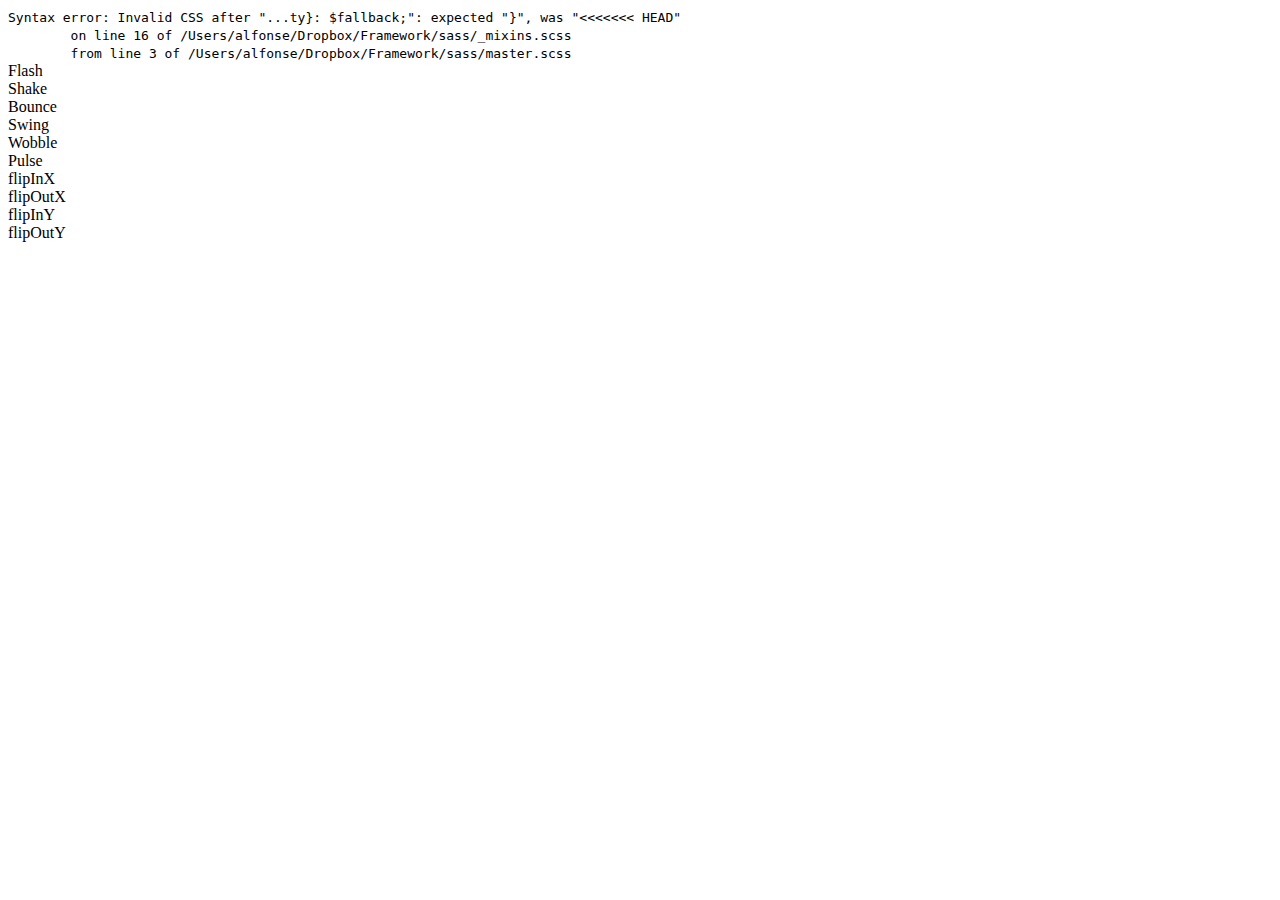
<file: index.html>
<!DOCTYPE html>
<html lang="en">
<head>
  	<meta charset="utf-8">
    <meta http-equiv="X-UA-Compatible" content="IE=edge,chrome=1">
    <meta content="width=320px; maximum-scale=1; user-scalable=no" name="viewport" />
	<title></title>
    <link type="text/css" rel="stylesheet" href="stylesheets/master.css" />
</head>
<body class="home">
<div id="animation">
	<div class="btn flash">Flash</div>
	<div class="btn shake">Shake</div>
	<div class="btn bounce">Bounce</div>
	<div class="btn swing">Swing</div>
	<div class="btn wobble">Wobble</div>
	<div class="btn pulse">Pulse</div>
	<div class="btn flipInX">flipInX</div>
	<div class="btn flipOutX">flipOutX</div>
	<div class="btn flipInY">flipInY</div>
	<div class="btn flipOutY">flipOutY</div>
</div>
<div id="columns">
	<section></section>
	<section></section>
	<section></section>
	<section></section>
	<section></section>
	<section></section>
	<section></section>
	<section></section>
	<section></section>
	<section></section>
	<section></section>
	<section></section>
	<section></section>
	<section></section>
	<section></section>
	<section></section>
	<section></section>
	<section></section>
	<section></section>
	<section></section>
	<section></section>
	<section></section>
	<section></section>
	<section></section>
	<section></section>
	<section></section>
	<section></section>
	<section></section>
	<section></section>
	<section></section>
	<section></section>
	<section></section>
	<section></section>
	<section></section>
	<section></section>
	<section></section>
	<section></section>
	<section></section>
	<section></section>
	<section></section>
	<section></section>
	<section></section>
	<section></section>
	<section></section>
	<section></section>
	<section></section>
	<section></section>
	<section></section>
	<section></section>
	<section></section>
	<section></section>
	<section></section>
	<section></section>
	<section></section>
	<section></section>
	<section></section>
	<section></section>
	<section></section>
	<section></section>
	<section></section>
	<section></section>
	<section></section>
	<section></section>
	<section></section>
	<section></section>
	<section></section>
	<section></section>
	<section></section>
	<section></section>
	<section></section>
	<section></section>
	<section></section>
	<section></section>
	<section></section>
	<section></section>
	<section></section>
	<section></section>
	<section></section>
	<section></section>
	<section></section>
	<section></section>
	<section></section>
	<section></section>
	<section></section>
	<section></section>
	<section></section>
	<section></section>
	<section></section>
	<section></section>
	<section></section>
	<section></section>
	<section></section>
</div>

<script type="text/javascript" src="http://ajax.googleapis.com/ajax/libs/jquery/1.8.2/jquery.min.js"></script>
<script type="text/javascript" src="js/jquery.history.js"></script>
<script type="text/javascript"></script>

</body>
</html>
</file>
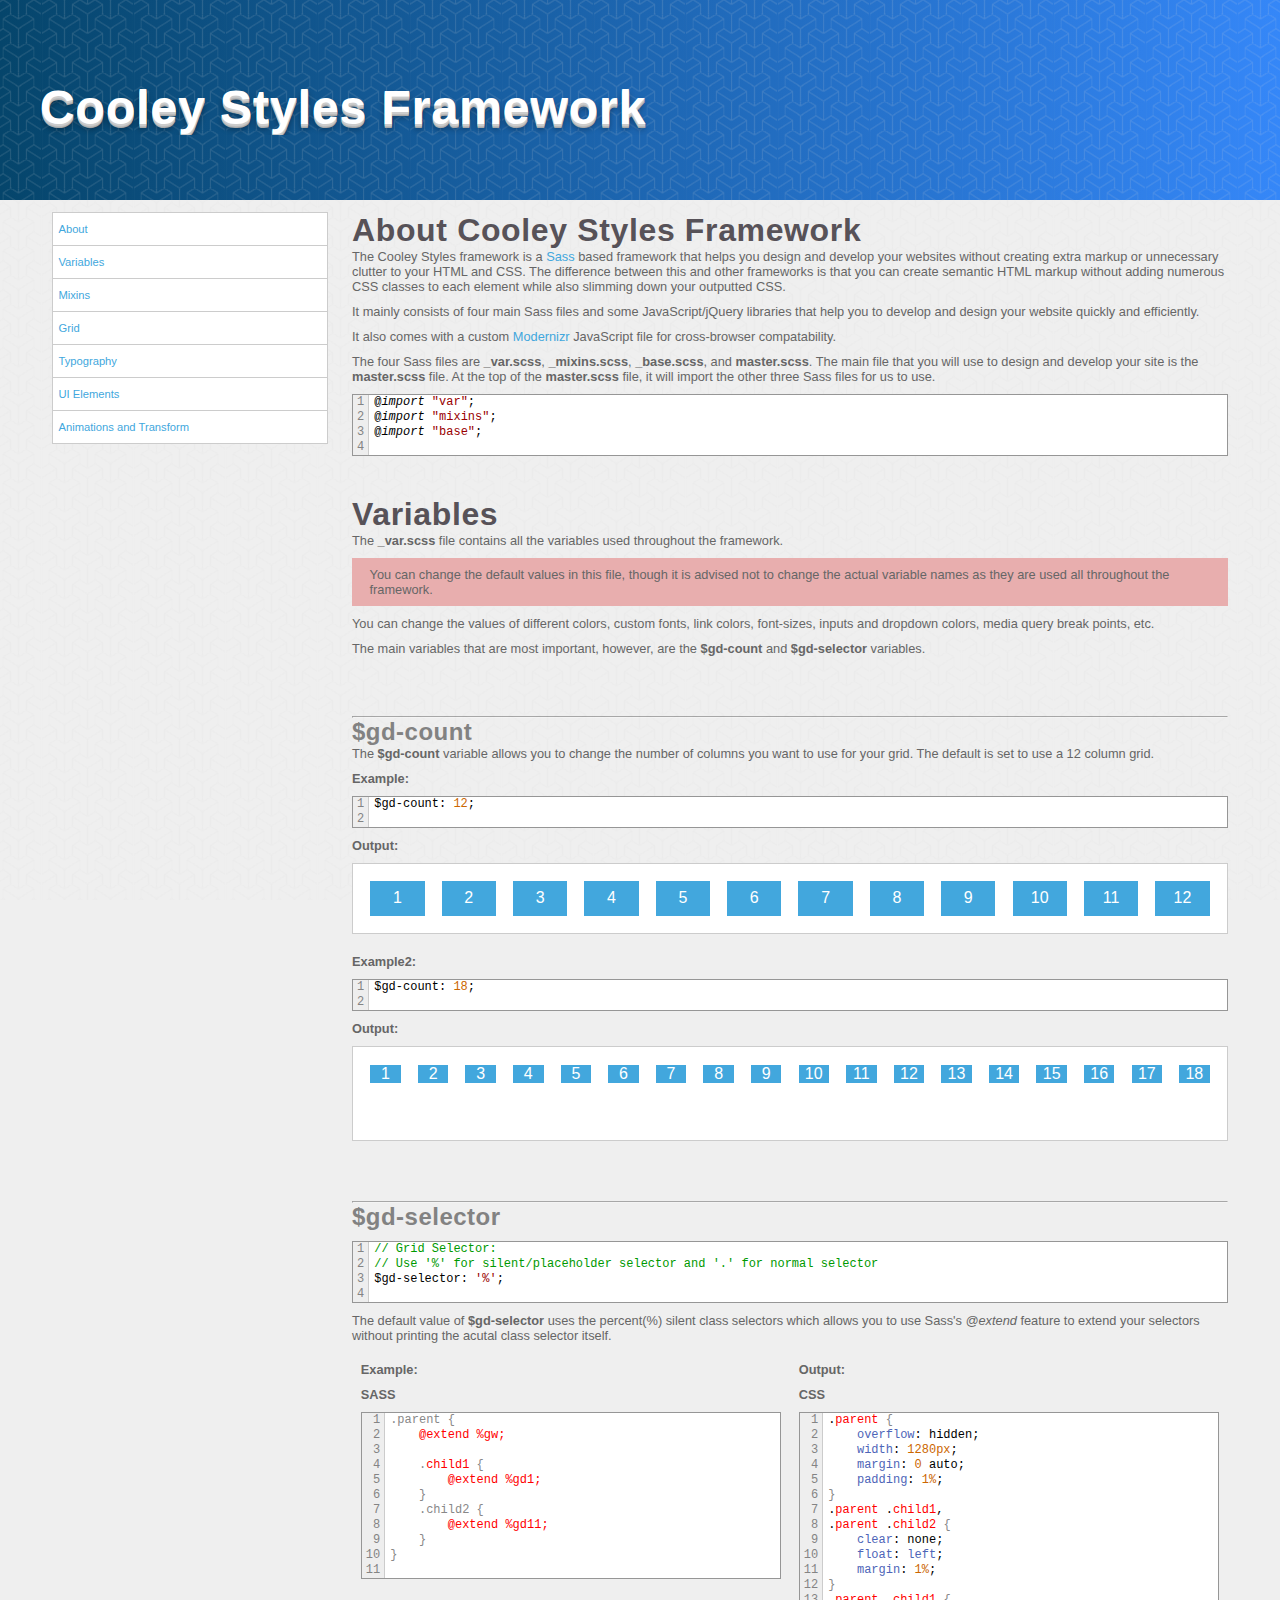
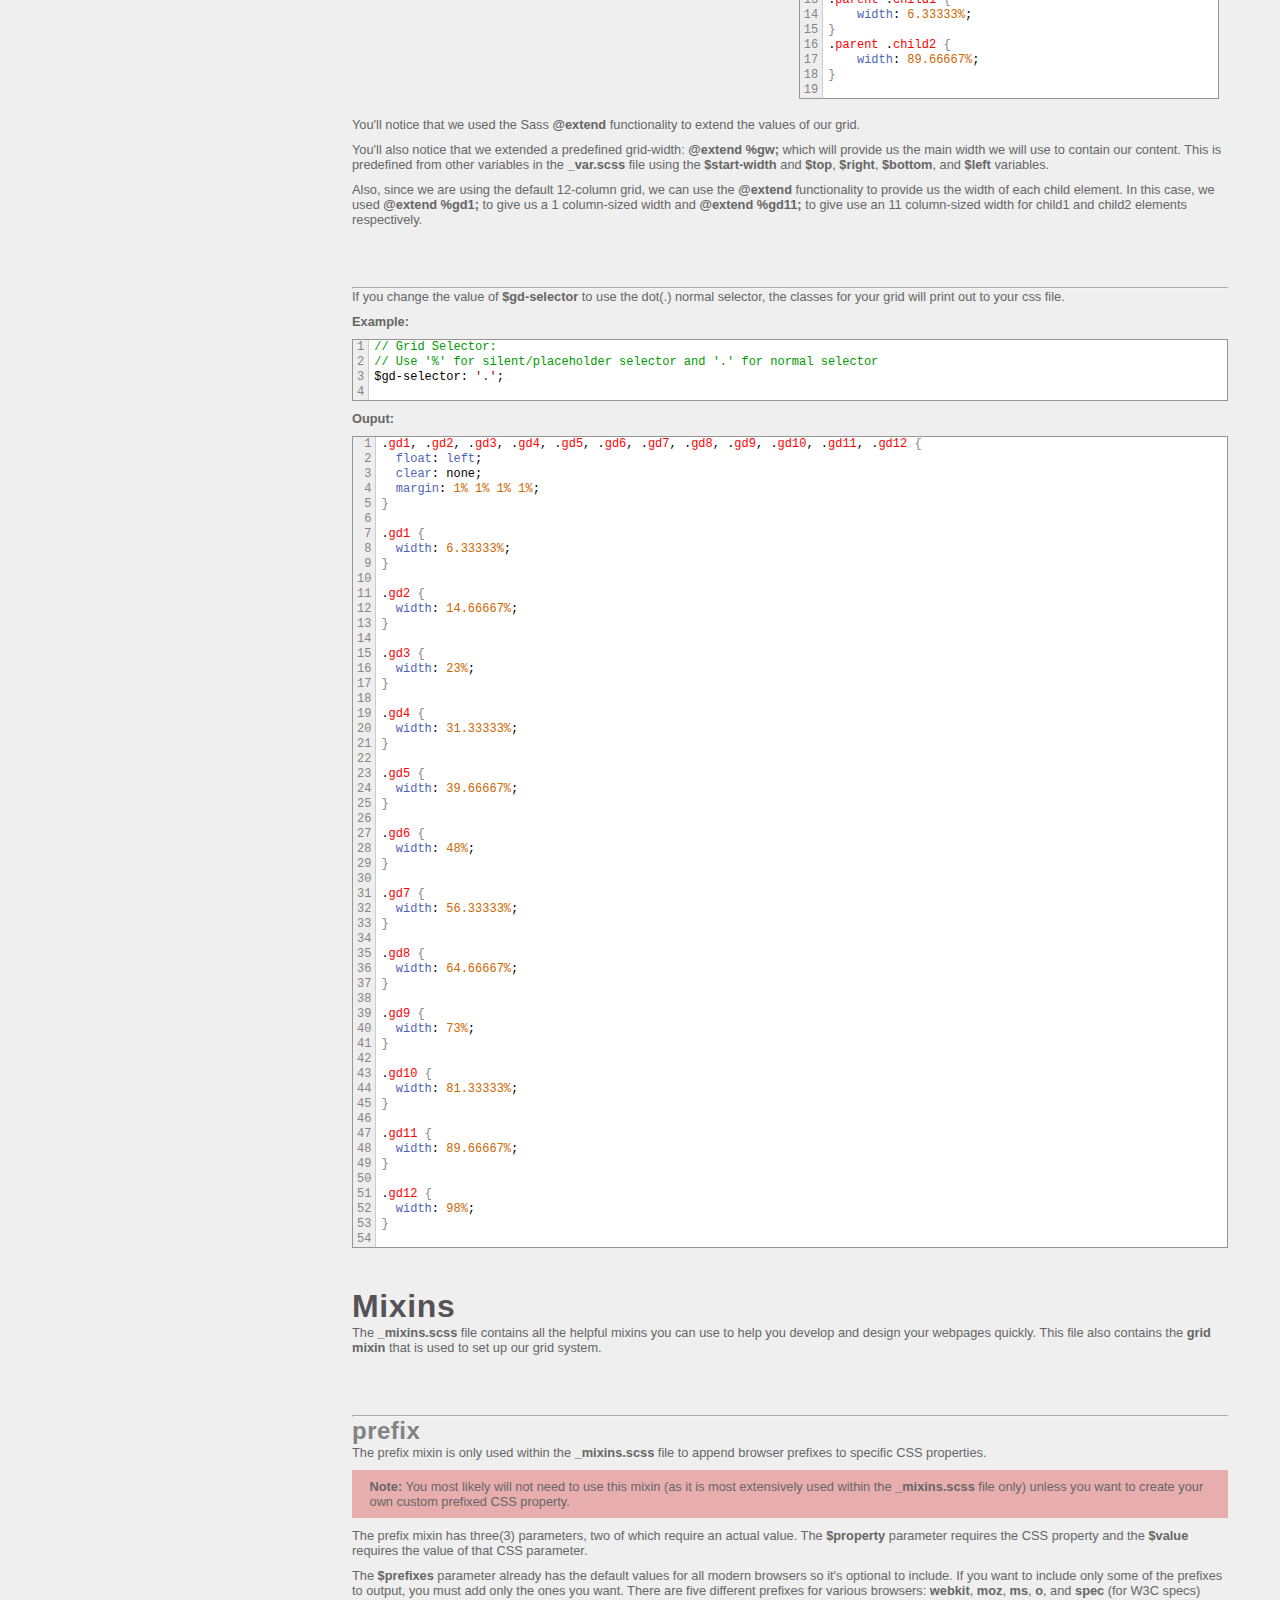
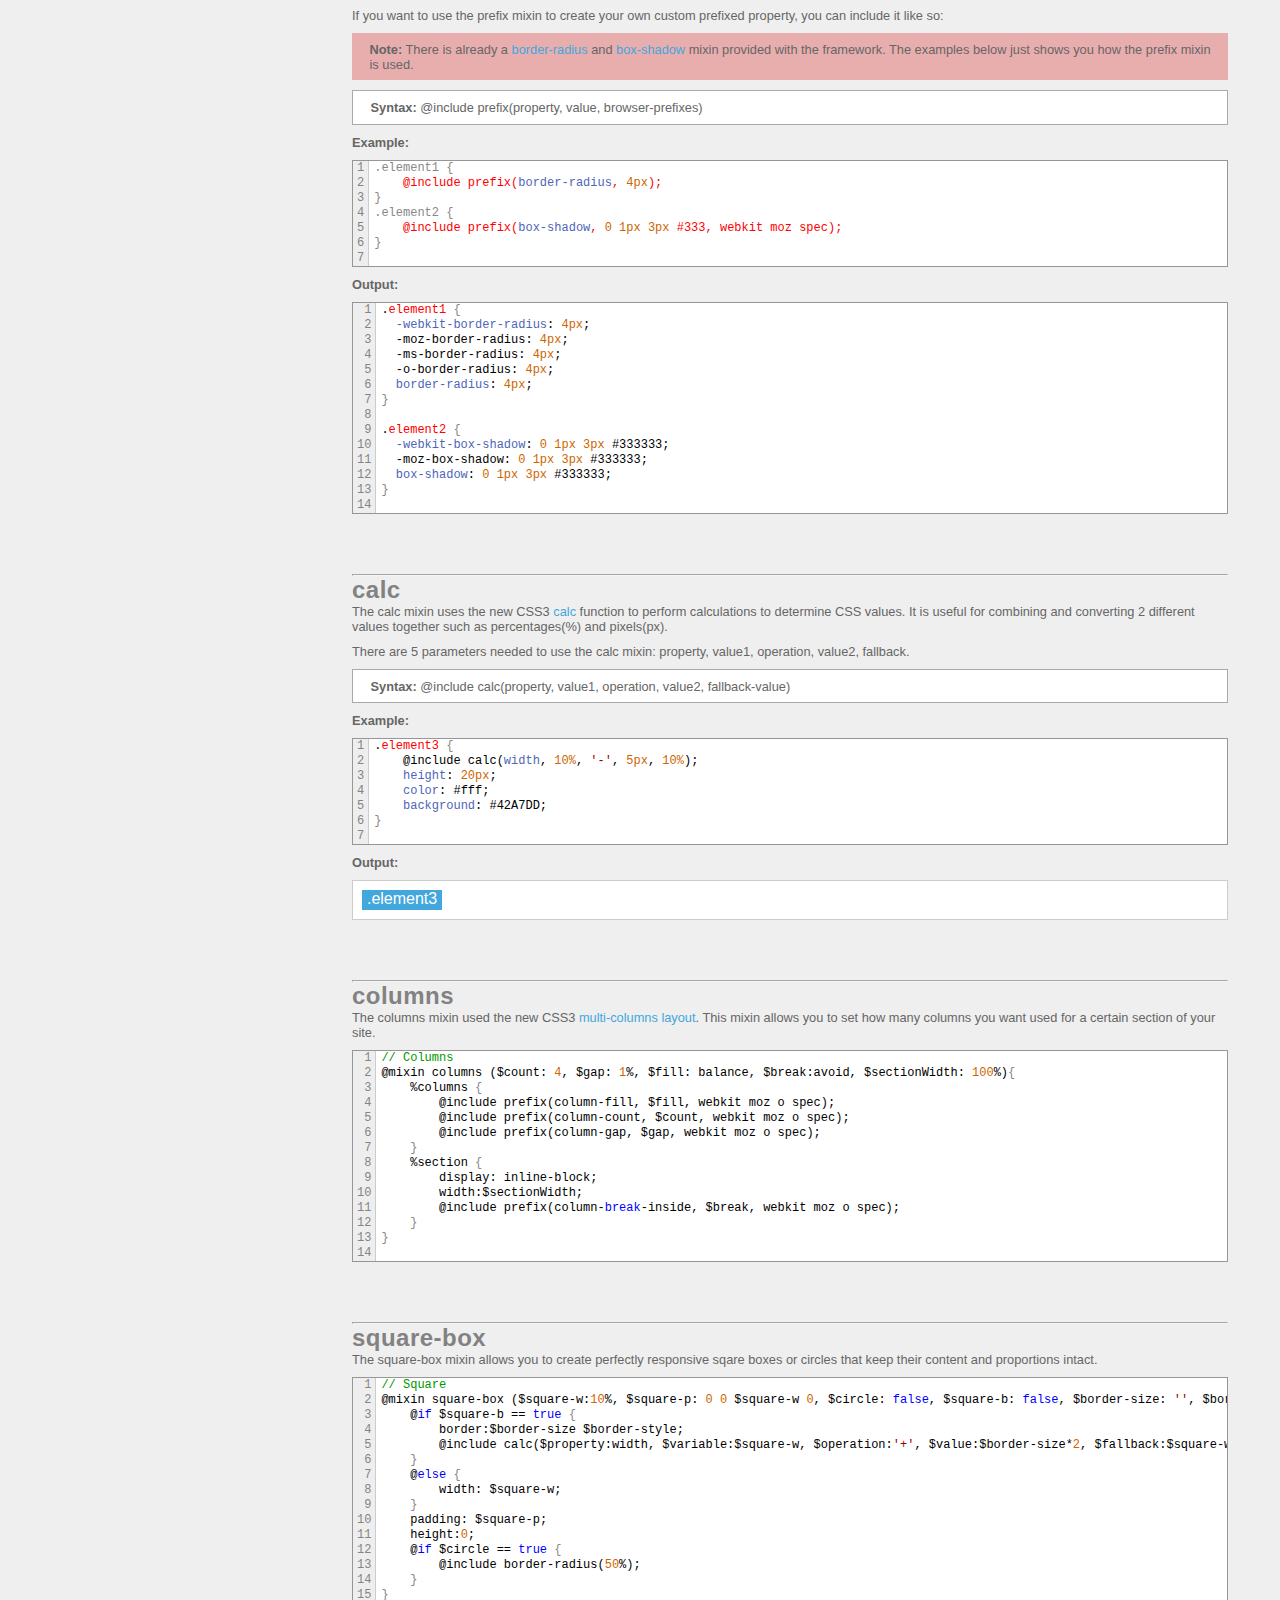
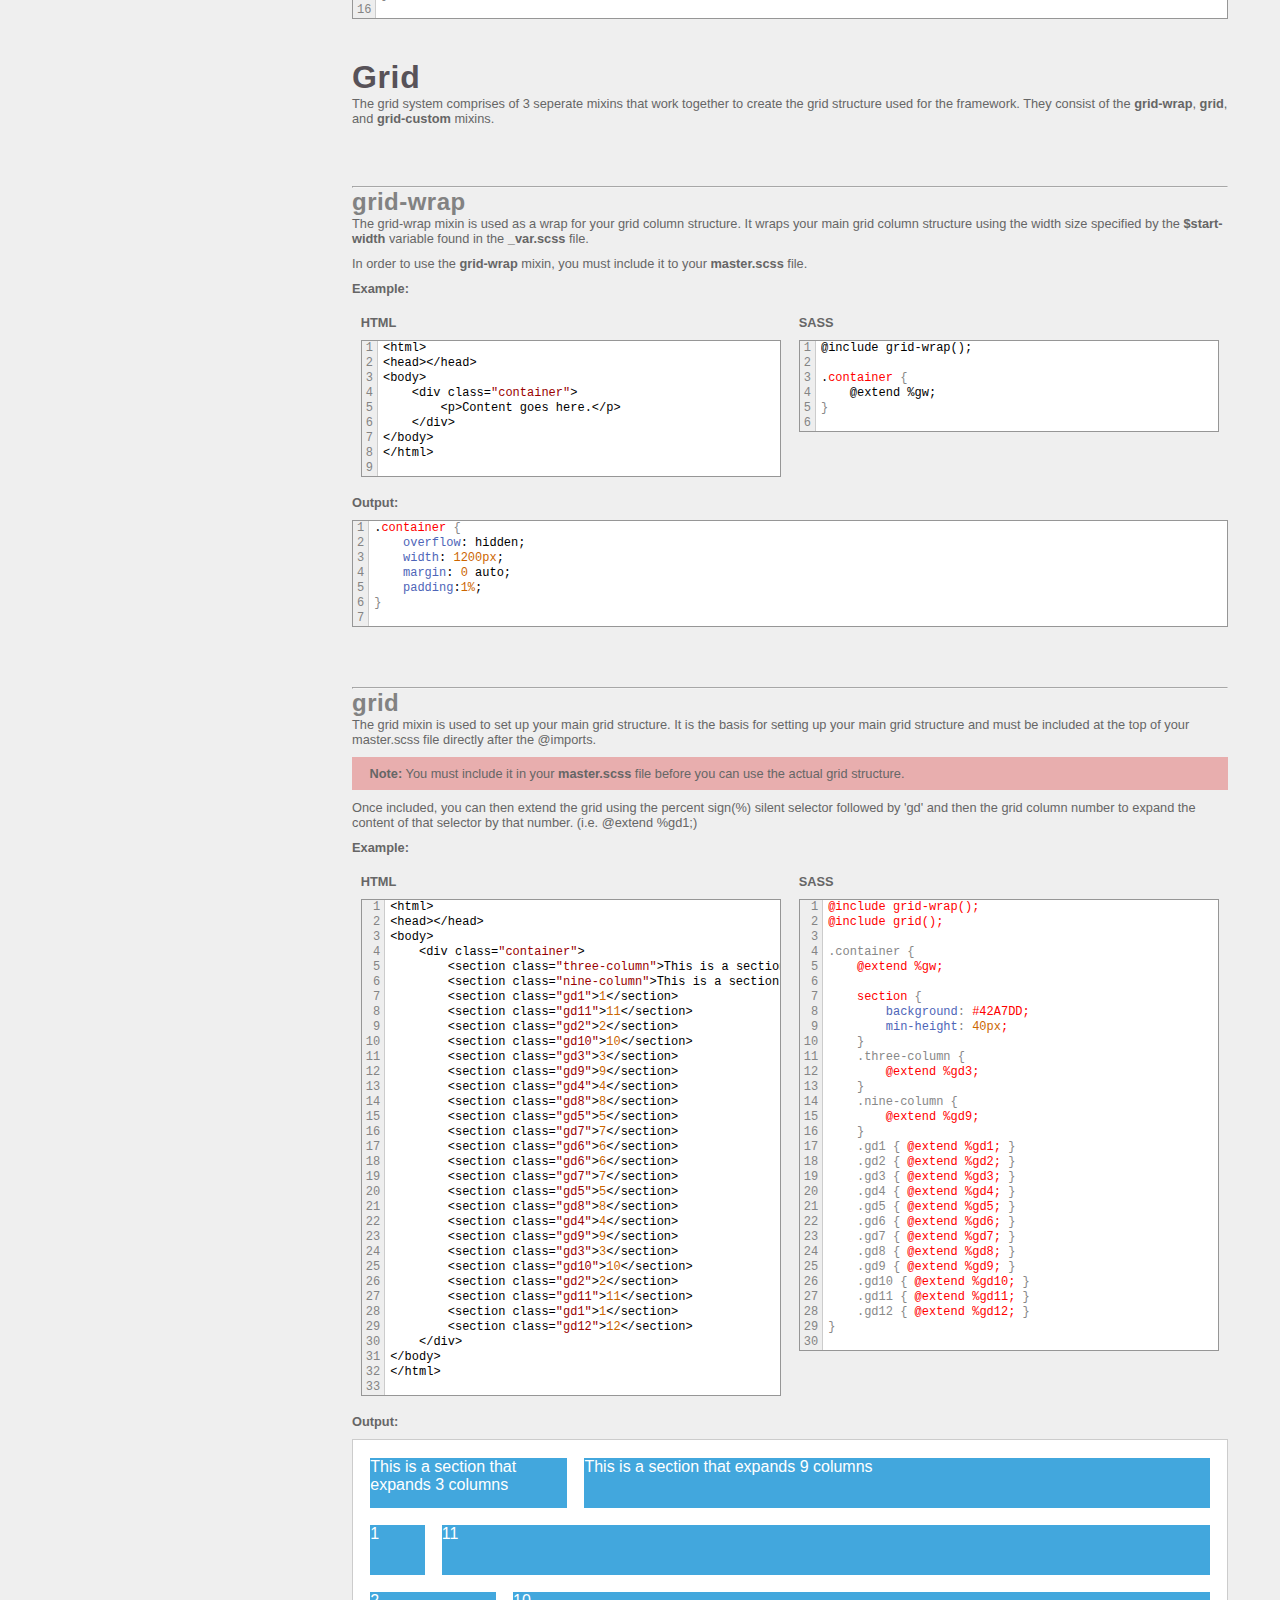
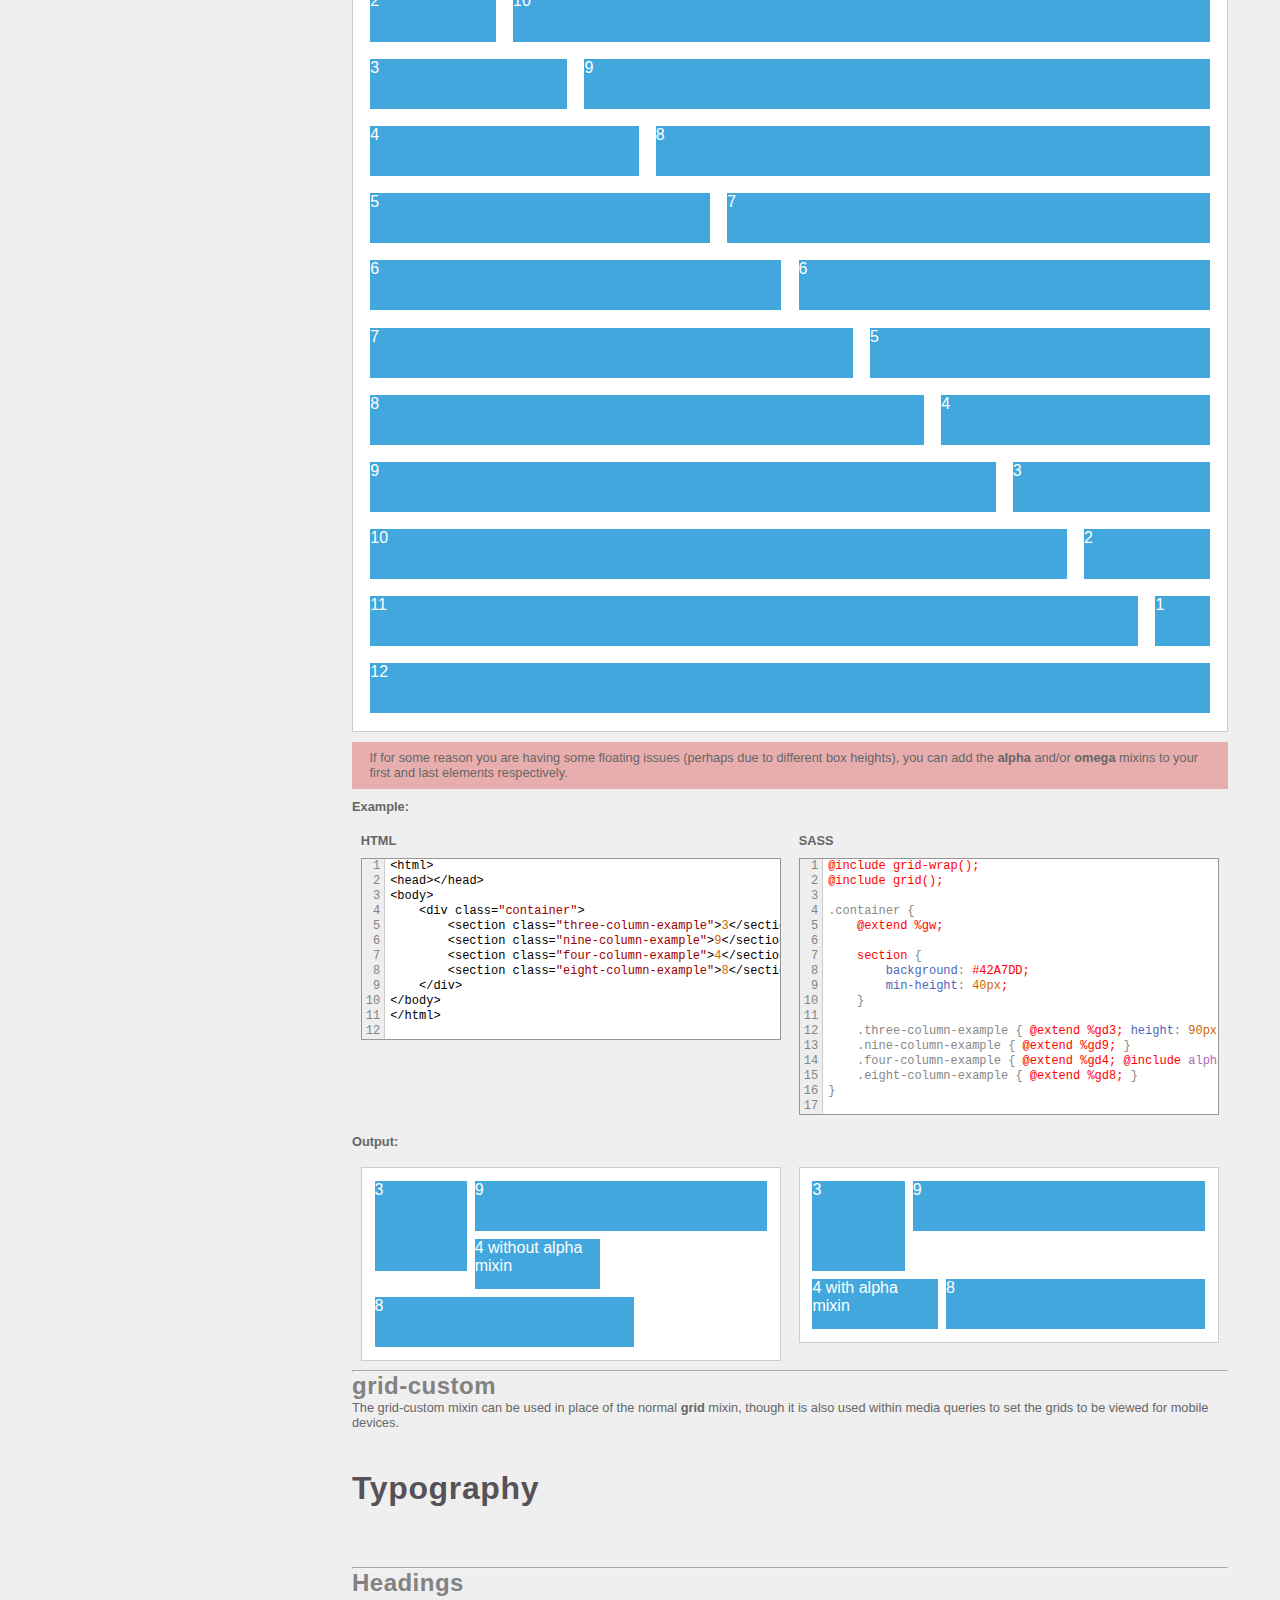
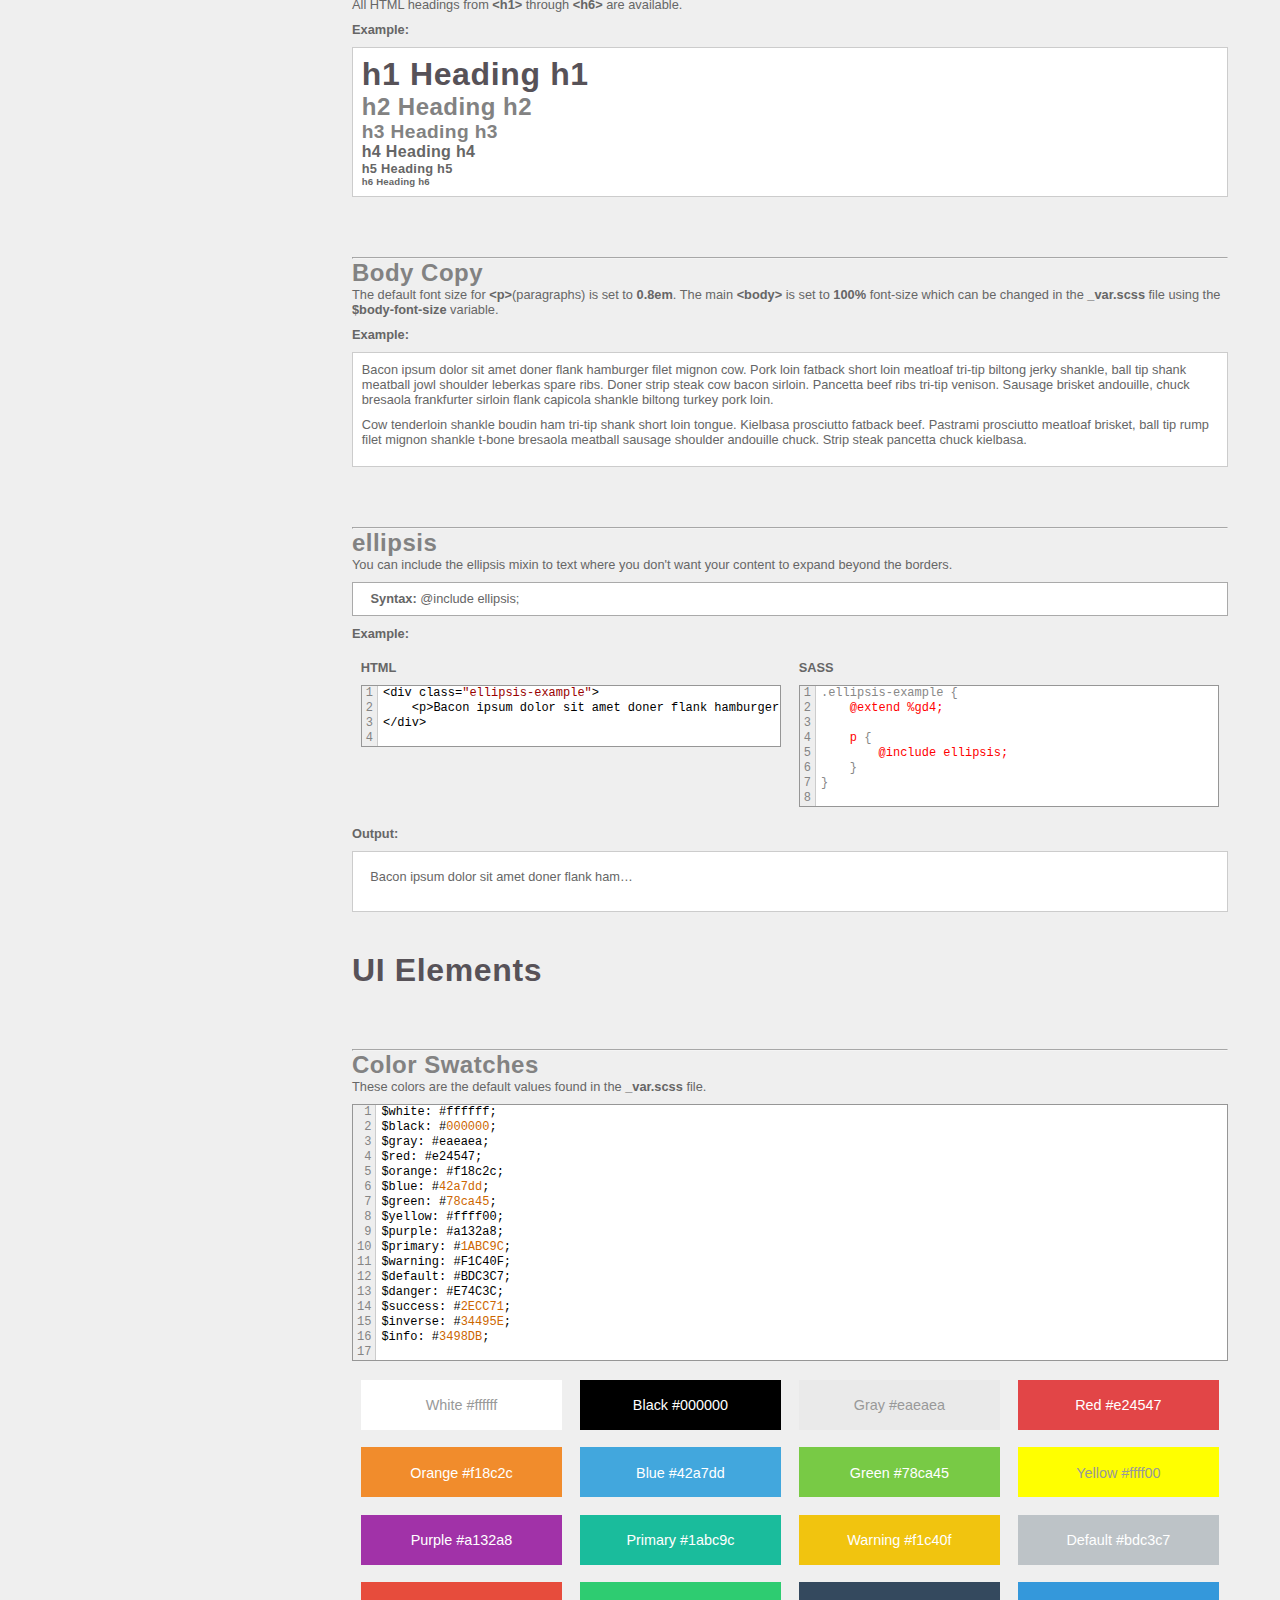
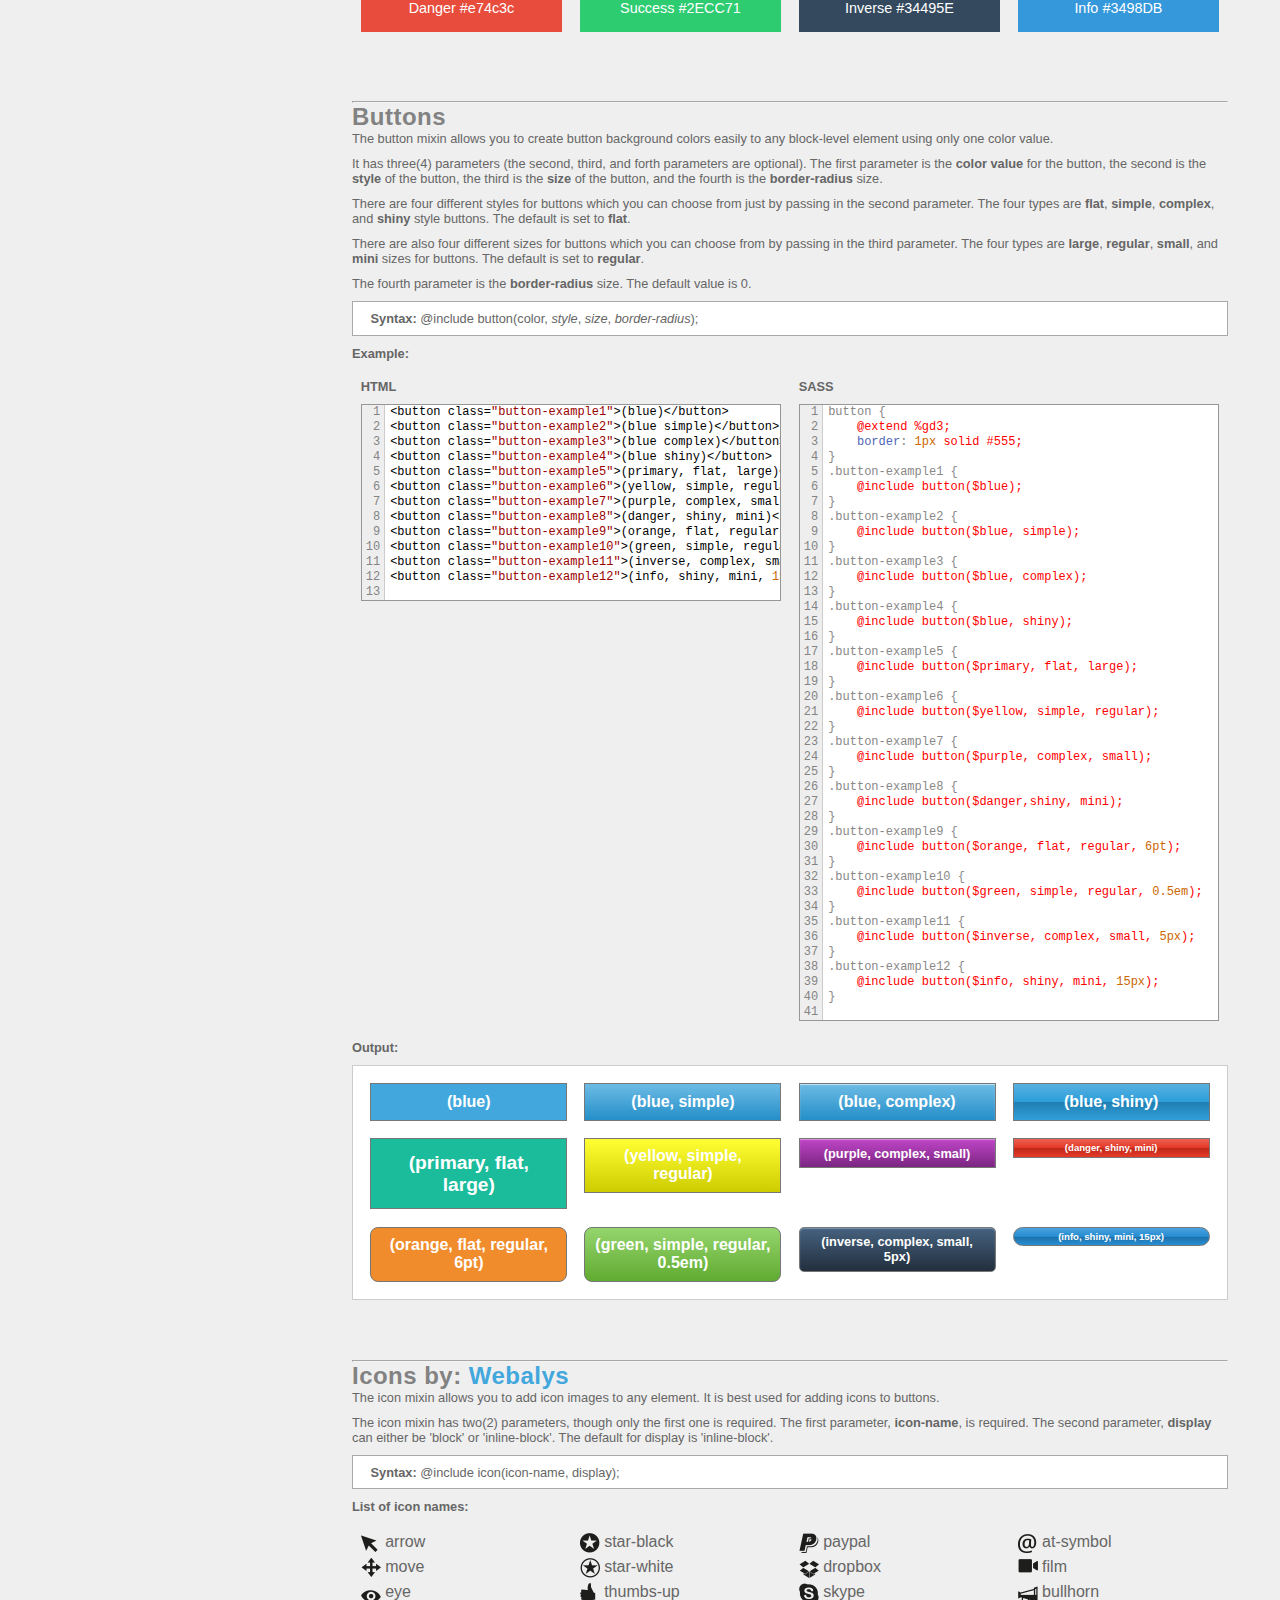
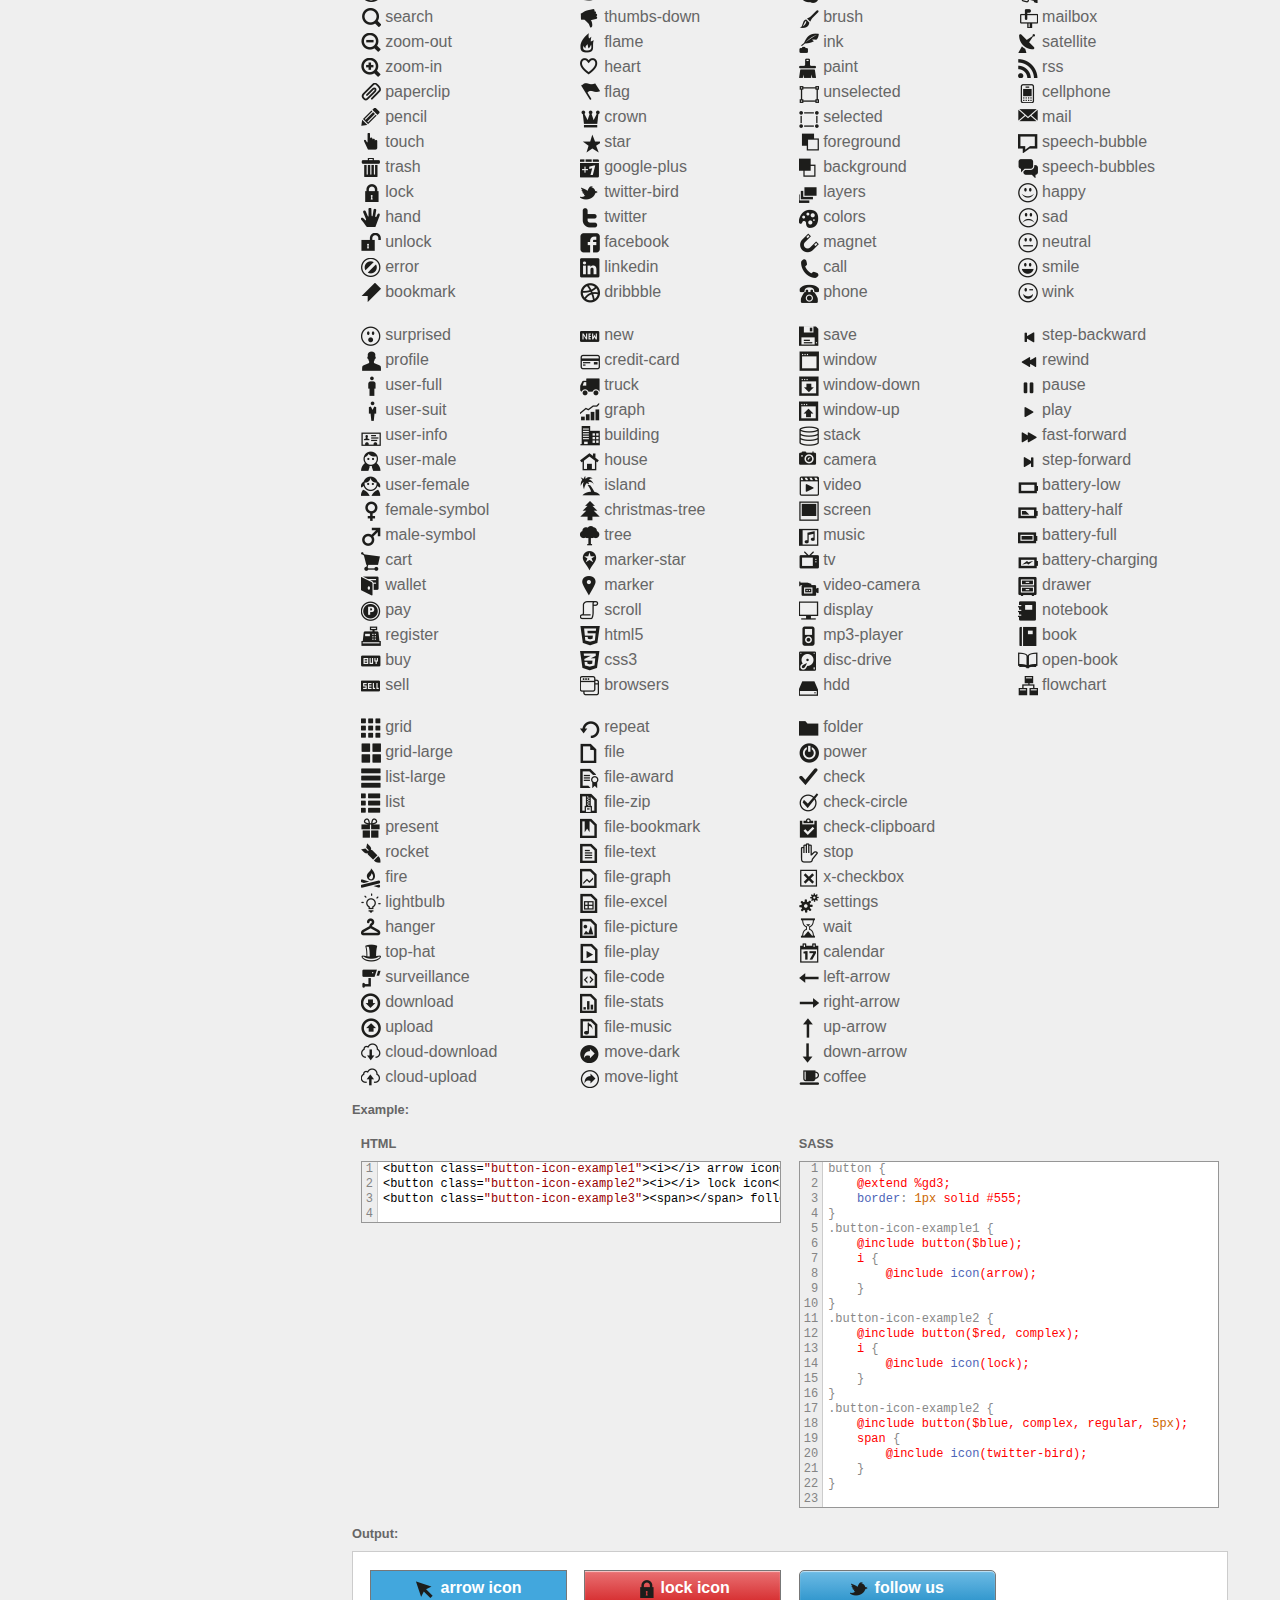
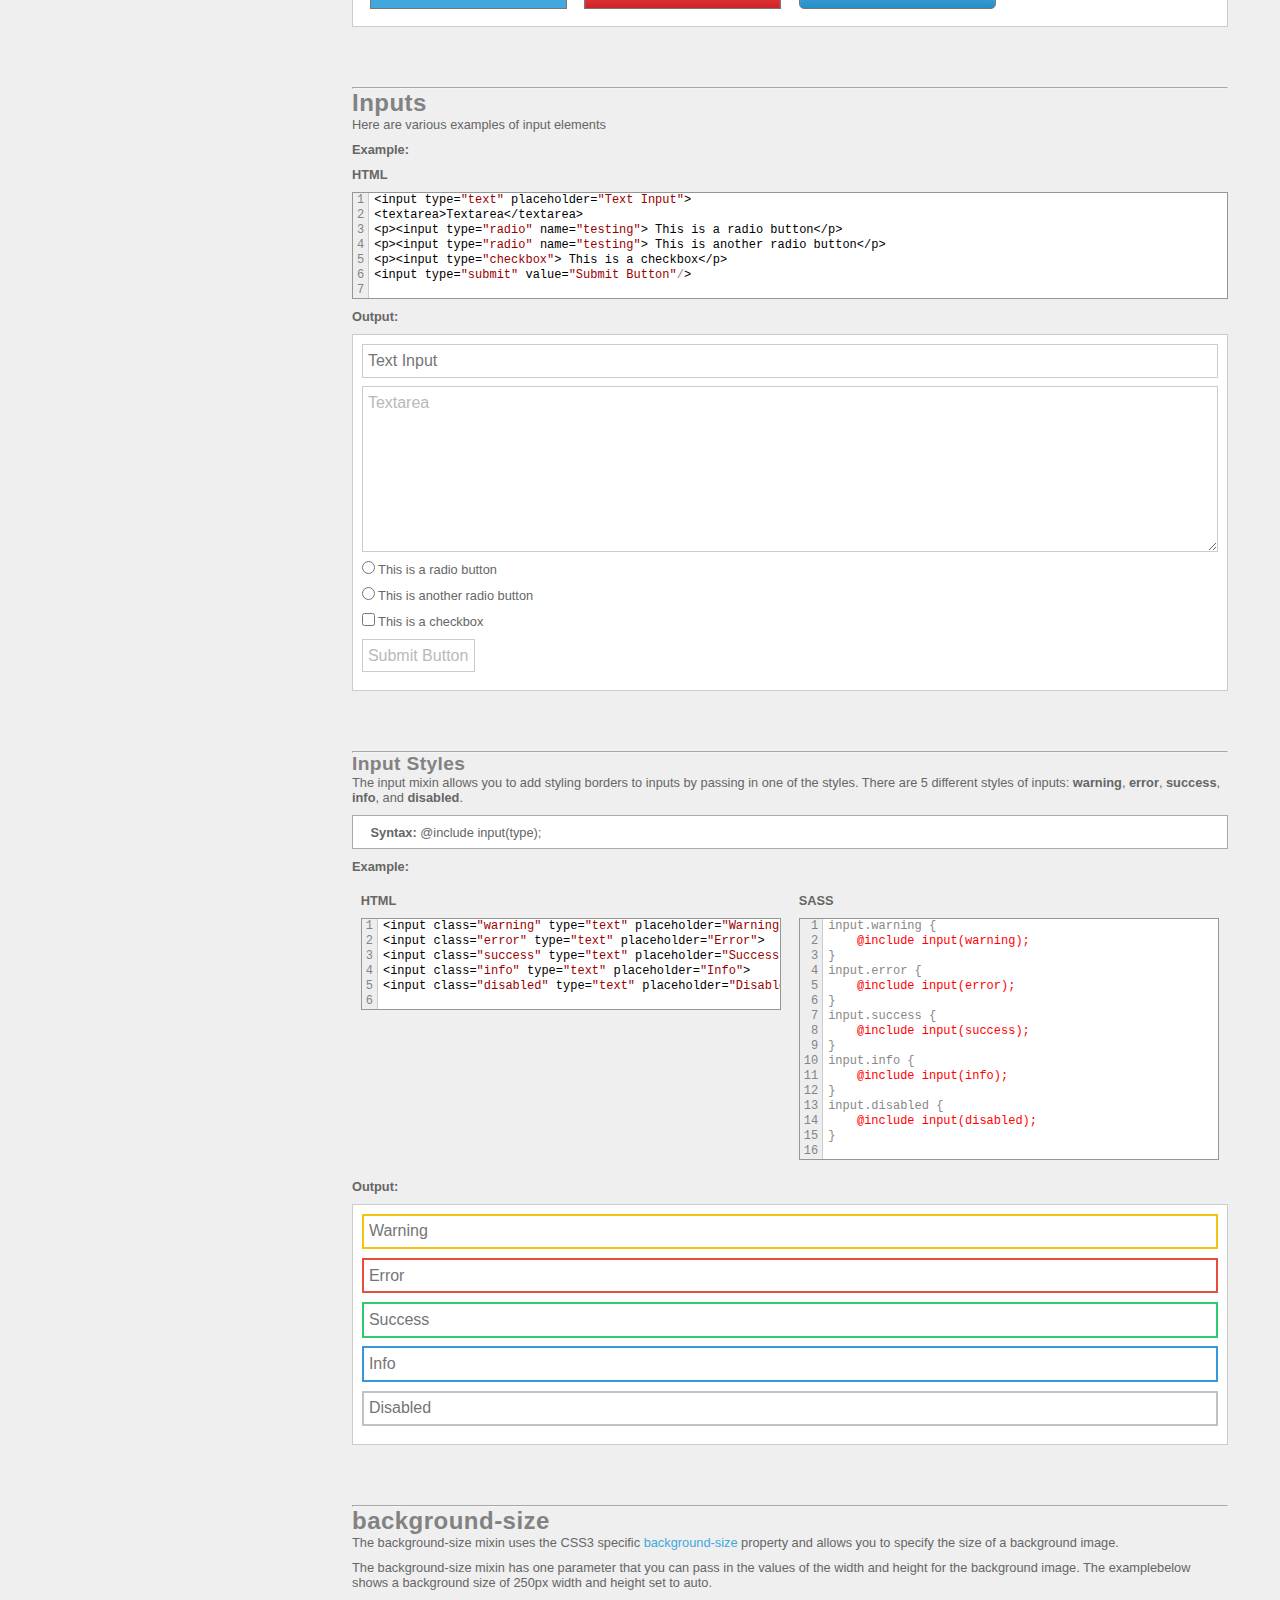
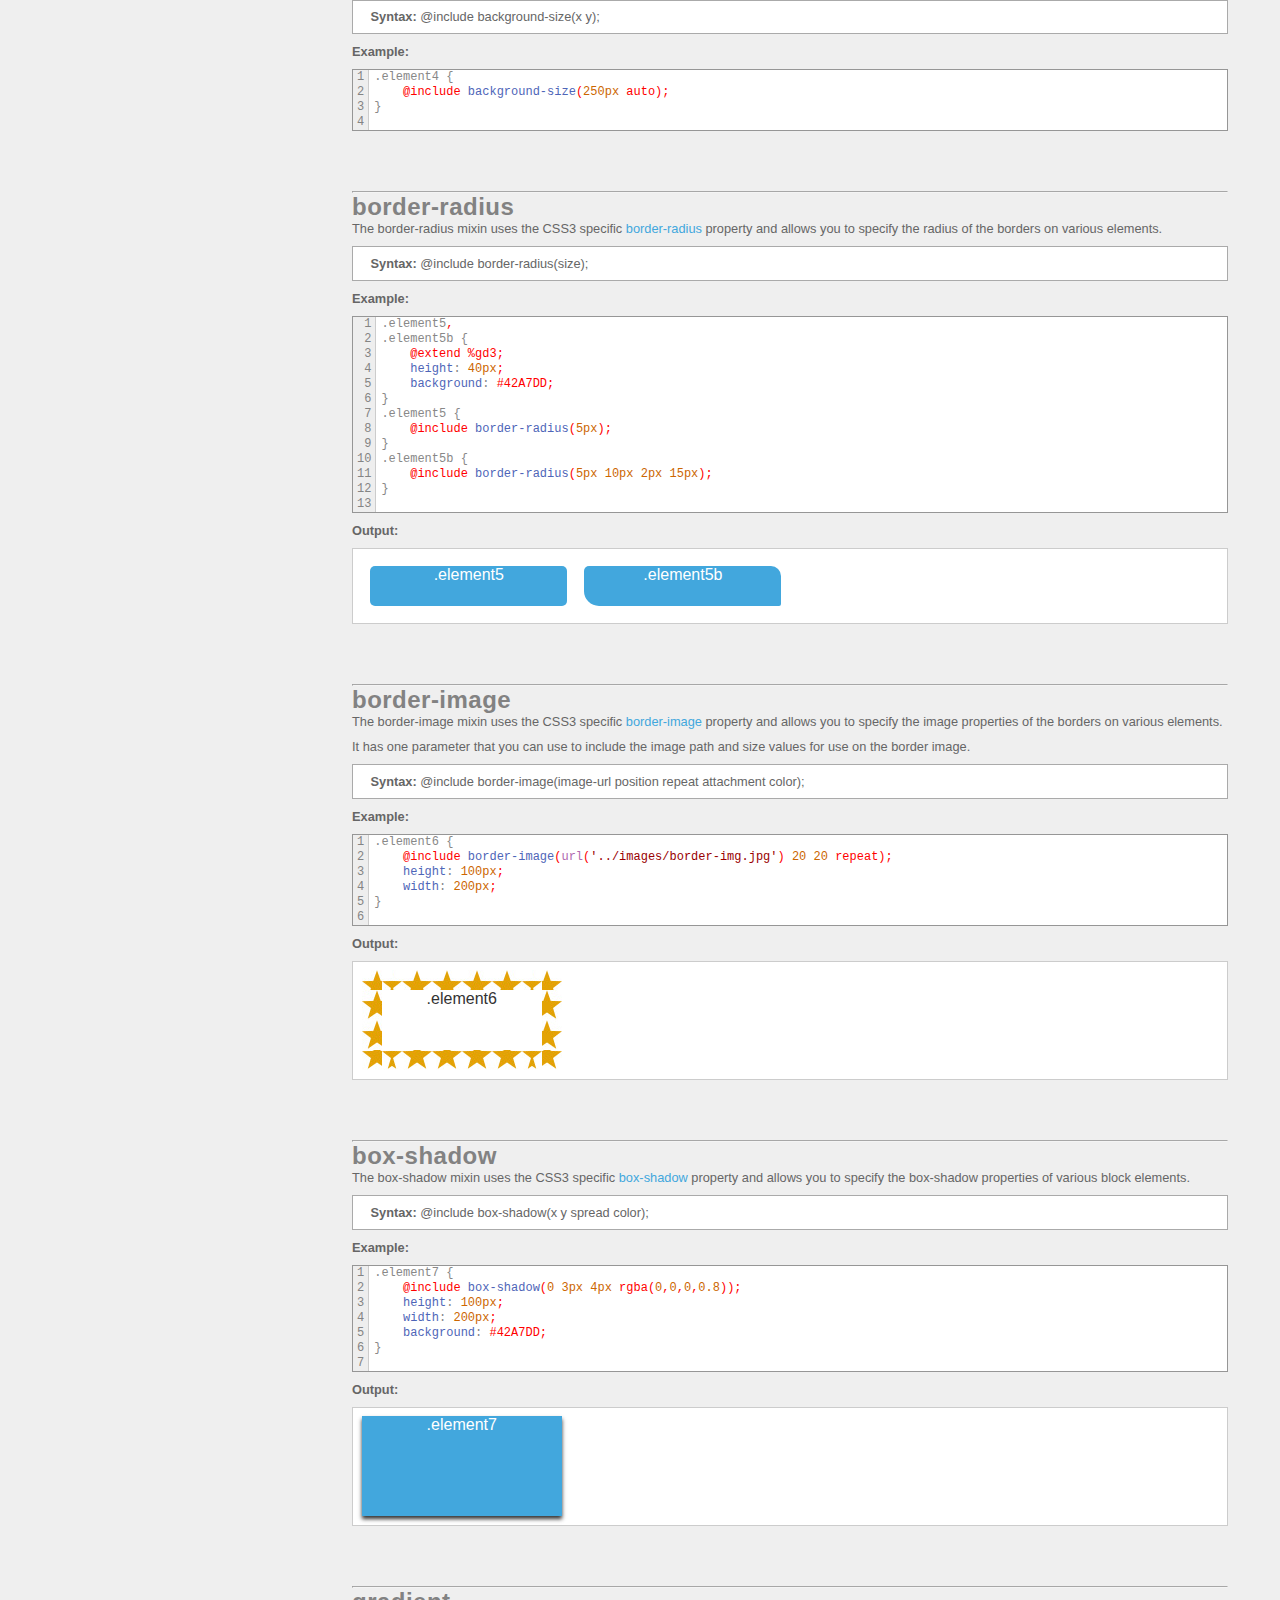
<file: FrameworkDocumentation/index.html>
<!DOCTYPE html>
<html lang="en">
<head>
  	<meta charset="utf-8">
    <meta http-equiv="X-UA-Compatible" content="IE=edge,chrome=1">
    <meta content="maximum-scale=1; user-scalable=no" name="viewport" />
	<title>Cooley Styles Documentation</title>
	<link type="text/css" rel="stylesheet" href="stylesheets/master.css" />
    <link rel="stylesheet" type="text/css" href="stylesheets/sunlight.default.css" />
    <script type="text/javascript" src="js/modernizr.custom.js"></script>
    <script type="text/javascript" src="js/jquery.mini.js"></script>
	
    
</head>
<body>

<div class="top">
	<div class="top-header">
		<h1>Cooley Styles Framework</h1>
	</div>
</div>

<div class="container">
	<div class="nav">
		<ul>
			<li><a href="#about">About</a></li>
			<li><a href="#variables">Variables</a></li>
			<li><a href="#mixins">Mixins</a></li>
			<li><a href="#grid">Grid</a></li>
			<li><a href="#typography">Typography</a></li>
			<li><a href="#ui">UI Elements</a></li>
			<li class="last"><a href="#animations">Animations and Transform</a></li>
		</ul>
	</div>
	<div class="content">
		<h1 id="about">About Cooley Styles Framework</h1>
		<p>The Cooley Styles framework is a <a href="http://www.sass-lang.com">Sass</a> based framework that helps you design and develop your websites without creating extra markup or unnecessary clutter to your HTML and CSS. The difference between this and other frameworks is that you can create semantic HTML markup without adding numerous CSS classes to each element while also slimming down your outputted CSS.</p>
		<p>It mainly consists of four main Sass files and some JavaScript/jQuery libraries that help you to develop and design your website quickly and efficiently.</p>
		<p>It also comes with a custom <a href="http://www.modernizr.com">Modernizr</a> JavaScript file for cross-browser compatability.</p>
		<p>The four Sass files are <strong>_var.scss</strong>, <strong>_mixins.scss</strong>, <strong>_base.scss</strong>, and <strong>master.scss</strong>. The main file that you will use to design and develop your site is the <strong>master.scss</strong> file. At the top of the <strong>master.scss</strong> file, it will import the other three Sass files for us to use.</p>
		<pre class="sunlight-highlight-javascript">
@import "var";
@import "mixins";
@import "base";
		</pre>

		<h1 id="variables" class="header">Variables</h1>
		<p>The <strong>_var.scss</strong> file contains all the variables used throughout the framework.</p> 
		<p class="note">You can change the default values in this file, though it is advised not to change the actual variable names as they are used all throughout the framework.</p>
		<p>You can change the values of different colors, custom fonts, link colors, font-sizes, inputs and dropdown colors, media query break points, etc.</p>

		<p>The main variables that are most important, however, are the <strong>$gd-count</strong> and <strong>$gd-selector</strong> variables.</p>


		<hr />
		<h2 id="gd-count">$gd-count</h2>
		<p>The <strong>$gd-count</strong> variable allows you to change the number of columns you want to use for your grid. The default is set to use a 12 column grid.</p>

		<p><strong>Example:</strong> </p>
		<pre class="sunlight-highlight-css">
$gd-count: 12;
		</pre>

		<p><strong>Output:</strong> </p>
		<div class="output">
			<div class="grid-example1">
				<section>1</section>
				<section>2</section>
				<section>3</section>
				<section>4</section>
				<section>5</section>
				<section>6</section>
				<section>7</section>
				<section>8</section>
				<section>9</section>
				<section>10</section>
				<section>11</section>
				<section>12</section>
			</div>
		</div>

		<p class="example2"><strong>Example2:</strong> </p>
		<pre class="sunlight-highlight-css">
$gd-count: 18;
		</pre>

		<p><strong>Output:</strong> </p>
		<div class="output">
			<div class="grid-example2">
				<section>1</section>
				<section>2</section>
				<section>3</section>
				<section>4</section>
				<section>5</section>
				<section>6</section>
				<section>7</section>
				<section>8</section>
				<section>9</section>
				<section>10</section>
				<section>11</section>
				<section>12</section>
				<section>13</section>
				<section>14</section>
				<section>15</section>
				<section>16</section>
				<section>17</section>
				<section>18</section>
			</div>
		</div>


		<hr />
		<h2 id="gd-selector">$gd-selector</h2>
		<pre class="sunlight-highlight-javascript">
// Grid Selector: 
// Use '%' for silent/placeholder selector and '.' for normal selector
$gd-selector: '%';
		</pre>
		<p>The default value of <strong>$gd-selector</strong> uses the percent(%) silent class selectors which allows you to use Sass's <em>@extend</em> feature to extend your selectors without printing the acutal class selector itself.</p>
		<div class=" css-example">
			<p><strong>Example:</strong></p>
			<p><strong>SASS</strong></p>
			<pre class="sunlight-highlight-css custom">
.parent {
	@extend %gw;

	.child1 {
		@extend %gd1;
	}
	.child2 {
		@extend %gd11;
	}
}
			</pre>
		</div>
		<div class="css-example">
			<p><strong>Output:</strong></p>
			<p><strong>CSS</strong></p>
			<pre class="sunlight-highlight-css">
.parent {
	overflow: hidden;
	width: 1280px;
	margin: 0 auto;
	padding: 1%;
}
.parent .child1,
.parent .child2 {
	clear: none;
	float: left;
	margin: 1%;
}
.parent .child1 {
	width: 6.33333%;
}
.parent .child2 {
	width: 89.66667%;
}
			</pre>
		</div>

		<p>You'll notice that we used the Sass <strong>&#64;extend</strong> functionality to extend the values of our grid.</p>
		<p>You'll also notice that we extended a predefined grid-width: <strong>&#64;extend %gw;</strong> which will provide us the main width we will use to contain our content. This is predefined from other variables in the <strong>_var.scss</strong> file using the <strong>$start-width</strong> and <strong>$top</strong>, <strong>$right</strong>, <strong>$bottom</strong>, and <strong>$left</strong> variables.</p>
		<p>Also, since we are using the default 12-column grid, we can use the <strong>&#64;extend</strong> functionality to provide us the width of each child element. In this case, we used <strong>&#64;extend %gd1;</strong> to give us a 1 column-sized width and <strong>&#64;extend %gd11;</strong> to give use an 11 column-sized width for child1 and child2 elements respectively.</p>

		<hr />
		<p>If you change the value of <strong>$gd-selector</strong> to use the dot(.) normal selector, the classes for your grid will print out to your css file.</p>
		
		<p><strong>Example:</strong></p>
		<pre class="sunlight-highlight-javascript">
// Grid Selector: 
// Use '%' for silent/placeholder selector and '.' for normal selector
$gd-selector: '.';
		</pre>

		<p><strong>Ouput:</strong></p>
		<pre class="sunlight-highlight-css">
.gd1, .gd2, .gd3, .gd4, .gd5, .gd6, .gd7, .gd8, .gd9, .gd10, .gd11, .gd12 {
  float: left;
  clear: none;
  margin: 1% 1% 1% 1%;
}

.gd1 {
  width: 6.33333%;
}

.gd2 {
  width: 14.66667%;
}

.gd3 {
  width: 23%;
}

.gd4 {
  width: 31.33333%;
}

.gd5 {
  width: 39.66667%;
}

.gd6 {
  width: 48%;
}

.gd7 {
  width: 56.33333%;
}

.gd8 {
  width: 64.66667%;
}

.gd9 {
  width: 73%;
}

.gd10 {
  width: 81.33333%;
}

.gd11 {
  width: 89.66667%;
}

.gd12 {
  width: 98%;
}
		</pre>

		

		<h1 id="mixins" class="header">Mixins</h1>
		<p>The <strong>_mixins.scss</strong> file contains all the helpful mixins you can use to help you develop and design your webpages quickly. This file also contains the <strong>grid mixin</strong> that is used to set up our grid system.</p>


		<hr />
		<h2 id="prefix">prefix</h2>
		<p>The prefix mixin is only used within the <strong>_mixins.scss</strong> file to append browser prefixes to specific CSS properties.</p>
		<p class="note"><strong>Note:</strong> You most likely will not need to use this mixin (as it is most extensively used within the <strong>_mixins.scss</strong> file only) unless you want to create your own custom prefixed CSS property.</p>
		
		<p>The prefix mixin has three(3) parameters, two of which require an actual value. The <strong>$property</strong> parameter requires the CSS property and the <strong>$value</strong> requires the value of that CSS parameter.</p> 
		<p>The <strong>$prefixes</strong> parameter already has the default values for all modern browsers so it's optional to include. If you want to include only some of the prefixes to output, you must add only the ones you want. There are five different prefixes for various browsers: <strong>webkit</strong>, <strong>moz</strong>, <strong>ms</strong>, <strong>o</strong>, and <strong>spec</strong> (for W3C specs)</p>
		<p>If you want to use the prefix mixin to create your own custom prefixed property, you can include it like so:</p>
		<p class="note"><strong>Note:</strong> There is already a <a href="#border-radius">border-radius</a> and <a href="#box-shadow">box-shadow</a> mixin provided with the framework. The examples below just shows you how the prefix mixin is used.</p>
		<p class="syntax"><strong>Syntax:</strong> @include prefix(property, value, browser-prefixes)</p>
		<p><strong>Example:</strong></p>
		<pre class="sunlight-highlight-css custom">
.element1 {
	@include prefix(border-radius, 4px);
}
.element2 {
	@include prefix(box-shadow, 0 1px 3px #333, webkit moz spec);
}
		</pre>

		<p><strong>Output:</strong></p>
		<pre class="sunlight-highlight-css">
.element1 {
  -webkit-border-radius: 4px;
  -moz-border-radius: 4px;
  -ms-border-radius: 4px;
  -o-border-radius: 4px;
  border-radius: 4px;
}

.element2 {
  -webkit-box-shadow: 0 1px 3px #333333;
  -moz-box-shadow: 0 1px 3px #333333;
  box-shadow: 0 1px 3px #333333;
}
		</pre>


		<hr />
		<h2 id="calc">calc</h2>
		<p>The calc mixin uses the new CSS3 <a href="https://developer.mozilla.org/en-US/docs/Web/CSS/calc">calc</a> function to perform calculations to determine CSS values. It is useful for combining and converting 2 different values together such as percentages(%) and pixels(px).</p>
		<p>There are 5 parameters needed to use the calc mixin: property, value1, operation, value2, fallback.</p>
		<p class="syntax"><strong>Syntax:</strong> @include calc(property, value1, operation, value2, fallback-value)</p>
		<p><strong>Example:</strong></p>
		<pre class="sunlight-highlight-css">
.element3 {
	@include calc(width, 10%, '-', 5px, 10%);
	height: 20px;
	color: #fff;
	background: #42A7DD;
}
		</pre>

		<p><strong>Output:</strong></p>
		<div class="output">
			<div class="example element3">.element3</div>
		</div>


		<hr />
		<h2 id="columns">columns</h2>
		<p>The columns mixin used the new CSS3 <a href="https://developer.mozilla.org/en-US/docs/Web/Guide/CSS/Using_multi-column_layouts">multi-columns layout</a>. This mixin allows you to set how many columns you want used for a certain section of your site.</p>
		<pre class="sunlight-highlight-javascript">
// Columns
@mixin columns ($count: 4, $gap: 1%, $fill: balance, $break:avoid, $sectionWidth: 100%){
	%columns {
		@include prefix(column-fill, $fill, webkit moz o spec);
		@include prefix(column-count, $count, webkit moz o spec);
		@include prefix(column-gap, $gap, webkit moz o spec);
	}
	%section {
		display: inline-block;
		width:$sectionWidth;
		@include prefix(column-break-inside, $break, webkit moz o spec);
	}
}
		</pre>



		<hr />
		<h2 id="square-box">square-box</h2>
		<p>The square-box mixin allows you to create perfectly responsive sqare boxes or circles that keep their content and proportions intact.</p>
		<pre class="sunlight-highlight-javascript">
// Square
@mixin square-box ($square-w:10%, $square-p: 0 0 $square-w 0, $circle: false, $square-b: false, $border-size: '', $border-style: ''){
	@if $square-b == true {
		border:$border-size $border-style;
		@include calc($property:width, $variable:$square-w, $operation:'+', $value:$border-size*2, $fallback:$square-w);
	}
	@else {
		width: $square-w;
	}
	padding: $square-p;
	height:0;
	@if $circle == true {
		@include border-radius(50%);
	}
}
		</pre>

		<h1 id="grid" class="header">Grid</h1>
		<p>The grid system comprises of 3 seperate mixins that work together to create the grid structure used for the framework. They consist of the <strong>grid-wrap</strong>, <strong>grid</strong>, and <strong>grid-custom</strong> mixins.</p>

		<hr />
		<h2 id="grid-wrap">grid-wrap</h2>
		<p>The grid-wrap mixin is used as a wrap for your grid column structure. It wraps your main grid column structure using the width size specified by the <strong>$start-width</strong> variable found in the <strong>_var.scss</strong> file.</p>
		<p>In order to use the <strong>grid-wrap</strong> mixin, you must include it to your <strong>master.scss</strong> file.</p>
		<p><strong>Example:</strong></p>
		<div class="html-example">
			<p><strong>HTML</strong></p>
			<pre class="sunlight-highlight-httpd">
&lt;html&gt;
&lt;head&gt;&lt;/head&gt;
&lt;body&gt;
	&lt;div class="container"&gt;
		&lt;p&gt;Content goes here.&lt;/p&gt;
	&lt;/div&gt;
&lt;/body&gt;
&lt;/html&gt;
			</pre>
		</div>
		<div class="css-example">
			<p><strong>SASS</strong></p>
			<pre class="sunlight-highlight-css">
@include grid-wrap();

.container {
	@extend %gw;
}
			</pre>
		</div>

		<p class="clear"><strong>Output:</strong></p>
		<pre class="sunlight-highlight-css">
.container {
	overflow: hidden;
	width: 1200px;
	margin: 0 auto;
	padding:1%;
}
		</pre>
		

		<hr />
		<h2 id="grid2">grid</h2>
		<p>The grid mixin is used to set up your main grid structure. It is the basis for setting up your main grid structure and must be included at the top of your master.scss file directly after the @imports.</p>
		<p class="note"><strong>Note:</strong> You must include it in your <strong>master.scss</strong> file before you can use the actual grid structure.</p>
		<p>Once included, you can then extend the grid using the percent sign(%) silent selector followed by 'gd' and then the grid column number to expand the content of that selector by that number. (i.e. @extend %gd1;)</p>
		<p><strong>Example:</strong></p>
		<div class="html-example">
			<p><strong>HTML</strong></p>
			<pre class="sunlight-highlight-httpd">
&lt;html&gt;
&lt;head&gt;&lt;/head&gt;
&lt;body&gt;
	&lt;div class="container"&gt;
		&lt;section class="three-column"&gt;This is a section that expands 3 columns&lt;/section&gt;
		&lt;section class="nine-column"&gt;This is a section that expands 9 columns&lt;/section&gt;
		&lt;section class="gd1"&gt;1&lt;/section&gt;
		&lt;section class="gd11"&gt;11&lt;/section&gt;
		&lt;section class="gd2"&gt;2&lt;/section&gt;
		&lt;section class="gd10"&gt;10&lt;/section&gt;
		&lt;section class="gd3"&gt;3&lt;/section&gt;
		&lt;section class="gd9"&gt;9&lt;/section&gt;
		&lt;section class="gd4"&gt;4&lt;/section&gt;
		&lt;section class="gd8"&gt;8&lt;/section&gt;
		&lt;section class="gd5"&gt;5&lt;/section&gt;
		&lt;section class="gd7"&gt;7&lt;/section&gt;
		&lt;section class="gd6"&gt;6&lt;/section&gt;
		&lt;section class="gd6"&gt;6&lt;/section&gt;
		&lt;section class="gd7"&gt;7&lt;/section&gt;
		&lt;section class="gd5"&gt;5&lt;/section&gt;
		&lt;section class="gd8"&gt;8&lt;/section&gt;
		&lt;section class="gd4"&gt;4&lt;/section&gt;
		&lt;section class="gd9"&gt;9&lt;/section&gt;
		&lt;section class="gd3"&gt;3&lt;/section&gt;
		&lt;section class="gd10"&gt;10&lt;/section&gt;
		&lt;section class="gd2"&gt;2&lt;/section&gt;
		&lt;section class="gd11"&gt;11&lt;/section&gt;
		&lt;section class="gd1"&gt;1&lt;/section&gt;
		&lt;section class="gd12"&gt;12&lt;/section&gt;
	&lt;/div&gt;
&lt;/body&gt;
&lt;/html&gt;
			</pre>
		</div>
		<div class="css-example">
			<p><strong>SASS</strong></p>
			<pre class="sunlight-highlight-css custom">
@include grid-wrap();
@include grid();

.container {
	@extend %gw;

	section {
		background: #42A7DD;
		min-height: 40px;
	}
	.three-column {
		@extend %gd3;
	}
	.nine-column {
		@extend %gd9;
	}
	.gd1 { @extend %gd1; }
	.gd2 { @extend %gd2; }
	.gd3 { @extend %gd3; }
	.gd4 { @extend %gd4; }
	.gd5 { @extend %gd5; }
	.gd6 { @extend %gd6; }
	.gd7 { @extend %gd7; }
	.gd8 { @extend %gd8; }
	.gd9 { @extend %gd9; }
	.gd10 { @extend %gd10; }
	.gd11 { @extend %gd11; }
	.gd12 { @extend %gd12; }
}
			</pre>
		</div>

		<p class="clear"><strong>Output:</strong></p>
		<div class="output grid-example3">
			<section class="three-column">This is a section that expands 3 columns</section>
			<section class="nine-column">This is a section that expands 9 columns</section>
			<section class="gd1">1</section>
			<section class="gd11">11</section>
			<section class="gd2">2</section>
			<section class="gd10">10</section>
			<section class="gd3">3</section>
			<section class="gd9">9</section>
			<section class="gd4">4</section>
			<section class="gd8">8</section>
			<section class="gd5">5</section>
			<section class="gd7">7</section>
			<section class="gd6">6</section>
			<section class="gd6">6</section>
			<section class="gd7">7</section>
			<section class="gd5">5</section>
			<section class="gd8">8</section>
			<section class="gd4">4</section>
			<section class="gd9">9</section>
			<section class="gd3">3</section>
			<section class="gd10">10</section>
			<section class="gd2">2</section>
			<section class="gd11">11</section>
			<section class="gd1">1</section>
			<section class="gd12">12</section>
		</div>

		<p class="note">If for some reason you are having some floating issues (perhaps due to different box heights), you can add the <strong>alpha</strong> and/or <strong>omega</strong> mixins to your first and last elements respectively.</p>
		<p><strong>Example:</strong></p>
		<div class="html-example">
			<p><strong>HTML</strong></p>
			<pre class="sunlight-highlight-httpd">
&lt;html&gt;
&lt;head&gt;&lt;/head&gt;
&lt;body&gt;
	&lt;div class="container"&gt;
		&lt;section class="three-column-example"&gt;3&lt;/section&gt;
		&lt;section class="nine-column-example"&gt;9&lt;/section&gt;
		&lt;section class="four-column-example"&gt;4&lt;/section&gt;
		&lt;section class="eight-column-example"&gt;8&lt;/section&gt;
	&lt;/div&gt;
&lt;/body&gt;
&lt;/html&gt;
			</pre>
		</div>
		<div class="css-example">
			<p><strong>SASS</strong></p>
			<pre class="sunlight-highlight-css custom">
@include grid-wrap();
@include grid();

.container {
	@extend %gw;

	section {
		background: #42A7DD;
		min-height: 40px;
	}
	
	.three-column-example { @extend %gd3; height: 90px;}
	.nine-column-example { @extend %gd9; }
	.four-column-example { @extend %gd4; @include alpha();}
	.eight-column-example { @extend %gd8; }
}
			</pre>
		</div>

		<p><strong>Output:</strong></p>
		<div class="output html-example grid-example4">
			<section class="three-column-example">3</section>
			<section class="nine-column-example">9</section>
			<section class="four-column-example">4 without alpha mixin</section>
			<section class="eight-column-example">8</section>
		</div>

		<div class="output html-example grid-example5">
			<section class="three-column-example">3</section>
			<section class="nine-column-example">9</section>
			<section class="four-column-example">4 with alpha mixin</section>
			<section class="eight-column-example">8</section>
		</div>





		<hr />
		<h2 id="grid-custom">grid-custom</h2>
		<p>The grid-custom mixin can be used in place of the normal <strong>grid</strong> mixin, though it is also used within media queries to set the grids to be viewed for mobile devices.</p>
		
		
		<h1 id="typography" class="header">Typography</h1>

		<hr />
		<h2 id="headings">Headings</h2>
		<p>All HTML headings from <strong>&lt;h1&gt;</strong> through <strong>&lt;h6&gt;</strong> are available.</p>
		<p><strong>Example:</strong></p>
		<div class="output">
			<h1>h1 Heading h1<h1>
			<h2>h2 Heading h2<h2>
			<h3>h3 Heading h3<h3>
			<h4>h4 Heading h4<h4>
			<h5>h5 Heading h5<h5>
			<h6>h6 Heading h6<h6>
		</div>

		<hr />
		<h2 id="body-copy">Body Copy</h2>
		<p>The default font size for <strong>&lt;p&gt;</strong>(paragraphs) is set to <strong>0.8em</strong>. The main <strong>&lt;body&gt;</strong> is set to <strong>100%</strong> font-size which can be changed in the <strong>_var.scss</strong> file using the <strong>$body-font-size</strong> variable.</p>
		<p><strong>Example:</strong></p>
		<div class="output">
			<p>Bacon ipsum dolor sit amet doner flank hamburger filet mignon cow. Pork loin fatback short loin meatloaf tri-tip biltong jerky shankle, ball tip shank meatball jowl shoulder leberkas spare ribs. Doner strip steak cow bacon sirloin. Pancetta beef ribs tri-tip venison. Sausage brisket andouille, chuck bresaola frankfurter sirloin flank capicola shankle biltong turkey pork loin.</p>
			<p>Cow tenderloin shankle boudin ham tri-tip shank short loin tongue. Kielbasa prosciutto fatback beef. Pastrami prosciutto meatloaf brisket, ball tip rump filet mignon shankle t-bone bresaola meatball sausage shoulder andouille chuck. Strip steak pancetta chuck kielbasa.</p>
		</div>

		<hr />
		<h2 id="ellipsis">ellipsis</h2>
		<p>You can include the ellipsis mixin to text where you don't want your content to expand beyond the borders.</p>
		<p class="syntax"><strong>Syntax:</strong> @include ellipsis;</p>
		<p><strong>Example:</strong></p>
		<div class="html-example">
			<p><strong>HTML</strong></p>
			<pre class="sunlight-highlight-httpd">
&lt;div class="ellipsis-example"&gt;
	&lt;p&gt;Bacon ipsum dolor sit amet doner flank hamburger filet mignon cow loin fatback short loin meatloaf.&lt;/p&gt;
&lt;/div&gt;
			</pre>
		</div>
		<div class="css-example">
			<p><strong>SASS</strong></p>
			<pre class="sunlight-highlight-css custom">
.ellipsis-example {
	@extend %gd4;

	p {
		@include ellipsis;
	}
}
			</pre>
		</div>

		<p><strong>Output:</strong></p>
		<div class="output">
			<div class="ellipsis-example">
				<p>Bacon ipsum dolor sit amet doner flank hamburger filet mignon cow loin fatback short loin meatloaf.</p>
			</div>
		</div>


		<h1 id="ui" class="header">UI Elements</h1>


		<hr />
		<h2 id="color-swatches">Color Swatches</h2>
		<p>These colors are the default values found in the <strong>_var.scss</strong> file.</p>
		<pre class="sunlight-highlight-javascript">
$white: #ffffff;
$black: #000000;
$gray: #eaeaea;
$red: #e24547;
$orange: #f18c2c;
$blue: #42a7dd;
$green: #78ca45;
$yellow: #ffff00;
$purple: #a132a8;
$primary: #1ABC9C;
$warning: #F1C40F;
$default: #BDC3C7;
$danger: #E74C3C;
$success: #2ECC71;
$inverse: #34495E;
$info: #3498DB;
		</pre>
		<ul class="color-swatches">
			<li class="white">White #ffffff</li>
			<li class="black">Black #000000</li>
			<li class="gray">Gray #eaeaea</li>
			<li class="red">Red #e24547</li>
			<li class="orange">Orange #f18c2c</li>
			<li class="blue">Blue #42a7dd</li>
			<li class="green">Green #78ca45</li>
			<li class="yellow">Yellow #ffff00</li>
			<li class="purple">Purple #a132a8</li>
			<li class="primary">Primary #1abc9c</li>
			<li class="warning">Warning #f1c40f</li>
			<li class="default">Default #bdc3c7</li>
			<li class="danger">Danger #e74c3c</li>
			<li class="success">Success #2ECC71</li>
			<li class="inverse">Inverse #34495E</li>
			<li class="info">Info #3498DB</li>
		</ul>


		<hr />
		<h2 id="buttons">Buttons</h2>
		<p>The button mixin allows you to create button background colors easily to any block-level element using only one color value.</p>
		<p>It has three(4) parameters (the second, third, and forth parameters are optional). The first parameter is the <strong>color value</strong> for the button, the second is the <strong>style</strong> of the button, the third is the <strong>size</strong> of the button, and the fourth is the <strong>border-radius</strong> size.</p>
		<p>There are four different styles for buttons which you can choose from just by passing in the second parameter. The four types are <strong>flat</strong>, <strong>simple</strong>, <strong>complex</strong>, and <strong>shiny</strong> style buttons. The default is set to <strong>flat</strong>.<p>
		<p>There are also four different sizes for buttons which you can choose from by passing in the third parameter. The four types are <strong>large</strong>, <strong>regular</strong>, <strong>small</strong>, and <strong>mini</strong> sizes for buttons. The default is set to <strong>regular</strong>.<p>
		<p>The fourth parameter is the <strong>border-radius</strong> size. The default value is 0.<p>
		<p class="syntax"><strong>Syntax:</strong> @include button(color, <em>style</em>, <em>size</em>, <em>border-radius</em>);</p>
		<p><strong>Example:</strong></p>
		<div class="html-example">
			<p><strong>HTML</strong></p>
			<pre class="sunlight-highlight-httpd">
&lt;button class="button-example1"&gt;(blue)&lt;/button&gt;
&lt;button class="button-example2"&gt;(blue simple)&lt;/button&gt;
&lt;button class="button-example3"&gt;(blue complex)&lt;/button&gt;
&lt;button class="button-example4"&gt;(blue shiny)&lt;/button&gt;
&lt;button class="button-example5"&gt;(primary, flat, large)&lt;/button&gt;
&lt;button class="button-example6"&gt;(yellow, simple, regular)&lt;/button&gt;
&lt;button class="button-example7"&gt;(purple, complex, small)&lt;/button&gt;
&lt;button class="button-example8"&gt;(danger, shiny, mini)&lt;/button&gt;
&lt;button class="button-example9"&gt;(orange, flat, regular, 6pt)&lt;/button&gt;
&lt;button class="button-example10"&gt;(green, simple, regular, 0.5em)&lt;/button&gt;
&lt;button class="button-example11"&gt;(inverse, complex, small, 5px)&lt;/button&gt;
&lt;button class="button-example12"&gt;(info, shiny, mini, 15px)&lt;/button&gt;
			</pre>
		</div>
		<div class="css-example">
			<p><strong>SASS</strong></p>
			<pre class="sunlight-highlight-css custom">
button {
	@extend %gd3;
	border: 1px solid #555;
}
.button-example1 {
	@include button($blue);
}
.button-example2 {
	@include button($blue, simple);
}
.button-example3 {
	@include button($blue, complex);
}
.button-example4 {
	@include button($blue, shiny);
}
.button-example5 {
	@include button($primary, flat, large);
}
.button-example6 {
	@include button($yellow, simple, regular);
}
.button-example7 {
	@include button($purple, complex, small);
}
.button-example8 {
	@include button($danger,shiny, mini);
}
.button-example9 {
	@include button($orange, flat, regular, 6pt);
}
.button-example10 {
	@include button($green, simple, regular, 0.5em);
}
.button-example11 {
	@include button($inverse, complex, small, 5px);
}
.button-example12 {
	@include button($info, shiny, mini, 15px);
}
			</pre>
		</div>

		<p><strong>Output:</strong></p>
		<div class="output">
			<button class="button-example1">(blue)</button>
			<button class="button-example2">(blue, simple)</button>
			<button class="button-example3">(blue, complex)</button>
			<button class="button-example4">(blue, shiny)</button>
			<button class="button-example5">(primary, flat, large)</button>
			<button class="button-example6">(yellow, simple, regular)</button>
			<button class="button-example7">(purple, complex, small)</button>
			<button class="button-example8">(danger, shiny, mini)</button>
			<button class="button-example9">(orange, flat, regular, 6pt)</button>
			<button class="button-example10">(green, simple, regular, 0.5em)</button>
			<button class="button-example11">(inverse, complex, small, 5px)</button>
			<button class="button-example12">(info, shiny, mini, 15px)</button>
		</div>


		<hr />
		<h2 id="icon">Icons <span>by: <a href="http://www.webalys.com/minicons">Webalys</a></span></h2>
		<p>The icon mixin allows you to add icon images to any element. It is best used for adding icons to buttons.</p>
		<p>The icon mixin has two(2) parameters, though only the first one is required. The first parameter, <strong>icon-name</strong>, is required. The second parameter, <strong>display</strong> can either be 'block' or 'inline-block'. The default for display is 'inline-block'.</p>
		<p class="syntax"><strong>Syntax:</strong> @include icon(icon-name, display);</p>
		<p><strong>List of icon names:</strong></p>
		<ul class="icons">
			<li><i class="arrow"></i> arrow</li>
			<li><i class="move"></i> move</li>
			<li><i class="eye"></i> eye</li>
			<li><i class="search"></i> search</li>
			<li><i class="zoom-out"></i> zoom-out</li>
			<li><i class="zoom-in"></i> zoom-in</li>
			<li><i class="paperclip"></i> paperclip</li>
			<li><i class="pencil"></i> pencil</li>
			<li><i class="touch"></i> touch</li>
			<li><i class="trash"></i> trash</li>
			<li><i class="lock"></i> lock</li>
			<li><i class="hand"></i> hand</li>
			<li><i class="unlock"></i> unlock</li>
			<li><i class="error"></i> error</li>
			<li><i class="bookmark"></i> bookmark</li>
		</ul>
		<ul class="icons">
			<li><i class="star-black"></i> star-black</li>
			<li><i class="star-white"></i> star-white</li>
			<li><i class="thumbs-up"></i> thumbs-up</li>
			<li><i class="thumbs-down"></i> thumbs-down</li>
			<li><i class="flame"></i> flame</li>
			<li><i class="heart"></i> heart</li>
			<li><i class="flag"></i> flag</li>
			<li><i class="crown"></i> crown</li>
			<li><i class="star"></i> star</li>
			<li><i class="google-plus"></i> google-plus</li>
			<li><i class="twitter-bird"></i> twitter-bird</li>
			<li><i class="twitter"></i> twitter</li>
			<li><i class="facebook"></i> facebook</li>
			<li><i class="linkedin"></i> linkedin</li>
			<li><i class="dribbble"></i> dribbble</li>
		</ul>
		<ul class="icons">
			<li><i class="paypal"></i> paypal</li>
			<li><i class="dropbox"></i> dropbox</li>
			<li><i class="skype"></i> skype</li>
			<li><i class="brush"></i> brush</li>
			<li><i class="ink"></i> ink</li>
			<li><i class="paint"></i> paint</li>
			<li><i class="unselected"></i> unselected</li>
			<li><i class="selected"></i> selected</li>
			<li><i class="foreground"></i> foreground</li>
			<li><i class="background"></i> background</li>
			<li><i class="layers"></i> layers</li>
			<li><i class="colors"></i> colors</li>
			<li><i class="magnet"></i> magnet</li>
			<li><i class="call"></i> call</li>
			<li><i class="phone"></i> phone</li>
		</ul>
		<ul class="icons">
			<li><i class="at-symbol"></i> at-symbol</li>
			<li><i class="film"></i> film</li>
			<li><i class="bullhorn"></i> bullhorn</li>
			<li><i class="mailbox"></i> mailbox</li>
			<li><i class="satellite"></i> satellite</li>
			<li><i class="rss"></i> rss</li>
			<li><i class="cellphone"></i> cellphone</li>
			<li><i class="mail"></i> mail</li>
			<li><i class="speech-bubble"></i> speech-bubble</li>
			<li><i class="speech-bubbles"></i> speech-bubbles</li>
			<li><i class="happy"></i> happy</li>
			<li><i class="sad"></i> sad</li>
			<li><i class="neutral"></i> neutral</li>
			<li><i class="smile"></i> smile</li>
			<li><i class="wink"></i> wink</li>
		</ul>
		<ul class="icons">
			<li><i class="surprised"></i> surprised</li>
			<li><i class="profile"></i> profile</li>
			<li><i class="user-full"></i> user-full</li>
			<li><i class="user-suit"></i> user-suit</li>
			<li><i class="user-info"></i> user-info</li>
			<li><i class="user-male"></i> user-male</li>
			<li><i class="user-female"></i> user-female</li>
			<li><i class="female-symbol"></i> female-symbol</li>
			<li><i class="male-symbol"></i> male-symbol</li>
			<li><i class="cart"></i> cart</li>
			<li><i class="wallet"></i> wallet</li>
			<li><i class="pay"></i> pay</li>
			<li><i class="register"></i> register</li>
			<li><i class="buy"></i> buy</li>
			<li><i class="sell"></i> sell</li>
		</ul>
		<ul class="icons">
			<li><i class="new"></i> new</li>
			<li><i class="credit-card"></i> credit-card</li>
			<li><i class="truck"></i> truck</li>
			<li><i class="graph"></i> graph</li>
			<li><i class="building"></i> building</li>
			<li><i class="house"></i> house</li>
			<li><i class="island"></i> island</li>
			<li><i class="christmas-tree"></i> christmas-tree</li>
			<li><i class="tree"></i> tree</li>
			<li><i class="marker-star"></i> marker-star</li>
			<li><i class="marker"></i> marker</li>
			<li><i class="scroll"></i> scroll</li>
			<li><i class="html5"></i> html5</li>
			<li><i class="css3"></i> css3</li>
			<li><i class="browsers"></i> browsers</li>
		</ul>
		<ul class="icons">
			<li><i class="save"></i> save</li>
			<li><i class="window"></i> window</li>
			<li><i class="window-down"></i> window-down</li>
			<li><i class="window-up"></i> window-up</li>
			<li><i class="stack"></i> stack</li>
			<li><i class="camera"></i> camera</li>
			<li><i class="video"></i> video</li>
			<li><i class="screen"></i> screen</li>
			<li><i class="music"></i> music</li>
			<li><i class="tv"></i> tv</li>
			<li><i class="video-camera"></i> video-camera</li>
			<li><i class="display"></i> display</li>
			<li><i class="mp3-player"></i> mp3-player</li>
			<li><i class="disc-drive"></i> disc-drive</li>
			<li><i class="hdd"></i> hdd</li>
		</ul>
		<ul class="icons">
			<li><i class="step-backward"></i> step-backward</li>
			<li><i class="rewind"></i> rewind</li>
			<li><i class="pause"></i> pause</li>
			<li><i class="play"></i> play</li>
			<li><i class="fast-forward"></i> fast-forward</li>
			<li><i class="step-forward"></i> step-forward</li>
			<li><i class="battery-low"></i> battery-low</li>
			<li><i class="battery-half"></i> battery-half</li>
			<li><i class="battery-full"></i> battery-full</li>
			<li><i class="battery-charging"></i> battery-charging</li>
			<li><i class="drawer"></i> drawer</li>
			<li><i class="notebook"></i> notebook</li>
			<li><i class="book"></i> book</li>
			<li><i class="open-book"></i> open-book</li>
			<li><i class="flowchart"></i> flowchart</li>
		</ul>
		<ul class="icons">
			<li><i class="grid"></i> grid</li>
			<li><i class="grid-large"></i> grid-large</li>
			<li><i class="list-large"></i> list-large</li>
			<li><i class="list"></i> list</li>
			<li><i class="present"></i> present</li>
			<li><i class="rocket"></i> rocket</li>
			<li><i class="fire"></i> fire</li>
			<li><i class="lightbulb"></i> lightbulb</li>
			<li><i class="hanger"></i> hanger</li>
			<li><i class="top-hat"></i> top-hat</li>
			<li><i class="surveillance"></i> surveillance</li>
			<li><i class="download"></i> download</li>
			<li><i class="upload"></i> upload</li>
			<li><i class="cloud-download"></i> cloud-download</li>
			<li><i class="cloud-upload"></i> cloud-upload</li>
		</ul>
		<ul class="icons">
			<li><i class="repeat"></i> repeat</li>
			<li><i class="file"></i> file</li>
			<li><i class="file-award"></i> file-award</li>
			<li><i class="file-zip"></i> file-zip</li>
			<li><i class="file-bookmark"></i> file-bookmark</li>
			<li><i class="file-text"></i> file-text</li>
			<li><i class="file-graph"></i> file-graph</li>
			<li><i class="file-excel"></i> file-excel</li>
			<li><i class="file-picture"></i> file-picture</li>
			<li><i class="file-play"></i> file-play</li>
			<li><i class="file-code"></i> file-code</li>
			<li><i class="file-stats"></i> file-stats</li>
			<li><i class="file-music"></i> file-music</li>
			<li><i class="move-dark"></i> move-dark</li>
			<li><i class="move-light"></i> move-light</li>
		</ul>
		<ul class="icons">
			<li><i class="folder"></i> folder</li>
			<li><i class="power"></i> power</li>
			<li><i class="check"></i> check</li>
			<li><i class="check-circle"></i> check-circle</li>
			<li><i class="check-clipboard"></i> check-clipboard</li>
			<li><i class="stop"></i> stop</li>
			<li><i class="x-checkbox"></i> x-checkbox</li>
			<li><i class="settings"></i> settings</li>
			<li><i class="wait"></i> wait</li>
			<li><i class="calendar"></i> calendar</li>
			<li><i class="left-arrow"></i> left-arrow</li>
			<li><i class="right-arrow"></i> right-arrow</li>
			<li><i class="up-arrow"></i> up-arrow</li>
			<li><i class="down-arrow"></i> down-arrow</li>
			<li><i class="coffee"></i> coffee</li>
		</ul>
		<p class="clear"><strong>Example:</strong></p>
		<div class="html-example">
			<p><strong>HTML</strong></p>
			<pre class="sunlight-highlight-httpd">
&lt;button class="button-icon-example1"&gt;&lt;i&gt;&lt;/i&gt; arrow icon&lt;/button&gt;
&lt;button class="button-icon-example2"&gt;&lt;i&gt;&lt;/i&gt; lock icon&lt;/button&gt;
&lt;button class="button-icon-example3"&gt;&lt;span&gt;&lt;/span&gt; follow us&lt;/button&gt;
			</pre>
		</div>
		<div class="css-example">
			<p><strong>SASS</strong></p>
			<pre class="sunlight-highlight-css custom">
button {
	@extend %gd3;
	border: 1px solid #555;
}
.button-icon-example1 {
	@include button($blue);
	i {
		@include icon(arrow);
	}
}
.button-icon-example2 {
	@include button($red, complex);
	i {
		@include icon(lock);
	}
}
.button-icon-example2 {
	@include button($blue, complex, regular, 5px);
	span {
		@include icon(twitter-bird);
	}
}
			</pre>
		</div>

		<p><strong>Output:</strong></p>
		<div class="output">
			<button class="button-icon-example1"><i></i> arrow icon</button>
			<button class="button-icon-example2"><i></i> lock icon</button>
			<button class="button-icon-example3"><span></span> follow us</button>
		</div>


		



		<hr />
		<h2 id="inputs">Inputs</h2>
		<p>Here are various examples of input elements<p>
		<p><strong>Example:</strong></p>
		<p><strong>HTML</strong></p>
		<pre class="sunlight-highlight-httpd">
&lt;input type="text" placeholder="Text Input"&gt;
&lt;textarea&gt;Textarea&lt;/textarea&gt;
&lt;p&gt;&lt;input type="radio" name="testing"&gt; This is a radio button&lt;/p&gt;
&lt;p&gt;&lt;input type="radio" name="testing"&gt; This is another radio button&lt;/p&gt;
&lt;p&gt;&lt;input type="checkbox"&gt; This is a checkbox&lt;/p&gt;
&lt;input type="submit" value="Submit Button"/&gt;
		</pre>
		<p><strong>Output:</strong></p>
		<div class="output">
			<input type="text" placeholder="Text Input">
			<textarea>Textarea</textarea>
			<p><input type="radio" name="testing"> This is a radio button</p>
			<p><input type="radio" name="testing"> This is another radio button</p>
			<p><input type="checkbox"> This is a checkbox</p>
			<input type="submit" value="Submit Button" />
		</div>

		<hr />
		<h3 id="input">Input Styles</h3>
		<p>The input mixin allows you to add styling borders to inputs by passing in one of the styles. There are 5 different styles of inputs: <strong>warning</strong>, <strong>error</strong>, <strong>success</strong>, <strong>info</strong>, and <strong>disabled</strong>.</p>
		<p class="syntax"><strong>Syntax:</strong> @include input(type);</p>

		<p><strong>Example:</strong></p>
		<div class="html-example">
			<p><strong>HTML</strong></p>
			<pre class="sunlight-highlight-httpd">
&lt;input class="warning" type="text" placeholder="Warning"&gt;
&lt;input class="error" type="text" placeholder="Error"&gt;
&lt;input class="success" type="text" placeholder="Success"&gt;
&lt;input class="info" type="text" placeholder="Info"&gt;
&lt;input class="disabled" type="text" placeholder="Disabled" disabled &gt;
			</pre>
		</div>
		<div class="css-example">
			<p><strong>SASS</strong></p>
			<pre class="sunlight-highlight-css custom">
input.warning {
	@include input(warning);
}
input.error {
	@include input(error);
}
input.success {
	@include input(success);
}
input.info {
	@include input(info);
}
input.disabled {
	@include input(disabled);
}
			</pre>
		</div>

		<p><strong>Output:</strong></p>
		<div class="output">
			<input class="warning" type="text" placeholder="Warning">
			<input class="error" type="text" placeholder="Error">
			<input class="success" type="text" placeholder="Success">
			<input class="info" type="text" placeholder="Info">
			<input class="disabled" type="text" placeholder="Disabled" disabled>
		</div>



		<hr />
		<h2 id="background-sizes">background-size</h2>
		<p>The background-size mixin uses the CSS3 specific <a href="https://developer.mozilla.org/en-US/docs/Web/CSS/background-size">background-size</a> property and allows you to specify the size of a background image.</p>
		<p>The background-size mixin has one parameter that you can pass in the values of the width and height for the background image. The examplebelow shows a background size of 250px width and height set to auto.</p>
		<p class="syntax"><strong>Syntax:</strong> @include background-size(x y);</p>
		<p><strong>Example:</strong></p>
		<pre class="sunlight-highlight-css custom">
.element4 {
	@include background-size(250px auto);
}
		</pre>


		<hr />
		<h2 id="border-radius">border-radius</h2>
		<p>The border-radius mixin uses the CSS3 specific <a href="https://developer.mozilla.org/en-US/docs/Web/CSS/border-radius">border-radius</a> property and allows you to specify the radius of the borders on various elements.</p>
		<p class="syntax"><strong>Syntax:</strong> @include border-radius(size);</p>
		<p><strong>Example:</strong></p>
		<pre class="sunlight-highlight-css custom">
.element5,
.element5b {
	@extend %gd3;
	height: 40px;
	background: #42A7DD;
}
.element5 {
	@include border-radius(5px);
}
.element5b {
	@include border-radius(5px 10px 2px 15px);
}
		</pre>

		<p><strong>Output:</strong></p>
		<div class="output">
			<div class="example element5">.element5</div>
			<div class="example element5b">.element5b</div>
		</div>


		<hr />
		<h2 id="border-image">border-image</h2>
		<p>The border-image mixin uses the CSS3 specific <a href="https://developer.mozilla.org/en-US/docs/Web/CSS/border-image">border-image</a> property and allows you to specify the image properties of the borders on various elements.</p>
		<p>It has one parameter that you can use to include the image path and size values for use on the border image.</p>
		<p class="syntax"><strong>Syntax:</strong> @include border-image(image-url position repeat attachment color);</p>
		<p><strong>Example:</strong></p>
		<pre class="sunlight-highlight-css custom">
.element6 {
	@include border-image(url('../images/border-img.jpg') 20 20 repeat);
	height: 100px;
	width: 200px;
}
		</pre>

		<p><strong>Output:</strong></p>
		<div class="output">
			<div class="example element6">.element6</div>
		</div>


		<hr />
		<h2 id="box-shadow">box-shadow</h2>
		<p>The box-shadow mixin uses the CSS3 specific <a href="https://developer.mozilla.org/en-US/docs/Web/CSS/box-shadow">box-shadow</a> property and allows you to specify the box-shadow properties of various block elements.</p>
		<p class="syntax"><strong>Syntax:</strong> @include box-shadow(x y spread color);</p>
		<p><strong>Example:</strong></p>
		<pre class="sunlight-highlight-css custom">
.element7 {
	@include box-shadow(0 3px 4px rgba(0,0,0,0.8));
	height: 100px;
	width: 200px;
	background: #42A7DD;
}
		</pre>

		<p><strong>Output:</strong></p>
		<div class="output">
			<div class="example element7">.element7</div>
		</div>


		<hr />
		<h2 id="gradient">gradient</h2>
		<p>The gradient mixin uses the CSS3 specific <a href="https://developer.mozilla.org/en-US/docs/Web/CSS/gradient">gradient</a> property and allows you to specify the background image properties to change the color using gradients of various block elements.</p>
		<p>This mixin requires two color values and has 5 optional types(vertical, horizontal, radial, directional, image). The default type is a vertical gradient from top to bottom.</p>
		<p class="note">If the type is set to <strong>directional</strong>, you need the 4th parameter to be the degree direction. If the type is set to <strong>image</strong>, the 4th parameter needs to be the image arguments.</p>
		<p class="syntax"><strong>Syntax:</strong> @include gradient(startColor, stopColor, style, [degree or image args depending on style]);</p>
		<p><strong>Example:</strong></p>
		<pre class="sunlight-highlight-css custom">
.element8,
.element9,
.element10,
.element11,
.element12 {
	@extend %gd3;
	padding: 1% 2%;
}
// default vertical gradient
.element8 {
	@include gradient(#9bbe4d, #649419);
}
// horizontal gradient
.element9 {
	@include gradient(#40a3db, #0c78b7, horizontal);
}
// radial gradient
.element10 {
	@include gradient(#fdcd3d, #e99f00, radial);
}
// directional gradient
.element11 {
	@include gradient(#e9574c, #9d0000, directional, 45);
}
// image with gradient
.element12 {
	@include gradient(#ccc, #999, image, url('../images/arrow.png') no-repeat right center);
}
		</pre>

		<p><strong>Output:</strong></p>
		<div class="output">
			<div class="example element8"><p>.element8</p><p>vertical gradient</p></div>
			<div class="example element9"><p>.element9</p><p>horizontal gradient</p></div>
			<div class="example element10"><p>.element10</p><p>radial gradient</p></div>
			<div class="example element11"><p>.element11</p><p>directional gradient</p></div>
			<div class="example element12"><p>.element12</p><p>image with gradient</p></div>
		</div>


		<hr />
		<h2 id="opacity">opacity</h2>
		<p>The gradient mixin uses the CSS specific <a href="https://developer.mozilla.org/en-US/docs/Web/CSS/opacity">opacity</a> property and allows you to specify the transparency of various block elements.</p>
		<p>This mixin requires one value from 0.0 to 1.0.</p>
		<p class="syntax"><strong>Syntax:</strong> @include opacity(value);</p>
		<p><strong>Example:</strong></p>
		<pre class="sunlight-highlight-css custom">
.element13,
.element14,
.element15,
.element16 {
	@extend %gd3;
	padding: 1% 2%;
	background: #42A7DD;
}
.element13 {
	@include opacity(0.2);
}
.element14 {
	@include opacity(0.5);
}
.element15 {
	@include opacity(0.8);
}
.element16 {
	@include opacity(1);
}
		</pre>

		<p><strong>Output:</strong></p>
		<div class="output">
			<div class="example element13">opacity(0.2)</div>
			<div class="example element14">opacity(0.5)</div>
			<div class="example element15">opacity(0.8)</div>
			<div class="example element16">opacity(1)</div>
		</div>


		<h1 id="animations" class="header">Animations and Transform</h1>
		<p class="note"><strong>Note:</strong> Use of transitions, transforms, or animation mixins are not fully supported by older browsers. Please use with discretion.</p>

		<hr />
		<h2 id="transition">transition</h2>
		<p>The transition mixin uses the CSS3 specific <a href="https://developer.mozilla.org/en-US/docs/Web/Guide/CSS/Using_CSS_transitions">transitions</a> property and allows you to control animation properties of certain elements. It is usually used with hover effects.</p>
		<p>This mixin requires only one value where you can specify which property you want to animate, for how long, and the timing function.</p>
		<p class="note"><strong>Note:</strong> You can link numerous transitions by comma separating each transition property as shown in the second example.</p>
		<p class="syntax"><strong>Syntax:</strong> @include transition(property duration timing-function delay);</p>
		<p><strong>Example:</strong></p>
		<div class="html-example">
			<p><strong>HTML</strong></p>
			<pre class="sunlight-highlight-httpd">
&lt;div class="transition-example1"&gt;transition example 1&lt;/div&gt;
&lt;div class="transition-example2"&gt;transition example 2&lt;/div&gt;
			</pre>
		</div>
		<div class="css-example">
			<p><strong>SASS</strong></p>
			<pre class="sunlight-highlight-css custom">
.transition-example1,
.transition-example2 {
	@extend %gd4;
	background: #42A7DD;
	height: 40px;
}
.transition-example1 {
	@include transition(background 1s ease);

	&:hover {
		background: #ff0000;
	}
}
.transition-example2 {
	@include transition(background 1s ease, height 2s ease-in);

	&:hover {
		background: #ff0000;
		height: 100px;
	}
}
			</pre>
		</div>

		<p><strong>Output:</strong></p>
		<div class="output example">
			<div class="transition-example1">transition example 1</div>
			<div class="transition-example2">transition example 2</div>
		</div>


		<hr />
		<h2 id="rotate">rotate</h2>
		<p>The rotate mixin uses the CSS3 specific <a href="https://developer.mozilla.org/en-US/docs/Web/CSS/transform#rotate">transform: rotate</a> function and allows you to rotate elements.</p>
		<p>This mixin requires only one value which specifies the rotational degree to be applied to an element.</p>
		<p class="syntax"><strong>Syntax:</strong> @include rotate(degree);</p>
		<p><strong>Example:</strong></p>
		<div class="html-example">
			<p><strong>HTML</strong></p>
			<pre class="sunlight-highlight-httpd">
&lt;div class="rotate-example1"&gt;rotate 45deg&lt;/div&gt;
&lt;div class="rotate-example2"&gt;rotate 90deg&lt;/div&gt;
&lt;div class="rotate-example3"&gt;rotate 160deg&lt;/div&gt;
			</pre>
		</div>
		<div class="css-example">
			<p><strong>SASS</strong></p>
			<pre class="sunlight-highlight-css custom">
.rotate-example1,
.rotate-example2,
.rotate-example3 {
	@extend %gd4;
	background: #42A7DD;
	height: 40px;
}
.rotate-example1 {
	@include rotate(45);
}
.rotate-example2 {
	@include rotate(90);
}
.rotate-example3 {
	@include rotate(160);
}
			</pre>
		</div>

		<p><strong>Output:</strong></p>
		<div class="output example rotate">
			<div class="rotate-example1">rotate 45deg</div>
			<div class="rotate-example2">rotate 90deg</div>
			<div class="rotate-example3">rotate 160deg</div>
		</div>


		<hr />
		<h2 id="rotate3d">rotate3d</h2>
		<p>The rotate3d mixin uses the CSS3 specific <a href="https://developer.mozilla.org/en-US/docs/Web/CSS/transform#rotate">transform: rotate</a> function and allows you to rotate elements in 3 dimensions.</p>
		<p>This mixin requires four(4) values which specifies the rotational degree to be applied to an element. They are the x, y, z, and angle.</p>
		<p class="syntax"><strong>Syntax:</strong> @include rotate3d(x-axis, y-axis, z-axis, degree);</p>
		<p><strong>Example:</strong></p>
		<div class="html-example">
			<p><strong>HTML</strong></p>
			<pre class="sunlight-highlight-httpd">
&lt;div class="rotate3d-example1"&gt;rotate3d(131, 160, -180, 80)&lt;/div&gt;
&lt;div class="rotate3d-example2"&gt;rotate3d(50, 64, 25, 60)&lt;/div&gt;
&lt;div class="rotate3d-example3"&gt;rotate3d(-60, 415, 170, 145)&lt;/div&gt;
			</pre>
		</div>
		<div class="css-example">
			<p><strong>SASS</strong></p>
			<pre class="sunlight-highlight-css custom">
.rotate3d-example1,
.rotate3d-example2,
.rotate3d-example3 {
	@extend %gd4;
	background: #42A7DD;
	height: 40px;
}
.rotate3d-example1 {
	@include rotate3d(131, 160, -180, 80);
}
.rotate3d-example2 {
	@include rotate3d(50, 64, 25, 60);
}
.rotate3d-example3 {
	@include rotate3d(-60, 415, 170, 145);
}
			</pre>
		</div>

		<p><strong>Output:</strong></p>
		<div class="output example rotate3d">
			<div class="rotate3d-example1">rotate3d(1, 2, 3, 10)</div>
			<div class="rotate3d-example2">rotate3d(10, 4, 45, 0)</div>
			<div class="rotate3d-example3">rotate3d(110, 25, 180, 15)</div>
		</div>


		<hr />
		<h2 id="scale">scale</h2>
		<p>The scale mixin uses the CSS3 specific <a href="https://developer.mozilla.org/en-US/docs/Web/CSS/transform#scale">transform: scale</a> function and allows you to scale the element by a specified amount.</p>
		<p>This mixin requires one value which specifies the scale value to be applied to an element.</p>
		<p class="syntax"><strong>Syntax:</strong> @include scale(value);</p>
		<p><strong>Example:</strong></p>
		<div class="html-example">
			<p><strong>HTML</strong></p>
			<pre class="sunlight-highlight-httpd">
&lt;div class="scale-example1"&gt;scale(1)&lt;/div&gt;
&lt;div class="scale-example2"&gt;scale(1.5)&lt;/div&gt;
&lt;div class="scale-example3"&gt;scale(2.0)&lt;/div&gt;
			</pre>
		</div>
		<div class="css-example">
			<p><strong>SASS</strong></p>
			<pre class="sunlight-highlight-css custom">
.scale-example1,
.scale-example2,
.scale-example3 {
	@extend %gd2;
	background: #42A7DD;
	height: 40px;
}
.scale-example1 {
	@include scale(1);
}
.scale-example2 {
	@include scale(1.5);
}
.scale-example3 {
	@include scale(2.0);
}
			</pre>
		</div>

		<p><strong>Output:</strong></p>
		<div class="output example scale">
			<div class="scale-example1">scale(1)</div>
			<div class="scale-example2">scale(1.5)</div>
			<div class="scale-example3">scale(2.0)</div>
		</div>


		<hr />
		<h2 id="translate">translate</h2>
		<p>The translate mixin uses the CSS3 specific <a href="https://developer.mozilla.org/en-US/docs/Web/CSS/transform#translate">transform: translate</a> function and allows you to specify the 2D translation of the element by a specified amount. This allows you to move elements around their relative position without changing it's actual box-model characteristics.</p>
		<p>This mixin requires two(2) values which specifies the x and y values to be applied to an element.</p>
		<p class="syntax"><strong>Syntax:</strong> @include translate(x, y);</p>
		<p><strong>Example:</strong></p>
		<div class="html-example">
			<p><strong>HTML</strong></p>
			<pre class="sunlight-highlight-httpd">
&lt;div class="translate-example1"&gt;translate(0px, 50px)&lt;/div&gt;
&lt;div class="translate-example2"&gt;translate(45px, -30px)&lt;/div&gt;
&lt;div class="translate-example3"&gt;translate(0, 0)&lt;/div&gt;
			</pre>
		</div>
		<div class="css-example">
			<p><strong>SASS</strong></p>
			<pre class="sunlight-highlight-css custom">
.translate-example1,
.translate-example2,
.translate-example3 {
	@extend %gd2;
	background: #42A7DD;
	height: 40px;
	margin: 1% 8%;
}
.translate-example1 {
	@include translate(0px, 50px);
}
.translate-example2 {
	@include translate(45px, -30px);
}
.translate-example3 {
	@include translate(0, 0);
}
			</pre>
		</div>

		<p><strong>Output:</strong></p>
		<div class="output example translate">
			<div class="translate-example1">translate(0px, 50px)</div>
			<div class="translate-example2">translate(45px, -30px)</div>
			<div class="translate-example3">translate(0, 0)</div>
		</div>


		<hr />
		<h2 id="translate3d">translate3d</h2>
		<p>The translate3d mixin uses the CSS3 specific <a href="http://msdn.microsoft.com/en-us/library/ie/jj200286%28v=vs.85%29.aspx">transform: translate3d</a> function and allows you to specify the 3D translation of the element by a specified amount. This is similar to the translate mixin with the exception of adding the z-axis value..</p>
		<p>This mixin requires three(3) values which specifies the x, y, and z values to be applied to an element.</p>
		<p class="syntax"><strong>Syntax:</strong> @include translate3d(x, y, z);</p>
		<p><strong>Example:</strong></p>
		<div class="html-example">
			<p><strong>HTML</strong></p>
			<pre class="sunlight-highlight-httpd">
&lt;div class="translate3d-example1"&gt;translate3d(0px, 50px, 20px)&lt;/div&gt;
&lt;div class="translate3d-example2"&gt;translate3d(45px, -30px, 95px)&lt;/div&gt;
&lt;div class="translate3d-example3"&gt;translate3d(0, 0, 80px)&lt;/div&gt;
			</pre>
		</div>
		<div class="css-example">
			<p><strong>SASS</strong></p>
			<pre class="sunlight-highlight-css custom">
.translate3d-example1,
.translate3d-example2,
.translate3d-example3 {
	@extend %gd2;
	background: #42A7DD;
	height: 40px;
	margin: 1% 8%;
}
.translate3d-example1 {
	@include translate3d(0px, 50px, 20px);
}
.translate3d-example2 {
	@include translate3d(45px, -30px, 95px);
}
.translate3d-example3 {
	@include translate3d(0, 0, 80px);
}
			</pre>
		</div>

		<p><strong>Output:</strong></p>
		<div class="output example translate3d">
			<div class="translate3d-example1">translate3d(0px, 50px, 20px)</div>
			<div class="translate3d-example2">translate3d(45px, -30px, 95px)</div>
			<div class="translate3d-example3">translate3d(0, 0, 80px)</div>
		</div>


		<hr />
		<h2 id="skew">skew</h2>
		<p>The skew mixin uses the CSS3 specific <a href="https://developer.mozilla.org/en-US/docs/Web/CSS/transform#skew">transform: skew</a> property and allows you to skew an element around the X and Y axes.</p>
		<p>This mixin requires two(2) values which specifies the x and y values to be applied to an element.</p>
		<p class="syntax"><strong>Syntax:</strong> @include skew(x, y);</p>
		<p><strong>Example:</strong></p>
		<div class="html-example">
			<p><strong>HTML</strong></p>
			<pre class="sunlight-highlight-httpd">
&lt;div class="skew-example1"&gt;skew(0, 34)&lt;/div&gt;
&lt;div class="skew-example2"&gt;skew(45, -30)&lt;/div&gt;
&lt;div class="skew-example3"&gt;skew(-30, -10)&lt;/div&gt;
			</pre>
		</div>
		<div class="css-example">
			<p><strong>SASS</strong></p>
			<pre class="sunlight-highlight-css custom">
.skew-example1,
.skew-example2,
.skew-example3 {
	@extend %gd2;
	background: #42A7DD;
	height: 40px;
	margin: 1% 8%;
}
.skew-example1 {
	@include skew(0, 34);
}
.skew-example2 {
	@include skew(45, -30);
}
.skew-example3 {
	@include skew(-30, -10);
}
			</pre>
		</div>

		<p><strong>Output:</strong></p>
		<div class="output example skew">
			<div class="skew-example1">skew(0, 34)</div>
			<div class="skew-example2">skew(45, -30)</div>
			<div class="skew-example3">skew(-30, -10)</div>
		</div>


		<hr />
		<h2 id="matrix">matrix</h2>
		<p>The matrix mixin uses the CSS3 specific <a href="https://developer.mozilla.org/en-US/docs/Web/CSS/transform#matrix">transform: matrix</a> function and allows you to specify a 2d transformation matrix using six values.</p>
		<p>This mixin requires six(6) values which specifies the a, b, c, d, x, and y values to be applied to an element.</p>
		<p class="syntax"><strong>Syntax:</strong> @include matrix(a, b, c, d, x, y);</p>
		<p><strong>Example:</strong></p>
		<div class="html-example">
			<p><strong>HTML</strong></p>
			<pre class="sunlight-highlight-httpd">
&lt;div class="matrix-example1"&gt;matrix(0.7, -0.2, 0, 1, 0, 0)&lt;/div&gt;
&lt;div class="matrix-example2"&gt;matrix(1, 0.2, 0.6, 1, 150, 0)&lt;/div&gt;
&lt;div class="matrix-example3"&gt;matrix(0.4, -0.4, 1, 0.6, 40, -30)&lt;/div&gt;
			</pre>
		</div>
		<div class="css-example">
			<p><strong>SASS</strong></p>
			<pre class="sunlight-highlight-css custom">
.matrix-example1,
.matrix-example2,
.matrix-example3 {
	@extend %gd2;
	background: #42A7DD;
	height: 40px;
	margin: 1% 8%;
}
.matrix-example1 {
	@include matrix(0.7, -0.2, 0, 1, 0, 0);
}
.matrix-example2 {
	@include matrix(1, 0.2, 0.6, 1, 150, 0)
}
.matrix-example3 {
	@include matrix(0.4, -0.4, 1, 0.6, 40, -30)
}
			</pre>
		</div>

		<p><strong>Output:</strong></p>
		<div class="output example matrix">
			<div class="matrix-example1">matrix(0.7, -0.2, 0, 1, 0, 0);</div>
			<div class="matrix-example2">matrix(1, 0.2, 0.6, 1, 150, 0)</div>
			<div class="matrix-example3">matrix(0.4, -0.4, 1, 0.6, 40, -30)</div>
		</div>


		<hr />
		<h2 id="animate">animate</h2>
		<p>The animate mixin uses many of the CSS3 specific <a href="https://developer.mozilla.org/en-US/docs/Web/CSS/transform">transform</a> and opacity properties which allows you to create animations based on the predefined animation names.</p>
		<p>This mixin has a total of six(values) you can pass in, though only the first two(2) are required. The values are: <strong>selector</strong>, <strong>animationName</strong>, <strong>duration</strong>, <strong>iterationCount</strong>, <strong>timingFunction</strong>, and <strong>delay</strong>. The default values for the 4 latter properties are: <strong>duration: 1</strong>, <strong>iterationCount: 1</strong>,<strong>timingFunction: ease</strong>, and <strong>delay: 0</strong>.</p>
		<p class="syntax"><strong>Syntax:</strong> @include animate(selector, animation-name, duration(in seconds), iteration, timing, delay(in seconds), fillmode);</p>
		<p class="note"><strong>Note:</strong> The animate mixin is a special mixin that is <strong>NOT</strong> called inside a selector but is instead called to target a selector. Make sure that the animate mixin is not nested within another selector in your Sass file or it may not work.</p>
		<p><strong>List of predefined animation names</strong></p>
		<p class="syntax">Click on the animation name to view the animation</p>
		<ul class="animation-list">
			<li>flash</li>
			<li>shake</li>
			<li>bounce</li>
			<li>swing</li>
			<li>wobble</li>
			<li>pulse</li>
			<li>flipInX</li>
			<li>flipOutX</li>
			<li>flipInY</li>
			<li>flipOutY</li>
			<li>fadeIn</li>
			<li>fadeInUp</li>
			<li>fadeInDown</li>
			<li>fadeInLeft</li>
			<li>fadeInRight</li>
			<li>fadeInUpBig</li>
			<li>fadeInDownBig</li>
			<li>fadeInLeftBig</li>
			<li>fadeInRightBig</li>
			<li>fadeOut</li>
			<li>fadeOutUp</li>
			<li>fadeOutDown</li>
			<li>fadeOutLeft</li>
			<li>fadeOutRight</li>
			<li>fadeOutUpBig</li>
		</ul>
		<ul class="animation-list">
			<li>fadeOutDownBig</li>
			<li>fadeOutLeftBig</li>
			<li>fadeOutRightBig</li>
			<li>bounceIn</li>
			<li>bounceInUp</li>
			<li>bounceInDown</li>
			<li>bounceInLeft</li>
			<li>bounceInRight</li>
			<li>bounceOut</li>
			<li>bounceOutUp</li>
			<li>bounceOutDown</li>
			<li>bounceOutLeft</li>
			<li>bounceOutRight</li>
			<li>rotateIn</li>
			<li>rotateInUpLeft</li>
			<li>rotateInDownLeft</li>
			<li>rotateInUpRight</li>
			<li>rotateInDownRight</li>
			<li>rotateOut</li>
			<li>rotateOutUpLeft</li>
			<li>rotateOutDownLeft</li>
			<li>rotateOutUpRight</li>
			<li>rotateOutDownRight</li>
			<li>lightSpeedIn</li>
			<li>lightSpeedOut</li>
		</ul>

		<p><strong>Example:</strong></p>
		<div class="html-example">
			<p><strong>HTML</strong></p>
			<pre class="sunlight-highlight-httpd">
&lt;div class="animate-example"&gt;flash animation with infinite loop&lt;/div&gt;
			</pre>
		</div>
		<div class="css-example">
			<p><strong>SASS</strong></p>
			<pre class="sunlight-highlight-css custom">
.animate-example {
	@extend %gd4;
	background: #42A7DD;
	height: 40px;
	margin: 1% 8%;
}

@include animate('.animate-example', flash, 1, infinite);

			</pre>
		</div>

		<p><strong>Output:</strong></p>
		<div class="output example animate">
			<div class="animate-example">flash animation with infinite loop</div>
		</div>
		<div class="animate-me">Animate Me</div>





	</div>
</div>
<div class="footer">
	<div class="footer-content">

	</div>
</div>

<script type="text/javascript" src="js/sunlight-min.js"></script>
<script type="text/javascript" src="js/sunlight.css-min.js"></script>
<script type="text/javascript" src="js/sunlight.httpd-min.js"></script>
<script type="text/javascript" src="js/sunlight.javascript-min.js"></script>
<script type="text/javascript">
    Sunlight.highlightAll();
</script>
<script type="text/javascript" src="js/custom.js"></script>

</body>
</html>
</file>
<file: stylesheets/master.css>
/*
Syntax error: Invalid CSS after "...ty}: $fallback;": expected "}", was "<<<<<<< HEAD"
        on line 16 of /Users/alfonse/Dropbox/Framework/sass/_mixins.scss
        from line 3 of /Users/alfonse/Dropbox/Framework/sass/master.scss

Backtrace:
/Users/alfonse/Dropbox/Framework/sass/_mixins.scss:16
/Users/alfonse/Dropbox/Framework/sass/master.scss:3
/Users/alfonse/Downloads/compass.app/Contents/Resources/lib/ruby/compass_common/sass-3.2.4/lib/sass/scss/parser.rb:1135:in `expected'
/Users/alfonse/Downloads/compass.app/Contents/Resources/lib/ruby/compass_common/sass-3.2.4/lib/sass/scss/parser.rb:1072:in `expected'
/Users/alfonse/Downloads/compass.app/Contents/Resources/lib/ruby/compass_common/sass-3.2.4/lib/sass/scss/parser.rb:1067:in `tok!'
/Users/alfonse/Downloads/compass.app/Contents/Resources/lib/ruby/compass_common/sass-3.2.4/lib/sass/scss/parser.rb:524:in `block'
/Users/alfonse/Downloads/compass.app/Contents/Resources/lib/ruby/compass_common/sass-3.2.4/lib/sass/scss/parser.rb:175:in `mixin_directive'
org/jruby/RubyKernel.java:2105:in `send'
/Users/alfonse/Downloads/compass.app/Contents/Resources/lib/ruby/compass_common/sass-3.2.4/lib/sass/scss/parser.rb:163:in `special_directive'
/Users/alfonse/Downloads/compass.app/Contents/Resources/lib/ruby/compass_common/sass-3.2.4/lib/sass/scss/parser.rb:135:in `directive'
/Users/alfonse/Downloads/compass.app/Contents/Resources/lib/ruby/compass_common/sass-3.2.4/lib/sass/scss/parser.rb:541:in `block_child'
/Users/alfonse/Downloads/compass.app/Contents/Resources/lib/ruby/compass_common/sass-3.2.4/lib/sass/scss/parser.rb:534:in `block_contents'
/Users/alfonse/Downloads/compass.app/Contents/Resources/lib/ruby/compass_common/sass-3.2.4/lib/sass/scss/parser.rb:70:in `stylesheet'
/Users/alfonse/Downloads/compass.app/Contents/Resources/lib/ruby/compass_common/sass-3.2.4/lib/sass/scss/parser.rb:27:in `parse'
/Users/alfonse/Downloads/compass.app/Contents/Resources/lib/ruby/compass_common/sass-3.2.4/lib/sass/engine.rb:342:in `_to_tree'
/Users/alfonse/Downloads/compass.app/Contents/Resources/lib/ruby/compass_common/sass-3.2.4/lib/sass/engine.rb:272:in `to_tree'
/Users/alfonse/Downloads/compass.app/Contents/Resources/lib/ruby/compass_common/sass-3.2.4/lib/sass/tree/visitors/perform.rb:223:in `visit_import'
org/jruby/RubyKernel.java:2109:in `send'
/Users/alfonse/Downloads/compass.app/Contents/Resources/lib/ruby/compass_common/sass-3.2.4/lib/sass/tree/visitors/base.rb:37:in `visit'
/Users/alfonse/Downloads/compass.app/Contents/Resources/lib/ruby/compass_common/sass-3.2.4/lib/sass/tree/visitors/perform.rb:98:in `visit'
/Users/alfonse/Downloads/compass.app/Contents/Resources/lib/ruby/compass_common/sass-3.2.4/lib/sass/tree/visitors/base.rb:53:in `visit_children'
org/jruby/RubyArray.java:2339:in `collect'
/Users/alfonse/Downloads/compass.app/Contents/Resources/lib/ruby/compass_common/sass-3.2.4/lib/sass/tree/visitors/base.rb:53:in `visit_children'
/Users/alfonse/Downloads/compass.app/Contents/Resources/lib/ruby/compass_common/sass-3.2.4/lib/sass/tree/visitors/perform.rb:107:in `visit_children'
/Users/alfonse/Downloads/compass.app/Contents/Resources/lib/ruby/compass_common/sass-3.2.4/lib/sass/tree/visitors/perform.rb:119:in `with_environment'
/Users/alfonse/Downloads/compass.app/Contents/Resources/lib/ruby/compass_common/sass-3.2.4/lib/sass/tree/visitors/perform.rb:106:in `visit_children'
/Users/alfonse/Downloads/compass.app/Contents/Resources/lib/ruby/compass_common/sass-3.2.4/lib/sass/tree/visitors/base.rb:37:in `visit'
/Users/alfonse/Downloads/compass.app/Contents/Resources/lib/ruby/compass_common/sass-3.2.4/lib/sass/tree/visitors/perform.rb:126:in `visit_root'
org/jruby/RubyKernel.java:2109:in `send'
/Users/alfonse/Downloads/compass.app/Contents/Resources/lib/ruby/compass_common/sass-3.2.4/lib/sass/tree/visitors/base.rb:37:in `visit'
/Users/alfonse/Downloads/compass.app/Contents/Resources/lib/ruby/compass_common/sass-3.2.4/lib/sass/tree/visitors/perform.rb:98:in `visit'
org/jruby/RubyKernel.java:2109:in `send'
/Users/alfonse/Downloads/compass.app/Contents/Resources/lib/ruby/compass_common/sass-3.2.4/lib/sass/tree/visitors/perform.rb:7:in `visit'
/Users/alfonse/Downloads/compass.app/Contents/Resources/lib/ruby/compass_common/sass-3.2.4/lib/sass/tree/root_node.rb:20:in `render'
/Users/alfonse/Downloads/compass.app/Contents/Resources/lib/ruby/compass_common/sass-3.2.4/lib/sass/engine.rb:315:in `_render'
/Users/alfonse/Downloads/compass.app/Contents/Resources/lib/ruby/compass_common/sass-3.2.4/lib/sass/engine.rb:262:in `render'
file:/Users/alfonse/Downloads/compass.app/Contents/Resources/Java/compass-app.jar!/compass_patch.rb:122:in `compile'
/Users/alfonse/Downloads/compass.app/Contents/Resources/lib/ruby/compass_0.12/compass-0.12.2/lib/compass/compiler.rb:126:in `timed'
file:/Users/alfonse/Downloads/compass.app/Contents/Resources/Java/compass-app.jar!/compass_patch.rb:121:in `compile'
/Users/alfonse/Downloads/compass.app/Contents/Resources/lib/ruby/compass_0.12/compass-0.12.2/lib/compass/logger.rb:45:in `red'
file:/Users/alfonse/Downloads/compass.app/Contents/Resources/Java/compass-app.jar!/compass_patch.rb:120:in `compile'
/Users/alfonse/Downloads/compass.app/Contents/Resources/lib/ruby/compass_0.12/compass-0.12.2/lib/compass/compiler.rb:118:in `compile_if_required'
/Users/alfonse/Downloads/compass.app/Contents/Resources/lib/ruby/compass_0.12/compass-0.12.2/lib/compass/compiler.rb:103:in `run'
org/jruby/RubyArray.java:1620:in `each'
/Users/alfonse/Downloads/compass.app/Contents/Resources/lib/ruby/compass_0.12/compass-0.12.2/lib/compass/compiler.rb:101:in `run'
/Users/alfonse/Downloads/compass.app/Contents/Resources/lib/ruby/compass_0.12/compass-0.12.2/lib/compass/compiler.rb:126:in `timed'
/Users/alfonse/Downloads/compass.app/Contents/Resources/lib/ruby/compass_0.12/compass-0.12.2/lib/compass/compiler.rb:100:in `run'
/Users/alfonse/Downloads/compass.app/Contents/Resources/lib/ruby/compass_0.12/compass-0.12.2/lib/compass/commands/watch_project.rb:147:in `recompile'
org/jruby/RubyMethod.java:133:in `call'
org/jruby/RubyProc.java:270:in `call'
org/jruby/RubyProc.java:220:in `call'
/Users/alfonse/Downloads/compass.app/Contents/Resources/lib/ruby/jruby/fssm-0.2.9-tka-patched/lib/fssm/path.rb:73:in `run_callback'
/Users/alfonse/Downloads/compass.app/Contents/Resources/lib/ruby/jruby/fssm-0.2.9-tka-patched/lib/fssm/path.rb:55:in `callback_action'
/Users/alfonse/Downloads/compass.app/Contents/Resources/lib/ruby/jruby/fssm-0.2.9-tka-patched/lib/fssm/path.rb:35:in `update'
/Users/alfonse/Downloads/compass.app/Contents/Resources/lib/ruby/jruby/fssm-0.2.9-tka-patched/lib/fssm/state/directory.rb:39:in `modified'
org/jruby/RubyArray.java:1620:in `each'
/Users/alfonse/Downloads/compass.app/Contents/Resources/lib/ruby/jruby/fssm-0.2.9-tka-patched/lib/fssm/state/directory.rb:37:in `modified'
/Users/alfonse/Downloads/compass.app/Contents/Resources/lib/ruby/jruby/fssm-0.2.9-tka-patched/lib/fssm/state/directory.rb:18:in `refresh'
/Users/alfonse/Downloads/compass.app/Contents/Resources/lib/ruby/jruby/fssm-0.2.9-tka-patched/lib/fssm/backends/polling.rb:17:in `run'
org/jruby/RubyArray.java:1620:in `each'
/Users/alfonse/Downloads/compass.app/Contents/Resources/lib/ruby/jruby/fssm-0.2.9-tka-patched/lib/fssm/backends/polling.rb:17:in `run'
org/jruby/RubyKernel.java:1439:in `loop'
/Users/alfonse/Downloads/compass.app/Contents/Resources/lib/ruby/jruby/fssm-0.2.9-tka-patched/lib/fssm/backends/polling.rb:15:in `run'
/Users/alfonse/Downloads/compass.app/Contents/Resources/lib/ruby/jruby/fssm-0.2.9-tka-patched/lib/fssm/monitor.rb:26:in `run'
/Users/alfonse/Downloads/compass.app/Contents/Resources/lib/ruby/jruby/fssm-0.2.9-tka-patched/lib/fssm.rb:70:in `monitor'
file:/Users/alfonse/Downloads/compass.app/Contents/Resources/Java/compass-app.jar!/compass_patch.rb:22:in `perform'
/Users/alfonse/Downloads/compass.app/Contents/Resources/lib/ruby/compass_0.12/compass-0.12.2/lib/compass/commands/base.rb:18:in `execute'
/Users/alfonse/Downloads/compass.app/Contents/Resources/lib/ruby/compass_0.12/compass-0.12.2/lib/compass/commands/project_base.rb:19:in `execute'
file:/Users/alfonse/Downloads/compass.app/Contents/Resources/Java/compass-app.jar!/ui/tray.rb:425:in `watch'
org/jruby/RubyProc.java:270:in `call'
org/jruby/RubyProc.java:224:in `call'
*/
body:before {
  white-space: pre;
  font-family: monospace;
  content: "Syntax error: Invalid CSS after \"...ty}: $fallback;\": expected \"}\", was \"<<<<<<< HEAD\"\A         on line 16 of /Users/alfonse/Dropbox/Framework/sass/_mixins.scss\A         from line 3 of /Users/alfonse/Dropbox/Framework/sass/master.scss"; }
</file>
<file: FrameworkDocumentation/stylesheets/master.css>
/* line 1, ../sass/_base.scss */
* {
  margin: 0;
  padding: 0;
  -moz-box-sizing: border-box;
  -webkit-box-sizing: border-box;
  box-sizing: border-box;
}

/* line 8, ../sass/_base.scss */
img {
  border: 0 none;
}

@font-face {
  font-family: "Helvetica Neue", "Helvetica", arial, sans-serif;
  src: url("../fonts/itcavantgardestd-md.eot");
  src: url("../fonts/itcavantgardestd-md.eot") format("embedded-opentype"), url("../fonts/itcavantgardestd-md.woff") format("woff"), url("../fonts/itcavantgardestd-md.ttf") format("truetype"), url('../fonts/itcavantgardestd-md.svg#"Helvetica Neue", "Helvetica", arial, sans-serif') format("svg");
}

@font-face {
  font-family: "ITCAvantGardeGothicStdBook";
  src: url("../fonts/itcavantgardestd-bk.eot");
  src: url("../fonts/itcavantgardestd-bk.eot") format("embedded-opentype"), url("../fonts/itcavantgardestd-bk.woff") format("woff"), url("../fonts/itcavantgardestd-bk.ttf") format("truetype"), url("../fonts/itcavantgardestd-bk.svg#ITCAvantGardeGothicStdBook") format("svg");
}

/* line 12, ../sass/_base.scss */
body {
  background: none center center no-repeat #efefef;
  color: #666666;
  font-size: 100%;
  font-family: "Helvetica Neue", "Helvetica", arial, sans-serif;
}

/* line 18, ../sass/_base.scss */
.mOff {
  display: block;
}

/* line 21, ../sass/_base.scss */
.mOn {
  display: none;
}

/* line 24, ../sass/_base.scss */
a {
  color: #42a7dd;
  text-decoration: none;
}
/* line 27, ../sass/_base.scss */
a:hover {
  color: #e24547;
}

/* line 31, ../sass/_base.scss */
h1, h2, h3, h4, h5, h6 {
  font-family: "Helvetica Neue", "Helvetica", arial, sans-serif;
  font-weight: bold;
  letter-spacing: .02em;
}

/* line 36, ../sass/_base.scss */
h1 {
  font-size: 2em;
  color: #575258;
}

/* line 40, ../sass/_base.scss */
h2 {
  font-size: 1.5em;
  color: #828282;
}

/* line 44, ../sass/_base.scss */
h3 {
  font-size: 1.2em;
  color: #828282;
}

/* line 48, ../sass/_base.scss */
h4 {
  font-size: 1em;
}

/* line 51, ../sass/_base.scss */
h5 {
  font-size: 0.8em;
}

/* line 54, ../sass/_base.scss */
h6 {
  font-size: 0.6em;
}

/* line 57, ../sass/_base.scss */
label {
  font-size: 1em;
}

/* line 60, ../sass/_base.scss */
p {
  font-size: 0.8em;
}

/* line 63, ../sass/_base.scss */
ul {
  list-style: none;
}
/* line 65, ../sass/_base.scss */
ul li {
  font-size: 0.7em;
}

/* line 69, ../sass/_base.scss */
ol {
  list-style-position: inside;
}

/* line 73, ../sass/_base.scss */
input[type="text"], input[type="number"], input[type="email"], input[type="password"], textarea {
  padding: 0.8% 0.6%;
  border: 1px solid #cccccc;
  font-size: 1em;
  background: white;
  color: #b9b9b9;
  font-family: "Helvetica Neue", "Helvetica", arial, sans-serif;
  margin: 0 0 1%;
  width: 100%;
  display: block;
  -webkit-transition: box-shadow 0.3s linear;
  -moz-transition: box-shadow 0.3s linear;
  -ms-transition: box-shadow 0.3s linear;
  -o-transition: box-shadow 0.3s linear;
  transition: box-shadow 0.3s linear;
}
/* line 85, ../sass/_base.scss */
input[type="text"].halfIn, input[type="number"].halfIn, input[type="email"].halfIn, input[type="password"].halfIn, textarea.halfIn {
  float: left;
  margin: 1%;
  width: 48%;
}

/* line 92, ../sass/_base.scss */
input[type="submit"] {
  padding: 0.8% 0.6%;
  border: 1px solid #cccccc;
  font-size: 1em;
  background: white;
  color: #b9b9b9;
  font-family: "Helvetica Neue", "Helvetica", arial, sans-serif;
  margin: 0 0 1%;
  cursor: pointer;
}
/* line 101, ../sass/_base.scss */
input[type="submit"]:hover {
  background: #f2f2f2;
}
/* line 104, ../sass/_base.scss */
input[type="submit"]:active {
  background: #e6e6e6;
}

/* line 108, ../sass/_base.scss */
textarea:focus, input[type="text"]:focus, input[type="number"]:focus, input[type="email"]:focus, input[type="password"]:focus {
  color: #676667;
  background: white;
  -webkit-box-shadow: 0 0 4px rgba(66, 167, 221, 0.9);
  -moz-box-shadow: 0 0 4px rgba(66, 167, 221, 0.9);
  -ms-box-shadow: 0 0 4px rgba(66, 167, 221, 0.9);
  -o-box-shadow: 0 0 4px rgba(66, 167, 221, 0.9);
  box-shadow: 0 0 4px rgba(66, 167, 221, 0.9);
}

/* line 113, ../sass/_base.scss */
input:focus::-webkit-input-placeholder, input:focus::-moz-placeholder {
  color: #676667;
  -webkit-box-shadow: none;
  -moz-box-shadow: none;
  -ms-box-shadow: none;
  -o-box-shadow: none;
  box-shadow: none;
}

/* line 117, ../sass/_base.scss */
textarea {
  min-height: 166px;
}

/* line 120, ../sass/_base.scss */
button {
  border: 0 none;
}

/* line 197, ../sass/_mixins.scss */
span.selectW {
  width: 100%;
  margin: 0 auto;
  height: 36px;
  position: relative;
  display: block;
  padding: 0;
}

/* line 205, ../sass/_mixins.scss */
span.selectIner {
  margin: 0;
  z-index: 1;
  width: 100%;
  display: block;
  white-space: nowrap;
  overflow: hidden;
  text-overflow: ellipsis;
  position: absolute;
  height: 36px;
  line-height: 36px;
  padding: 0 0.4em;
  font-weight: normal;
  color: #757474;
  font-size: 1em;
  background: url("../images/arrow.png") no-repeat 96% 7px #f3f3f3;
  background: url("../images/arrow.png") no-repeat 96% 7px, -webkit-linear-gradient(top, #ffffff, #e7e7e7);
  background: url("../images/arrow.png") no-repeat 96% 7px, -moz-linear-gradient(top, #ffffff, #e7e7e7);
  background: url("../images/arrow.png") no-repeat 96% 7px, -ms-linear-gradient(top, #ffffff, #e7e7e7);
  background: url("../images/arrow.png") no-repeat 96% 7px, -o-linear-gradient(top, #ffffff, #e7e7e7);
  background: url("../images/arrow.png") no-repeat 96% 7px, linear-gradient(top, #ffffff, #e7e7e7);
  border: 1px solid #555555;
  -webkit-border-radius: 5px;
  -moz-border-radius: 5px;
  -ms-border-radius: 5px;
  -o-border-radius: 5px;
  border-radius: 5px;
}

/* line 224, ../sass/_mixins.scss */
select.allSelect {
  width: 100%;
  height: 36px;
  position: absolute;
  left: 0;
  z-index: 2;
  padding: 0;
  margin: 0;
  border: 0 none;
  float: none;
  opacity: 0;
  cursor: pointer;
  filter: alpha(opacity=0);
  -webkit-appearance: menulist-button;
}

/* line 58, ../sass/_mixins.scss */
.top .top-header, .container, .footer .footer-content {
  overflow: hidden;
  width: 1200px;
  margin: 0 auto;
  padding: 0 0 0 0;
}

/* line 69, ../sass/_mixins.scss */
.content .grid-example1 section, .content .grid-example3 .gd1, .content .grid-example3 .gd2, .content .scale-example1,
.content .scale-example2,
.content .scale-example3, .content .translate-example1,
.content .translate-example2,
.content .translate-example3, .content .translate3d-example1,
.content .translate3d-example2,
.content .translate3d-example3, .content .skew-example1,
.content .skew-example2,
.content .skew-example3, .content .matrix-example1,
.content .matrix-example2,
.content .matrix-example3, .nav, .content .grid-example3 .three-column, .content .grid-example3 .gd3, .content .grid-example4 .three-column-example,
.content .grid-example5 .three-column-example, .content .element5,
.content .element5b, .content .element8,
.content .element9,
.content .element10,
.content .element11,
.content .element12, .content .element13,
.content .element14,
.content .element15,
.content .element16, .content .color-swatches li, .content button, .content ul.icons, .content .grid-example3 .gd4, .content .grid-example4 .four-column-example,
.content .grid-example5 .four-column-example, .content .ellipsis-example, .content .transition-example1,
.content .transition-example2, .content .rotate-example1,
.content .rotate-example2,
.content .rotate-example3, .content .rotate3d-example1,
.content .rotate3d-example2,
.content .rotate3d-example3, .content .animate-example, .content .grid-example3 .gd5, .content .grid-example3 .gd6, .content .html-example,
.content .css-example, .content .animation-list, .content .grid-example3 .gd7, .content .grid-example3 .gd8, .content .grid-example4 .eight-column-example,
.content .grid-example5 .eight-column-example, .content, .content .grid-example3 .nine-column, .content .grid-example3 .gd9, .content .grid-example4 .nine-column-example,
.content .grid-example5 .nine-column-example, .content .grid-example3 .gd10, .content .grid-example3 .gd11, .content .grid-example3 .gd12 {
  float: left;
  clear: none;
  margin: 1% 1% 1% 1%;
}

/* line 75, ../sass/_mixins.scss */
.content .grid-example1 section, .content .grid-example3 .gd1 {
  width: 6.33333%;
}

/* line 75, ../sass/_mixins.scss */
.content .grid-example3 .gd2, .content .scale-example1,
.content .scale-example2,
.content .scale-example3, .content .translate-example1,
.content .translate-example2,
.content .translate-example3, .content .translate3d-example1,
.content .translate3d-example2,
.content .translate3d-example3, .content .skew-example1,
.content .skew-example2,
.content .skew-example3, .content .matrix-example1,
.content .matrix-example2,
.content .matrix-example3 {
  width: 14.66667%;
}

/* line 75, ../sass/_mixins.scss */
.nav, .content .grid-example3 .three-column, .content .grid-example3 .gd3, .content .grid-example4 .three-column-example,
.content .grid-example5 .three-column-example, .content .element5,
.content .element5b, .content .element8,
.content .element9,
.content .element10,
.content .element11,
.content .element12, .content .element13,
.content .element14,
.content .element15,
.content .element16, .content .color-swatches li, .content button, .content ul.icons {
  width: 23%;
}

/* line 75, ../sass/_mixins.scss */
.content .grid-example3 .gd4, .content .grid-example4 .four-column-example,
.content .grid-example5 .four-column-example, .content .ellipsis-example, .content .transition-example1,
.content .transition-example2, .content .rotate-example1,
.content .rotate-example2,
.content .rotate-example3, .content .rotate3d-example1,
.content .rotate3d-example2,
.content .rotate3d-example3, .content .animate-example {
  width: 31.33333%;
}

/* line 75, ../sass/_mixins.scss */
.content .grid-example3 .gd5 {
  width: 39.66667%;
}

/* line 75, ../sass/_mixins.scss */
.content .grid-example3 .gd6, .content .html-example,
.content .css-example, .content .animation-list {
  width: 48%;
}

/* line 75, ../sass/_mixins.scss */
.content .grid-example3 .gd7 {
  width: 56.33333%;
}

/* line 75, ../sass/_mixins.scss */
.content .grid-example3 .gd8, .content .grid-example4 .eight-column-example,
.content .grid-example5 .eight-column-example {
  width: 64.66667%;
}

/* line 75, ../sass/_mixins.scss */
.content, .content .grid-example3 .nine-column, .content .grid-example3 .gd9, .content .grid-example4 .nine-column-example,
.content .grid-example5 .nine-column-example {
  width: 73%;
}

/* line 75, ../sass/_mixins.scss */
.content .grid-example3 .gd10 {
  width: 81.33333%;
}

/* line 75, ../sass/_mixins.scss */
.content .grid-example3 .gd11 {
  width: 89.66667%;
}

/* line 75, ../sass/_mixins.scss */
.content .grid-example3 .gd12 {
  width: 98%;
}

/* line 10, ../sass/master.scss */
.top {
  background: #1d66b1;
  background: -webkit-linear-gradient(left, #05456b, #3587f8) repeat-x #185fa3;
  background: -moz-linear-gradient(left, #05456b, #3587f8) repeat-x #185fa3;
  background: -ms-linear-gradient(left, #05456b, #3587f8) repeat-x #185fa3;
  background: -o-linear-gradient(left, #05456b, #3587f8) repeat-x #185fa3;
  background: linear-gradient(to right, #05456b, #3587f8) repeat-x #3587f8;
  height: 200px;
  width: 100%;
}
/* line 15, ../sass/master.scss */
.top:after {
  background: url("../images/headerbg.png") repeat scroll center center transparent;
  bottom: 0;
  content: "";
  display: block;
  left: 0;
  opacity: 0.4;
  position: absolute;
  right: 0;
  top: 0;
}
/* line 27, ../sass/master.scss */
.top .top-header {
  z-index: 1;
  position: relative;
}
/* line 32, ../sass/master.scss */
.top .top-header h1 {
  color: #fff;
  font-size: 3em;
  margin: 80px 0 0;
  text-shadow: 0 1px 0 #cccccc, 0 2px 0 #cccccc, 0 3px 0 #bbbbbb, 0 4px 0 #aaaaaa, 0 5px 6px rgba(0, 0, 0, 0.4);
}

/* line 48, ../sass/master.scss */
.container {
  z-index: 5;
  position: relative;
  margin: 0px auto 0;
  min-height: 1200px;
}

/* line 59, ../sass/master.scss */
.nav ul {
  border: 1px solid #cccccc;
  overflow: hidden;
  z-index: 9999;
}
/* line 64, ../sass/master.scss */
.nav ul li {
  background: #fff;
  border-bottom: 1px solid #cccccc;
}
/* line 67, ../sass/master.scss */
.nav ul li.last {
  border-bottom: 0 none;
}
/* line 70, ../sass/master.scss */
.nav ul li a {
  display: block;
  padding: 10px 2%;
}
/* line 74, ../sass/master.scss */
.nav ul li a:hover {
  background: #488ac2;
  color: #fff;
}

/* line 85, ../sass/master.scss */
.content .header {
  margin: 40px 0 0;
}
/* line 88, ../sass/master.scss */
.content p {
  margin: 0 0 10px;
}
/* line 91, ../sass/master.scss */
.content p.note {
  background: #e8aeae;
  padding: 1% 2%;
  margin: 10px 0;
}
/* line 96, ../sass/master.scss */
.content p.syntax {
  background: #fff;
  padding: 1% 2%;
  margin: 10px 0;
  border: 1px solid #aaaaaa;
}
/* line 103, ../sass/master.scss */
.content .clear {
  clear: both;
}
/* line 104, ../sass/master.scss */
.content hr {
  clear: both;
  margin: 60px 0 0;
  border-top: 1px solid rgba(0, 0, 0, 0.3);
  border-bottom: 1px solid rgba(255, 255, 255, 0.3);
}
/* line 110, ../sass/master.scss */
.content .output {
  overflow: hidden;
  background: #fff;
  border: 1px solid #cccccc;
  padding: 1%;
}
/* line 116, ../sass/master.scss */
.content .example {
  text-align: center;
  color: #fff;
}
/* line 121, ../sass/master.scss */
.content .grid-example1 {
  overflow: auto;
  color: #fff;
}
/* line 125, ../sass/master.scss */
.content .grid-example1 section {
  background: #42a7dd;
  padding: 1% 2%;
  text-align: center;
}
/* line 133, ../sass/master.scss */
.content .example2 {
  margin: 20px 0 0;
}
/* line 136, ../sass/master.scss */
.content .grid-example2 {
  margin: 0 0 40px;
  overflow: hidden;
  color: #fff;
}
/* line 141, ../sass/master.scss */
.content .grid-example2 section {
  width: 3.55556%;
  float: left;
  clear: none;
  margin: 1%;
  width: 3.55556%;
  float: left;
  clear: none;
  margin: 1%;
  width: 3.55556%;
  float: left;
  clear: none;
  margin: 1%;
  width: 3.55556%;
  float: left;
  clear: none;
  margin: 1%;
  width: 3.55556%;
  float: left;
  clear: none;
  margin: 1%;
  width: 3.55556%;
  float: left;
  clear: none;
  margin: 1%;
  width: 3.55556%;
  float: left;
  clear: none;
  margin: 1%;
  width: 3.55556%;
  float: left;
  clear: none;
  margin: 1%;
  width: 3.55556%;
  float: left;
  clear: none;
  margin: 1%;
  width: 3.55556%;
  float: left;
  clear: none;
  margin: 1%;
  width: 3.55556%;
  float: left;
  clear: none;
  margin: 1%;
  width: 3.55556%;
  float: left;
  clear: none;
  margin: 1%;
  width: 3.55556%;
  float: left;
  clear: none;
  margin: 1%;
  width: 3.55556%;
  float: left;
  clear: none;
  margin: 1%;
  width: 3.55556%;
  float: left;
  clear: none;
  margin: 1%;
  width: 3.55556%;
  float: left;
  clear: none;
  margin: 1%;
  width: 3.55556%;
  float: left;
  clear: none;
  margin: 1%;
  width: 3.55556%;
  float: left;
  clear: none;
  margin: 1%;
  background: #42a7dd;
  text-align: center;
}
/* line 154, ../sass/master.scss */
.content .grid-example3 section {
  background: #42A7DD;
  min-height: 50px;
  color: #fff;
}
/* line 181, ../sass/master.scss */
.content .grid-example4 section,
.content .grid-example5 section {
  background: #42A7DD;
  min-height: 50px;
  color: #fff;
}
/* line 187, ../sass/master.scss */
.content .grid-example4 .three-column-example,
.content .grid-example5 .three-column-example {
  height: 90px;
}
/* line 191, ../sass/master.scss */
.content .grid-example4 .nine-column-example,
.content .grid-example5 .nine-column-example {
  height: 20px;
}
/* line 203, ../sass/master.scss */
.content .grid-example5 .four-column-example {
  clear: left;
}
/* line 211, ../sass/master.scss */
.content .ellipsis-example p {
  white-space: nowrap;
  overflow: hidden;
  text-overflow: ellipsis;
}
/* line 216, ../sass/master.scss */
.content .element3 {
  width: 10%;
  width: -moz-calc(10% - 5px);
  width: -o-calc(10% - 5px);
  width: -webkit-calc(10% - 5px);
  width: calc(10% - 5px);
  height: 20px;
  color: #fff;
  background: #42A7DD;
}
/* line 222, ../sass/master.scss */
.content .element4 {
  -webkit-background-size: 250px auto;
  -moz-background-size: 250px auto;
  -o-background-size: 250px auto;
  background-size: 250px auto;
}
/* line 226, ../sass/master.scss */
.content .element5,
.content .element5b {
  height: 40px;
  background: #42A7DD;
}
/* line 231, ../sass/master.scss */
.content .element5 {
  -webkit-border-radius: 5px;
  -moz-border-radius: 5px;
  -ms-border-radius: 5px;
  -o-border-radius: 5px;
  border-radius: 5px;
}
/* line 234, ../sass/master.scss */
.content .element5b {
  -webkit-border-radius: 5px 10px 2px 15px;
  -moz-border-radius: 5px 10px 2px 15px;
  -ms-border-radius: 5px 10px 2px 15px;
  -o-border-radius: 5px 10px 2px 15px;
  border-radius: 5px 10px 2px 15px;
}
/* line 237, ../sass/master.scss */
.content .element6 {
  border: 20px solid transparent;
  -webkit-border-image: url("../images/border-img.jpg") 20 20 repeat;
  -moz-border-image: url("../images/border-img.jpg") 20 20 repeat;
  -o-border-image: url("../images/border-img.jpg") 20 20 repeat;
  border-image: url("../images/border-img.jpg") 20 20 repeat;
  height: 100px;
  width: 200px;
  color: #333;
}
/* line 244, ../sass/master.scss */
.content .element7 {
  -webkit-box-shadow: 0 3px 4px rgba(0, 0, 0, 0.8);
  -moz-box-shadow: 0 3px 4px rgba(0, 0, 0, 0.8);
  -ms-box-shadow: 0 3px 4px rgba(0, 0, 0, 0.8);
  -o-box-shadow: 0 3px 4px rgba(0, 0, 0, 0.8);
  box-shadow: 0 3px 4px rgba(0, 0, 0, 0.8);
  height: 100px;
  width: 200px;
  background: #42A7DD;
}
/* line 255, ../sass/master.scss */
.content .element8,
.content .element9,
.content .element10,
.content .element11,
.content .element12 {
  padding: 1% 2%;
}
/* line 259, ../sass/master.scss */
.content .element8 {
  background: #7fa933;
  background: -webkit-linear-gradient(top, #9bbe4d, #649419) repeat-x #85ad38;
  background: -moz-linear-gradient(top, #9bbe4d, #649419) repeat-x #85ad38;
  background: -ms-linear-gradient(top, #9bbe4d, #649419) repeat-x #85ad38;
  background: -o-linear-gradient(top, #9bbe4d, #649419) repeat-x #85ad38;
  background: linear-gradient(top, #9bbe4d, #649419) repeat-x #85ad38;
}
/* line 262, ../sass/master.scss */
.content .element9 {
  background: #268dc9;
  background: -webkit-linear-gradient(left, #40a3db, #0c78b7) repeat-x #2b91cc;
  background: -moz-linear-gradient(left, #40a3db, #0c78b7) repeat-x #2b91cc;
  background: -ms-linear-gradient(left, #40a3db, #0c78b7) repeat-x #2b91cc;
  background: -o-linear-gradient(left, #40a3db, #0c78b7) repeat-x #2b91cc;
  background: linear-gradient(to right, #40a3db, #0c78b7) repeat-x #0c78b7;
}
/* line 265, ../sass/master.scss */
.content .element10 {
  background: #f3b61e;
  background: -webkit-radial-gradient(circle, #fdcd3d, #e99f00) no-repeat #f5ba24;
  background: -moz-radial-gradient(circle, #fdcd3d, #e99f00) no-repeat #f5ba24;
  background: -ms-radial-gradient(circle, #fdcd3d, #e99f00) no-repeat #f5ba24;
  background: -o-radial-gradient(circle, #fdcd3d, #e99f00) no-repeat #f5ba24;
  background: radial-gradient(circle, #fdcd3d, #e99f00) no-repeat #f5ba24;
}
/* line 268, ../sass/master.scss */
.content .element11 {
  background: #c32b26;
  background: -webkit-linear-gradient(45deg, #e9574c, #9d0000) repeat-x #ca342d;
  background: -moz-linear-gradient(45deg, #e9574c, #9d0000) repeat-x #ca342d;
  background: -ms-linear-gradient(45deg, #e9574c, #9d0000) repeat-x #ca342d;
  background: -o-linear-gradient(45deg, #e9574c, #9d0000) repeat-x #ca342d;
  background: linear-gradient(45deg, #e9574c, #9d0000) repeat-x #ca342d;
}
/* line 271, ../sass/master.scss */
.content .element12 {
  background: url("../images/arrow.png") no-repeat right center #b2b2b2;
  background: url("../images/arrow.png") no-repeat right center, -webkit-linear-gradient(top, #cccccc, #999999);
  background: url("../images/arrow.png") no-repeat right center, -moz-linear-gradient(top, #cccccc, #999999);
  background: url("../images/arrow.png") no-repeat right center, -ms-linear-gradient(top, #cccccc, #999999);
  background: url("../images/arrow.png") no-repeat right center, -o-linear-gradient(top, #cccccc, #999999);
  background: url("../images/arrow.png") no-repeat right center, linear-gradient(top, #cccccc, #999999);
}
/* line 277, ../sass/master.scss */
.content .element13,
.content .element14,
.content .element15,
.content .element16 {
  padding: 1% 2%;
  background: #42A7DD;
}
/* line 282, ../sass/master.scss */
.content .element13 {
  -ms-filter: "progid:DXImageTransform.Microsoft.Alpha(Opacity=0.2*10)";
  filter: alpha(opacity=0.2*100);
  -moz-opacity: 0.2;
  -khtml-opacity: 0.2;
  opacity: 0.2;
}
/* line 285, ../sass/master.scss */
.content .element14 {
  -ms-filter: "progid:DXImageTransform.Microsoft.Alpha(Opacity=0.5*10)";
  filter: alpha(opacity=0.5*100);
  -moz-opacity: 0.5;
  -khtml-opacity: 0.5;
  opacity: 0.5;
}
/* line 288, ../sass/master.scss */
.content .element15 {
  -ms-filter: "progid:DXImageTransform.Microsoft.Alpha(Opacity=0.8*10)";
  filter: alpha(opacity=0.8*100);
  -moz-opacity: 0.8;
  -khtml-opacity: 0.8;
  opacity: 0.8;
}
/* line 291, ../sass/master.scss */
.content .element16 {
  -ms-filter: "progid:DXImageTransform.Microsoft.Alpha(Opacity=1*10)";
  filter: alpha(opacity=1*100);
  -moz-opacity: 1;
  -khtml-opacity: 1;
  opacity: 1;
}
/* line 297, ../sass/master.scss */
.content .color-swatches {
  clear: both;
  overflow: hidden;
}
/* line 301, ../sass/master.scss */
.content .color-swatches li {
  display: inline-block;
  height: 50px;
  text-align: center;
  font-size: 90%;
  padding: 2%;
  color: #fff;
}
/* line 310, ../sass/master.scss */
.content .color-swatches li.white {
  background: white;
  color: #999;
}
/* line 311, ../sass/master.scss */
.content .color-swatches li.black {
  background: black;
}
/* line 312, ../sass/master.scss */
.content .color-swatches li.gray {
  background: #eaeaea;
  color: #999;
}
/* line 313, ../sass/master.scss */
.content .color-swatches li.red {
  background: #e24547;
}
/* line 314, ../sass/master.scss */
.content .color-swatches li.orange {
  background: #f18c2c;
}
/* line 315, ../sass/master.scss */
.content .color-swatches li.blue {
  background: #42a7dd;
}
/* line 316, ../sass/master.scss */
.content .color-swatches li.green {
  background: #78ca45;
}
/* line 317, ../sass/master.scss */
.content .color-swatches li.yellow {
  background: yellow;
  color: #999;
}
/* line 318, ../sass/master.scss */
.content .color-swatches li.purple {
  background: #a132a8;
}
/* line 319, ../sass/master.scss */
.content .color-swatches li.primary {
  background: #1abc9c;
}
/* line 320, ../sass/master.scss */
.content .color-swatches li.warning {
  background: #f1c40f;
}
/* line 321, ../sass/master.scss */
.content .color-swatches li.default {
  background: #bdc3c7;
}
/* line 322, ../sass/master.scss */
.content .color-swatches li.danger {
  background: #e74c3c;
}
/* line 323, ../sass/master.scss */
.content .color-swatches li.success {
  background: #2ecc71;
}
/* line 324, ../sass/master.scss */
.content .color-swatches li.inverse {
  background: #34495e;
}
/* line 325, ../sass/master.scss */
.content .color-swatches li.info {
  background: #3498db;
}
/* line 333, ../sass/master.scss */
.content button {
  border: 1px solid #555555;
}
/* line 337, ../sass/master.scss */
.content .button-example1 {
  background: #42a7dd;
  cursor: pointer;
  text-align: center;
  color: #fff;
  font-weight: bold;
  border: 1px solid #777777;
  background: #42a7dd;
  font-size: 100%;
  padding: 1%;
  background: #42a7dd;
  font-size: 100%;
  padding: 1%;
  background: #42a7dd;
  font-size: 100%;
  padding: 1%;
  background: #42a7dd;
  font-size: 100%;
  padding: 1%;
  background: #42a7dd;
  font-size: 100%;
  padding: 1%;
}
/* line 275, ../sass/_mixins.scss */
.content .button-example1:hover {
  background: #2c9dd9;
}
/* line 276, ../sass/_mixins.scss */
.content .button-example1:active {
  background: #248fc8;
}
/* line 340, ../sass/master.scss */
.content .button-example2 {
  background: #42a7dd;
  cursor: pointer;
  text-align: center;
  color: #fff;
  font-weight: bold;
  border: 1px solid #777777;
  background: -webkit-linear-gradient(top, #6dbbe5, #248fc8) repeat-x #42a7dd;
  font-size: 100%;
  padding: 1%;
  background: -moz-linear-gradient(top, #6dbbe5, #248fc8) repeat-x #42a7dd;
  font-size: 100%;
  padding: 1%;
  background: -ms-linear-gradient(top, #6dbbe5, #248fc8) repeat-x #42a7dd;
  font-size: 100%;
  padding: 1%;
  background: -o-linear-gradient(top, #6dbbe5, #248fc8) repeat-x #42a7dd;
  font-size: 100%;
  padding: 1%;
  background: linear-gradient(top, #6dbbe5, #248fc8) repeat-x #42a7dd;
  font-size: 100%;
  padding: 1%;
}
/* line 275, ../sass/_mixins.scss */
.content .button-example2:hover {
  background: #2c9dd9;
}
/* line 276, ../sass/_mixins.scss */
.content .button-example2:active {
  background: #248fc8;
}
/* line 343, ../sass/master.scss */
.content .button-example3 {
  background: #42a7dd;
  cursor: pointer;
  text-align: center;
  color: #fff;
  font-weight: bold;
  border: 1px solid #777777;
  background: -webkit-linear-gradient(top, #6dbbe5, #248fc8 100%);
  -webkit-box-shadow: inset 0 1px 1px #c4e3f4;
  -moz-box-shadow: inset 0 1px 1px #c4e3f4;
  -ms-box-shadow: inset 0 1px 1px #c4e3f4;
  -o-box-shadow: inset 0 1px 1px #c4e3f4;
  box-shadow: inset 0 1px 1px #c4e3f4;
  font-size: 100%;
  padding: 1%;
  background: -moz-linear-gradient(top, #6dbbe5, #248fc8 100%);
  -webkit-box-shadow: inset 0 1px 1px #c4e3f4;
  -moz-box-shadow: inset 0 1px 1px #c4e3f4;
  -ms-box-shadow: inset 0 1px 1px #c4e3f4;
  -o-box-shadow: inset 0 1px 1px #c4e3f4;
  box-shadow: inset 0 1px 1px #c4e3f4;
  font-size: 100%;
  padding: 1%;
  background: -ms-linear-gradient(top, #6dbbe5, #248fc8 100%);
  -webkit-box-shadow: inset 0 1px 1px #c4e3f4;
  -moz-box-shadow: inset 0 1px 1px #c4e3f4;
  -ms-box-shadow: inset 0 1px 1px #c4e3f4;
  -o-box-shadow: inset 0 1px 1px #c4e3f4;
  box-shadow: inset 0 1px 1px #c4e3f4;
  font-size: 100%;
  padding: 1%;
  background: -o-linear-gradient(top, #6dbbe5, #248fc8 100%);
  -webkit-box-shadow: inset 0 1px 1px #c4e3f4;
  -moz-box-shadow: inset 0 1px 1px #c4e3f4;
  -ms-box-shadow: inset 0 1px 1px #c4e3f4;
  -o-box-shadow: inset 0 1px 1px #c4e3f4;
  box-shadow: inset 0 1px 1px #c4e3f4;
  font-size: 100%;
  padding: 1%;
  background: linear-gradient(top, #6dbbe5, #248fc8 100%);
  -webkit-box-shadow: inset 0 1px 1px #c4e3f4;
  -moz-box-shadow: inset 0 1px 1px #c4e3f4;
  -ms-box-shadow: inset 0 1px 1px #c4e3f4;
  -o-box-shadow: inset 0 1px 1px #c4e3f4;
  box-shadow: inset 0 1px 1px #c4e3f4;
  font-size: 100%;
  padding: 1%;
}
/* line 275, ../sass/_mixins.scss */
.content .button-example3:hover {
  background: #2c9dd9;
}
/* line 276, ../sass/_mixins.scss */
.content .button-example3:active {
  background: #248fc8;
}
/* line 346, ../sass/master.scss */
.content .button-example4 {
  background: #42a7dd;
  cursor: pointer;
  text-align: center;
  color: #fff;
  font-weight: bold;
  border: 1px solid #777777;
  background: -webkit-linear-gradient(top, #58b1e1 0%, #2c9dd9 50%, #207fb2 51%, #319fda 100%);
  font-size: 100%;
  padding: 1%;
  background: -moz-linear-gradient(top, #58b1e1 0%, #2c9dd9 50%, #207fb2 51%, #319fda 100%);
  font-size: 100%;
  padding: 1%;
  background: -ms-linear-gradient(top, #58b1e1 0%, #2c9dd9 50%, #207fb2 51%, #319fda 100%);
  font-size: 100%;
  padding: 1%;
  background: -o-linear-gradient(top, #58b1e1 0%, #2c9dd9 50%, #207fb2 51%, #319fda 100%);
  font-size: 100%;
  padding: 1%;
  background: linear-gradient(top, #58b1e1 0%, #2c9dd9 50%, #207fb2 51%, #319fda 100%);
  font-size: 100%;
  padding: 1%;
}
/* line 275, ../sass/_mixins.scss */
.content .button-example4:hover {
  background: #2c9dd9;
}
/* line 276, ../sass/_mixins.scss */
.content .button-example4:active {
  background: #248fc8;
}
/* line 349, ../sass/master.scss */
.content .button-example5 {
  background: #1abc9c;
  cursor: pointer;
  text-align: center;
  color: #fff;
  font-weight: bold;
  border: 1px solid #777777;
  background: #1abc9c;
  font-size: 120%;
  padding: 1.5%;
  background: #1abc9c;
  font-size: 120%;
  padding: 1.5%;
  background: #1abc9c;
  font-size: 120%;
  padding: 1.5%;
  background: #1abc9c;
  font-size: 120%;
  padding: 1.5%;
  background: #1abc9c;
  font-size: 120%;
  padding: 1.5%;
}
/* line 275, ../sass/_mixins.scss */
.content .button-example5:hover {
  background: #17a689;
}
/* line 276, ../sass/_mixins.scss */
.content .button-example5:active {
  background: #148f77;
}
/* line 352, ../sass/master.scss */
.content .button-example6 {
  background: yellow;
  cursor: pointer;
  text-align: center;
  color: #fff;
  font-weight: bold;
  border: 1px solid #777777;
  background: -webkit-linear-gradient(top, #ffff33, #cccc00) repeat-x yellow;
  font-size: 100%;
  padding: 1%;
  background: -moz-linear-gradient(top, #ffff33, #cccc00) repeat-x yellow;
  font-size: 100%;
  padding: 1%;
  background: -ms-linear-gradient(top, #ffff33, #cccc00) repeat-x yellow;
  font-size: 100%;
  padding: 1%;
  background: -o-linear-gradient(top, #ffff33, #cccc00) repeat-x yellow;
  font-size: 100%;
  padding: 1%;
  background: linear-gradient(top, #ffff33, #cccc00) repeat-x yellow;
  font-size: 100%;
  padding: 1%;
}
/* line 275, ../sass/_mixins.scss */
.content .button-example6:hover {
  background: #e5e600;
}
/* line 276, ../sass/_mixins.scss */
.content .button-example6:active {
  background: #cccc00;
}
/* line 355, ../sass/master.scss */
.content .button-example7 {
  background: #a132a8;
  cursor: pointer;
  text-align: center;
  color: #fff;
  font-weight: bold;
  border: 1px solid #777777;
  background: -webkit-linear-gradient(top, #c045c8, #7b2681 100%);
  -webkit-box-shadow: inset 0 1px 1px #db94df;
  -moz-box-shadow: inset 0 1px 1px #db94df;
  -ms-box-shadow: inset 0 1px 1px #db94df;
  -o-box-shadow: inset 0 1px 1px #db94df;
  box-shadow: inset 0 1px 1px #db94df;
  font-size: 80%;
  padding: 0.8%;
  background: -moz-linear-gradient(top, #c045c8, #7b2681 100%);
  -webkit-box-shadow: inset 0 1px 1px #db94df;
  -moz-box-shadow: inset 0 1px 1px #db94df;
  -ms-box-shadow: inset 0 1px 1px #db94df;
  -o-box-shadow: inset 0 1px 1px #db94df;
  box-shadow: inset 0 1px 1px #db94df;
  font-size: 80%;
  padding: 0.8%;
  background: -ms-linear-gradient(top, #c045c8, #7b2681 100%);
  -webkit-box-shadow: inset 0 1px 1px #db94df;
  -moz-box-shadow: inset 0 1px 1px #db94df;
  -ms-box-shadow: inset 0 1px 1px #db94df;
  -o-box-shadow: inset 0 1px 1px #db94df;
  box-shadow: inset 0 1px 1px #db94df;
  font-size: 80%;
  padding: 0.8%;
  background: -o-linear-gradient(top, #c045c8, #7b2681 100%);
  -webkit-box-shadow: inset 0 1px 1px #db94df;
  -moz-box-shadow: inset 0 1px 1px #db94df;
  -ms-box-shadow: inset 0 1px 1px #db94df;
  -o-box-shadow: inset 0 1px 1px #db94df;
  box-shadow: inset 0 1px 1px #db94df;
  font-size: 80%;
  padding: 0.8%;
  background: linear-gradient(top, #c045c8, #7b2681 100%);
  -webkit-box-shadow: inset 0 1px 1px #db94df;
  -moz-box-shadow: inset 0 1px 1px #db94df;
  -ms-box-shadow: inset 0 1px 1px #db94df;
  -o-box-shadow: inset 0 1px 1px #db94df;
  box-shadow: inset 0 1px 1px #db94df;
  font-size: 80%;
  padding: 0.8%;
}
/* line 275, ../sass/_mixins.scss */
.content .button-example7:hover {
  background: #8e2c94;
}
/* line 276, ../sass/_mixins.scss */
.content .button-example7:active {
  background: #7b2681;
}
/* line 358, ../sass/master.scss */
.content .button-example8 {
  background: #e74c3c;
  cursor: pointer;
  text-align: center;
  color: #fff;
  font-weight: bold;
  border: 1px solid #777777;
  background: -webkit-linear-gradient(top, #ea6153 0%, #e43725 50%, #bf2718 51%, #e53b2a 100%);
  font-size: 60%;
  padding: 0.4%;
  background: -moz-linear-gradient(top, #ea6153 0%, #e43725 50%, #bf2718 51%, #e53b2a 100%);
  font-size: 60%;
  padding: 0.4%;
  background: -ms-linear-gradient(top, #ea6153 0%, #e43725 50%, #bf2718 51%, #e53b2a 100%);
  font-size: 60%;
  padding: 0.4%;
  background: -o-linear-gradient(top, #ea6153 0%, #e43725 50%, #bf2718 51%, #e53b2a 100%);
  font-size: 60%;
  padding: 0.4%;
  background: linear-gradient(top, #ea6153 0%, #e43725 50%, #bf2718 51%, #e53b2a 100%);
  font-size: 60%;
  padding: 0.4%;
}
/* line 275, ../sass/_mixins.scss */
.content .button-example8:hover {
  background: #e43725;
}
/* line 276, ../sass/_mixins.scss */
.content .button-example8:active {
  background: #d62c1a;
}
/* line 361, ../sass/master.scss */
.content .button-example9 {
  background: #f18c2c;
  cursor: pointer;
  text-align: center;
  color: #fff;
  font-weight: bold;
  border: 1px solid #777777;
  background: #f18c2c;
  font-size: 100%;
  padding: 1%;
  background: #f18c2c;
  font-size: 100%;
  padding: 1%;
  background: #f18c2c;
  font-size: 100%;
  padding: 1%;
  background: #f18c2c;
  font-size: 100%;
  padding: 1%;
  background: #f18c2c;
  font-size: 100%;
  padding: 1%;
  -webkit-border-radius: 6pt;
  -moz-border-radius: 6pt;
  -ms-border-radius: 6pt;
  -o-border-radius: 6pt;
  border-radius: 6pt;
  clear: left;
}
/* line 275, ../sass/_mixins.scss */
.content .button-example9:hover {
  background: #ef7f14;
}
/* line 276, ../sass/_mixins.scss */
.content .button-example9:active {
  background: #db720f;
}
/* line 365, ../sass/master.scss */
.content .button-example10 {
  background: #78ca45;
  cursor: pointer;
  text-align: center;
  color: #fff;
  font-weight: bold;
  border: 1px solid #777777;
  background: -webkit-linear-gradient(top, #95d56d, #60ab31) repeat-x #78ca45;
  font-size: 100%;
  padding: 1%;
  background: -moz-linear-gradient(top, #95d56d, #60ab31) repeat-x #78ca45;
  font-size: 100%;
  padding: 1%;
  background: -ms-linear-gradient(top, #95d56d, #60ab31) repeat-x #78ca45;
  font-size: 100%;
  padding: 1%;
  background: -o-linear-gradient(top, #95d56d, #60ab31) repeat-x #78ca45;
  font-size: 100%;
  padding: 1%;
  background: linear-gradient(top, #95d56d, #60ab31) repeat-x #78ca45;
  font-size: 100%;
  padding: 1%;
  -webkit-border-radius: 0.5em;
  -moz-border-radius: 0.5em;
  -ms-border-radius: 0.5em;
  -o-border-radius: 0.5em;
  border-radius: 0.5em;
}
/* line 275, ../sass/_mixins.scss */
.content .button-example10:hover {
  background: #6bbf36;
}
/* line 276, ../sass/_mixins.scss */
.content .button-example10:active {
  background: #60ab31;
}
/* line 368, ../sass/master.scss */
.content .button-example11 {
  background: #34495e;
  cursor: pointer;
  text-align: center;
  color: #fff;
  font-weight: bold;
  border: 1px solid #777777;
  background: -webkit-linear-gradient(top, #46627f, #222f3d 100%);
  -webkit-box-shadow: inset 0 1px 1px #7795b4;
  -moz-box-shadow: inset 0 1px 1px #7795b4;
  -ms-box-shadow: inset 0 1px 1px #7795b4;
  -o-box-shadow: inset 0 1px 1px #7795b4;
  box-shadow: inset 0 1px 1px #7795b4;
  font-size: 80%;
  padding: 0.8%;
  background: -moz-linear-gradient(top, #46627f, #222f3d 100%);
  -webkit-box-shadow: inset 0 1px 1px #7795b4;
  -moz-box-shadow: inset 0 1px 1px #7795b4;
  -ms-box-shadow: inset 0 1px 1px #7795b4;
  -o-box-shadow: inset 0 1px 1px #7795b4;
  box-shadow: inset 0 1px 1px #7795b4;
  font-size: 80%;
  padding: 0.8%;
  background: -ms-linear-gradient(top, #46627f, #222f3d 100%);
  -webkit-box-shadow: inset 0 1px 1px #7795b4;
  -moz-box-shadow: inset 0 1px 1px #7795b4;
  -ms-box-shadow: inset 0 1px 1px #7795b4;
  -o-box-shadow: inset 0 1px 1px #7795b4;
  box-shadow: inset 0 1px 1px #7795b4;
  font-size: 80%;
  padding: 0.8%;
  background: -o-linear-gradient(top, #46627f, #222f3d 100%);
  -webkit-box-shadow: inset 0 1px 1px #7795b4;
  -moz-box-shadow: inset 0 1px 1px #7795b4;
  -ms-box-shadow: inset 0 1px 1px #7795b4;
  -o-box-shadow: inset 0 1px 1px #7795b4;
  box-shadow: inset 0 1px 1px #7795b4;
  font-size: 80%;
  padding: 0.8%;
  background: linear-gradient(top, #46627f, #222f3d 100%);
  -webkit-box-shadow: inset 0 1px 1px #7795b4;
  -moz-box-shadow: inset 0 1px 1px #7795b4;
  -ms-box-shadow: inset 0 1px 1px #7795b4;
  -o-box-shadow: inset 0 1px 1px #7795b4;
  box-shadow: inset 0 1px 1px #7795b4;
  font-size: 80%;
  padding: 0.8%;
  -webkit-border-radius: 5px;
  -moz-border-radius: 5px;
  -ms-border-radius: 5px;
  -o-border-radius: 5px;
  border-radius: 5px;
}
/* line 275, ../sass/_mixins.scss */
.content .button-example11:hover {
  background: #2b3c4e;
}
/* line 276, ../sass/_mixins.scss */
.content .button-example11:active {
  background: #222f3d;
}
/* line 371, ../sass/master.scss */
.content .button-example12 {
  background: #3498db;
  cursor: pointer;
  text-align: center;
  color: #fff;
  font-weight: bold;
  border: 1px solid #777777;
  background: -webkit-linear-gradient(top, #4aa3df 0%, #258cd1 50%, #1d6fa5 51%, #268fd5 100%);
  font-size: 60%;
  padding: 0.4%;
  background: -moz-linear-gradient(top, #4aa3df 0%, #258cd1 50%, #1d6fa5 51%, #268fd5 100%);
  font-size: 60%;
  padding: 0.4%;
  background: -ms-linear-gradient(top, #4aa3df 0%, #258cd1 50%, #1d6fa5 51%, #268fd5 100%);
  font-size: 60%;
  padding: 0.4%;
  background: -o-linear-gradient(top, #4aa3df 0%, #258cd1 50%, #1d6fa5 51%, #268fd5 100%);
  font-size: 60%;
  padding: 0.4%;
  background: linear-gradient(top, #4aa3df 0%, #258cd1 50%, #1d6fa5 51%, #268fd5 100%);
  font-size: 60%;
  padding: 0.4%;
  -webkit-border-radius: 15px;
  -moz-border-radius: 15px;
  -ms-border-radius: 15px;
  -o-border-radius: 15px;
  border-radius: 15px;
}
/* line 275, ../sass/_mixins.scss */
.content .button-example12:hover {
  background: #258cd1;
}
/* line 276, ../sass/_mixins.scss */
.content .button-example12:active {
  background: #217dbb;
}
/* line 375, ../sass/master.scss */
.content .button-icon-example1 {
  background: #42a7dd;
  cursor: pointer;
  text-align: center;
  color: #fff;
  font-weight: bold;
  border: 1px solid #777777;
  background: #42a7dd;
  font-size: 100%;
  padding: 1%;
  background: #42a7dd;
  font-size: 100%;
  padding: 1%;
  background: #42a7dd;
  font-size: 100%;
  padding: 1%;
  background: #42a7dd;
  font-size: 100%;
  padding: 1%;
  background: #42a7dd;
  font-size: 100%;
  padding: 1%;
}
/* line 275, ../sass/_mixins.scss */
.content .button-icon-example1:hover {
  background: #2c9dd9;
}
/* line 276, ../sass/_mixins.scss */
.content .button-icon-example1:active {
  background: #248fc8;
}
/* line 377, ../sass/master.scss */
.content .button-icon-example1 i {
  height: 20px;
  width: 20px;
  line-height: 20px;
  vertical-align: text-top;
  text-indent: -9999px;
  display: inline-block;
  background: url("../images/icons-20x20.png") 0 0 no-repeat;
}
/* line 381, ../sass/master.scss */
.content .button-icon-example2 {
  background: #e24547;
  cursor: pointer;
  text-align: center;
  color: #fff;
  font-weight: bold;
  border: 1px solid #777777;
  background: -webkit-linear-gradient(top, #e97173, #d32123 100%);
  -webkit-box-shadow: inset 0 1px 1px #f7c9ca;
  -moz-box-shadow: inset 0 1px 1px #f7c9ca;
  -ms-box-shadow: inset 0 1px 1px #f7c9ca;
  -o-box-shadow: inset 0 1px 1px #f7c9ca;
  box-shadow: inset 0 1px 1px #f7c9ca;
  font-size: 100%;
  padding: 1%;
  background: -moz-linear-gradient(top, #e97173, #d32123 100%);
  -webkit-box-shadow: inset 0 1px 1px #f7c9ca;
  -moz-box-shadow: inset 0 1px 1px #f7c9ca;
  -ms-box-shadow: inset 0 1px 1px #f7c9ca;
  -o-box-shadow: inset 0 1px 1px #f7c9ca;
  box-shadow: inset 0 1px 1px #f7c9ca;
  font-size: 100%;
  padding: 1%;
  background: -ms-linear-gradient(top, #e97173, #d32123 100%);
  -webkit-box-shadow: inset 0 1px 1px #f7c9ca;
  -moz-box-shadow: inset 0 1px 1px #f7c9ca;
  -ms-box-shadow: inset 0 1px 1px #f7c9ca;
  -o-box-shadow: inset 0 1px 1px #f7c9ca;
  box-shadow: inset 0 1px 1px #f7c9ca;
  font-size: 100%;
  padding: 1%;
  background: -o-linear-gradient(top, #e97173, #d32123 100%);
  -webkit-box-shadow: inset 0 1px 1px #f7c9ca;
  -moz-box-shadow: inset 0 1px 1px #f7c9ca;
  -ms-box-shadow: inset 0 1px 1px #f7c9ca;
  -o-box-shadow: inset 0 1px 1px #f7c9ca;
  box-shadow: inset 0 1px 1px #f7c9ca;
  font-size: 100%;
  padding: 1%;
  background: linear-gradient(top, #e97173, #d32123 100%);
  -webkit-box-shadow: inset 0 1px 1px #f7c9ca;
  -moz-box-shadow: inset 0 1px 1px #f7c9ca;
  -ms-box-shadow: inset 0 1px 1px #f7c9ca;
  -o-box-shadow: inset 0 1px 1px #f7c9ca;
  box-shadow: inset 0 1px 1px #f7c9ca;
  font-size: 100%;
  padding: 1%;
}
/* line 275, ../sass/_mixins.scss */
.content .button-icon-example2:hover {
  background: #df2f31;
}
/* line 276, ../sass/_mixins.scss */
.content .button-icon-example2:active {
  background: #d32123;
}
/* line 383, ../sass/master.scss */
.content .button-icon-example2 i {
  height: 20px;
  width: 20px;
  line-height: 20px;
  vertical-align: text-top;
  text-indent: -9999px;
  display: inline-block;
  background: url("../images/icons-20x20.png") -388px 0 no-repeat;
}
/* line 387, ../sass/master.scss */
.content .button-icon-example3 {
  background: #42a7dd;
  cursor: pointer;
  text-align: center;
  color: #fff;
  font-weight: bold;
  border: 1px solid #777777;
  background: -webkit-linear-gradient(top, #6dbbe5, #248fc8 100%);
  -webkit-box-shadow: inset 0 1px 1px #c4e3f4;
  -moz-box-shadow: inset 0 1px 1px #c4e3f4;
  -ms-box-shadow: inset 0 1px 1px #c4e3f4;
  -o-box-shadow: inset 0 1px 1px #c4e3f4;
  box-shadow: inset 0 1px 1px #c4e3f4;
  font-size: 100%;
  padding: 1%;
  background: -moz-linear-gradient(top, #6dbbe5, #248fc8 100%);
  -webkit-box-shadow: inset 0 1px 1px #c4e3f4;
  -moz-box-shadow: inset 0 1px 1px #c4e3f4;
  -ms-box-shadow: inset 0 1px 1px #c4e3f4;
  -o-box-shadow: inset 0 1px 1px #c4e3f4;
  box-shadow: inset 0 1px 1px #c4e3f4;
  font-size: 100%;
  padding: 1%;
  background: -ms-linear-gradient(top, #6dbbe5, #248fc8 100%);
  -webkit-box-shadow: inset 0 1px 1px #c4e3f4;
  -moz-box-shadow: inset 0 1px 1px #c4e3f4;
  -ms-box-shadow: inset 0 1px 1px #c4e3f4;
  -o-box-shadow: inset 0 1px 1px #c4e3f4;
  box-shadow: inset 0 1px 1px #c4e3f4;
  font-size: 100%;
  padding: 1%;
  background: -o-linear-gradient(top, #6dbbe5, #248fc8 100%);
  -webkit-box-shadow: inset 0 1px 1px #c4e3f4;
  -moz-box-shadow: inset 0 1px 1px #c4e3f4;
  -ms-box-shadow: inset 0 1px 1px #c4e3f4;
  -o-box-shadow: inset 0 1px 1px #c4e3f4;
  box-shadow: inset 0 1px 1px #c4e3f4;
  font-size: 100%;
  padding: 1%;
  background: linear-gradient(top, #6dbbe5, #248fc8 100%);
  -webkit-box-shadow: inset 0 1px 1px #c4e3f4;
  -moz-box-shadow: inset 0 1px 1px #c4e3f4;
  -ms-box-shadow: inset 0 1px 1px #c4e3f4;
  -o-box-shadow: inset 0 1px 1px #c4e3f4;
  box-shadow: inset 0 1px 1px #c4e3f4;
  font-size: 100%;
  padding: 1%;
  -webkit-border-radius: 5px;
  -moz-border-radius: 5px;
  -ms-border-radius: 5px;
  -o-border-radius: 5px;
  border-radius: 5px;
}
/* line 275, ../sass/_mixins.scss */
.content .button-icon-example3:hover {
  background: #2c9dd9;
}
/* line 276, ../sass/_mixins.scss */
.content .button-icon-example3:active {
  background: #248fc8;
}
/* line 389, ../sass/master.scss */
.content .button-icon-example3 span {
  height: 20px;
  width: 20px;
  line-height: 20px;
  vertical-align: text-top;
  text-indent: -9999px;
  display: inline-block;
  background: url("../images/icons-20x20.png") -388px -41px no-repeat;
}
/* line 395, ../sass/master.scss */
.content ul.icons li {
  margin: 0 0 5px;
  font-size: 1em;
}
/* line 399, ../sass/master.scss */
.content ul.icons li i.arrow {
  height: 20px;
  width: 20px;
  line-height: 20px;
  vertical-align: text-top;
  text-indent: -9999px;
  display: inline-block;
  background: url("../images/icons-20x20.png") 0 0 no-repeat;
}
/* line 400, ../sass/master.scss */
.content ul.icons li i.move {
  height: 20px;
  width: 20px;
  line-height: 20px;
  vertical-align: text-top;
  text-indent: -9999px;
  display: inline-block;
  background: url("../images/icons-20x20.png") -38px 0 no-repeat;
}
/* line 401, ../sass/master.scss */
.content ul.icons li i.eye {
  height: 20px;
  width: 20px;
  line-height: 20px;
  vertical-align: text-top;
  text-indent: -9999px;
  display: inline-block;
  background: url("../images/icons-20x20.png") -77px 0 no-repeat;
}
/* line 402, ../sass/master.scss */
.content ul.icons li i.search {
  height: 20px;
  width: 20px;
  line-height: 20px;
  vertical-align: text-top;
  text-indent: -9999px;
  display: inline-block;
  background: url("../images/icons-20x20.png") -115px 0 no-repeat;
}
/* line 403, ../sass/master.scss */
.content ul.icons li i.zoom-out {
  height: 20px;
  width: 20px;
  line-height: 20px;
  vertical-align: text-top;
  text-indent: -9999px;
  display: inline-block;
  background: url("../images/icons-20x20.png") -154px 0 no-repeat;
}
/* line 404, ../sass/master.scss */
.content ul.icons li i.zoom-in {
  height: 20px;
  width: 20px;
  line-height: 20px;
  vertical-align: text-top;
  text-indent: -9999px;
  display: inline-block;
  background: url("../images/icons-20x20.png") -193px 0 no-repeat;
}
/* line 405, ../sass/master.scss */
.content ul.icons li i.paperclip {
  height: 20px;
  width: 20px;
  line-height: 20px;
  vertical-align: text-top;
  text-indent: -9999px;
  display: inline-block;
  background: url("../images/icons-20x20.png") -231px 0 no-repeat;
}
/* line 406, ../sass/master.scss */
.content ul.icons li i.pencil {
  height: 20px;
  width: 20px;
  line-height: 20px;
  vertical-align: text-top;
  text-indent: -9999px;
  display: inline-block;
  background: url("../images/icons-20x20.png") -270px 0 no-repeat;
}
/* line 407, ../sass/master.scss */
.content ul.icons li i.touch {
  height: 20px;
  width: 20px;
  line-height: 20px;
  vertical-align: text-top;
  text-indent: -9999px;
  display: inline-block;
  background: url("../images/icons-20x20.png") -306px 0 no-repeat;
}
/* line 408, ../sass/master.scss */
.content ul.icons li i.trash {
  height: 20px;
  width: 20px;
  line-height: 20px;
  vertical-align: text-top;
  text-indent: -9999px;
  display: inline-block;
  background: url("../images/icons-20x20.png") -348px 0 no-repeat;
}
/* line 409, ../sass/master.scss */
.content ul.icons li i.lock {
  height: 20px;
  width: 20px;
  line-height: 20px;
  vertical-align: text-top;
  text-indent: -9999px;
  display: inline-block;
  background: url("../images/icons-20x20.png") -388px 0 no-repeat;
}
/* line 410, ../sass/master.scss */
.content ul.icons li i.hand {
  height: 20px;
  width: 20px;
  line-height: 20px;
  vertical-align: text-top;
  text-indent: -9999px;
  display: inline-block;
  background: url("../images/icons-20x20.png") -425px 0 no-repeat;
}
/* line 411, ../sass/master.scss */
.content ul.icons li i.unlock {
  height: 20px;
  width: 20px;
  line-height: 20px;
  vertical-align: text-top;
  text-indent: -9999px;
  display: inline-block;
  background: url("../images/icons-20x20.png") -463px 0 no-repeat;
}
/* line 412, ../sass/master.scss */
.content ul.icons li i.error {
  height: 20px;
  width: 20px;
  line-height: 20px;
  vertical-align: text-top;
  text-indent: -9999px;
  display: inline-block;
  background: url("../images/icons-20x20.png") -502px 0 no-repeat;
}
/* line 413, ../sass/master.scss */
.content ul.icons li i.bookmark {
  height: 20px;
  width: 20px;
  line-height: 20px;
  vertical-align: text-top;
  text-indent: -9999px;
  display: inline-block;
  background: url("../images/icons-20x20.png") -540px 0 no-repeat;
}
/* line 415, ../sass/master.scss */
.content ul.icons li i.star-black {
  height: 20px;
  width: 20px;
  line-height: 20px;
  vertical-align: text-top;
  text-indent: -9999px;
  display: inline-block;
  background: url("../images/icons-20x20.png") 0 -38px no-repeat;
}
/* line 416, ../sass/master.scss */
.content ul.icons li i.star-white {
  height: 20px;
  width: 20px;
  line-height: 20px;
  vertical-align: text-top;
  text-indent: -9999px;
  display: inline-block;
  background: url("../images/icons-20x20.png") -38px -38px no-repeat;
}
/* line 417, ../sass/master.scss */
.content ul.icons li i.thumbs-up {
  height: 20px;
  width: 20px;
  line-height: 20px;
  vertical-align: text-top;
  text-indent: -9999px;
  display: inline-block;
  background: url("../images/icons-20x20.png") -77px -38px no-repeat;
}
/* line 418, ../sass/master.scss */
.content ul.icons li i.thumbs-down {
  height: 20px;
  width: 20px;
  line-height: 20px;
  vertical-align: text-top;
  text-indent: -9999px;
  display: inline-block;
  background: url("../images/icons-20x20.png") -115px -38px no-repeat;
}
/* line 419, ../sass/master.scss */
.content ul.icons li i.flame {
  height: 20px;
  width: 20px;
  line-height: 20px;
  vertical-align: text-top;
  text-indent: -9999px;
  display: inline-block;
  background: url("../images/icons-20x20.png") -154px -38px no-repeat;
}
/* line 420, ../sass/master.scss */
.content ul.icons li i.heart {
  height: 20px;
  width: 20px;
  line-height: 20px;
  vertical-align: text-top;
  text-indent: -9999px;
  display: inline-block;
  background: url("../images/icons-20x20.png") -193px -38px no-repeat;
}
/* line 421, ../sass/master.scss */
.content ul.icons li i.flag {
  height: 20px;
  width: 20px;
  line-height: 20px;
  vertical-align: text-top;
  text-indent: -9999px;
  display: inline-block;
  background: url("../images/icons-20x20.png") -231px -38px no-repeat;
}
/* line 422, ../sass/master.scss */
.content ul.icons li i.crown {
  height: 20px;
  width: 20px;
  line-height: 20px;
  vertical-align: text-top;
  text-indent: -9999px;
  display: inline-block;
  background: url("../images/icons-20x20.png") -270px -38px no-repeat;
}
/* line 423, ../sass/master.scss */
.content ul.icons li i.star {
  height: 20px;
  width: 20px;
  line-height: 20px;
  vertical-align: text-top;
  text-indent: -9999px;
  display: inline-block;
  background: url("../images/icons-20x20.png") -306px -38px no-repeat;
}
/* line 424, ../sass/master.scss */
.content ul.icons li i.google-plus {
  height: 20px;
  width: 20px;
  line-height: 20px;
  vertical-align: text-top;
  text-indent: -9999px;
  display: inline-block;
  background: url("../images/icons-20x20.png") -348px -38px no-repeat;
}
/* line 425, ../sass/master.scss */
.content ul.icons li i.twitter-bird {
  height: 20px;
  width: 20px;
  line-height: 20px;
  vertical-align: text-top;
  text-indent: -9999px;
  display: inline-block;
  background: url("../images/icons-20x20.png") -388px -41px no-repeat;
}
/* line 426, ../sass/master.scss */
.content ul.icons li i.twitter {
  height: 20px;
  width: 20px;
  line-height: 20px;
  vertical-align: text-top;
  text-indent: -9999px;
  display: inline-block;
  background: url("../images/icons-20x20.png") -427px -38px no-repeat;
}
/* line 427, ../sass/master.scss */
.content ul.icons li i.facebook {
  height: 20px;
  width: 20px;
  line-height: 20px;
  vertical-align: text-top;
  text-indent: -9999px;
  display: inline-block;
  background: url("../images/icons-20x20.png") -463px -38px no-repeat;
}
/* line 428, ../sass/master.scss */
.content ul.icons li i.linkedin {
  height: 20px;
  width: 20px;
  line-height: 20px;
  vertical-align: text-top;
  text-indent: -9999px;
  display: inline-block;
  background: url("../images/icons-20x20.png") -502px -38px no-repeat;
}
/* line 429, ../sass/master.scss */
.content ul.icons li i.dribbble {
  height: 20px;
  width: 20px;
  line-height: 20px;
  vertical-align: text-top;
  text-indent: -9999px;
  display: inline-block;
  background: url("../images/icons-20x20.png") -540px -38px no-repeat;
}
/* line 431, ../sass/master.scss */
.content ul.icons li i.paypal {
  height: 20px;
  width: 20px;
  line-height: 20px;
  vertical-align: text-top;
  text-indent: -9999px;
  display: inline-block;
  background: url("../images/icons-20x20.png") 0 -76px no-repeat;
}
/* line 432, ../sass/master.scss */
.content ul.icons li i.dropbox {
  height: 20px;
  width: 20px;
  line-height: 20px;
  vertical-align: text-top;
  text-indent: -9999px;
  display: inline-block;
  background: url("../images/icons-20x20.png") -38px -76px no-repeat;
}
/* line 433, ../sass/master.scss */
.content ul.icons li i.skype {
  height: 20px;
  width: 20px;
  line-height: 20px;
  vertical-align: text-top;
  text-indent: -9999px;
  display: inline-block;
  background: url("../images/icons-20x20.png") -77px -76px no-repeat;
}
/* line 434, ../sass/master.scss */
.content ul.icons li i.brush {
  height: 20px;
  width: 20px;
  line-height: 20px;
  vertical-align: text-top;
  text-indent: -9999px;
  display: inline-block;
  background: url("../images/icons-20x20.png") -115px -76px no-repeat;
}
/* line 435, ../sass/master.scss */
.content ul.icons li i.ink {
  height: 20px;
  width: 20px;
  line-height: 20px;
  vertical-align: text-top;
  text-indent: -9999px;
  display: inline-block;
  background: url("../images/icons-20x20.png") -154px -76px no-repeat;
}
/* line 436, ../sass/master.scss */
.content ul.icons li i.paint {
  height: 20px;
  width: 20px;
  line-height: 20px;
  vertical-align: text-top;
  text-indent: -9999px;
  display: inline-block;
  background: url("../images/icons-20x20.png") -193px -76px no-repeat;
}
/* line 437, ../sass/master.scss */
.content ul.icons li i.unselected {
  height: 20px;
  width: 20px;
  line-height: 20px;
  vertical-align: text-top;
  text-indent: -9999px;
  display: inline-block;
  background: url("../images/icons-20x20.png") -231px -76px no-repeat;
}
/* line 438, ../sass/master.scss */
.content ul.icons li i.selected {
  height: 20px;
  width: 20px;
  line-height: 20px;
  vertical-align: text-top;
  text-indent: -9999px;
  display: inline-block;
  background: url("../images/icons-20x20.png") -270px -76px no-repeat;
}
/* line 439, ../sass/master.scss */
.content ul.icons li i.foreground {
  height: 20px;
  width: 20px;
  line-height: 20px;
  vertical-align: text-top;
  text-indent: -9999px;
  display: inline-block;
  background: url("../images/icons-20x20.png") -306px -76px no-repeat;
}
/* line 440, ../sass/master.scss */
.content ul.icons li i.background {
  height: 20px;
  width: 20px;
  line-height: 20px;
  vertical-align: text-top;
  text-indent: -9999px;
  display: inline-block;
  background: url("../images/icons-20x20.png") -348px -76px no-repeat;
}
/* line 441, ../sass/master.scss */
.content ul.icons li i.layers {
  height: 20px;
  width: 20px;
  line-height: 20px;
  vertical-align: text-top;
  text-indent: -9999px;
  display: inline-block;
  background: url("../images/icons-20x20.png") -388px -76px no-repeat;
}
/* line 442, ../sass/master.scss */
.content ul.icons li i.colors {
  height: 20px;
  width: 20px;
  line-height: 20px;
  vertical-align: text-top;
  text-indent: -9999px;
  display: inline-block;
  background: url("../images/icons-20x20.png") -425px -76px no-repeat;
}
/* line 443, ../sass/master.scss */
.content ul.icons li i.magnet {
  height: 20px;
  width: 20px;
  line-height: 20px;
  vertical-align: text-top;
  text-indent: -9999px;
  display: inline-block;
  background: url("../images/icons-20x20.png") -463px -76px no-repeat;
}
/* line 444, ../sass/master.scss */
.content ul.icons li i.call {
  height: 20px;
  width: 20px;
  line-height: 20px;
  vertical-align: text-top;
  text-indent: -9999px;
  display: inline-block;
  background: url("../images/icons-20x20.png") -502px -76px no-repeat;
}
/* line 445, ../sass/master.scss */
.content ul.icons li i.phone {
  height: 20px;
  width: 20px;
  line-height: 20px;
  vertical-align: text-top;
  text-indent: -9999px;
  display: inline-block;
  background: url("../images/icons-20x20.png") -540px -76px no-repeat;
}
/* line 447, ../sass/master.scss */
.content ul.icons li i.at-symbol {
  height: 20px;
  width: 20px;
  line-height: 20px;
  vertical-align: text-top;
  text-indent: -9999px;
  display: inline-block;
  background: url("../images/icons-20x20.png") 0 -114px no-repeat;
}
/* line 448, ../sass/master.scss */
.content ul.icons li i.film {
  height: 20px;
  width: 20px;
  line-height: 20px;
  vertical-align: text-top;
  text-indent: -9999px;
  display: inline-block;
  background: url("../images/icons-20x20.png") -38px -114px no-repeat;
}
/* line 449, ../sass/master.scss */
.content ul.icons li i.bullhorn {
  height: 20px;
  width: 20px;
  line-height: 20px;
  vertical-align: text-top;
  text-indent: -9999px;
  display: inline-block;
  background: url("../images/icons-20x20.png") -77px -114px no-repeat;
}
/* line 450, ../sass/master.scss */
.content ul.icons li i.mailbox {
  height: 20px;
  width: 20px;
  line-height: 20px;
  vertical-align: text-top;
  text-indent: -9999px;
  display: inline-block;
  background: url("../images/icons-20x20.png") -115px -114px no-repeat;
}
/* line 451, ../sass/master.scss */
.content ul.icons li i.satellite {
  height: 20px;
  width: 20px;
  line-height: 20px;
  vertical-align: text-top;
  text-indent: -9999px;
  display: inline-block;
  background: url("../images/icons-20x20.png") -154px -114px no-repeat;
}
/* line 452, ../sass/master.scss */
.content ul.icons li i.rss {
  height: 20px;
  width: 20px;
  line-height: 20px;
  vertical-align: text-top;
  text-indent: -9999px;
  display: inline-block;
  background: url("../images/icons-20x20.png") -193px -114px no-repeat;
}
/* line 453, ../sass/master.scss */
.content ul.icons li i.cellphone {
  height: 20px;
  width: 20px;
  line-height: 20px;
  vertical-align: text-top;
  text-indent: -9999px;
  display: inline-block;
  background: url("../images/icons-20x20.png") -235px -114px no-repeat;
}
/* line 454, ../sass/master.scss */
.content ul.icons li i.mail {
  height: 20px;
  width: 20px;
  line-height: 20px;
  vertical-align: text-top;
  text-indent: -9999px;
  display: inline-block;
  background: url("../images/icons-20x20.png") -270px -114px no-repeat;
}
/* line 455, ../sass/master.scss */
.content ul.icons li i.speech-bubble {
  height: 20px;
  width: 20px;
  line-height: 20px;
  vertical-align: text-top;
  text-indent: -9999px;
  display: inline-block;
  background: url("../images/icons-20x20.png") -309px -114px no-repeat;
}
/* line 456, ../sass/master.scss */
.content ul.icons li i.speech-bubbles {
  height: 20px;
  width: 20px;
  line-height: 20px;
  vertical-align: text-top;
  text-indent: -9999px;
  display: inline-block;
  background: url("../images/icons-20x20.png") -347px -114px no-repeat;
}
/* line 457, ../sass/master.scss */
.content ul.icons li i.happy {
  height: 20px;
  width: 20px;
  line-height: 20px;
  vertical-align: text-top;
  text-indent: -9999px;
  display: inline-block;
  background: url("../images/icons-20x20.png") -386px -115px no-repeat;
}
/* line 458, ../sass/master.scss */
.content ul.icons li i.sad {
  height: 20px;
  width: 20px;
  line-height: 20px;
  vertical-align: text-top;
  text-indent: -9999px;
  display: inline-block;
  background: url("../images/icons-20x20.png") -424px -115px no-repeat;
}
/* line 459, ../sass/master.scss */
.content ul.icons li i.neutral {
  height: 20px;
  width: 20px;
  line-height: 20px;
  vertical-align: text-top;
  text-indent: -9999px;
  display: inline-block;
  background: url("../images/icons-20x20.png") -463px -115px no-repeat;
}
/* line 460, ../sass/master.scss */
.content ul.icons li i.smile {
  height: 20px;
  width: 20px;
  line-height: 20px;
  vertical-align: text-top;
  text-indent: -9999px;
  display: inline-block;
  background: url("../images/icons-20x20.png") -502px -115px no-repeat;
}
/* line 461, ../sass/master.scss */
.content ul.icons li i.wink {
  height: 20px;
  width: 20px;
  line-height: 20px;
  vertical-align: text-top;
  text-indent: -9999px;
  display: inline-block;
  background: url("../images/icons-20x20.png") -539px -115px no-repeat;
}
/* line 463, ../sass/master.scss */
.content ul.icons li i.surprised {
  height: 20px;
  width: 20px;
  line-height: 20px;
  vertical-align: text-top;
  text-indent: -9999px;
  display: inline-block;
  background: url("../images/icons-20x20.png") 0 -153px no-repeat;
}
/* line 464, ../sass/master.scss */
.content ul.icons li i.profile {
  height: 20px;
  width: 20px;
  line-height: 20px;
  vertical-align: text-top;
  text-indent: -9999px;
  display: inline-block;
  background: url("../images/icons-20x20.png") -38px -153px no-repeat;
}
/* line 465, ../sass/master.scss */
.content ul.icons li i.user-full {
  height: 20px;
  width: 20px;
  line-height: 20px;
  vertical-align: text-top;
  text-indent: -9999px;
  display: inline-block;
  background: url("../images/icons-20x20.png") -82px -153px no-repeat;
}
/* line 466, ../sass/master.scss */
.content ul.icons li i.user-suit {
  height: 20px;
  width: 20px;
  line-height: 20px;
  vertical-align: text-top;
  text-indent: -9999px;
  display: inline-block;
  background: url("../images/icons-20x20.png") -120px -153px no-repeat;
}
/* line 467, ../sass/master.scss */
.content ul.icons li i.user-info {
  height: 20px;
  width: 20px;
  line-height: 20px;
  vertical-align: text-top;
  text-indent: -9999px;
  display: inline-block;
  background: url("../images/icons-20x20.png") -154px -153px no-repeat;
}
/* line 468, ../sass/master.scss */
.content ul.icons li i.user-male {
  height: 20px;
  width: 20px;
  line-height: 20px;
  vertical-align: text-top;
  text-indent: -9999px;
  display: inline-block;
  background: url("../images/icons-20x20.png") -193px -153px no-repeat;
}
/* line 469, ../sass/master.scss */
.content ul.icons li i.user-female {
  height: 20px;
  width: 20px;
  line-height: 20px;
  vertical-align: text-top;
  text-indent: -9999px;
  display: inline-block;
  background: url("../images/icons-20x20.png") -233px -153px no-repeat;
}
/* line 470, ../sass/master.scss */
.content ul.icons li i.female-symbol {
  height: 20px;
  width: 20px;
  line-height: 20px;
  vertical-align: text-top;
  text-indent: -9999px;
  display: inline-block;
  background: url("../images/icons-20x20.png") -266px -153px no-repeat;
}
/* line 471, ../sass/master.scss */
.content ul.icons li i.male-symbol {
  height: 20px;
  width: 20px;
  line-height: 20px;
  vertical-align: text-top;
  text-indent: -9999px;
  display: inline-block;
  background: url("../images/icons-20x20.png") -309px -153px no-repeat;
}
/* line 472, ../sass/master.scss */
.content ul.icons li i.cart {
  height: 20px;
  width: 20px;
  line-height: 20px;
  vertical-align: text-top;
  text-indent: -9999px;
  display: inline-block;
  background: url("../images/icons-20x20.png") -348px -153px no-repeat;
}
/* line 473, ../sass/master.scss */
.content ul.icons li i.wallet {
  height: 20px;
  width: 20px;
  line-height: 20px;
  vertical-align: text-top;
  text-indent: -9999px;
  display: inline-block;
  background: url("../images/icons-20x20.png") -388px -153px no-repeat;
}
/* line 474, ../sass/master.scss */
.content ul.icons li i.pay {
  height: 20px;
  width: 20px;
  line-height: 20px;
  vertical-align: text-top;
  text-indent: -9999px;
  display: inline-block;
  background: url("../images/icons-20x20.png") -425px -153px no-repeat;
}
/* line 475, ../sass/master.scss */
.content ul.icons li i.register {
  height: 20px;
  width: 20px;
  line-height: 20px;
  vertical-align: text-top;
  text-indent: -9999px;
  display: inline-block;
  background: url("../images/icons-20x20.png") -463px -153px no-repeat;
}
/* line 476, ../sass/master.scss */
.content ul.icons li i.buy {
  height: 20px;
  width: 20px;
  line-height: 20px;
  vertical-align: text-top;
  text-indent: -9999px;
  display: inline-block;
  background: url("../images/icons-20x20.png") -502px -149px no-repeat;
}
/* line 477, ../sass/master.scss */
.content ul.icons li i.sell {
  height: 20px;
  width: 20px;
  line-height: 20px;
  vertical-align: text-top;
  text-indent: -9999px;
  display: inline-block;
  background: url("../images/icons-20x20.png") -541px -149px no-repeat;
}
/* line 479, ../sass/master.scss */
.content ul.icons li i.new {
  height: 20px;
  width: 20px;
  line-height: 20px;
  vertical-align: text-top;
  text-indent: -9999px;
  display: inline-block;
  background: url("../images/icons-20x20.png") 0 -187px no-repeat;
}
/* line 480, ../sass/master.scss */
.content ul.icons li i.credit-card {
  height: 20px;
  width: 20px;
  line-height: 20px;
  vertical-align: text-top;
  text-indent: -9999px;
  display: inline-block;
  background: url("../images/icons-20x20.png") -38px -193px no-repeat;
}
/* line 481, ../sass/master.scss */
.content ul.icons li i.truck {
  height: 20px;
  width: 20px;
  line-height: 20px;
  vertical-align: text-top;
  text-indent: -9999px;
  display: inline-block;
  background: url("../images/icons-20x20.png") -77px -192px no-repeat;
}
/* line 482, ../sass/master.scss */
.content ul.icons li i.graph {
  height: 20px;
  width: 20px;
  line-height: 20px;
  vertical-align: text-top;
  text-indent: -9999px;
  display: inline-block;
  background: url("../images/icons-20x20.png") -116px -192px no-repeat;
}
/* line 483, ../sass/master.scss */
.content ul.icons li i.building {
  height: 20px;
  width: 20px;
  line-height: 20px;
  vertical-align: text-top;
  text-indent: -9999px;
  display: inline-block;
  background: url("../images/icons-20x20.png") -154px -192px no-repeat;
}
/* line 484, ../sass/master.scss */
.content ul.icons li i.house {
  height: 20px;
  width: 20px;
  line-height: 20px;
  vertical-align: text-top;
  text-indent: -9999px;
  display: inline-block;
  background: url("../images/icons-20x20.png") -193px -192px no-repeat;
}
/* line 485, ../sass/master.scss */
.content ul.icons li i.island {
  height: 20px;
  width: 20px;
  line-height: 20px;
  vertical-align: text-top;
  text-indent: -9999px;
  display: inline-block;
  background: url("../images/icons-20x20.png") -231px -192px no-repeat;
}
/* line 486, ../sass/master.scss */
.content ul.icons li i.christmas-tree {
  height: 20px;
  width: 20px;
  line-height: 20px;
  vertical-align: text-top;
  text-indent: -9999px;
  display: inline-block;
  background: url("../images/icons-20x20.png") -270px -192px no-repeat;
}
/* line 487, ../sass/master.scss */
.content ul.icons li i.tree {
  height: 20px;
  width: 20px;
  line-height: 20px;
  vertical-align: text-top;
  text-indent: -9999px;
  display: inline-block;
  background: url("../images/icons-20x20.png") -309px -192px no-repeat;
}
/* line 488, ../sass/master.scss */
.content ul.icons li i.marker-star {
  height: 20px;
  width: 20px;
  line-height: 20px;
  vertical-align: text-top;
  text-indent: -9999px;
  display: inline-block;
  background: url("../images/icons-20x20.png") -352px -192px no-repeat;
}
/* line 489, ../sass/master.scss */
.content ul.icons li i.marker {
  height: 20px;
  width: 20px;
  line-height: 20px;
  vertical-align: text-top;
  text-indent: -9999px;
  display: inline-block;
  background: url("../images/icons-20x20.png") -390px -192px no-repeat;
}
/* line 490, ../sass/master.scss */
.content ul.icons li i.scroll {
  height: 20px;
  width: 20px;
  line-height: 20px;
  vertical-align: text-top;
  text-indent: -9999px;
  display: inline-block;
  background: url("../images/icons-20x20.png") -425px -192px no-repeat;
}
/* line 491, ../sass/master.scss */
.content ul.icons li i.html5 {
  height: 20px;
  width: 20px;
  line-height: 20px;
  vertical-align: text-top;
  text-indent: -9999px;
  display: inline-block;
  background: url("../images/icons-20x20.png") -463px -192px no-repeat;
}
/* line 492, ../sass/master.scss */
.content ul.icons li i.css3 {
  height: 20px;
  width: 20px;
  line-height: 20px;
  vertical-align: text-top;
  text-indent: -9999px;
  display: inline-block;
  background: url("../images/icons-20x20.png") -502px -192px no-repeat;
}
/* line 493, ../sass/master.scss */
.content ul.icons li i.browsers {
  height: 20px;
  width: 20px;
  line-height: 20px;
  vertical-align: text-top;
  text-indent: -9999px;
  display: inline-block;
  background: url("../images/icons-20x20.png") -541px -192px no-repeat;
}
/* line 495, ../sass/master.scss */
.content ul.icons li i.save {
  height: 20px;
  width: 20px;
  line-height: 20px;
  vertical-align: text-top;
  text-indent: -9999px;
  display: inline-block;
  background: url("../images/icons-20x20.png") 0 -230px no-repeat;
}
/* line 496, ../sass/master.scss */
.content ul.icons li i.window {
  height: 20px;
  width: 20px;
  line-height: 20px;
  vertical-align: text-top;
  text-indent: -9999px;
  display: inline-block;
  background: url("../images/icons-20x20.png") -38px -230px no-repeat;
}
/* line 497, ../sass/master.scss */
.content ul.icons li i.window-down {
  height: 20px;
  width: 20px;
  line-height: 20px;
  vertical-align: text-top;
  text-indent: -9999px;
  display: inline-block;
  background: url("../images/icons-20x20.png") -77px -230px no-repeat;
}
/* line 498, ../sass/master.scss */
.content ul.icons li i.window-up {
  height: 20px;
  width: 20px;
  line-height: 20px;
  vertical-align: text-top;
  text-indent: -9999px;
  display: inline-block;
  background: url("../images/icons-20x20.png") -116px -230px no-repeat;
}
/* line 499, ../sass/master.scss */
.content ul.icons li i.stack {
  height: 20px;
  width: 20px;
  line-height: 20px;
  vertical-align: text-top;
  text-indent: -9999px;
  display: inline-block;
  background: url("../images/icons-20x20.png") -154px -230px no-repeat;
}
/* line 500, ../sass/master.scss */
.content ul.icons li i.camera {
  height: 20px;
  width: 20px;
  line-height: 20px;
  vertical-align: text-top;
  text-indent: -9999px;
  display: inline-block;
  background: url("../images/icons-20x20.png") -193px -230px no-repeat;
}
/* line 501, ../sass/master.scss */
.content ul.icons li i.video {
  height: 20px;
  width: 20px;
  line-height: 20px;
  vertical-align: text-top;
  text-indent: -9999px;
  display: inline-block;
  background: url("../images/icons-20x20.png") -231px -230px no-repeat;
}
/* line 502, ../sass/master.scss */
.content ul.icons li i.screen {
  height: 20px;
  width: 20px;
  line-height: 20px;
  vertical-align: text-top;
  text-indent: -9999px;
  display: inline-block;
  background: url("../images/icons-20x20.png") -270px -230px no-repeat;
}
/* line 503, ../sass/master.scss */
.content ul.icons li i.music {
  height: 20px;
  width: 20px;
  line-height: 20px;
  vertical-align: text-top;
  text-indent: -9999px;
  display: inline-block;
  background: url("../images/icons-20x20.png") -309px -230px no-repeat;
}
/* line 504, ../sass/master.scss */
.content ul.icons li i.tv {
  height: 20px;
  width: 20px;
  line-height: 20px;
  vertical-align: text-top;
  text-indent: -9999px;
  display: inline-block;
  background: url("../images/icons-20x20.png") -347px -230px no-repeat;
}
/* line 505, ../sass/master.scss */
.content ul.icons li i.video-camera {
  height: 20px;
  width: 20px;
  line-height: 20px;
  vertical-align: text-top;
  text-indent: -9999px;
  display: inline-block;
  background: url("../images/icons-20x20.png") -386px -230px no-repeat;
}
/* line 506, ../sass/master.scss */
.content ul.icons li i.display {
  height: 20px;
  width: 20px;
  line-height: 20px;
  vertical-align: text-top;
  text-indent: -9999px;
  display: inline-block;
  background: url("../images/icons-20x20.png") -425px -230px no-repeat;
}
/* line 507, ../sass/master.scss */
.content ul.icons li i.mp3-player {
  height: 20px;
  width: 20px;
  line-height: 20px;
  vertical-align: text-top;
  text-indent: -9999px;
  display: inline-block;
  background: url("../images/icons-20x20.png") -460px -230px no-repeat;
}
/* line 508, ../sass/master.scss */
.content ul.icons li i.disc-drive {
  height: 20px;
  width: 20px;
  line-height: 20px;
  vertical-align: text-top;
  text-indent: -9999px;
  display: inline-block;
  background: url("../images/icons-20x20.png") -502px -230px no-repeat;
}
/* line 509, ../sass/master.scss */
.content ul.icons li i.hdd {
  height: 20px;
  width: 20px;
  line-height: 20px;
  vertical-align: text-top;
  text-indent: -9999px;
  display: inline-block;
  background: url("../images/icons-20x20.png") -541px -230px no-repeat;
}
/* line 511, ../sass/master.scss */
.content ul.icons li i.step-backward {
  height: 20px;
  width: 20px;
  line-height: 20px;
  vertical-align: text-top;
  text-indent: -9999px;
  display: inline-block;
  background: url("../images/icons-20x20.png") -3px -271px no-repeat;
}
/* line 512, ../sass/master.scss */
.content ul.icons li i.rewind {
  height: 20px;
  width: 20px;
  line-height: 20px;
  vertical-align: text-top;
  text-indent: -9999px;
  display: inline-block;
  background: url("../images/icons-20x20.png") -41px -271px no-repeat;
}
/* line 513, ../sass/master.scss */
.content ul.icons li i.pause {
  height: 20px;
  width: 20px;
  line-height: 20px;
  vertical-align: text-top;
  text-indent: -9999px;
  display: inline-block;
  background: url("../images/icons-20x20.png") -80px -271px no-repeat;
}
/* line 514, ../sass/master.scss */
.content ul.icons li i.play {
  height: 20px;
  width: 20px;
  line-height: 20px;
  vertical-align: text-top;
  text-indent: -9999px;
  display: inline-block;
  background: url("../images/icons-20x20.png") -119px -271px no-repeat;
}
/* line 515, ../sass/master.scss */
.content ul.icons li i.fast-forward {
  height: 20px;
  width: 20px;
  line-height: 20px;
  vertical-align: text-top;
  text-indent: -9999px;
  display: inline-block;
  background: url("../images/icons-20x20.png") -158px -271px no-repeat;
}
/* line 516, ../sass/master.scss */
.content ul.icons li i.step-forward {
  height: 20px;
  width: 20px;
  line-height: 20px;
  vertical-align: text-top;
  text-indent: -9999px;
  display: inline-block;
  background: url("../images/icons-20x20.png") -197px -271px no-repeat;
}
/* line 517, ../sass/master.scss */
.content ul.icons li i.battery-low {
  height: 20px;
  width: 20px;
  line-height: 20px;
  vertical-align: text-top;
  text-indent: -9999px;
  display: inline-block;
  background: url("../images/icons-20x20.png") -231px -271px no-repeat;
}
/* line 518, ../sass/master.scss */
.content ul.icons li i.battery-half {
  height: 20px;
  width: 20px;
  line-height: 20px;
  vertical-align: text-top;
  text-indent: -9999px;
  display: inline-block;
  background: url("../images/icons-20x20.png") -270px -271px no-repeat;
}
/* line 519, ../sass/master.scss */
.content ul.icons li i.battery-full {
  height: 20px;
  width: 20px;
  line-height: 20px;
  vertical-align: text-top;
  text-indent: -9999px;
  display: inline-block;
  background: url("../images/icons-20x20.png") -309px -271px no-repeat;
}
/* line 520, ../sass/master.scss */
.content ul.icons li i.battery-charging {
  height: 20px;
  width: 20px;
  line-height: 20px;
  vertical-align: text-top;
  text-indent: -9999px;
  display: inline-block;
  background: url("../images/icons-20x20.png") -347px -271px no-repeat;
}
/* line 521, ../sass/master.scss */
.content ul.icons li i.drawer {
  height: 20px;
  width: 20px;
  line-height: 20px;
  vertical-align: text-top;
  text-indent: -9999px;
  display: inline-block;
  background: url("../images/icons-20x20.png") -387px -268px no-repeat;
}
/* line 522, ../sass/master.scss */
.content ul.icons li i.notebook {
  height: 20px;
  width: 20px;
  line-height: 20px;
  vertical-align: text-top;
  text-indent: -9999px;
  display: inline-block;
  background: url("../images/icons-20x20.png") -425px -269px no-repeat;
}
/* line 523, ../sass/master.scss */
.content ul.icons li i.book {
  height: 20px;
  width: 20px;
  line-height: 20px;
  vertical-align: text-top;
  text-indent: -9999px;
  display: inline-block;
  background: url("../images/icons-20x20.png") -462px -268px no-repeat;
}
/* line 524, ../sass/master.scss */
.content ul.icons li i.open-book {
  height: 20px;
  width: 20px;
  line-height: 20px;
  vertical-align: text-top;
  text-indent: -9999px;
  display: inline-block;
  background: url("../images/icons-20x20.png") -502px -271px no-repeat;
}
/* line 525, ../sass/master.scss */
.content ul.icons li i.flowchart {
  height: 20px;
  width: 20px;
  line-height: 20px;
  vertical-align: text-top;
  text-indent: -9999px;
  display: inline-block;
  background: url("../images/icons-20x20.png") -540px -269px no-repeat;
}
/* line 527, ../sass/master.scss */
.content ul.icons li i.grid {
  height: 20px;
  width: 20px;
  line-height: 20px;
  vertical-align: text-top;
  text-indent: -9999px;
  display: inline-block;
  background: url("../images/icons-20x20.png") 0px -307px no-repeat;
}
/* line 528, ../sass/master.scss */
.content ul.icons li i.grid-large {
  height: 20px;
  width: 20px;
  line-height: 20px;
  vertical-align: text-top;
  text-indent: -9999px;
  display: inline-block;
  background: url("../images/icons-20x20.png") -38px -307px no-repeat;
}
/* line 529, ../sass/master.scss */
.content ul.icons li i.list-large {
  height: 20px;
  width: 20px;
  line-height: 20px;
  vertical-align: text-top;
  text-indent: -9999px;
  display: inline-block;
  background: url("../images/icons-20x20.png") -77px -307px no-repeat;
}
/* line 530, ../sass/master.scss */
.content ul.icons li i.list {
  height: 20px;
  width: 20px;
  line-height: 20px;
  vertical-align: text-top;
  text-indent: -9999px;
  display: inline-block;
  background: url("../images/icons-20x20.png") -116px -307px no-repeat;
}
/* line 531, ../sass/master.scss */
.content ul.icons li i.present {
  height: 20px;
  width: 20px;
  line-height: 20px;
  vertical-align: text-top;
  text-indent: -9999px;
  display: inline-block;
  background: url("../images/icons-20x20.png") -154px -307px no-repeat;
}
/* line 532, ../sass/master.scss */
.content ul.icons li i.rocket {
  height: 20px;
  width: 20px;
  line-height: 20px;
  vertical-align: text-top;
  text-indent: -9999px;
  display: inline-block;
  background: url("../images/icons-20x20.png") -193px -307px no-repeat;
}
/* line 533, ../sass/master.scss */
.content ul.icons li i.fire {
  height: 20px;
  width: 20px;
  line-height: 20px;
  vertical-align: text-top;
  text-indent: -9999px;
  display: inline-block;
  background: url("../images/icons-20x20.png") -232px -307px no-repeat;
}
/* line 534, ../sass/master.scss */
.content ul.icons li i.lightbulb {
  height: 20px;
  width: 20px;
  line-height: 20px;
  vertical-align: text-top;
  text-indent: -9999px;
  display: inline-block;
  background: url("../images/icons-20x20.png") -270px -307px no-repeat;
}
/* line 535, ../sass/master.scss */
.content ul.icons li i.hanger {
  height: 20px;
  width: 20px;
  line-height: 20px;
  vertical-align: text-top;
  text-indent: -9999px;
  display: inline-block;
  background: url("../images/icons-20x20.png") -309px -307px no-repeat;
}
/* line 536, ../sass/master.scss */
.content ul.icons li i.top-hat {
  height: 20px;
  width: 20px;
  line-height: 20px;
  vertical-align: text-top;
  text-indent: -9999px;
  display: inline-block;
  background: url("../images/icons-20x20.png") -347px -307px no-repeat;
}
/* line 537, ../sass/master.scss */
.content ul.icons li i.surveillance {
  height: 20px;
  width: 20px;
  line-height: 20px;
  vertical-align: text-top;
  text-indent: -9999px;
  display: inline-block;
  background: url("../images/icons-20x20.png") -386px -307px no-repeat;
}
/* line 538, ../sass/master.scss */
.content ul.icons li i.download {
  height: 20px;
  width: 20px;
  line-height: 20px;
  vertical-align: text-top;
  text-indent: -9999px;
  display: inline-block;
  background: url("../images/icons-20x20.png") -425px -307px no-repeat;
}
/* line 539, ../sass/master.scss */
.content ul.icons li i.upload {
  height: 20px;
  width: 20px;
  line-height: 20px;
  vertical-align: text-top;
  text-indent: -9999px;
  display: inline-block;
  background: url("../images/icons-20x20.png") -463px -307px no-repeat;
}
/* line 540, ../sass/master.scss */
.content ul.icons li i.cloud-download {
  height: 20px;
  width: 20px;
  line-height: 20px;
  vertical-align: text-top;
  text-indent: -9999px;
  display: inline-block;
  background: url("../images/icons-20x20.png") -502px -307px no-repeat;
}
/* line 541, ../sass/master.scss */
.content ul.icons li i.cloud-upload {
  height: 20px;
  width: 20px;
  line-height: 20px;
  vertical-align: text-top;
  text-indent: -9999px;
  display: inline-block;
  background: url("../images/icons-20x20.png") -541px -307px no-repeat;
}
/* line 543, ../sass/master.scss */
.content ul.icons li i.repeat {
  height: 20px;
  width: 20px;
  line-height: 20px;
  vertical-align: text-top;
  text-indent: -9999px;
  display: inline-block;
  background: url("../images/icons-20x20.png") 0 -345px no-repeat;
}
/* line 544, ../sass/master.scss */
.content ul.icons li i.file {
  height: 20px;
  width: 20px;
  line-height: 20px;
  vertical-align: text-top;
  text-indent: -9999px;
  display: inline-block;
  background: url("../images/icons-20x20.png") -38px -345px no-repeat;
}
/* line 545, ../sass/master.scss */
.content ul.icons li i.file-award {
  height: 20px;
  width: 20px;
  line-height: 20px;
  vertical-align: text-top;
  text-indent: -9999px;
  display: inline-block;
  background: url("../images/icons-20x20.png") -77px -345px no-repeat;
}
/* line 546, ../sass/master.scss */
.content ul.icons li i.file-zip {
  height: 20px;
  width: 20px;
  line-height: 20px;
  vertical-align: text-top;
  text-indent: -9999px;
  display: inline-block;
  background: url("../images/icons-20x20.png") -116px -345px no-repeat;
}
/* line 547, ../sass/master.scss */
.content ul.icons li i.file-bookmark {
  height: 20px;
  width: 20px;
  line-height: 20px;
  vertical-align: text-top;
  text-indent: -9999px;
  display: inline-block;
  background: url("../images/icons-20x20.png") -157px -345px no-repeat;
}
/* line 548, ../sass/master.scss */
.content ul.icons li i.file-text {
  height: 20px;
  width: 20px;
  line-height: 20px;
  vertical-align: text-top;
  text-indent: -9999px;
  display: inline-block;
  background: url("../images/icons-20x20.png") -193px -345px no-repeat;
}
/* line 549, ../sass/master.scss */
.content ul.icons li i.file-graph {
  height: 20px;
  width: 20px;
  line-height: 20px;
  vertical-align: text-top;
  text-indent: -9999px;
  display: inline-block;
  background: url("../images/icons-20x20.png") -232px -345px no-repeat;
}
/* line 550, ../sass/master.scss */
.content ul.icons li i.file-excel {
  height: 20px;
  width: 20px;
  line-height: 20px;
  vertical-align: text-top;
  text-indent: -9999px;
  display: inline-block;
  background: url("../images/icons-20x20.png") -270px -345px no-repeat;
}
/* line 551, ../sass/master.scss */
.content ul.icons li i.file-picture {
  height: 20px;
  width: 20px;
  line-height: 20px;
  vertical-align: text-top;
  text-indent: -9999px;
  display: inline-block;
  background: url("../images/icons-20x20.png") -309px -345px no-repeat;
}
/* line 552, ../sass/master.scss */
.content ul.icons li i.file-play {
  height: 20px;
  width: 20px;
  line-height: 20px;
  vertical-align: text-top;
  text-indent: -9999px;
  display: inline-block;
  background: url("../images/icons-20x20.png") -347px -345px no-repeat;
}
/* line 553, ../sass/master.scss */
.content ul.icons li i.file-code {
  height: 20px;
  width: 20px;
  line-height: 20px;
  vertical-align: text-top;
  text-indent: -9999px;
  display: inline-block;
  background: url("../images/icons-20x20.png") -386px -345px no-repeat;
}
/* line 554, ../sass/master.scss */
.content ul.icons li i.file-stats {
  height: 20px;
  width: 20px;
  line-height: 20px;
  vertical-align: text-top;
  text-indent: -9999px;
  display: inline-block;
  background: url("../images/icons-20x20.png") -425px -345px no-repeat;
}
/* line 555, ../sass/master.scss */
.content ul.icons li i.file-music {
  height: 20px;
  width: 20px;
  line-height: 20px;
  vertical-align: text-top;
  text-indent: -9999px;
  display: inline-block;
  background: url("../images/icons-20x20.png") -463px -345px no-repeat;
}
/* line 556, ../sass/master.scss */
.content ul.icons li i.move-dark {
  height: 20px;
  width: 20px;
  line-height: 20px;
  vertical-align: text-top;
  text-indent: -9999px;
  display: inline-block;
  background: url("../images/icons-20x20.png") -503px -345px no-repeat;
}
/* line 557, ../sass/master.scss */
.content ul.icons li i.move-light {
  height: 20px;
  width: 20px;
  line-height: 20px;
  vertical-align: text-top;
  text-indent: -9999px;
  display: inline-block;
  background: url("../images/icons-20x20.png") -541px -345px no-repeat;
}
/* line 559, ../sass/master.scss */
.content ul.icons li i.folder {
  height: 20px;
  width: 20px;
  line-height: 20px;
  vertical-align: text-top;
  text-indent: -9999px;
  display: inline-block;
  background: url("../images/icons-20x20.png") 0 -386px no-repeat;
}
/* line 560, ../sass/master.scss */
.content ul.icons li i.power {
  height: 20px;
  width: 20px;
  line-height: 20px;
  vertical-align: text-top;
  text-indent: -9999px;
  display: inline-block;
  background: url("../images/icons-20x20.png") -38px -384px no-repeat;
}
/* line 561, ../sass/master.scss */
.content ul.icons li i.check {
  height: 20px;
  width: 20px;
  line-height: 20px;
  vertical-align: text-top;
  text-indent: -9999px;
  display: inline-block;
  background: url("../images/icons-20x20.png") -77px -384px no-repeat;
}
/* line 562, ../sass/master.scss */
.content ul.icons li i.check-circle {
  height: 20px;
  width: 20px;
  line-height: 20px;
  vertical-align: text-top;
  text-indent: -9999px;
  display: inline-block;
  background: url("../images/icons-20x20.png") -116px -384px no-repeat;
}
/* line 563, ../sass/master.scss */
.content ul.icons li i.check-clipboard {
  height: 20px;
  width: 20px;
  line-height: 20px;
  vertical-align: text-top;
  text-indent: -9999px;
  display: inline-block;
  background: url("../images/icons-20x20.png") -156px -384px no-repeat;
}
/* line 564, ../sass/master.scss */
.content ul.icons li i.stop {
  height: 20px;
  width: 20px;
  line-height: 20px;
  vertical-align: text-top;
  text-indent: -9999px;
  display: inline-block;
  background: url("../images/icons-20x20.png") -196px -384px no-repeat;
}
/* line 565, ../sass/master.scss */
.content ul.icons li i.x-checkbox {
  height: 20px;
  width: 20px;
  line-height: 20px;
  vertical-align: text-top;
  text-indent: -9999px;
  display: inline-block;
  background: url("../images/icons-20x20.png") -233px -385px no-repeat;
}
/* line 566, ../sass/master.scss */
.content ul.icons li i.settings {
  height: 20px;
  width: 20px;
  line-height: 20px;
  vertical-align: text-top;
  text-indent: -9999px;
  display: inline-block;
  background: url("../images/icons-20x20.png") -270px -384px no-repeat;
}
/* line 567, ../sass/master.scss */
.content ul.icons li i.wait {
  height: 20px;
  width: 20px;
  line-height: 20px;
  vertical-align: text-top;
  text-indent: -9999px;
  display: inline-block;
  background: url("../images/icons-20x20.png") -307px -384px no-repeat;
}
/* line 568, ../sass/master.scss */
.content ul.icons li i.calendar {
  height: 20px;
  width: 20px;
  line-height: 20px;
  vertical-align: text-top;
  text-indent: -9999px;
  display: inline-block;
  background: url("../images/icons-20x20.png") -344px -384px no-repeat;
}
/* line 569, ../sass/master.scss */
.content ul.icons li i.left-arrow {
  height: 20px;
  width: 20px;
  line-height: 20px;
  vertical-align: text-top;
  text-indent: -9999px;
  display: inline-block;
  background: url("../images/icons-20x20.png") -386px -384px no-repeat;
}
/* line 570, ../sass/master.scss */
.content ul.icons li i.right-arrow {
  height: 20px;
  width: 20px;
  line-height: 20px;
  vertical-align: text-top;
  text-indent: -9999px;
  display: inline-block;
  background: url("../images/icons-20x20.png") -424px -384px no-repeat;
}
/* line 571, ../sass/master.scss */
.content ul.icons li i.up-arrow {
  height: 20px;
  width: 20px;
  line-height: 20px;
  vertical-align: text-top;
  text-indent: -9999px;
  display: inline-block;
  background: url("../images/icons-20x20.png") -469px -384px no-repeat;
}
/* line 572, ../sass/master.scss */
.content ul.icons li i.down-arrow {
  height: 20px;
  width: 20px;
  line-height: 20px;
  vertical-align: text-top;
  text-indent: -9999px;
  display: inline-block;
  background: url("../images/icons-20x20.png") -508px -384px no-repeat;
}
/* line 573, ../sass/master.scss */
.content ul.icons li i.coffee {
  height: 20px;
  width: 20px;
  line-height: 20px;
  vertical-align: text-top;
  text-indent: -9999px;
  display: inline-block;
  background: url("../images/icons-20x20.png") -540px -382px no-repeat;
}
/* line 586, ../sass/master.scss */
.content .button5 {
  background: #42a7dd;
  cursor: pointer;
  text-align: center;
  color: #fff;
  font-weight: bold;
  border: 1px solid #777777;
  background: -webkit-linear-gradient(top, #6dbbe5, #248fc8 100%);
  -webkit-box-shadow: inset 0 1px 1px #c4e3f4;
  -moz-box-shadow: inset 0 1px 1px #c4e3f4;
  -ms-box-shadow: inset 0 1px 1px #c4e3f4;
  -o-box-shadow: inset 0 1px 1px #c4e3f4;
  box-shadow: inset 0 1px 1px #c4e3f4;
  font-size: 120%;
  padding: 1.5%;
  background: -moz-linear-gradient(top, #6dbbe5, #248fc8 100%);
  -webkit-box-shadow: inset 0 1px 1px #c4e3f4;
  -moz-box-shadow: inset 0 1px 1px #c4e3f4;
  -ms-box-shadow: inset 0 1px 1px #c4e3f4;
  -o-box-shadow: inset 0 1px 1px #c4e3f4;
  box-shadow: inset 0 1px 1px #c4e3f4;
  font-size: 120%;
  padding: 1.5%;
  background: -ms-linear-gradient(top, #6dbbe5, #248fc8 100%);
  -webkit-box-shadow: inset 0 1px 1px #c4e3f4;
  -moz-box-shadow: inset 0 1px 1px #c4e3f4;
  -ms-box-shadow: inset 0 1px 1px #c4e3f4;
  -o-box-shadow: inset 0 1px 1px #c4e3f4;
  box-shadow: inset 0 1px 1px #c4e3f4;
  font-size: 120%;
  padding: 1.5%;
  background: -o-linear-gradient(top, #6dbbe5, #248fc8 100%);
  -webkit-box-shadow: inset 0 1px 1px #c4e3f4;
  -moz-box-shadow: inset 0 1px 1px #c4e3f4;
  -ms-box-shadow: inset 0 1px 1px #c4e3f4;
  -o-box-shadow: inset 0 1px 1px #c4e3f4;
  box-shadow: inset 0 1px 1px #c4e3f4;
  font-size: 120%;
  padding: 1.5%;
  background: linear-gradient(top, #6dbbe5, #248fc8 100%);
  -webkit-box-shadow: inset 0 1px 1px #c4e3f4;
  -moz-box-shadow: inset 0 1px 1px #c4e3f4;
  -ms-box-shadow: inset 0 1px 1px #c4e3f4;
  -o-box-shadow: inset 0 1px 1px #c4e3f4;
  box-shadow: inset 0 1px 1px #c4e3f4;
  font-size: 120%;
  padding: 1.5%;
}
/* line 275, ../sass/_mixins.scss */
.content .button5:hover {
  background: #2c9dd9;
}
/* line 276, ../sass/_mixins.scss */
.content .button5:active {
  background: #248fc8;
}
/* line 589, ../sass/master.scss */
.content .button6 {
  background: #42a7dd;
  cursor: pointer;
  text-align: center;
  color: #fff;
  font-weight: bold;
  border: 1px solid #777777;
  background: -webkit-linear-gradient(top, #6dbbe5, #248fc8 100%);
  -webkit-box-shadow: inset 0 1px 1px #c4e3f4;
  -moz-box-shadow: inset 0 1px 1px #c4e3f4;
  -ms-box-shadow: inset 0 1px 1px #c4e3f4;
  -o-box-shadow: inset 0 1px 1px #c4e3f4;
  box-shadow: inset 0 1px 1px #c4e3f4;
  font-size: 100%;
  padding: 1%;
  background: -moz-linear-gradient(top, #6dbbe5, #248fc8 100%);
  -webkit-box-shadow: inset 0 1px 1px #c4e3f4;
  -moz-box-shadow: inset 0 1px 1px #c4e3f4;
  -ms-box-shadow: inset 0 1px 1px #c4e3f4;
  -o-box-shadow: inset 0 1px 1px #c4e3f4;
  box-shadow: inset 0 1px 1px #c4e3f4;
  font-size: 100%;
  padding: 1%;
  background: -ms-linear-gradient(top, #6dbbe5, #248fc8 100%);
  -webkit-box-shadow: inset 0 1px 1px #c4e3f4;
  -moz-box-shadow: inset 0 1px 1px #c4e3f4;
  -ms-box-shadow: inset 0 1px 1px #c4e3f4;
  -o-box-shadow: inset 0 1px 1px #c4e3f4;
  box-shadow: inset 0 1px 1px #c4e3f4;
  font-size: 100%;
  padding: 1%;
  background: -o-linear-gradient(top, #6dbbe5, #248fc8 100%);
  -webkit-box-shadow: inset 0 1px 1px #c4e3f4;
  -moz-box-shadow: inset 0 1px 1px #c4e3f4;
  -ms-box-shadow: inset 0 1px 1px #c4e3f4;
  -o-box-shadow: inset 0 1px 1px #c4e3f4;
  box-shadow: inset 0 1px 1px #c4e3f4;
  font-size: 100%;
  padding: 1%;
  background: linear-gradient(top, #6dbbe5, #248fc8 100%);
  -webkit-box-shadow: inset 0 1px 1px #c4e3f4;
  -moz-box-shadow: inset 0 1px 1px #c4e3f4;
  -ms-box-shadow: inset 0 1px 1px #c4e3f4;
  -o-box-shadow: inset 0 1px 1px #c4e3f4;
  box-shadow: inset 0 1px 1px #c4e3f4;
  font-size: 100%;
  padding: 1%;
}
/* line 275, ../sass/_mixins.scss */
.content .button6:hover {
  background: #2c9dd9;
}
/* line 276, ../sass/_mixins.scss */
.content .button6:active {
  background: #248fc8;
}
/* line 592, ../sass/master.scss */
.content .button7 {
  background: #42a7dd;
  cursor: pointer;
  text-align: center;
  color: #fff;
  font-weight: bold;
  border: 1px solid #777777;
  background: -webkit-linear-gradient(top, #6dbbe5, #248fc8 100%);
  -webkit-box-shadow: inset 0 1px 1px #c4e3f4;
  -moz-box-shadow: inset 0 1px 1px #c4e3f4;
  -ms-box-shadow: inset 0 1px 1px #c4e3f4;
  -o-box-shadow: inset 0 1px 1px #c4e3f4;
  box-shadow: inset 0 1px 1px #c4e3f4;
  font-size: 80%;
  padding: 0.8%;
  background: -moz-linear-gradient(top, #6dbbe5, #248fc8 100%);
  -webkit-box-shadow: inset 0 1px 1px #c4e3f4;
  -moz-box-shadow: inset 0 1px 1px #c4e3f4;
  -ms-box-shadow: inset 0 1px 1px #c4e3f4;
  -o-box-shadow: inset 0 1px 1px #c4e3f4;
  box-shadow: inset 0 1px 1px #c4e3f4;
  font-size: 80%;
  padding: 0.8%;
  background: -ms-linear-gradient(top, #6dbbe5, #248fc8 100%);
  -webkit-box-shadow: inset 0 1px 1px #c4e3f4;
  -moz-box-shadow: inset 0 1px 1px #c4e3f4;
  -ms-box-shadow: inset 0 1px 1px #c4e3f4;
  -o-box-shadow: inset 0 1px 1px #c4e3f4;
  box-shadow: inset 0 1px 1px #c4e3f4;
  font-size: 80%;
  padding: 0.8%;
  background: -o-linear-gradient(top, #6dbbe5, #248fc8 100%);
  -webkit-box-shadow: inset 0 1px 1px #c4e3f4;
  -moz-box-shadow: inset 0 1px 1px #c4e3f4;
  -ms-box-shadow: inset 0 1px 1px #c4e3f4;
  -o-box-shadow: inset 0 1px 1px #c4e3f4;
  box-shadow: inset 0 1px 1px #c4e3f4;
  font-size: 80%;
  padding: 0.8%;
  background: linear-gradient(top, #6dbbe5, #248fc8 100%);
  -webkit-box-shadow: inset 0 1px 1px #c4e3f4;
  -moz-box-shadow: inset 0 1px 1px #c4e3f4;
  -ms-box-shadow: inset 0 1px 1px #c4e3f4;
  -o-box-shadow: inset 0 1px 1px #c4e3f4;
  box-shadow: inset 0 1px 1px #c4e3f4;
  font-size: 80%;
  padding: 0.8%;
}
/* line 275, ../sass/_mixins.scss */
.content .button7:hover {
  background: #2c9dd9;
}
/* line 276, ../sass/_mixins.scss */
.content .button7:active {
  background: #248fc8;
}
/* line 595, ../sass/master.scss */
.content .button8 {
  background: #42a7dd;
  cursor: pointer;
  text-align: center;
  color: #fff;
  font-weight: bold;
  border: 1px solid #777777;
  background: -webkit-linear-gradient(top, #6dbbe5, #248fc8 100%);
  -webkit-box-shadow: inset 0 1px 1px #c4e3f4;
  -moz-box-shadow: inset 0 1px 1px #c4e3f4;
  -ms-box-shadow: inset 0 1px 1px #c4e3f4;
  -o-box-shadow: inset 0 1px 1px #c4e3f4;
  box-shadow: inset 0 1px 1px #c4e3f4;
  font-size: 60%;
  padding: 0.4%;
  background: -moz-linear-gradient(top, #6dbbe5, #248fc8 100%);
  -webkit-box-shadow: inset 0 1px 1px #c4e3f4;
  -moz-box-shadow: inset 0 1px 1px #c4e3f4;
  -ms-box-shadow: inset 0 1px 1px #c4e3f4;
  -o-box-shadow: inset 0 1px 1px #c4e3f4;
  box-shadow: inset 0 1px 1px #c4e3f4;
  font-size: 60%;
  padding: 0.4%;
  background: -ms-linear-gradient(top, #6dbbe5, #248fc8 100%);
  -webkit-box-shadow: inset 0 1px 1px #c4e3f4;
  -moz-box-shadow: inset 0 1px 1px #c4e3f4;
  -ms-box-shadow: inset 0 1px 1px #c4e3f4;
  -o-box-shadow: inset 0 1px 1px #c4e3f4;
  box-shadow: inset 0 1px 1px #c4e3f4;
  font-size: 60%;
  padding: 0.4%;
  background: -o-linear-gradient(top, #6dbbe5, #248fc8 100%);
  -webkit-box-shadow: inset 0 1px 1px #c4e3f4;
  -moz-box-shadow: inset 0 1px 1px #c4e3f4;
  -ms-box-shadow: inset 0 1px 1px #c4e3f4;
  -o-box-shadow: inset 0 1px 1px #c4e3f4;
  box-shadow: inset 0 1px 1px #c4e3f4;
  font-size: 60%;
  padding: 0.4%;
  background: linear-gradient(top, #6dbbe5, #248fc8 100%);
  -webkit-box-shadow: inset 0 1px 1px #c4e3f4;
  -moz-box-shadow: inset 0 1px 1px #c4e3f4;
  -ms-box-shadow: inset 0 1px 1px #c4e3f4;
  -o-box-shadow: inset 0 1px 1px #c4e3f4;
  box-shadow: inset 0 1px 1px #c4e3f4;
  font-size: 60%;
  padding: 0.4%;
}
/* line 275, ../sass/_mixins.scss */
.content .button8:hover {
  background: #2c9dd9;
}
/* line 276, ../sass/_mixins.scss */
.content .button8:active {
  background: #248fc8;
}
/* line 599, ../sass/master.scss */
.content input.warning {
  border: 2px solid #f1c40f;
}
/* line 602, ../sass/master.scss */
.content input.error {
  border: 2px solid #e74c3c;
}
/* line 605, ../sass/master.scss */
.content input.success {
  border: 2px solid #2ecc71;
}
/* line 608, ../sass/master.scss */
.content input.info {
  border: 2px solid #3498db;
}
/* line 611, ../sass/master.scss */
.content input.disabled {
  border: 2px solid #bdc3c7;
}
/* line 617, ../sass/master.scss */
.content .transition-example1,
.content .transition-example2 {
  background: #42A7DD;
  height: 40px;
}
/* line 622, ../sass/master.scss */
.content .transition-example1 {
  -webkit-transition: background 1s ease;
  -moz-transition: background 1s ease;
  -ms-transition: background 1s ease;
  -o-transition: background 1s ease;
  transition: background 1s ease;
}
/* line 625, ../sass/master.scss */
.content .transition-example1:hover {
  background: #ff0000;
}
/* line 629, ../sass/master.scss */
.content .transition-example2 {
  -webkit-transition: background 1s ease, height 2s ease-in;
  -moz-transition: background 1s ease, height 2s ease-in;
  -ms-transition: background 1s ease, height 2s ease-in;
  -o-transition: background 1s ease, height 2s ease-in;
  transition: background 1s ease, height 2s ease-in;
}
/* line 632, ../sass/master.scss */
.content .transition-example2:hover {
  background: #ff0000;
  height: 100px;
}
/* line 638, ../sass/master.scss */
.content .rotate {
  padding: 14% 1%;
}
/* line 643, ../sass/master.scss */
.content .rotate-example1,
.content .rotate-example2,
.content .rotate-example3 {
  background: #42A7DD;
  height: 40px;
}
/* line 648, ../sass/master.scss */
.content .rotate-example1 {
  -webkit-transform: rotate(45deg);
  -moz-transform: rotate(45deg);
  -ms-transform: rotate(45deg);
  -o-transform: rotate(45deg);
  transform: rotate(45deg);
}
/* line 651, ../sass/master.scss */
.content .rotate-example2 {
  -webkit-transform: rotate(90deg);
  -moz-transform: rotate(90deg);
  -ms-transform: rotate(90deg);
  -o-transform: rotate(90deg);
  transform: rotate(90deg);
}
/* line 654, ../sass/master.scss */
.content .rotate-example3 {
  -webkit-transform: rotate(160deg);
  -moz-transform: rotate(160deg);
  -ms-transform: rotate(160deg);
  -o-transform: rotate(160deg);
  transform: rotate(160deg);
}
/* line 658, ../sass/master.scss */
.content .rotate3d {
  padding: 14% 1%;
}
/* line 663, ../sass/master.scss */
.content .rotate3d-example1,
.content .rotate3d-example2,
.content .rotate3d-example3 {
  background: #42A7DD;
  height: 40px;
}
/* line 668, ../sass/master.scss */
.content .rotate3d-example1 {
  -webkit-transform: rotate3d(131, 160, -180, 80deg);
  -moz-transform: rotate3d(131, 160, -180, 80deg);
  -ms-transform: rotate3d(131, 160, -180, 80deg);
  -o-transform: rotate3d(131, 160, -180, 80deg);
  transform: rotate3d(131, 160, -180, 80deg);
}
/* line 671, ../sass/master.scss */
.content .rotate3d-example2 {
  -webkit-transform: rotate3d(50, 64, 25, 60deg);
  -moz-transform: rotate3d(50, 64, 25, 60deg);
  -ms-transform: rotate3d(50, 64, 25, 60deg);
  -o-transform: rotate3d(50, 64, 25, 60deg);
  transform: rotate3d(50, 64, 25, 60deg);
}
/* line 674, ../sass/master.scss */
.content .rotate3d-example3 {
  -webkit-transform: rotate3d(-60, 415, 170, 145deg);
  -moz-transform: rotate3d(-60, 415, 170, 145deg);
  -ms-transform: rotate3d(-60, 415, 170, 145deg);
  -o-transform: rotate3d(-60, 415, 170, 145deg);
  transform: rotate3d(-60, 415, 170, 145deg);
}
/* line 678, ../sass/master.scss */
.content .scale {
  padding: 5% 1%;
}
/* line 683, ../sass/master.scss */
.content .scale-example1,
.content .scale-example2,
.content .scale-example3 {
  background: #42A7DD;
  height: 40px;
  margin: 1% 8%;
}
/* line 689, ../sass/master.scss */
.content .scale-example1 {
  -webkit-transform: scale(1);
  -moz-transform: scale(1);
  -ms-transform: scale(1);
  -o-transform: scale(1);
  transform: scale(1);
}
/* line 692, ../sass/master.scss */
.content .scale-example2 {
  -webkit-transform: scale(1.5);
  -moz-transform: scale(1.5);
  -ms-transform: scale(1.5);
  -o-transform: scale(1.5);
  transform: scale(1.5);
}
/* line 695, ../sass/master.scss */
.content .scale-example3 {
  -webkit-transform: scale(2);
  -moz-transform: scale(2);
  -ms-transform: scale(2);
  -o-transform: scale(2);
  transform: scale(2);
}
/* line 699, ../sass/master.scss */
.content .translate {
  padding: 5% 1%;
}
/* line 704, ../sass/master.scss */
.content .translate-example1,
.content .translate-example2,
.content .translate-example3 {
  background: #42A7DD;
  height: 40px;
  margin: 1% 8%;
}
/* line 710, ../sass/master.scss */
.content .translate-example1 {
  -webkit-transform: translate(0px, 50px);
  -moz-transform: translate(0px, 50px);
  -ms-transform: translate(0px, 50px);
  -o-transform: translate(0px, 50px);
  transform: translate(0px, 50px);
}
/* line 713, ../sass/master.scss */
.content .translate-example2 {
  -webkit-transform: translate(45px, -30px);
  -moz-transform: translate(45px, -30px);
  -ms-transform: translate(45px, -30px);
  -o-transform: translate(45px, -30px);
  transform: translate(45px, -30px);
}
/* line 716, ../sass/master.scss */
.content .translate-example3 {
  -webkit-transform: translate(0, 0);
  -moz-transform: translate(0, 0);
  -ms-transform: translate(0, 0);
  -o-transform: translate(0, 0);
  transform: translate(0, 0);
}
/* line 720, ../sass/master.scss */
.content .translate3d {
  padding: 5% 1%;
}
/* line 725, ../sass/master.scss */
.content .translate3d-example1,
.content .translate3d-example2,
.content .translate3d-example3 {
  background: #42A7DD;
  height: 40px;
  margin: 1% 8%;
}
/* line 731, ../sass/master.scss */
.content .translate3d-example1 {
  -webkit-transform: translate3d(0px, 50px, 20px);
  -moz-transform: translate3d(0px, 50px, 20px);
  -o-transform: translate3d(0px, 50px, 20px);
  transform: translate3d(0px, 50px, 20px);
}
/* line 734, ../sass/master.scss */
.content .translate3d-example2 {
  -webkit-transform: translate3d(45px, -30px, 95px);
  -moz-transform: translate3d(45px, -30px, 95px);
  -o-transform: translate3d(45px, -30px, 95px);
  transform: translate3d(45px, -30px, 95px);
}
/* line 737, ../sass/master.scss */
.content .translate3d-example3 {
  -webkit-transform: translate3d(0, 0, 80px);
  -moz-transform: translate3d(0, 0, 80px);
  -o-transform: translate3d(0, 0, 80px);
  transform: translate3d(0, 0, 80px);
}
/* line 741, ../sass/master.scss */
.content .skew {
  padding: 5% 1%;
}
/* line 746, ../sass/master.scss */
.content .skew-example1,
.content .skew-example2,
.content .skew-example3 {
  background: #42A7DD;
  height: 40px;
  margin: 1% 8%;
}
/* line 752, ../sass/master.scss */
.content .skew-example1 {
  -webkit-transform: skew(0deg, 34deg);
  -moz-transform: skew(0deg, 34deg);
  -ms-transform: skew(0deg, 34deg);
  -o-transform: skew(0deg, 34deg);
  transform: skew(0deg, 34deg);
}
/* line 755, ../sass/master.scss */
.content .skew-example2 {
  -webkit-transform: skew(45deg, -30deg);
  -moz-transform: skew(45deg, -30deg);
  -ms-transform: skew(45deg, -30deg);
  -o-transform: skew(45deg, -30deg);
  transform: skew(45deg, -30deg);
}
/* line 758, ../sass/master.scss */
.content .skew-example3 {
  -webkit-transform: skew(-30deg, -10deg);
  -moz-transform: skew(-30deg, -10deg);
  -ms-transform: skew(-30deg, -10deg);
  -o-transform: skew(-30deg, -10deg);
  transform: skew(-30deg, -10deg);
}
/* line 762, ../sass/master.scss */
.content .matrix {
  padding: 5% 1%;
}
/* line 767, ../sass/master.scss */
.content .matrix-example1,
.content .matrix-example2,
.content .matrix-example3 {
  background: #42A7DD;
  height: 40px;
  margin: 1% 8%;
}
/* line 773, ../sass/master.scss */
.content .matrix-example1 {
  -webkit-transform: matrix(0.7, -0.2, 0, 1, 0, 0);
  -moz-transform: matrix(0.7, -0.2, 0, 1, 0, 0);
  -o-transform: matrix(0.7, -0.2, 0, 1, 0, 0);
  transform: matrix(0.7, -0.2, 0, 1, 0, 0);
}
/* line 776, ../sass/master.scss */
.content .matrix-example2 {
  -webkit-transform: matrix(1, 0.2, 0.6, 1, 150, 0);
  -moz-transform: matrix(1, 0.2, 0.6, 1, 150, 0);
  -o-transform: matrix(1, 0.2, 0.6, 1, 150, 0);
  transform: matrix(1, 0.2, 0.6, 1, 150, 0);
}
/* line 779, ../sass/master.scss */
.content .matrix-example3 {
  -webkit-transform: matrix(0.4, -0.4, 1, 0.6, 40, -30);
  -moz-transform: matrix(0.4, -0.4, 1, 0.6, 40, -30);
  -o-transform: matrix(0.4, -0.4, 1, 0.6, 40, -30);
  transform: matrix(0.4, -0.4, 1, 0.6, 40, -30);
}
/* line 783, ../sass/master.scss */
.content .animation-list {
  list-style: disc inside none;
}
/* line 787, ../sass/master.scss */
.content .animation-list li {
  cursor: pointer;
}
/* line 790, ../sass/master.scss */
.content .animation-list li:hover {
  color: #488AC2;
  text-decoration: underline;
}
/* line 796, ../sass/master.scss */
.content .animate {
  padding: 5% 1%;
}
/* line 799, ../sass/master.scss */
.content .animate-example {
  background: #42A7DD;
  height: 40px;
  margin: 1% 8%;
}
/* line 806, ../sass/master.scss */
.content .animate-me {
  display: none;
  position: fixed;
  top: 20px;
  width: 200px;
  height: 40px;
  left: 50%;
  margin: 0 0 0 -100px;
  padding: 8px;
  background: #42A7DD;
  border: 1px solid #888888;
  text-align: center;
  color: #fff;
  -webkit-border-radius: 4px;
  -moz-border-radius: 4px;
  -ms-border-radius: 4px;
  -o-border-radius: 4px;
  border-radius: 4px;
  -webkit-box-shadow: 0 0 5px rgba(0, 0, 0, 0.3);
  -moz-box-shadow: 0 0 5px rgba(0, 0, 0, 0.3);
  -ms-box-shadow: 0 0 5px rgba(0, 0, 0, 0.3);
  -o-box-shadow: 0 0 5px rgba(0, 0, 0, 0.3);
  box-shadow: 0 0 5px rgba(0, 0, 0, 0.3);
  background: #339bd2;
  background: -webkit-linear-gradient(top, #42a7dd, #248fc8) repeat-x #369dd4;
  background: -moz-linear-gradient(top, #42a7dd, #248fc8) repeat-x #369dd4;
  background: -ms-linear-gradient(top, #42a7dd, #248fc8) repeat-x #369dd4;
  background: -o-linear-gradient(top, #42a7dd, #248fc8) repeat-x #369dd4;
  background: linear-gradient(top, #42a7dd, #248fc8) repeat-x #369dd4;
}

/* line 827, ../sass/master.scss */
.footer {
  background: #999;
  height: 300px;
}

/* line 554, ../sass/_mixins.scss */
.animate-example {
  -webkit-animation-name: flash;
  -moz-animation-name: flash;
  -o-animation-name: flash;
  animation-name: flash;
  -webkit-animation-duration: 1s;
  -moz-animation-duration: 1s;
  -o-animation-duration: 1s;
  animation-duration: 1s;
  -webkit-animation-iteration-count: infinite;
  -moz-animation-iteration-count: infinite;
  -o-animation-iteration-count: infinite;
  animation-iteration-count: infinite;
  -webkit-animation-delay: 0s;
  -moz-animation-delay: 0s;
  -o-animation-delay: 0s;
  animation-delay: 0s;
  -webkit-animation-fill-mode: none;
  -moz-animation-fill-mode: none;
  -ms-animation-fill-mode: none;
  -o-animation-fill-mode: none;
  animation-fill-mode: none;
}

@keyframes flash {
  /* line 577, ../sass/_mixins.scss */
  0%, 50%, 100% {
    opacity: 1;
  }

  /* line 578, ../sass/_mixins.scss */
  25%, 75% {
    opacity: 0;
  }
}

@keyframes flash {
  /* line 577, ../sass/_mixins.scss */
  0%, 50%, 100% {
    opacity: 1;
  }

  /* line 578, ../sass/_mixins.scss */
  25%, 75% {
    opacity: 0;
  }
}

@keyframes flash {
  /* line 577, ../sass/_mixins.scss */
  0%, 50%, 100% {
    opacity: 1;
  }

  /* line 578, ../sass/_mixins.scss */
  25%, 75% {
    opacity: 0;
  }
}

@keyframes flash {
  /* line 577, ../sass/_mixins.scss */
  0%, 50%, 100% {
    opacity: 1;
  }

  /* line 578, ../sass/_mixins.scss */
  25%, 75% {
    opacity: 0;
  }
}

@keyframes flash {
  /* line 577, ../sass/_mixins.scss */
  0%, 50%, 100% {
    opacity: 1;
  }

  /* line 578, ../sass/_mixins.scss */
  25%, 75% {
    opacity: 0;
  }
}

/* line 554, ../sass/_mixins.scss */
.animate-me.flash {
  -webkit-animation-name: flash;
  -moz-animation-name: flash;
  -o-animation-name: flash;
  animation-name: flash;
  -webkit-animation-duration: 1s;
  -moz-animation-duration: 1s;
  -o-animation-duration: 1s;
  animation-duration: 1s;
  -webkit-animation-iteration-count: 1;
  -moz-animation-iteration-count: 1;
  -o-animation-iteration-count: 1;
  animation-iteration-count: 1;
  -webkit-animation-delay: 0s;
  -moz-animation-delay: 0s;
  -o-animation-delay: 0s;
  animation-delay: 0s;
  -webkit-animation-fill-mode: none;
  -moz-animation-fill-mode: none;
  -ms-animation-fill-mode: none;
  -o-animation-fill-mode: none;
  animation-fill-mode: none;
}

@keyframes flash {
  /* line 577, ../sass/_mixins.scss */
  0%, 50%, 100% {
    opacity: 1;
  }

  /* line 578, ../sass/_mixins.scss */
  25%, 75% {
    opacity: 0;
  }
}

@keyframes flash {
  /* line 577, ../sass/_mixins.scss */
  0%, 50%, 100% {
    opacity: 1;
  }

  /* line 578, ../sass/_mixins.scss */
  25%, 75% {
    opacity: 0;
  }
}

@keyframes flash {
  /* line 577, ../sass/_mixins.scss */
  0%, 50%, 100% {
    opacity: 1;
  }

  /* line 578, ../sass/_mixins.scss */
  25%, 75% {
    opacity: 0;
  }
}

@keyframes flash {
  /* line 577, ../sass/_mixins.scss */
  0%, 50%, 100% {
    opacity: 1;
  }

  /* line 578, ../sass/_mixins.scss */
  25%, 75% {
    opacity: 0;
  }
}

@keyframes flash {
  /* line 577, ../sass/_mixins.scss */
  0%, 50%, 100% {
    opacity: 1;
  }

  /* line 578, ../sass/_mixins.scss */
  25%, 75% {
    opacity: 0;
  }
}

/* line 554, ../sass/_mixins.scss */
.animate-me.shake {
  -webkit-animation-name: shake;
  -moz-animation-name: shake;
  -o-animation-name: shake;
  animation-name: shake;
  -webkit-animation-duration: 1s;
  -moz-animation-duration: 1s;
  -o-animation-duration: 1s;
  animation-duration: 1s;
  -webkit-animation-iteration-count: 1;
  -moz-animation-iteration-count: 1;
  -o-animation-iteration-count: 1;
  animation-iteration-count: 1;
  -webkit-animation-delay: 0s;
  -moz-animation-delay: 0s;
  -o-animation-delay: 0s;
  animation-delay: 0s;
  -webkit-animation-fill-mode: none;
  -moz-animation-fill-mode: none;
  -ms-animation-fill-mode: none;
  -o-animation-fill-mode: none;
  animation-fill-mode: none;
}

@keyframes shake {
  /* line 581, ../sass/_mixins.scss */
  0%, 100% {
    -webkit-transform: translateX(0);
  }

  /* line 582, ../sass/_mixins.scss */
  10%, 30%, 50%, 70%, 90% {
    -webkit-transform: translateX(-10px);
  }

  /* line 583, ../sass/_mixins.scss */
  20%, 40%, 60%, 80% {
    -webkit-transform: translateX(10px);
  }
}

@keyframes shake {
  /* line 581, ../sass/_mixins.scss */
  0%, 100% {
    -moz-transform: translateX(0);
  }

  /* line 582, ../sass/_mixins.scss */
  10%, 30%, 50%, 70%, 90% {
    -moz-transform: translateX(-10px);
  }

  /* line 583, ../sass/_mixins.scss */
  20%, 40%, 60%, 80% {
    -moz-transform: translateX(10px);
  }
}

@keyframes shake {
  /* line 581, ../sass/_mixins.scss */
  0%, 100% {
    -ms-transform: translateX(0);
  }

  /* line 582, ../sass/_mixins.scss */
  10%, 30%, 50%, 70%, 90% {
    -ms-transform: translateX(-10px);
  }

  /* line 583, ../sass/_mixins.scss */
  20%, 40%, 60%, 80% {
    -ms-transform: translateX(10px);
  }
}

@keyframes shake {
  /* line 581, ../sass/_mixins.scss */
  0%, 100% {
    -o-transform: translateX(0);
  }

  /* line 582, ../sass/_mixins.scss */
  10%, 30%, 50%, 70%, 90% {
    -o-transform: translateX(-10px);
  }

  /* line 583, ../sass/_mixins.scss */
  20%, 40%, 60%, 80% {
    -o-transform: translateX(10px);
  }
}

@keyframes shake {
  /* line 581, ../sass/_mixins.scss */
  0%, 100% {
    transform: translateX(0);
  }

  /* line 582, ../sass/_mixins.scss */
  10%, 30%, 50%, 70%, 90% {
    transform: translateX(-10px);
  }

  /* line 583, ../sass/_mixins.scss */
  20%, 40%, 60%, 80% {
    transform: translateX(10px);
  }
}

/* line 554, ../sass/_mixins.scss */
.animate-me.bounce {
  -webkit-animation-name: bounce;
  -moz-animation-name: bounce;
  -o-animation-name: bounce;
  animation-name: bounce;
  -webkit-animation-duration: 1s;
  -moz-animation-duration: 1s;
  -o-animation-duration: 1s;
  animation-duration: 1s;
  -webkit-animation-iteration-count: 1;
  -moz-animation-iteration-count: 1;
  -o-animation-iteration-count: 1;
  animation-iteration-count: 1;
  -webkit-animation-delay: 0s;
  -moz-animation-delay: 0s;
  -o-animation-delay: 0s;
  animation-delay: 0s;
  -webkit-animation-fill-mode: none;
  -moz-animation-fill-mode: none;
  -ms-animation-fill-mode: none;
  -o-animation-fill-mode: none;
  animation-fill-mode: none;
}

@keyframes bounce {
  /* line 586, ../sass/_mixins.scss */
  0%, 20%, 50%, 80%, 100% {
    -webkit-transform: translateY(0);
  }

  /* line 587, ../sass/_mixins.scss */
  40% {
    -webkit-transform: translateY(-30px);
  }

  /* line 588, ../sass/_mixins.scss */
  60% {
    -webkit-transform: translateY(-15px);
  }
}

@keyframes bounce {
  /* line 586, ../sass/_mixins.scss */
  0%, 20%, 50%, 80%, 100% {
    -moz-transform: translateY(0);
  }

  /* line 587, ../sass/_mixins.scss */
  40% {
    -moz-transform: translateY(-30px);
  }

  /* line 588, ../sass/_mixins.scss */
  60% {
    -moz-transform: translateY(-15px);
  }
}

@keyframes bounce {
  /* line 586, ../sass/_mixins.scss */
  0%, 20%, 50%, 80%, 100% {
    -ms-transform: translateY(0);
  }

  /* line 587, ../sass/_mixins.scss */
  40% {
    -ms-transform: translateY(-30px);
  }

  /* line 588, ../sass/_mixins.scss */
  60% {
    -ms-transform: translateY(-15px);
  }
}

@keyframes bounce {
  /* line 586, ../sass/_mixins.scss */
  0%, 20%, 50%, 80%, 100% {
    -o-transform: translateY(0);
  }

  /* line 587, ../sass/_mixins.scss */
  40% {
    -o-transform: translateY(-30px);
  }

  /* line 588, ../sass/_mixins.scss */
  60% {
    -o-transform: translateY(-15px);
  }
}

@keyframes bounce {
  /* line 586, ../sass/_mixins.scss */
  0%, 20%, 50%, 80%, 100% {
    transform: translateY(0);
  }

  /* line 587, ../sass/_mixins.scss */
  40% {
    transform: translateY(-30px);
  }

  /* line 588, ../sass/_mixins.scss */
  60% {
    transform: translateY(-15px);
  }
}

/* line 554, ../sass/_mixins.scss */
.animate-me.swing {
  -webkit-animation-name: swing;
  -moz-animation-name: swing;
  -o-animation-name: swing;
  animation-name: swing;
  -webkit-animation-duration: 1s;
  -moz-animation-duration: 1s;
  -o-animation-duration: 1s;
  animation-duration: 1s;
  -webkit-animation-iteration-count: 1;
  -moz-animation-iteration-count: 1;
  -o-animation-iteration-count: 1;
  animation-iteration-count: 1;
  -webkit-animation-delay: 0s;
  -moz-animation-delay: 0s;
  -o-animation-delay: 0s;
  animation-delay: 0s;
  -webkit-animation-fill-mode: none;
  -moz-animation-fill-mode: none;
  -ms-animation-fill-mode: none;
  -o-animation-fill-mode: none;
  animation-fill-mode: none;
}

@keyframes swing {
  /* line 591, ../sass/_mixins.scss */
  20%, 40%, 60%, 80%, 100% {
    -webkit-transform-origin: top center;
  }

  /* line 592, ../sass/_mixins.scss */
  20% {
    -webkit-transform: rotate(15deg);
  }

  /* line 593, ../sass/_mixins.scss */
  40% {
    -webkit-transform: rotate(-10deg);
  }

  /* line 594, ../sass/_mixins.scss */
  60% {
    -webkit-transform: rotate(5deg);
  }

  /* line 595, ../sass/_mixins.scss */
  80% {
    -webkit-transform: rotate(-5deg);
  }

  /* line 596, ../sass/_mixins.scss */
  100% {
    -webkit-transform: rotate(0deg);
  }
}

@keyframes swing {
  /* line 591, ../sass/_mixins.scss */
  20%, 40%, 60%, 80%, 100% {
    -moz-transform-origin: top center;
  }

  /* line 592, ../sass/_mixins.scss */
  20% {
    -moz-transform: rotate(15deg);
  }

  /* line 593, ../sass/_mixins.scss */
  40% {
    -moz-transform: rotate(-10deg);
  }

  /* line 594, ../sass/_mixins.scss */
  60% {
    -moz-transform: rotate(5deg);
  }

  /* line 595, ../sass/_mixins.scss */
  80% {
    -moz-transform: rotate(-5deg);
  }

  /* line 596, ../sass/_mixins.scss */
  100% {
    -moz-transform: rotate(0deg);
  }
}

@keyframes swing {
  /* line 591, ../sass/_mixins.scss */
  20%, 40%, 60%, 80%, 100% {
    -ms-transform-origin: top center;
  }

  /* line 592, ../sass/_mixins.scss */
  20% {
    -ms-transform: rotate(15deg);
  }

  /* line 593, ../sass/_mixins.scss */
  40% {
    -ms-transform: rotate(-10deg);
  }

  /* line 594, ../sass/_mixins.scss */
  60% {
    -ms-transform: rotate(5deg);
  }

  /* line 595, ../sass/_mixins.scss */
  80% {
    -ms-transform: rotate(-5deg);
  }

  /* line 596, ../sass/_mixins.scss */
  100% {
    -ms-transform: rotate(0deg);
  }
}

@keyframes swing {
  /* line 591, ../sass/_mixins.scss */
  20%, 40%, 60%, 80%, 100% {
    -o-transform-origin: top center;
  }

  /* line 592, ../sass/_mixins.scss */
  20% {
    -o-transform: rotate(15deg);
  }

  /* line 593, ../sass/_mixins.scss */
  40% {
    -o-transform: rotate(-10deg);
  }

  /* line 594, ../sass/_mixins.scss */
  60% {
    -o-transform: rotate(5deg);
  }

  /* line 595, ../sass/_mixins.scss */
  80% {
    -o-transform: rotate(-5deg);
  }

  /* line 596, ../sass/_mixins.scss */
  100% {
    -o-transform: rotate(0deg);
  }
}

@keyframes swing {
  /* line 591, ../sass/_mixins.scss */
  20%, 40%, 60%, 80%, 100% {
    transform-origin: top center;
  }

  /* line 592, ../sass/_mixins.scss */
  20% {
    transform: rotate(15deg);
  }

  /* line 593, ../sass/_mixins.scss */
  40% {
    transform: rotate(-10deg);
  }

  /* line 594, ../sass/_mixins.scss */
  60% {
    transform: rotate(5deg);
  }

  /* line 595, ../sass/_mixins.scss */
  80% {
    transform: rotate(-5deg);
  }

  /* line 596, ../sass/_mixins.scss */
  100% {
    transform: rotate(0deg);
  }
}

/* line 554, ../sass/_mixins.scss */
.animate-me.wobble {
  -webkit-animation-name: wobble;
  -moz-animation-name: wobble;
  -o-animation-name: wobble;
  animation-name: wobble;
  -webkit-animation-duration: 1s;
  -moz-animation-duration: 1s;
  -o-animation-duration: 1s;
  animation-duration: 1s;
  -webkit-animation-iteration-count: 1;
  -moz-animation-iteration-count: 1;
  -o-animation-iteration-count: 1;
  animation-iteration-count: 1;
  -webkit-animation-delay: 0s;
  -moz-animation-delay: 0s;
  -o-animation-delay: 0s;
  animation-delay: 0s;
  -webkit-animation-fill-mode: none;
  -moz-animation-fill-mode: none;
  -ms-animation-fill-mode: none;
  -o-animation-fill-mode: none;
  animation-fill-mode: none;
}

@keyframes wobble {
  /* line 599, ../sass/_mixins.scss */
  0% {
    -webkit-transform: translateX(0%);
  }

  /* line 600, ../sass/_mixins.scss */
  15% {
    -webkit-transform: translateX(-25%) rotate(-5deg);
  }

  /* line 601, ../sass/_mixins.scss */
  30% {
    -webkit-transform: translateX(20%) rotate(3deg);
  }

  /* line 602, ../sass/_mixins.scss */
  45% {
    -webkit-transform: translateX(-15%) rotate(-3deg);
  }

  /* line 603, ../sass/_mixins.scss */
  60% {
    -webkit-transform: translateX(10%) rotate(2deg);
  }

  /* line 604, ../sass/_mixins.scss */
  75% {
    -webkit-transform: translateX(-5%) rotate(-1deg);
  }

  /* line 605, ../sass/_mixins.scss */
  100% {
    -webkit-transform: translateX(0%);
  }
}

@keyframes wobble {
  /* line 599, ../sass/_mixins.scss */
  0% {
    -moz-transform: translateX(0%);
  }

  /* line 600, ../sass/_mixins.scss */
  15% {
    -moz-transform: translateX(-25%) rotate(-5deg);
  }

  /* line 601, ../sass/_mixins.scss */
  30% {
    -moz-transform: translateX(20%) rotate(3deg);
  }

  /* line 602, ../sass/_mixins.scss */
  45% {
    -moz-transform: translateX(-15%) rotate(-3deg);
  }

  /* line 603, ../sass/_mixins.scss */
  60% {
    -moz-transform: translateX(10%) rotate(2deg);
  }

  /* line 604, ../sass/_mixins.scss */
  75% {
    -moz-transform: translateX(-5%) rotate(-1deg);
  }

  /* line 605, ../sass/_mixins.scss */
  100% {
    -moz-transform: translateX(0%);
  }
}

@keyframes wobble {
  /* line 599, ../sass/_mixins.scss */
  0% {
    -ms-transform: translateX(0%);
  }

  /* line 600, ../sass/_mixins.scss */
  15% {
    -ms-transform: translateX(-25%) rotate(-5deg);
  }

  /* line 601, ../sass/_mixins.scss */
  30% {
    -ms-transform: translateX(20%) rotate(3deg);
  }

  /* line 602, ../sass/_mixins.scss */
  45% {
    -ms-transform: translateX(-15%) rotate(-3deg);
  }

  /* line 603, ../sass/_mixins.scss */
  60% {
    -ms-transform: translateX(10%) rotate(2deg);
  }

  /* line 604, ../sass/_mixins.scss */
  75% {
    -ms-transform: translateX(-5%) rotate(-1deg);
  }

  /* line 605, ../sass/_mixins.scss */
  100% {
    -ms-transform: translateX(0%);
  }
}

@keyframes wobble {
  /* line 599, ../sass/_mixins.scss */
  0% {
    -o-transform: translateX(0%);
  }

  /* line 600, ../sass/_mixins.scss */
  15% {
    -o-transform: translateX(-25%) rotate(-5deg);
  }

  /* line 601, ../sass/_mixins.scss */
  30% {
    -o-transform: translateX(20%) rotate(3deg);
  }

  /* line 602, ../sass/_mixins.scss */
  45% {
    -o-transform: translateX(-15%) rotate(-3deg);
  }

  /* line 603, ../sass/_mixins.scss */
  60% {
    -o-transform: translateX(10%) rotate(2deg);
  }

  /* line 604, ../sass/_mixins.scss */
  75% {
    -o-transform: translateX(-5%) rotate(-1deg);
  }

  /* line 605, ../sass/_mixins.scss */
  100% {
    -o-transform: translateX(0%);
  }
}

@keyframes wobble {
  /* line 599, ../sass/_mixins.scss */
  0% {
    transform: translateX(0%);
  }

  /* line 600, ../sass/_mixins.scss */
  15% {
    transform: translateX(-25%) rotate(-5deg);
  }

  /* line 601, ../sass/_mixins.scss */
  30% {
    transform: translateX(20%) rotate(3deg);
  }

  /* line 602, ../sass/_mixins.scss */
  45% {
    transform: translateX(-15%) rotate(-3deg);
  }

  /* line 603, ../sass/_mixins.scss */
  60% {
    transform: translateX(10%) rotate(2deg);
  }

  /* line 604, ../sass/_mixins.scss */
  75% {
    transform: translateX(-5%) rotate(-1deg);
  }

  /* line 605, ../sass/_mixins.scss */
  100% {
    transform: translateX(0%);
  }
}

/* line 554, ../sass/_mixins.scss */
.animate-me.pulse {
  -webkit-animation-name: pulse;
  -moz-animation-name: pulse;
  -o-animation-name: pulse;
  animation-name: pulse;
  -webkit-animation-duration: 1s;
  -moz-animation-duration: 1s;
  -o-animation-duration: 1s;
  animation-duration: 1s;
  -webkit-animation-iteration-count: 1;
  -moz-animation-iteration-count: 1;
  -o-animation-iteration-count: 1;
  animation-iteration-count: 1;
  -webkit-animation-delay: 0s;
  -moz-animation-delay: 0s;
  -o-animation-delay: 0s;
  animation-delay: 0s;
  -webkit-animation-fill-mode: none;
  -moz-animation-fill-mode: none;
  -ms-animation-fill-mode: none;
  -o-animation-fill-mode: none;
  animation-fill-mode: none;
}

@keyframes pulse {
  /* line 608, ../sass/_mixins.scss */
  0% {
    -webkit-transform: scale(1);
  }

  /* line 609, ../sass/_mixins.scss */
  50% {
    -webkit-transform: scale(1.1);
  }

  /* line 610, ../sass/_mixins.scss */
  100% {
    -webkit-transform: scale(1);
  }
}

@keyframes pulse {
  /* line 608, ../sass/_mixins.scss */
  0% {
    -moz-transform: scale(1);
  }

  /* line 609, ../sass/_mixins.scss */
  50% {
    -moz-transform: scale(1.1);
  }

  /* line 610, ../sass/_mixins.scss */
  100% {
    -moz-transform: scale(1);
  }
}

@keyframes pulse {
  /* line 608, ../sass/_mixins.scss */
  0% {
    -ms-transform: scale(1);
  }

  /* line 609, ../sass/_mixins.scss */
  50% {
    -ms-transform: scale(1.1);
  }

  /* line 610, ../sass/_mixins.scss */
  100% {
    -ms-transform: scale(1);
  }
}

@keyframes pulse {
  /* line 608, ../sass/_mixins.scss */
  0% {
    -o-transform: scale(1);
  }

  /* line 609, ../sass/_mixins.scss */
  50% {
    -o-transform: scale(1.1);
  }

  /* line 610, ../sass/_mixins.scss */
  100% {
    -o-transform: scale(1);
  }
}

@keyframes pulse {
  /* line 608, ../sass/_mixins.scss */
  0% {
    transform: scale(1);
  }

  /* line 609, ../sass/_mixins.scss */
  50% {
    transform: scale(1.1);
  }

  /* line 610, ../sass/_mixins.scss */
  100% {
    transform: scale(1);
  }
}

/* line 554, ../sass/_mixins.scss */
.animate-me.flipInX {
  -webkit-animation-name: flipInX;
  -moz-animation-name: flipInX;
  -o-animation-name: flipInX;
  animation-name: flipInX;
  -webkit-animation-duration: 1s;
  -moz-animation-duration: 1s;
  -o-animation-duration: 1s;
  animation-duration: 1s;
  -webkit-animation-iteration-count: 1;
  -moz-animation-iteration-count: 1;
  -o-animation-iteration-count: 1;
  animation-iteration-count: 1;
  -webkit-animation-delay: 0s;
  -moz-animation-delay: 0s;
  -o-animation-delay: 0s;
  animation-delay: 0s;
  -webkit-animation-fill-mode: none;
  -moz-animation-fill-mode: none;
  -ms-animation-fill-mode: none;
  -o-animation-fill-mode: none;
  animation-fill-mode: none;
}

@keyframes flipInX {
  /* line 613, ../sass/_mixins.scss */
  0% {
    -webkit-transform: perspective(400px) rotateX(90deg);
    opacity: 0;
  }

  /* line 614, ../sass/_mixins.scss */
  40% {
    -webkit-transform: perspective(400px) rotateX(-10deg);
  }

  /* line 615, ../sass/_mixins.scss */
  70% {
    -webkit-transform: perspective(400px) rotateX(10deg);
  }

  /* line 616, ../sass/_mixins.scss */
  100% {
    -webkit-transform: perspective(400px) rotateX(0deg);
    opacity: 1;
  }
}

@keyframes flipInX {
  /* line 613, ../sass/_mixins.scss */
  0% {
    -moz-transform: perspective(400px) rotateX(90deg);
    opacity: 0;
  }

  /* line 614, ../sass/_mixins.scss */
  40% {
    -moz-transform: perspective(400px) rotateX(-10deg);
  }

  /* line 615, ../sass/_mixins.scss */
  70% {
    -moz-transform: perspective(400px) rotateX(10deg);
  }

  /* line 616, ../sass/_mixins.scss */
  100% {
    -moz-transform: perspective(400px) rotateX(0deg);
    opacity: 1;
  }
}

@keyframes flipInX {
  /* line 613, ../sass/_mixins.scss */
  0% {
    -ms-transform: perspective(400px) rotateX(90deg);
    opacity: 0;
  }

  /* line 614, ../sass/_mixins.scss */
  40% {
    -ms-transform: perspective(400px) rotateX(-10deg);
  }

  /* line 615, ../sass/_mixins.scss */
  70% {
    -ms-transform: perspective(400px) rotateX(10deg);
  }

  /* line 616, ../sass/_mixins.scss */
  100% {
    -ms-transform: perspective(400px) rotateX(0deg);
    opacity: 1;
  }
}

@keyframes flipInX {
  /* line 613, ../sass/_mixins.scss */
  0% {
    -o-transform: perspective(400px) rotateX(90deg);
    opacity: 0;
  }

  /* line 614, ../sass/_mixins.scss */
  40% {
    -o-transform: perspective(400px) rotateX(-10deg);
  }

  /* line 615, ../sass/_mixins.scss */
  70% {
    -o-transform: perspective(400px) rotateX(10deg);
  }

  /* line 616, ../sass/_mixins.scss */
  100% {
    -o-transform: perspective(400px) rotateX(0deg);
    opacity: 1;
  }
}

@keyframes flipInX {
  /* line 613, ../sass/_mixins.scss */
  0% {
    transform: perspective(400px) rotateX(90deg);
    opacity: 0;
  }

  /* line 614, ../sass/_mixins.scss */
  40% {
    transform: perspective(400px) rotateX(-10deg);
  }

  /* line 615, ../sass/_mixins.scss */
  70% {
    transform: perspective(400px) rotateX(10deg);
  }

  /* line 616, ../sass/_mixins.scss */
  100% {
    transform: perspective(400px) rotateX(0deg);
    opacity: 1;
  }
}

/* line 554, ../sass/_mixins.scss */
.animate-me.flipOutX {
  -webkit-animation-name: flipOutX;
  -moz-animation-name: flipOutX;
  -o-animation-name: flipOutX;
  animation-name: flipOutX;
  -webkit-animation-duration: 1s;
  -moz-animation-duration: 1s;
  -o-animation-duration: 1s;
  animation-duration: 1s;
  -webkit-animation-iteration-count: 1;
  -moz-animation-iteration-count: 1;
  -o-animation-iteration-count: 1;
  animation-iteration-count: 1;
  -webkit-animation-delay: 0s;
  -moz-animation-delay: 0s;
  -o-animation-delay: 0s;
  animation-delay: 0s;
  -webkit-animation-fill-mode: none;
  -moz-animation-fill-mode: none;
  -ms-animation-fill-mode: none;
  -o-animation-fill-mode: none;
  animation-fill-mode: none;
}

@keyframes flipOutX {
  /* line 619, ../sass/_mixins.scss */
  0% {
    -webkit-transform: perspective(400px) rotateX(0deg);
    opacity: 1;
  }

  /* line 620, ../sass/_mixins.scss */
  100% {
    -webkit-transform: perspective(400px) rotateX(90deg);
    opacity: 0;
  }
}

@keyframes flipOutX {
  /* line 619, ../sass/_mixins.scss */
  0% {
    -moz-transform: perspective(400px) rotateX(0deg);
    opacity: 1;
  }

  /* line 620, ../sass/_mixins.scss */
  100% {
    -moz-transform: perspective(400px) rotateX(90deg);
    opacity: 0;
  }
}

@keyframes flipOutX {
  /* line 619, ../sass/_mixins.scss */
  0% {
    -ms-transform: perspective(400px) rotateX(0deg);
    opacity: 1;
  }

  /* line 620, ../sass/_mixins.scss */
  100% {
    -ms-transform: perspective(400px) rotateX(90deg);
    opacity: 0;
  }
}

@keyframes flipOutX {
  /* line 619, ../sass/_mixins.scss */
  0% {
    -o-transform: perspective(400px) rotateX(0deg);
    opacity: 1;
  }

  /* line 620, ../sass/_mixins.scss */
  100% {
    -o-transform: perspective(400px) rotateX(90deg);
    opacity: 0;
  }
}

@keyframes flipOutX {
  /* line 619, ../sass/_mixins.scss */
  0% {
    transform: perspective(400px) rotateX(0deg);
    opacity: 1;
  }

  /* line 620, ../sass/_mixins.scss */
  100% {
    transform: perspective(400px) rotateX(90deg);
    opacity: 0;
  }
}

/* line 554, ../sass/_mixins.scss */
.animate-me.flipInY {
  -webkit-animation-name: flipInY;
  -moz-animation-name: flipInY;
  -o-animation-name: flipInY;
  animation-name: flipInY;
  -webkit-animation-duration: 1s;
  -moz-animation-duration: 1s;
  -o-animation-duration: 1s;
  animation-duration: 1s;
  -webkit-animation-iteration-count: 1;
  -moz-animation-iteration-count: 1;
  -o-animation-iteration-count: 1;
  animation-iteration-count: 1;
  -webkit-animation-delay: 0s;
  -moz-animation-delay: 0s;
  -o-animation-delay: 0s;
  animation-delay: 0s;
  -webkit-animation-fill-mode: none;
  -moz-animation-fill-mode: none;
  -ms-animation-fill-mode: none;
  -o-animation-fill-mode: none;
  animation-fill-mode: none;
}

@keyframes flipInY {
  /* line 623, ../sass/_mixins.scss */
  0% {
    -webkit-transform: perspective(400px) rotateY(90deg);
    opacity: 0;
  }

  /* line 624, ../sass/_mixins.scss */
  40% {
    -webkit-transform: perspective(400px) rotateY(-10deg);
  }

  /* line 625, ../sass/_mixins.scss */
  70% {
    -webkit-transform: perspective(400px) rotateY(10deg);
  }

  /* line 626, ../sass/_mixins.scss */
  100% {
    -webkit-transform: perspective(400px) rotateY(0deg);
    opacity: 1;
  }
}

@keyframes flipInY {
  /* line 623, ../sass/_mixins.scss */
  0% {
    -moz-transform: perspective(400px) rotateY(90deg);
    opacity: 0;
  }

  /* line 624, ../sass/_mixins.scss */
  40% {
    -moz-transform: perspective(400px) rotateY(-10deg);
  }

  /* line 625, ../sass/_mixins.scss */
  70% {
    -moz-transform: perspective(400px) rotateY(10deg);
  }

  /* line 626, ../sass/_mixins.scss */
  100% {
    -moz-transform: perspective(400px) rotateY(0deg);
    opacity: 1;
  }
}

@keyframes flipInY {
  /* line 623, ../sass/_mixins.scss */
  0% {
    -ms-transform: perspective(400px) rotateY(90deg);
    opacity: 0;
  }

  /* line 624, ../sass/_mixins.scss */
  40% {
    -ms-transform: perspective(400px) rotateY(-10deg);
  }

  /* line 625, ../sass/_mixins.scss */
  70% {
    -ms-transform: perspective(400px) rotateY(10deg);
  }

  /* line 626, ../sass/_mixins.scss */
  100% {
    -ms-transform: perspective(400px) rotateY(0deg);
    opacity: 1;
  }
}

@keyframes flipInY {
  /* line 623, ../sass/_mixins.scss */
  0% {
    -o-transform: perspective(400px) rotateY(90deg);
    opacity: 0;
  }

  /* line 624, ../sass/_mixins.scss */
  40% {
    -o-transform: perspective(400px) rotateY(-10deg);
  }

  /* line 625, ../sass/_mixins.scss */
  70% {
    -o-transform: perspective(400px) rotateY(10deg);
  }

  /* line 626, ../sass/_mixins.scss */
  100% {
    -o-transform: perspective(400px) rotateY(0deg);
    opacity: 1;
  }
}

@keyframes flipInY {
  /* line 623, ../sass/_mixins.scss */
  0% {
    transform: perspective(400px) rotateY(90deg);
    opacity: 0;
  }

  /* line 624, ../sass/_mixins.scss */
  40% {
    transform: perspective(400px) rotateY(-10deg);
  }

  /* line 625, ../sass/_mixins.scss */
  70% {
    transform: perspective(400px) rotateY(10deg);
  }

  /* line 626, ../sass/_mixins.scss */
  100% {
    transform: perspective(400px) rotateY(0deg);
    opacity: 1;
  }
}

/* line 554, ../sass/_mixins.scss */
.animate-me.flipOutY {
  -webkit-animation-name: flipOutY;
  -moz-animation-name: flipOutY;
  -o-animation-name: flipOutY;
  animation-name: flipOutY;
  -webkit-animation-duration: 1s;
  -moz-animation-duration: 1s;
  -o-animation-duration: 1s;
  animation-duration: 1s;
  -webkit-animation-iteration-count: 1;
  -moz-animation-iteration-count: 1;
  -o-animation-iteration-count: 1;
  animation-iteration-count: 1;
  -webkit-animation-delay: 0s;
  -moz-animation-delay: 0s;
  -o-animation-delay: 0s;
  animation-delay: 0s;
  -webkit-animation-fill-mode: none;
  -moz-animation-fill-mode: none;
  -ms-animation-fill-mode: none;
  -o-animation-fill-mode: none;
  animation-fill-mode: none;
}

@keyframes flipOutY {
  /* line 629, ../sass/_mixins.scss */
  0% {
    -webkit-transform: perspective(400px) rotateY(0deg);
    opacity: 1;
  }

  /* line 630, ../sass/_mixins.scss */
  100% {
    -webkit-transform: perspective(400px) rotateY(90deg);
    opacity: 0;
  }
}

@keyframes flipOutY {
  /* line 629, ../sass/_mixins.scss */
  0% {
    -moz-transform: perspective(400px) rotateY(0deg);
    opacity: 1;
  }

  /* line 630, ../sass/_mixins.scss */
  100% {
    -moz-transform: perspective(400px) rotateY(90deg);
    opacity: 0;
  }
}

@keyframes flipOutY {
  /* line 629, ../sass/_mixins.scss */
  0% {
    -ms-transform: perspective(400px) rotateY(0deg);
    opacity: 1;
  }

  /* line 630, ../sass/_mixins.scss */
  100% {
    -ms-transform: perspective(400px) rotateY(90deg);
    opacity: 0;
  }
}

@keyframes flipOutY {
  /* line 629, ../sass/_mixins.scss */
  0% {
    -o-transform: perspective(400px) rotateY(0deg);
    opacity: 1;
  }

  /* line 630, ../sass/_mixins.scss */
  100% {
    -o-transform: perspective(400px) rotateY(90deg);
    opacity: 0;
  }
}

@keyframes flipOutY {
  /* line 629, ../sass/_mixins.scss */
  0% {
    transform: perspective(400px) rotateY(0deg);
    opacity: 1;
  }

  /* line 630, ../sass/_mixins.scss */
  100% {
    transform: perspective(400px) rotateY(90deg);
    opacity: 0;
  }
}

/* line 554, ../sass/_mixins.scss */
.animate-me.fadeIn {
  -webkit-animation-name: fadeIn;
  -moz-animation-name: fadeIn;
  -o-animation-name: fadeIn;
  animation-name: fadeIn;
  -webkit-animation-duration: 1s;
  -moz-animation-duration: 1s;
  -o-animation-duration: 1s;
  animation-duration: 1s;
  -webkit-animation-iteration-count: 1;
  -moz-animation-iteration-count: 1;
  -o-animation-iteration-count: 1;
  animation-iteration-count: 1;
  -webkit-animation-delay: 0s;
  -moz-animation-delay: 0s;
  -o-animation-delay: 0s;
  animation-delay: 0s;
  -webkit-animation-fill-mode: none;
  -moz-animation-fill-mode: none;
  -ms-animation-fill-mode: none;
  -o-animation-fill-mode: none;
  animation-fill-mode: none;
}

@keyframes fadeIn {
  /* line 633, ../sass/_mixins.scss */
  0% {
    opacity: 0;
  }

  /* line 634, ../sass/_mixins.scss */
  100% {
    opacity: 1;
  }
}

@keyframes fadeIn {
  /* line 633, ../sass/_mixins.scss */
  0% {
    opacity: 0;
  }

  /* line 634, ../sass/_mixins.scss */
  100% {
    opacity: 1;
  }
}

@keyframes fadeIn {
  /* line 633, ../sass/_mixins.scss */
  0% {
    opacity: 0;
  }

  /* line 634, ../sass/_mixins.scss */
  100% {
    opacity: 1;
  }
}

@keyframes fadeIn {
  /* line 633, ../sass/_mixins.scss */
  0% {
    opacity: 0;
  }

  /* line 634, ../sass/_mixins.scss */
  100% {
    opacity: 1;
  }
}

@keyframes fadeIn {
  /* line 633, ../sass/_mixins.scss */
  0% {
    opacity: 0;
  }

  /* line 634, ../sass/_mixins.scss */
  100% {
    opacity: 1;
  }
}

/* line 554, ../sass/_mixins.scss */
.animate-me.fadeInUp {
  -webkit-animation-name: fadeInUp;
  -moz-animation-name: fadeInUp;
  -o-animation-name: fadeInUp;
  animation-name: fadeInUp;
  -webkit-animation-duration: 1s;
  -moz-animation-duration: 1s;
  -o-animation-duration: 1s;
  animation-duration: 1s;
  -webkit-animation-iteration-count: 1;
  -moz-animation-iteration-count: 1;
  -o-animation-iteration-count: 1;
  animation-iteration-count: 1;
  -webkit-animation-delay: 0s;
  -moz-animation-delay: 0s;
  -o-animation-delay: 0s;
  animation-delay: 0s;
  -webkit-animation-fill-mode: none;
  -moz-animation-fill-mode: none;
  -ms-animation-fill-mode: none;
  -o-animation-fill-mode: none;
  animation-fill-mode: none;
}

@keyframes fadeInUp {
  /* line 637, ../sass/_mixins.scss */
  0% {
    opacity: 0;
    -webkit-transform: translateY(20px);
  }

  /* line 638, ../sass/_mixins.scss */
  100% {
    opacity: 1;
    -webkit-transform: translateY(0);
  }
}

@keyframes fadeInUp {
  /* line 637, ../sass/_mixins.scss */
  0% {
    opacity: 0;
    -moz-transform: translateY(20px);
  }

  /* line 638, ../sass/_mixins.scss */
  100% {
    opacity: 1;
    -moz-transform: translateY(0);
  }
}

@keyframes fadeInUp {
  /* line 637, ../sass/_mixins.scss */
  0% {
    opacity: 0;
    -ms-transform: translateY(20px);
  }

  /* line 638, ../sass/_mixins.scss */
  100% {
    opacity: 1;
    -ms-transform: translateY(0);
  }
}

@keyframes fadeInUp {
  /* line 637, ../sass/_mixins.scss */
  0% {
    opacity: 0;
    -o-transform: translateY(20px);
  }

  /* line 638, ../sass/_mixins.scss */
  100% {
    opacity: 1;
    -o-transform: translateY(0);
  }
}

@keyframes fadeInUp {
  /* line 637, ../sass/_mixins.scss */
  0% {
    opacity: 0;
    transform: translateY(20px);
  }

  /* line 638, ../sass/_mixins.scss */
  100% {
    opacity: 1;
    transform: translateY(0);
  }
}

/* line 554, ../sass/_mixins.scss */
.animate-me.fadeInDown {
  -webkit-animation-name: fadeInDown;
  -moz-animation-name: fadeInDown;
  -o-animation-name: fadeInDown;
  animation-name: fadeInDown;
  -webkit-animation-duration: 1s;
  -moz-animation-duration: 1s;
  -o-animation-duration: 1s;
  animation-duration: 1s;
  -webkit-animation-iteration-count: 1;
  -moz-animation-iteration-count: 1;
  -o-animation-iteration-count: 1;
  animation-iteration-count: 1;
  -webkit-animation-delay: 0s;
  -moz-animation-delay: 0s;
  -o-animation-delay: 0s;
  animation-delay: 0s;
  -webkit-animation-fill-mode: none;
  -moz-animation-fill-mode: none;
  -ms-animation-fill-mode: none;
  -o-animation-fill-mode: none;
  animation-fill-mode: none;
}

@keyframes fadeInDown {
  /* line 641, ../sass/_mixins.scss */
  0% {
    opacity: 0;
    -webkit-transform: translateY(-20px);
  }

  /* line 642, ../sass/_mixins.scss */
  100% {
    opacity: 1;
    -webkit-transform: translateY(0);
  }
}

@keyframes fadeInDown {
  /* line 641, ../sass/_mixins.scss */
  0% {
    opacity: 0;
    -moz-transform: translateY(-20px);
  }

  /* line 642, ../sass/_mixins.scss */
  100% {
    opacity: 1;
    -moz-transform: translateY(0);
  }
}

@keyframes fadeInDown {
  /* line 641, ../sass/_mixins.scss */
  0% {
    opacity: 0;
    -ms-transform: translateY(-20px);
  }

  /* line 642, ../sass/_mixins.scss */
  100% {
    opacity: 1;
    -ms-transform: translateY(0);
  }
}

@keyframes fadeInDown {
  /* line 641, ../sass/_mixins.scss */
  0% {
    opacity: 0;
    -o-transform: translateY(-20px);
  }

  /* line 642, ../sass/_mixins.scss */
  100% {
    opacity: 1;
    -o-transform: translateY(0);
  }
}

@keyframes fadeInDown {
  /* line 641, ../sass/_mixins.scss */
  0% {
    opacity: 0;
    transform: translateY(-20px);
  }

  /* line 642, ../sass/_mixins.scss */
  100% {
    opacity: 1;
    transform: translateY(0);
  }
}

/* line 554, ../sass/_mixins.scss */
.animate-me.fadeInLeft {
  -webkit-animation-name: fadeInLeft;
  -moz-animation-name: fadeInLeft;
  -o-animation-name: fadeInLeft;
  animation-name: fadeInLeft;
  -webkit-animation-duration: 1s;
  -moz-animation-duration: 1s;
  -o-animation-duration: 1s;
  animation-duration: 1s;
  -webkit-animation-iteration-count: 1;
  -moz-animation-iteration-count: 1;
  -o-animation-iteration-count: 1;
  animation-iteration-count: 1;
  -webkit-animation-delay: 0s;
  -moz-animation-delay: 0s;
  -o-animation-delay: 0s;
  animation-delay: 0s;
  -webkit-animation-fill-mode: none;
  -moz-animation-fill-mode: none;
  -ms-animation-fill-mode: none;
  -o-animation-fill-mode: none;
  animation-fill-mode: none;
}

@keyframes fadeInLeft {
  /* line 645, ../sass/_mixins.scss */
  0% {
    opacity: 0;
    -webkit-transform: translateX(-20px);
  }

  /* line 646, ../sass/_mixins.scss */
  100% {
    opacity: 1;
    -webkit-transform: translateX(0);
  }
}

@keyframes fadeInLeft {
  /* line 645, ../sass/_mixins.scss */
  0% {
    opacity: 0;
    -moz-transform: translateX(-20px);
  }

  /* line 646, ../sass/_mixins.scss */
  100% {
    opacity: 1;
    -moz-transform: translateX(0);
  }
}

@keyframes fadeInLeft {
  /* line 645, ../sass/_mixins.scss */
  0% {
    opacity: 0;
    -ms-transform: translateX(-20px);
  }

  /* line 646, ../sass/_mixins.scss */
  100% {
    opacity: 1;
    -ms-transform: translateX(0);
  }
}

@keyframes fadeInLeft {
  /* line 645, ../sass/_mixins.scss */
  0% {
    opacity: 0;
    -o-transform: translateX(-20px);
  }

  /* line 646, ../sass/_mixins.scss */
  100% {
    opacity: 1;
    -o-transform: translateX(0);
  }
}

@keyframes fadeInLeft {
  /* line 645, ../sass/_mixins.scss */
  0% {
    opacity: 0;
    transform: translateX(-20px);
  }

  /* line 646, ../sass/_mixins.scss */
  100% {
    opacity: 1;
    transform: translateX(0);
  }
}

/* line 554, ../sass/_mixins.scss */
.animate-me.fadeInRight {
  -webkit-animation-name: fadeInRight;
  -moz-animation-name: fadeInRight;
  -o-animation-name: fadeInRight;
  animation-name: fadeInRight;
  -webkit-animation-duration: 1s;
  -moz-animation-duration: 1s;
  -o-animation-duration: 1s;
  animation-duration: 1s;
  -webkit-animation-iteration-count: 1;
  -moz-animation-iteration-count: 1;
  -o-animation-iteration-count: 1;
  animation-iteration-count: 1;
  -webkit-animation-delay: 0s;
  -moz-animation-delay: 0s;
  -o-animation-delay: 0s;
  animation-delay: 0s;
  -webkit-animation-fill-mode: none;
  -moz-animation-fill-mode: none;
  -ms-animation-fill-mode: none;
  -o-animation-fill-mode: none;
  animation-fill-mode: none;
}

@keyframes fadeInRight {
  /* line 649, ../sass/_mixins.scss */
  0% {
    opacity: 0;
    -webkit-transform: translateX(20px);
  }

  /* line 650, ../sass/_mixins.scss */
  100% {
    opacity: 1;
    -webkit-transform: translateX(0);
  }
}

@keyframes fadeInRight {
  /* line 649, ../sass/_mixins.scss */
  0% {
    opacity: 0;
    -moz-transform: translateX(20px);
  }

  /* line 650, ../sass/_mixins.scss */
  100% {
    opacity: 1;
    -moz-transform: translateX(0);
  }
}

@keyframes fadeInRight {
  /* line 649, ../sass/_mixins.scss */
  0% {
    opacity: 0;
    -ms-transform: translateX(20px);
  }

  /* line 650, ../sass/_mixins.scss */
  100% {
    opacity: 1;
    -ms-transform: translateX(0);
  }
}

@keyframes fadeInRight {
  /* line 649, ../sass/_mixins.scss */
  0% {
    opacity: 0;
    -o-transform: translateX(20px);
  }

  /* line 650, ../sass/_mixins.scss */
  100% {
    opacity: 1;
    -o-transform: translateX(0);
  }
}

@keyframes fadeInRight {
  /* line 649, ../sass/_mixins.scss */
  0% {
    opacity: 0;
    transform: translateX(20px);
  }

  /* line 650, ../sass/_mixins.scss */
  100% {
    opacity: 1;
    transform: translateX(0);
  }
}

/* line 554, ../sass/_mixins.scss */
.animate-me.fadeInUpBig {
  -webkit-animation-name: fadeInUpBig;
  -moz-animation-name: fadeInUpBig;
  -o-animation-name: fadeInUpBig;
  animation-name: fadeInUpBig;
  -webkit-animation-duration: 1s;
  -moz-animation-duration: 1s;
  -o-animation-duration: 1s;
  animation-duration: 1s;
  -webkit-animation-iteration-count: 1;
  -moz-animation-iteration-count: 1;
  -o-animation-iteration-count: 1;
  animation-iteration-count: 1;
  -webkit-animation-delay: 0s;
  -moz-animation-delay: 0s;
  -o-animation-delay: 0s;
  animation-delay: 0s;
  -webkit-animation-fill-mode: none;
  -moz-animation-fill-mode: none;
  -ms-animation-fill-mode: none;
  -o-animation-fill-mode: none;
  animation-fill-mode: none;
}

@keyframes fadeInUpBig {
  /* line 653, ../sass/_mixins.scss */
  0% {
    opacity: 0;
    -webkit-transform: translateY(2000px);
  }

  /* line 654, ../sass/_mixins.scss */
  100% {
    opacity: 1;
    -webkit-transform: translateY(0);
  }
}

@keyframes fadeInUpBig {
  /* line 653, ../sass/_mixins.scss */
  0% {
    opacity: 0;
    -moz-transform: translateY(2000px);
  }

  /* line 654, ../sass/_mixins.scss */
  100% {
    opacity: 1;
    -moz-transform: translateY(0);
  }
}

@keyframes fadeInUpBig {
  /* line 653, ../sass/_mixins.scss */
  0% {
    opacity: 0;
    -ms-transform: translateY(2000px);
  }

  /* line 654, ../sass/_mixins.scss */
  100% {
    opacity: 1;
    -ms-transform: translateY(0);
  }
}

@keyframes fadeInUpBig {
  /* line 653, ../sass/_mixins.scss */
  0% {
    opacity: 0;
    -o-transform: translateY(2000px);
  }

  /* line 654, ../sass/_mixins.scss */
  100% {
    opacity: 1;
    -o-transform: translateY(0);
  }
}

@keyframes fadeInUpBig {
  /* line 653, ../sass/_mixins.scss */
  0% {
    opacity: 0;
    transform: translateY(2000px);
  }

  /* line 654, ../sass/_mixins.scss */
  100% {
    opacity: 1;
    transform: translateY(0);
  }
}

/* line 554, ../sass/_mixins.scss */
.animate-me.fadeInDownBig {
  -webkit-animation-name: fadeInDownBig;
  -moz-animation-name: fadeInDownBig;
  -o-animation-name: fadeInDownBig;
  animation-name: fadeInDownBig;
  -webkit-animation-duration: 1s;
  -moz-animation-duration: 1s;
  -o-animation-duration: 1s;
  animation-duration: 1s;
  -webkit-animation-iteration-count: 1;
  -moz-animation-iteration-count: 1;
  -o-animation-iteration-count: 1;
  animation-iteration-count: 1;
  -webkit-animation-delay: 0s;
  -moz-animation-delay: 0s;
  -o-animation-delay: 0s;
  animation-delay: 0s;
  -webkit-animation-fill-mode: none;
  -moz-animation-fill-mode: none;
  -ms-animation-fill-mode: none;
  -o-animation-fill-mode: none;
  animation-fill-mode: none;
}

@keyframes fadeInDownBig {
  /* line 657, ../sass/_mixins.scss */
  0% {
    opacity: 0;
    -webkit-transform: translateY(-2000px);
  }

  /* line 658, ../sass/_mixins.scss */
  100% {
    opacity: 1;
    -webkit-transform: translateY(0);
  }
}

@keyframes fadeInDownBig {
  /* line 657, ../sass/_mixins.scss */
  0% {
    opacity: 0;
    -moz-transform: translateY(-2000px);
  }

  /* line 658, ../sass/_mixins.scss */
  100% {
    opacity: 1;
    -moz-transform: translateY(0);
  }
}

@keyframes fadeInDownBig {
  /* line 657, ../sass/_mixins.scss */
  0% {
    opacity: 0;
    -ms-transform: translateY(-2000px);
  }

  /* line 658, ../sass/_mixins.scss */
  100% {
    opacity: 1;
    -ms-transform: translateY(0);
  }
}

@keyframes fadeInDownBig {
  /* line 657, ../sass/_mixins.scss */
  0% {
    opacity: 0;
    -o-transform: translateY(-2000px);
  }

  /* line 658, ../sass/_mixins.scss */
  100% {
    opacity: 1;
    -o-transform: translateY(0);
  }
}

@keyframes fadeInDownBig {
  /* line 657, ../sass/_mixins.scss */
  0% {
    opacity: 0;
    transform: translateY(-2000px);
  }

  /* line 658, ../sass/_mixins.scss */
  100% {
    opacity: 1;
    transform: translateY(0);
  }
}

/* line 554, ../sass/_mixins.scss */
.animate-me.fadeInLeftBig {
  -webkit-animation-name: fadeInLeftBig;
  -moz-animation-name: fadeInLeftBig;
  -o-animation-name: fadeInLeftBig;
  animation-name: fadeInLeftBig;
  -webkit-animation-duration: 1s;
  -moz-animation-duration: 1s;
  -o-animation-duration: 1s;
  animation-duration: 1s;
  -webkit-animation-iteration-count: 1;
  -moz-animation-iteration-count: 1;
  -o-animation-iteration-count: 1;
  animation-iteration-count: 1;
  -webkit-animation-delay: 0s;
  -moz-animation-delay: 0s;
  -o-animation-delay: 0s;
  animation-delay: 0s;
  -webkit-animation-fill-mode: none;
  -moz-animation-fill-mode: none;
  -ms-animation-fill-mode: none;
  -o-animation-fill-mode: none;
  animation-fill-mode: none;
}

@keyframes fadeInLeftBig {
  /* line 661, ../sass/_mixins.scss */
  0% {
    opacity: 0;
    -webkit-transform: translateX(-2000px);
  }

  /* line 662, ../sass/_mixins.scss */
  100% {
    opacity: 1;
    -webkit-transform: translateX(0);
  }
}

@keyframes fadeInLeftBig {
  /* line 661, ../sass/_mixins.scss */
  0% {
    opacity: 0;
    -moz-transform: translateX(-2000px);
  }

  /* line 662, ../sass/_mixins.scss */
  100% {
    opacity: 1;
    -moz-transform: translateX(0);
  }
}

@keyframes fadeInLeftBig {
  /* line 661, ../sass/_mixins.scss */
  0% {
    opacity: 0;
    -ms-transform: translateX(-2000px);
  }

  /* line 662, ../sass/_mixins.scss */
  100% {
    opacity: 1;
    -ms-transform: translateX(0);
  }
}

@keyframes fadeInLeftBig {
  /* line 661, ../sass/_mixins.scss */
  0% {
    opacity: 0;
    -o-transform: translateX(-2000px);
  }

  /* line 662, ../sass/_mixins.scss */
  100% {
    opacity: 1;
    -o-transform: translateX(0);
  }
}

@keyframes fadeInLeftBig {
  /* line 661, ../sass/_mixins.scss */
  0% {
    opacity: 0;
    transform: translateX(-2000px);
  }

  /* line 662, ../sass/_mixins.scss */
  100% {
    opacity: 1;
    transform: translateX(0);
  }
}

/* line 554, ../sass/_mixins.scss */
.animate-me.fadeInRightBig {
  -webkit-animation-name: fadeInRightBig;
  -moz-animation-name: fadeInRightBig;
  -o-animation-name: fadeInRightBig;
  animation-name: fadeInRightBig;
  -webkit-animation-duration: 1s;
  -moz-animation-duration: 1s;
  -o-animation-duration: 1s;
  animation-duration: 1s;
  -webkit-animation-iteration-count: 1;
  -moz-animation-iteration-count: 1;
  -o-animation-iteration-count: 1;
  animation-iteration-count: 1;
  -webkit-animation-delay: 0s;
  -moz-animation-delay: 0s;
  -o-animation-delay: 0s;
  animation-delay: 0s;
  -webkit-animation-fill-mode: none;
  -moz-animation-fill-mode: none;
  -ms-animation-fill-mode: none;
  -o-animation-fill-mode: none;
  animation-fill-mode: none;
}

@keyframes fadeInRightBig {
  /* line 665, ../sass/_mixins.scss */
  0% {
    opacity: 0;
    -webkit-transform: translateX(2000px);
  }

  /* line 666, ../sass/_mixins.scss */
  100% {
    opacity: 1;
    -webkit-transform: translateX(0);
  }
}

@keyframes fadeInRightBig {
  /* line 665, ../sass/_mixins.scss */
  0% {
    opacity: 0;
    -moz-transform: translateX(2000px);
  }

  /* line 666, ../sass/_mixins.scss */
  100% {
    opacity: 1;
    -moz-transform: translateX(0);
  }
}

@keyframes fadeInRightBig {
  /* line 665, ../sass/_mixins.scss */
  0% {
    opacity: 0;
    -ms-transform: translateX(2000px);
  }

  /* line 666, ../sass/_mixins.scss */
  100% {
    opacity: 1;
    -ms-transform: translateX(0);
  }
}

@keyframes fadeInRightBig {
  /* line 665, ../sass/_mixins.scss */
  0% {
    opacity: 0;
    -o-transform: translateX(2000px);
  }

  /* line 666, ../sass/_mixins.scss */
  100% {
    opacity: 1;
    -o-transform: translateX(0);
  }
}

@keyframes fadeInRightBig {
  /* line 665, ../sass/_mixins.scss */
  0% {
    opacity: 0;
    transform: translateX(2000px);
  }

  /* line 666, ../sass/_mixins.scss */
  100% {
    opacity: 1;
    transform: translateX(0);
  }
}

/* line 554, ../sass/_mixins.scss */
.animate-me.fadeOut {
  -webkit-animation-name: fadeOut;
  -moz-animation-name: fadeOut;
  -o-animation-name: fadeOut;
  animation-name: fadeOut;
  -webkit-animation-duration: 1s;
  -moz-animation-duration: 1s;
  -o-animation-duration: 1s;
  animation-duration: 1s;
  -webkit-animation-iteration-count: 1;
  -moz-animation-iteration-count: 1;
  -o-animation-iteration-count: 1;
  animation-iteration-count: 1;
  -webkit-animation-delay: 0s;
  -moz-animation-delay: 0s;
  -o-animation-delay: 0s;
  animation-delay: 0s;
  -webkit-animation-fill-mode: none;
  -moz-animation-fill-mode: none;
  -ms-animation-fill-mode: none;
  -o-animation-fill-mode: none;
  animation-fill-mode: none;
}

@keyframes fadeOut {
  /* line 669, ../sass/_mixins.scss */
  0% {
    opacity: 1;
  }

  /* line 670, ../sass/_mixins.scss */
  100% {
    opacity: 0;
  }
}

@keyframes fadeOut {
  /* line 669, ../sass/_mixins.scss */
  0% {
    opacity: 1;
  }

  /* line 670, ../sass/_mixins.scss */
  100% {
    opacity: 0;
  }
}

@keyframes fadeOut {
  /* line 669, ../sass/_mixins.scss */
  0% {
    opacity: 1;
  }

  /* line 670, ../sass/_mixins.scss */
  100% {
    opacity: 0;
  }
}

@keyframes fadeOut {
  /* line 669, ../sass/_mixins.scss */
  0% {
    opacity: 1;
  }

  /* line 670, ../sass/_mixins.scss */
  100% {
    opacity: 0;
  }
}

@keyframes fadeOut {
  /* line 669, ../sass/_mixins.scss */
  0% {
    opacity: 1;
  }

  /* line 670, ../sass/_mixins.scss */
  100% {
    opacity: 0;
  }
}

/* line 554, ../sass/_mixins.scss */
.animate-me.fadeOutUp {
  -webkit-animation-name: fadeOutUp;
  -moz-animation-name: fadeOutUp;
  -o-animation-name: fadeOutUp;
  animation-name: fadeOutUp;
  -webkit-animation-duration: 1s;
  -moz-animation-duration: 1s;
  -o-animation-duration: 1s;
  animation-duration: 1s;
  -webkit-animation-iteration-count: 1;
  -moz-animation-iteration-count: 1;
  -o-animation-iteration-count: 1;
  animation-iteration-count: 1;
  -webkit-animation-delay: 0s;
  -moz-animation-delay: 0s;
  -o-animation-delay: 0s;
  animation-delay: 0s;
  -webkit-animation-fill-mode: none;
  -moz-animation-fill-mode: none;
  -ms-animation-fill-mode: none;
  -o-animation-fill-mode: none;
  animation-fill-mode: none;
}

@keyframes fadeOutUp {
  /* line 673, ../sass/_mixins.scss */
  0% {
    opacity: 1;
    -webkit-transform: translateY(0);
  }

  /* line 674, ../sass/_mixins.scss */
  100% {
    opacity: 0;
    -webkit-transform: translateY(-20px);
  }
}

@keyframes fadeOutUp {
  /* line 673, ../sass/_mixins.scss */
  0% {
    opacity: 1;
    -moz-transform: translateY(0);
  }

  /* line 674, ../sass/_mixins.scss */
  100% {
    opacity: 0;
    -moz-transform: translateY(-20px);
  }
}

@keyframes fadeOutUp {
  /* line 673, ../sass/_mixins.scss */
  0% {
    opacity: 1;
    -ms-transform: translateY(0);
  }

  /* line 674, ../sass/_mixins.scss */
  100% {
    opacity: 0;
    -ms-transform: translateY(-20px);
  }
}

@keyframes fadeOutUp {
  /* line 673, ../sass/_mixins.scss */
  0% {
    opacity: 1;
    -o-transform: translateY(0);
  }

  /* line 674, ../sass/_mixins.scss */
  100% {
    opacity: 0;
    -o-transform: translateY(-20px);
  }
}

@keyframes fadeOutUp {
  /* line 673, ../sass/_mixins.scss */
  0% {
    opacity: 1;
    transform: translateY(0);
  }

  /* line 674, ../sass/_mixins.scss */
  100% {
    opacity: 0;
    transform: translateY(-20px);
  }
}

/* line 554, ../sass/_mixins.scss */
.animate-me.fadeOutDown {
  -webkit-animation-name: fadeOutDown;
  -moz-animation-name: fadeOutDown;
  -o-animation-name: fadeOutDown;
  animation-name: fadeOutDown;
  -webkit-animation-duration: 1s;
  -moz-animation-duration: 1s;
  -o-animation-duration: 1s;
  animation-duration: 1s;
  -webkit-animation-iteration-count: 1;
  -moz-animation-iteration-count: 1;
  -o-animation-iteration-count: 1;
  animation-iteration-count: 1;
  -webkit-animation-delay: 0s;
  -moz-animation-delay: 0s;
  -o-animation-delay: 0s;
  animation-delay: 0s;
  -webkit-animation-fill-mode: none;
  -moz-animation-fill-mode: none;
  -ms-animation-fill-mode: none;
  -o-animation-fill-mode: none;
  animation-fill-mode: none;
}

@keyframes fadeOutDown {
  /* line 677, ../sass/_mixins.scss */
  0% {
    opacity: 1;
    -webkit-transform: translateY(0);
  }

  /* line 678, ../sass/_mixins.scss */
  100% {
    opacity: 0;
    -webkit-transform: translateY(20px);
  }
}

@keyframes fadeOutDown {
  /* line 677, ../sass/_mixins.scss */
  0% {
    opacity: 1;
    -moz-transform: translateY(0);
  }

  /* line 678, ../sass/_mixins.scss */
  100% {
    opacity: 0;
    -moz-transform: translateY(20px);
  }
}

@keyframes fadeOutDown {
  /* line 677, ../sass/_mixins.scss */
  0% {
    opacity: 1;
    -ms-transform: translateY(0);
  }

  /* line 678, ../sass/_mixins.scss */
  100% {
    opacity: 0;
    -ms-transform: translateY(20px);
  }
}

@keyframes fadeOutDown {
  /* line 677, ../sass/_mixins.scss */
  0% {
    opacity: 1;
    -o-transform: translateY(0);
  }

  /* line 678, ../sass/_mixins.scss */
  100% {
    opacity: 0;
    -o-transform: translateY(20px);
  }
}

@keyframes fadeOutDown {
  /* line 677, ../sass/_mixins.scss */
  0% {
    opacity: 1;
    transform: translateY(0);
  }

  /* line 678, ../sass/_mixins.scss */
  100% {
    opacity: 0;
    transform: translateY(20px);
  }
}

/* line 554, ../sass/_mixins.scss */
.animate-me.fadeOutLeft {
  -webkit-animation-name: fadeOutLeft;
  -moz-animation-name: fadeOutLeft;
  -o-animation-name: fadeOutLeft;
  animation-name: fadeOutLeft;
  -webkit-animation-duration: 1s;
  -moz-animation-duration: 1s;
  -o-animation-duration: 1s;
  animation-duration: 1s;
  -webkit-animation-iteration-count: 1;
  -moz-animation-iteration-count: 1;
  -o-animation-iteration-count: 1;
  animation-iteration-count: 1;
  -webkit-animation-delay: 0s;
  -moz-animation-delay: 0s;
  -o-animation-delay: 0s;
  animation-delay: 0s;
  -webkit-animation-fill-mode: none;
  -moz-animation-fill-mode: none;
  -ms-animation-fill-mode: none;
  -o-animation-fill-mode: none;
  animation-fill-mode: none;
}

@keyframes fadeOutLeft {
  /* line 681, ../sass/_mixins.scss */
  0% {
    opacity: 1;
    -webkit-transform: translateX(0);
  }

  /* line 682, ../sass/_mixins.scss */
  100% {
    opacity: 0;
    -webkit-transform: translateX(-20px);
  }
}

@keyframes fadeOutLeft {
  /* line 681, ../sass/_mixins.scss */
  0% {
    opacity: 1;
    -moz-transform: translateX(0);
  }

  /* line 682, ../sass/_mixins.scss */
  100% {
    opacity: 0;
    -moz-transform: translateX(-20px);
  }
}

@keyframes fadeOutLeft {
  /* line 681, ../sass/_mixins.scss */
  0% {
    opacity: 1;
    -ms-transform: translateX(0);
  }

  /* line 682, ../sass/_mixins.scss */
  100% {
    opacity: 0;
    -ms-transform: translateX(-20px);
  }
}

@keyframes fadeOutLeft {
  /* line 681, ../sass/_mixins.scss */
  0% {
    opacity: 1;
    -o-transform: translateX(0);
  }

  /* line 682, ../sass/_mixins.scss */
  100% {
    opacity: 0;
    -o-transform: translateX(-20px);
  }
}

@keyframes fadeOutLeft {
  /* line 681, ../sass/_mixins.scss */
  0% {
    opacity: 1;
    transform: translateX(0);
  }

  /* line 682, ../sass/_mixins.scss */
  100% {
    opacity: 0;
    transform: translateX(-20px);
  }
}

/* line 554, ../sass/_mixins.scss */
.animate-me.fadeOutRight {
  -webkit-animation-name: fadeOutRight;
  -moz-animation-name: fadeOutRight;
  -o-animation-name: fadeOutRight;
  animation-name: fadeOutRight;
  -webkit-animation-duration: 1s;
  -moz-animation-duration: 1s;
  -o-animation-duration: 1s;
  animation-duration: 1s;
  -webkit-animation-iteration-count: 1;
  -moz-animation-iteration-count: 1;
  -o-animation-iteration-count: 1;
  animation-iteration-count: 1;
  -webkit-animation-delay: 0s;
  -moz-animation-delay: 0s;
  -o-animation-delay: 0s;
  animation-delay: 0s;
  -webkit-animation-fill-mode: none;
  -moz-animation-fill-mode: none;
  -ms-animation-fill-mode: none;
  -o-animation-fill-mode: none;
  animation-fill-mode: none;
}

@keyframes fadeOutRight {
  /* line 685, ../sass/_mixins.scss */
  0% {
    opacity: 1;
    -webkit-transform: translateX(0);
  }

  /* line 686, ../sass/_mixins.scss */
  100% {
    opacity: 0;
    -webkit-transform: translateX(20px);
  }
}

@keyframes fadeOutRight {
  /* line 685, ../sass/_mixins.scss */
  0% {
    opacity: 1;
    -moz-transform: translateX(0);
  }

  /* line 686, ../sass/_mixins.scss */
  100% {
    opacity: 0;
    -moz-transform: translateX(20px);
  }
}

@keyframes fadeOutRight {
  /* line 685, ../sass/_mixins.scss */
  0% {
    opacity: 1;
    -ms-transform: translateX(0);
  }

  /* line 686, ../sass/_mixins.scss */
  100% {
    opacity: 0;
    -ms-transform: translateX(20px);
  }
}

@keyframes fadeOutRight {
  /* line 685, ../sass/_mixins.scss */
  0% {
    opacity: 1;
    -o-transform: translateX(0);
  }

  /* line 686, ../sass/_mixins.scss */
  100% {
    opacity: 0;
    -o-transform: translateX(20px);
  }
}

@keyframes fadeOutRight {
  /* line 685, ../sass/_mixins.scss */
  0% {
    opacity: 1;
    transform: translateX(0);
  }

  /* line 686, ../sass/_mixins.scss */
  100% {
    opacity: 0;
    transform: translateX(20px);
  }
}

/* line 554, ../sass/_mixins.scss */
.animate-me.fadeOutUpBig {
  -webkit-animation-name: fadeOutUpBig;
  -moz-animation-name: fadeOutUpBig;
  -o-animation-name: fadeOutUpBig;
  animation-name: fadeOutUpBig;
  -webkit-animation-duration: 1s;
  -moz-animation-duration: 1s;
  -o-animation-duration: 1s;
  animation-duration: 1s;
  -webkit-animation-iteration-count: 1;
  -moz-animation-iteration-count: 1;
  -o-animation-iteration-count: 1;
  animation-iteration-count: 1;
  -webkit-animation-delay: 0s;
  -moz-animation-delay: 0s;
  -o-animation-delay: 0s;
  animation-delay: 0s;
  -webkit-animation-fill-mode: none;
  -moz-animation-fill-mode: none;
  -ms-animation-fill-mode: none;
  -o-animation-fill-mode: none;
  animation-fill-mode: none;
}

@keyframes fadeOutUpBig {
  /* line 689, ../sass/_mixins.scss */
  0% {
    opacity: 1;
    -webkit-transform: translateY(0);
  }

  /* line 690, ../sass/_mixins.scss */
  100% {
    opacity: 0;
    -webkit-transform: translateY(-2000px);
  }
}

@keyframes fadeOutUpBig {
  /* line 689, ../sass/_mixins.scss */
  0% {
    opacity: 1;
    -moz-transform: translateY(0);
  }

  /* line 690, ../sass/_mixins.scss */
  100% {
    opacity: 0;
    -moz-transform: translateY(-2000px);
  }
}

@keyframes fadeOutUpBig {
  /* line 689, ../sass/_mixins.scss */
  0% {
    opacity: 1;
    -ms-transform: translateY(0);
  }

  /* line 690, ../sass/_mixins.scss */
  100% {
    opacity: 0;
    -ms-transform: translateY(-2000px);
  }
}

@keyframes fadeOutUpBig {
  /* line 689, ../sass/_mixins.scss */
  0% {
    opacity: 1;
    -o-transform: translateY(0);
  }

  /* line 690, ../sass/_mixins.scss */
  100% {
    opacity: 0;
    -o-transform: translateY(-2000px);
  }
}

@keyframes fadeOutUpBig {
  /* line 689, ../sass/_mixins.scss */
  0% {
    opacity: 1;
    transform: translateY(0);
  }

  /* line 690, ../sass/_mixins.scss */
  100% {
    opacity: 0;
    transform: translateY(-2000px);
  }
}

/* line 554, ../sass/_mixins.scss */
.animate-me.fadeOutDownBig {
  -webkit-animation-name: fadeOutDownBig;
  -moz-animation-name: fadeOutDownBig;
  -o-animation-name: fadeOutDownBig;
  animation-name: fadeOutDownBig;
  -webkit-animation-duration: 1s;
  -moz-animation-duration: 1s;
  -o-animation-duration: 1s;
  animation-duration: 1s;
  -webkit-animation-iteration-count: 1;
  -moz-animation-iteration-count: 1;
  -o-animation-iteration-count: 1;
  animation-iteration-count: 1;
  -webkit-animation-delay: 0s;
  -moz-animation-delay: 0s;
  -o-animation-delay: 0s;
  animation-delay: 0s;
  -webkit-animation-fill-mode: none;
  -moz-animation-fill-mode: none;
  -ms-animation-fill-mode: none;
  -o-animation-fill-mode: none;
  animation-fill-mode: none;
}

@keyframes fadeOutDownBig {
  /* line 693, ../sass/_mixins.scss */
  0% {
    opacity: 1;
    webkit-transform: translateY(0);
  }

  /* line 694, ../sass/_mixins.scss */
  100% {
    opacity: 0;
    -webkit-transform: translateY(2000px);
  }
}

@keyframes fadeOutDownBig {
  /* line 693, ../sass/_mixins.scss */
  0% {
    opacity: 1;
    webkit-transform: translateY(0);
  }

  /* line 694, ../sass/_mixins.scss */
  100% {
    opacity: 0;
    -moz-transform: translateY(2000px);
  }
}

@keyframes fadeOutDownBig {
  /* line 693, ../sass/_mixins.scss */
  0% {
    opacity: 1;
    webkit-transform: translateY(0);
  }

  /* line 694, ../sass/_mixins.scss */
  100% {
    opacity: 0;
    -ms-transform: translateY(2000px);
  }
}

@keyframes fadeOutDownBig {
  /* line 693, ../sass/_mixins.scss */
  0% {
    opacity: 1;
    webkit-transform: translateY(0);
  }

  /* line 694, ../sass/_mixins.scss */
  100% {
    opacity: 0;
    -o-transform: translateY(2000px);
  }
}

@keyframes fadeOutDownBig {
  /* line 693, ../sass/_mixins.scss */
  0% {
    opacity: 1;
    webkit-transform: translateY(0);
  }

  /* line 694, ../sass/_mixins.scss */
  100% {
    opacity: 0;
    transform: translateY(2000px);
  }
}

/* line 554, ../sass/_mixins.scss */
.animate-me.fadeOutLeftBig {
  -webkit-animation-name: fadeOutLeftBig;
  -moz-animation-name: fadeOutLeftBig;
  -o-animation-name: fadeOutLeftBig;
  animation-name: fadeOutLeftBig;
  -webkit-animation-duration: 1s;
  -moz-animation-duration: 1s;
  -o-animation-duration: 1s;
  animation-duration: 1s;
  -webkit-animation-iteration-count: 1;
  -moz-animation-iteration-count: 1;
  -o-animation-iteration-count: 1;
  animation-iteration-count: 1;
  -webkit-animation-delay: 0s;
  -moz-animation-delay: 0s;
  -o-animation-delay: 0s;
  animation-delay: 0s;
  -webkit-animation-fill-mode: none;
  -moz-animation-fill-mode: none;
  -ms-animation-fill-mode: none;
  -o-animation-fill-mode: none;
  animation-fill-mode: none;
}

@keyframes fadeOutLeftBig {
  /* line 697, ../sass/_mixins.scss */
  0% {
    opacity: 1;
    -webkit-transform: translateX(0);
  }

  /* line 698, ../sass/_mixins.scss */
  100% {
    opacity: 0;
    -webkit-transform: translateX(-2000px);
  }
}

@keyframes fadeOutLeftBig {
  /* line 697, ../sass/_mixins.scss */
  0% {
    opacity: 1;
    -moz-transform: translateX(0);
  }

  /* line 698, ../sass/_mixins.scss */
  100% {
    opacity: 0;
    -moz-transform: translateX(-2000px);
  }
}

@keyframes fadeOutLeftBig {
  /* line 697, ../sass/_mixins.scss */
  0% {
    opacity: 1;
    -ms-transform: translateX(0);
  }

  /* line 698, ../sass/_mixins.scss */
  100% {
    opacity: 0;
    -ms-transform: translateX(-2000px);
  }
}

@keyframes fadeOutLeftBig {
  /* line 697, ../sass/_mixins.scss */
  0% {
    opacity: 1;
    -o-transform: translateX(0);
  }

  /* line 698, ../sass/_mixins.scss */
  100% {
    opacity: 0;
    -o-transform: translateX(-2000px);
  }
}

@keyframes fadeOutLeftBig {
  /* line 697, ../sass/_mixins.scss */
  0% {
    opacity: 1;
    transform: translateX(0);
  }

  /* line 698, ../sass/_mixins.scss */
  100% {
    opacity: 0;
    transform: translateX(-2000px);
  }
}

/* line 554, ../sass/_mixins.scss */
.animate-me.fadeOutRightBig {
  -webkit-animation-name: fadeOutRightBig;
  -moz-animation-name: fadeOutRightBig;
  -o-animation-name: fadeOutRightBig;
  animation-name: fadeOutRightBig;
  -webkit-animation-duration: 1s;
  -moz-animation-duration: 1s;
  -o-animation-duration: 1s;
  animation-duration: 1s;
  -webkit-animation-iteration-count: 1;
  -moz-animation-iteration-count: 1;
  -o-animation-iteration-count: 1;
  animation-iteration-count: 1;
  -webkit-animation-delay: 0s;
  -moz-animation-delay: 0s;
  -o-animation-delay: 0s;
  animation-delay: 0s;
  -webkit-animation-fill-mode: none;
  -moz-animation-fill-mode: none;
  -ms-animation-fill-mode: none;
  -o-animation-fill-mode: none;
  animation-fill-mode: none;
}

@keyframes fadeOutRightBig {
  /* line 701, ../sass/_mixins.scss */
  0% {
    opacity: 1;
    -webkit-transform: translateX(0);
  }

  /* line 702, ../sass/_mixins.scss */
  100% {
    opacity: 0;
    -webkit-transform: translateX(2000px);
  }
}

@keyframes fadeOutRightBig {
  /* line 701, ../sass/_mixins.scss */
  0% {
    opacity: 1;
    -moz-transform: translateX(0);
  }

  /* line 702, ../sass/_mixins.scss */
  100% {
    opacity: 0;
    -moz-transform: translateX(2000px);
  }
}

@keyframes fadeOutRightBig {
  /* line 701, ../sass/_mixins.scss */
  0% {
    opacity: 1;
    -ms-transform: translateX(0);
  }

  /* line 702, ../sass/_mixins.scss */
  100% {
    opacity: 0;
    -ms-transform: translateX(2000px);
  }
}

@keyframes fadeOutRightBig {
  /* line 701, ../sass/_mixins.scss */
  0% {
    opacity: 1;
    -o-transform: translateX(0);
  }

  /* line 702, ../sass/_mixins.scss */
  100% {
    opacity: 0;
    -o-transform: translateX(2000px);
  }
}

@keyframes fadeOutRightBig {
  /* line 701, ../sass/_mixins.scss */
  0% {
    opacity: 1;
    transform: translateX(0);
  }

  /* line 702, ../sass/_mixins.scss */
  100% {
    opacity: 0;
    transform: translateX(2000px);
  }
}

/* line 554, ../sass/_mixins.scss */
.animate-me.bounceIn {
  -webkit-animation-name: bounceIn;
  -moz-animation-name: bounceIn;
  -o-animation-name: bounceIn;
  animation-name: bounceIn;
  -webkit-animation-duration: 1s;
  -moz-animation-duration: 1s;
  -o-animation-duration: 1s;
  animation-duration: 1s;
  -webkit-animation-iteration-count: 1;
  -moz-animation-iteration-count: 1;
  -o-animation-iteration-count: 1;
  animation-iteration-count: 1;
  -webkit-animation-delay: 0s;
  -moz-animation-delay: 0s;
  -o-animation-delay: 0s;
  animation-delay: 0s;
  -webkit-animation-fill-mode: none;
  -moz-animation-fill-mode: none;
  -ms-animation-fill-mode: none;
  -o-animation-fill-mode: none;
  animation-fill-mode: none;
}

@keyframes bounceIn {
  /* line 705, ../sass/_mixins.scss */
  0% {
    opacity: 0;
    -webkit-transform: scale(0.3);
  }

  /* line 706, ../sass/_mixins.scss */
  50% {
    opacity: 1;
    -webkit-transform: scale(1.05);
  }

  /* line 707, ../sass/_mixins.scss */
  70% {
    -webkit-transform: scale(0.9);
  }

  /* line 708, ../sass/_mixins.scss */
  100% {
    -webkit-transform: scale(1);
  }
}

@keyframes bounceIn {
  /* line 705, ../sass/_mixins.scss */
  0% {
    opacity: 0;
    -moz-transform: scale(0.3);
  }

  /* line 706, ../sass/_mixins.scss */
  50% {
    opacity: 1;
    -moz-transform: scale(1.05);
  }

  /* line 707, ../sass/_mixins.scss */
  70% {
    -moz-transform: scale(0.9);
  }

  /* line 708, ../sass/_mixins.scss */
  100% {
    -moz-transform: scale(1);
  }
}

@keyframes bounceIn {
  /* line 705, ../sass/_mixins.scss */
  0% {
    opacity: 0;
    -ms-transform: scale(0.3);
  }

  /* line 706, ../sass/_mixins.scss */
  50% {
    opacity: 1;
    -ms-transform: scale(1.05);
  }

  /* line 707, ../sass/_mixins.scss */
  70% {
    -ms-transform: scale(0.9);
  }

  /* line 708, ../sass/_mixins.scss */
  100% {
    -ms-transform: scale(1);
  }
}

@keyframes bounceIn {
  /* line 705, ../sass/_mixins.scss */
  0% {
    opacity: 0;
    -o-transform: scale(0.3);
  }

  /* line 706, ../sass/_mixins.scss */
  50% {
    opacity: 1;
    -o-transform: scale(1.05);
  }

  /* line 707, ../sass/_mixins.scss */
  70% {
    -o-transform: scale(0.9);
  }

  /* line 708, ../sass/_mixins.scss */
  100% {
    -o-transform: scale(1);
  }
}

@keyframes bounceIn {
  /* line 705, ../sass/_mixins.scss */
  0% {
    opacity: 0;
    transform: scale(0.3);
  }

  /* line 706, ../sass/_mixins.scss */
  50% {
    opacity: 1;
    transform: scale(1.05);
  }

  /* line 707, ../sass/_mixins.scss */
  70% {
    transform: scale(0.9);
  }

  /* line 708, ../sass/_mixins.scss */
  100% {
    transform: scale(1);
  }
}

/* line 554, ../sass/_mixins.scss */
.animate-me.bounceInUp {
  -webkit-animation-name: bounceInUp;
  -moz-animation-name: bounceInUp;
  -o-animation-name: bounceInUp;
  animation-name: bounceInUp;
  -webkit-animation-duration: 1s;
  -moz-animation-duration: 1s;
  -o-animation-duration: 1s;
  animation-duration: 1s;
  -webkit-animation-iteration-count: 1;
  -moz-animation-iteration-count: 1;
  -o-animation-iteration-count: 1;
  animation-iteration-count: 1;
  -webkit-animation-delay: 0s;
  -moz-animation-delay: 0s;
  -o-animation-delay: 0s;
  animation-delay: 0s;
  -webkit-animation-fill-mode: none;
  -moz-animation-fill-mode: none;
  -ms-animation-fill-mode: none;
  -o-animation-fill-mode: none;
  animation-fill-mode: none;
}

@keyframes bounceInUp {
  /* line 711, ../sass/_mixins.scss */
  0% {
    opacity: 0;
    -webkit-transform: translateY(2000px);
  }

  /* line 712, ../sass/_mixins.scss */
  60% {
    opacity: 1;
    -webkit-transform: translateY(-30px);
  }

  /* line 713, ../sass/_mixins.scss */
  80% {
    -webkit-transform: translateY(10px);
  }

  /* line 714, ../sass/_mixins.scss */
  100% {
    -webkit-transform: translateY(0);
  }
}

@keyframes bounceInUp {
  /* line 711, ../sass/_mixins.scss */
  0% {
    opacity: 0;
    -moz-transform: translateY(2000px);
  }

  /* line 712, ../sass/_mixins.scss */
  60% {
    opacity: 1;
    -moz-transform: translateY(-30px);
  }

  /* line 713, ../sass/_mixins.scss */
  80% {
    -moz-transform: translateY(10px);
  }

  /* line 714, ../sass/_mixins.scss */
  100% {
    -moz-transform: translateY(0);
  }
}

@keyframes bounceInUp {
  /* line 711, ../sass/_mixins.scss */
  0% {
    opacity: 0;
    -ms-transform: translateY(2000px);
  }

  /* line 712, ../sass/_mixins.scss */
  60% {
    opacity: 1;
    -ms-transform: translateY(-30px);
  }

  /* line 713, ../sass/_mixins.scss */
  80% {
    -ms-transform: translateY(10px);
  }

  /* line 714, ../sass/_mixins.scss */
  100% {
    -ms-transform: translateY(0);
  }
}

@keyframes bounceInUp {
  /* line 711, ../sass/_mixins.scss */
  0% {
    opacity: 0;
    -o-transform: translateY(2000px);
  }

  /* line 712, ../sass/_mixins.scss */
  60% {
    opacity: 1;
    -o-transform: translateY(-30px);
  }

  /* line 713, ../sass/_mixins.scss */
  80% {
    -o-transform: translateY(10px);
  }

  /* line 714, ../sass/_mixins.scss */
  100% {
    -o-transform: translateY(0);
  }
}

@keyframes bounceInUp {
  /* line 711, ../sass/_mixins.scss */
  0% {
    opacity: 0;
    transform: translateY(2000px);
  }

  /* line 712, ../sass/_mixins.scss */
  60% {
    opacity: 1;
    transform: translateY(-30px);
  }

  /* line 713, ../sass/_mixins.scss */
  80% {
    transform: translateY(10px);
  }

  /* line 714, ../sass/_mixins.scss */
  100% {
    transform: translateY(0);
  }
}

/* line 554, ../sass/_mixins.scss */
.animate-me.bounceInDown {
  -webkit-animation-name: bounceInDown;
  -moz-animation-name: bounceInDown;
  -o-animation-name: bounceInDown;
  animation-name: bounceInDown;
  -webkit-animation-duration: 1s;
  -moz-animation-duration: 1s;
  -o-animation-duration: 1s;
  animation-duration: 1s;
  -webkit-animation-iteration-count: 1;
  -moz-animation-iteration-count: 1;
  -o-animation-iteration-count: 1;
  animation-iteration-count: 1;
  -webkit-animation-delay: 0s;
  -moz-animation-delay: 0s;
  -o-animation-delay: 0s;
  animation-delay: 0s;
  -webkit-animation-fill-mode: none;
  -moz-animation-fill-mode: none;
  -ms-animation-fill-mode: none;
  -o-animation-fill-mode: none;
  animation-fill-mode: none;
}

@keyframes bounceInDown {
  /* line 717, ../sass/_mixins.scss */
  0% {
    opacity: 0;
    -webkit-transform: translateY(-2000px);
  }

  /* line 718, ../sass/_mixins.scss */
  60% {
    opacity: 1;
    -webkit-transform: translateY(30px);
  }

  /* line 719, ../sass/_mixins.scss */
  80% {
    -webkit-transform: translateY(-10px);
  }

  /* line 720, ../sass/_mixins.scss */
  100% {
    -webkit-transform: translateY(0);
  }
}

@keyframes bounceInDown {
  /* line 717, ../sass/_mixins.scss */
  0% {
    opacity: 0;
    -moz-transform: translateY(-2000px);
  }

  /* line 718, ../sass/_mixins.scss */
  60% {
    opacity: 1;
    -moz-transform: translateY(30px);
  }

  /* line 719, ../sass/_mixins.scss */
  80% {
    -moz-transform: translateY(-10px);
  }

  /* line 720, ../sass/_mixins.scss */
  100% {
    -moz-transform: translateY(0);
  }
}

@keyframes bounceInDown {
  /* line 717, ../sass/_mixins.scss */
  0% {
    opacity: 0;
    -ms-transform: translateY(-2000px);
  }

  /* line 718, ../sass/_mixins.scss */
  60% {
    opacity: 1;
    -ms-transform: translateY(30px);
  }

  /* line 719, ../sass/_mixins.scss */
  80% {
    -ms-transform: translateY(-10px);
  }

  /* line 720, ../sass/_mixins.scss */
  100% {
    -ms-transform: translateY(0);
  }
}

@keyframes bounceInDown {
  /* line 717, ../sass/_mixins.scss */
  0% {
    opacity: 0;
    -o-transform: translateY(-2000px);
  }

  /* line 718, ../sass/_mixins.scss */
  60% {
    opacity: 1;
    -o-transform: translateY(30px);
  }

  /* line 719, ../sass/_mixins.scss */
  80% {
    -o-transform: translateY(-10px);
  }

  /* line 720, ../sass/_mixins.scss */
  100% {
    -o-transform: translateY(0);
  }
}

@keyframes bounceInDown {
  /* line 717, ../sass/_mixins.scss */
  0% {
    opacity: 0;
    transform: translateY(-2000px);
  }

  /* line 718, ../sass/_mixins.scss */
  60% {
    opacity: 1;
    transform: translateY(30px);
  }

  /* line 719, ../sass/_mixins.scss */
  80% {
    transform: translateY(-10px);
  }

  /* line 720, ../sass/_mixins.scss */
  100% {
    transform: translateY(0);
  }
}

/* line 554, ../sass/_mixins.scss */
.animate-me.bounceInLeft {
  -webkit-animation-name: bounceInLeft;
  -moz-animation-name: bounceInLeft;
  -o-animation-name: bounceInLeft;
  animation-name: bounceInLeft;
  -webkit-animation-duration: 1s;
  -moz-animation-duration: 1s;
  -o-animation-duration: 1s;
  animation-duration: 1s;
  -webkit-animation-iteration-count: 1;
  -moz-animation-iteration-count: 1;
  -o-animation-iteration-count: 1;
  animation-iteration-count: 1;
  -webkit-animation-delay: 0s;
  -moz-animation-delay: 0s;
  -o-animation-delay: 0s;
  animation-delay: 0s;
  -webkit-animation-fill-mode: none;
  -moz-animation-fill-mode: none;
  -ms-animation-fill-mode: none;
  -o-animation-fill-mode: none;
  animation-fill-mode: none;
}

@keyframes bounceInLeft {
  /* line 723, ../sass/_mixins.scss */
  0% {
    opacity: 0;
    -webkit-transform: translateX(-2000px);
  }

  /* line 724, ../sass/_mixins.scss */
  60% {
    opacity: 1;
    -webkit-transform: translateX(30px);
  }

  /* line 725, ../sass/_mixins.scss */
  80% {
    -webkit-transform: translateX(-10px);
  }

  /* line 726, ../sass/_mixins.scss */
  100% {
    -webkit-transform: translateX(0);
  }
}

@keyframes bounceInLeft {
  /* line 723, ../sass/_mixins.scss */
  0% {
    opacity: 0;
    -moz-transform: translateX(-2000px);
  }

  /* line 724, ../sass/_mixins.scss */
  60% {
    opacity: 1;
    -moz-transform: translateX(30px);
  }

  /* line 725, ../sass/_mixins.scss */
  80% {
    -moz-transform: translateX(-10px);
  }

  /* line 726, ../sass/_mixins.scss */
  100% {
    -moz-transform: translateX(0);
  }
}

@keyframes bounceInLeft {
  /* line 723, ../sass/_mixins.scss */
  0% {
    opacity: 0;
    -ms-transform: translateX(-2000px);
  }

  /* line 724, ../sass/_mixins.scss */
  60% {
    opacity: 1;
    -ms-transform: translateX(30px);
  }

  /* line 725, ../sass/_mixins.scss */
  80% {
    -ms-transform: translateX(-10px);
  }

  /* line 726, ../sass/_mixins.scss */
  100% {
    -ms-transform: translateX(0);
  }
}

@keyframes bounceInLeft {
  /* line 723, ../sass/_mixins.scss */
  0% {
    opacity: 0;
    -o-transform: translateX(-2000px);
  }

  /* line 724, ../sass/_mixins.scss */
  60% {
    opacity: 1;
    -o-transform: translateX(30px);
  }

  /* line 725, ../sass/_mixins.scss */
  80% {
    -o-transform: translateX(-10px);
  }

  /* line 726, ../sass/_mixins.scss */
  100% {
    -o-transform: translateX(0);
  }
}

@keyframes bounceInLeft {
  /* line 723, ../sass/_mixins.scss */
  0% {
    opacity: 0;
    transform: translateX(-2000px);
  }

  /* line 724, ../sass/_mixins.scss */
  60% {
    opacity: 1;
    transform: translateX(30px);
  }

  /* line 725, ../sass/_mixins.scss */
  80% {
    transform: translateX(-10px);
  }

  /* line 726, ../sass/_mixins.scss */
  100% {
    transform: translateX(0);
  }
}

/* line 554, ../sass/_mixins.scss */
.animate-me.bounceInRight {
  -webkit-animation-name: bounceInRight;
  -moz-animation-name: bounceInRight;
  -o-animation-name: bounceInRight;
  animation-name: bounceInRight;
  -webkit-animation-duration: 1s;
  -moz-animation-duration: 1s;
  -o-animation-duration: 1s;
  animation-duration: 1s;
  -webkit-animation-iteration-count: 1;
  -moz-animation-iteration-count: 1;
  -o-animation-iteration-count: 1;
  animation-iteration-count: 1;
  -webkit-animation-delay: 0s;
  -moz-animation-delay: 0s;
  -o-animation-delay: 0s;
  animation-delay: 0s;
  -webkit-animation-fill-mode: none;
  -moz-animation-fill-mode: none;
  -ms-animation-fill-mode: none;
  -o-animation-fill-mode: none;
  animation-fill-mode: none;
}

@keyframes bounceInRight {
  /* line 729, ../sass/_mixins.scss */
  0% {
    opacity: 0;
    -webkit-transform: translateX(2000px);
  }

  /* line 730, ../sass/_mixins.scss */
  60% {
    opacity: 1;
    -webkit-transform: translateX(-30px);
  }

  /* line 731, ../sass/_mixins.scss */
  80% {
    -webkit-transform: translateX(10px);
  }

  /* line 732, ../sass/_mixins.scss */
  100% {
    -webkit-transform: translateX(0);
  }
}

@keyframes bounceInRight {
  /* line 729, ../sass/_mixins.scss */
  0% {
    opacity: 0;
    -moz-transform: translateX(2000px);
  }

  /* line 730, ../sass/_mixins.scss */
  60% {
    opacity: 1;
    -moz-transform: translateX(-30px);
  }

  /* line 731, ../sass/_mixins.scss */
  80% {
    -moz-transform: translateX(10px);
  }

  /* line 732, ../sass/_mixins.scss */
  100% {
    -moz-transform: translateX(0);
  }
}

@keyframes bounceInRight {
  /* line 729, ../sass/_mixins.scss */
  0% {
    opacity: 0;
    -ms-transform: translateX(2000px);
  }

  /* line 730, ../sass/_mixins.scss */
  60% {
    opacity: 1;
    -ms-transform: translateX(-30px);
  }

  /* line 731, ../sass/_mixins.scss */
  80% {
    -ms-transform: translateX(10px);
  }

  /* line 732, ../sass/_mixins.scss */
  100% {
    -ms-transform: translateX(0);
  }
}

@keyframes bounceInRight {
  /* line 729, ../sass/_mixins.scss */
  0% {
    opacity: 0;
    -o-transform: translateX(2000px);
  }

  /* line 730, ../sass/_mixins.scss */
  60% {
    opacity: 1;
    -o-transform: translateX(-30px);
  }

  /* line 731, ../sass/_mixins.scss */
  80% {
    -o-transform: translateX(10px);
  }

  /* line 732, ../sass/_mixins.scss */
  100% {
    -o-transform: translateX(0);
  }
}

@keyframes bounceInRight {
  /* line 729, ../sass/_mixins.scss */
  0% {
    opacity: 0;
    transform: translateX(2000px);
  }

  /* line 730, ../sass/_mixins.scss */
  60% {
    opacity: 1;
    transform: translateX(-30px);
  }

  /* line 731, ../sass/_mixins.scss */
  80% {
    transform: translateX(10px);
  }

  /* line 732, ../sass/_mixins.scss */
  100% {
    transform: translateX(0);
  }
}

/* line 554, ../sass/_mixins.scss */
.animate-me.bounceOut {
  -webkit-animation-name: bounceOut;
  -moz-animation-name: bounceOut;
  -o-animation-name: bounceOut;
  animation-name: bounceOut;
  -webkit-animation-duration: 1s;
  -moz-animation-duration: 1s;
  -o-animation-duration: 1s;
  animation-duration: 1s;
  -webkit-animation-iteration-count: 1;
  -moz-animation-iteration-count: 1;
  -o-animation-iteration-count: 1;
  animation-iteration-count: 1;
  -webkit-animation-delay: 0s;
  -moz-animation-delay: 0s;
  -o-animation-delay: 0s;
  animation-delay: 0s;
  -webkit-animation-fill-mode: none;
  -moz-animation-fill-mode: none;
  -ms-animation-fill-mode: none;
  -o-animation-fill-mode: none;
  animation-fill-mode: none;
}

@keyframes bounceOut {
  /* line 735, ../sass/_mixins.scss */
  0% {
    -webkit-transform: scale(1);
  }

  /* line 736, ../sass/_mixins.scss */
  25% {
    -webkit-transform: scale(0.95);
  }

  /* line 737, ../sass/_mixins.scss */
  50% {
    opacity: 1;
    -webkit-transform: scale(1.1);
  }

  /* line 738, ../sass/_mixins.scss */
  100% {
    opacity: 0;
    -webkit-transform: scale(0.3);
  }
}

@keyframes bounceOut {
  /* line 735, ../sass/_mixins.scss */
  0% {
    -moz-transform: scale(1);
  }

  /* line 736, ../sass/_mixins.scss */
  25% {
    -moz-transform: scale(0.95);
  }

  /* line 737, ../sass/_mixins.scss */
  50% {
    opacity: 1;
    -moz-transform: scale(1.1);
  }

  /* line 738, ../sass/_mixins.scss */
  100% {
    opacity: 0;
    -moz-transform: scale(0.3);
  }
}

@keyframes bounceOut {
  /* line 735, ../sass/_mixins.scss */
  0% {
    -ms-transform: scale(1);
  }

  /* line 736, ../sass/_mixins.scss */
  25% {
    -ms-transform: scale(0.95);
  }

  /* line 737, ../sass/_mixins.scss */
  50% {
    opacity: 1;
    -ms-transform: scale(1.1);
  }

  /* line 738, ../sass/_mixins.scss */
  100% {
    opacity: 0;
    -ms-transform: scale(0.3);
  }
}

@keyframes bounceOut {
  /* line 735, ../sass/_mixins.scss */
  0% {
    -o-transform: scale(1);
  }

  /* line 736, ../sass/_mixins.scss */
  25% {
    -o-transform: scale(0.95);
  }

  /* line 737, ../sass/_mixins.scss */
  50% {
    opacity: 1;
    -o-transform: scale(1.1);
  }

  /* line 738, ../sass/_mixins.scss */
  100% {
    opacity: 0;
    -o-transform: scale(0.3);
  }
}

@keyframes bounceOut {
  /* line 735, ../sass/_mixins.scss */
  0% {
    transform: scale(1);
  }

  /* line 736, ../sass/_mixins.scss */
  25% {
    transform: scale(0.95);
  }

  /* line 737, ../sass/_mixins.scss */
  50% {
    opacity: 1;
    transform: scale(1.1);
  }

  /* line 738, ../sass/_mixins.scss */
  100% {
    opacity: 0;
    transform: scale(0.3);
  }
}

/* line 554, ../sass/_mixins.scss */
.animate-me.bounceOutUp {
  -webkit-animation-name: bounceOutUp;
  -moz-animation-name: bounceOutUp;
  -o-animation-name: bounceOutUp;
  animation-name: bounceOutUp;
  -webkit-animation-duration: 1s;
  -moz-animation-duration: 1s;
  -o-animation-duration: 1s;
  animation-duration: 1s;
  -webkit-animation-iteration-count: 1;
  -moz-animation-iteration-count: 1;
  -o-animation-iteration-count: 1;
  animation-iteration-count: 1;
  -webkit-animation-delay: 0s;
  -moz-animation-delay: 0s;
  -o-animation-delay: 0s;
  animation-delay: 0s;
  -webkit-animation-fill-mode: none;
  -moz-animation-fill-mode: none;
  -ms-animation-fill-mode: none;
  -o-animation-fill-mode: none;
  animation-fill-mode: none;
}

@keyframes bounceOutUp {
  /* line 741, ../sass/_mixins.scss */
  0% {
    -webkit-transform: translateY(0);
  }

  /* line 742, ../sass/_mixins.scss */
  20% {
    opacity: 1;
    -webkit-transform: translateY(20px);
  }

  /* line 743, ../sass/_mixins.scss */
  100% {
    opacity: 0;
    -webkit-transform: translateY(-2000px);
  }
}

@keyframes bounceOutUp {
  /* line 741, ../sass/_mixins.scss */
  0% {
    -moz-transform: translateY(0);
  }

  /* line 742, ../sass/_mixins.scss */
  20% {
    opacity: 1;
    -moz-transform: translateY(20px);
  }

  /* line 743, ../sass/_mixins.scss */
  100% {
    opacity: 0;
    -moz-transform: translateY(-2000px);
  }
}

@keyframes bounceOutUp {
  /* line 741, ../sass/_mixins.scss */
  0% {
    -ms-transform: translateY(0);
  }

  /* line 742, ../sass/_mixins.scss */
  20% {
    opacity: 1;
    -ms-transform: translateY(20px);
  }

  /* line 743, ../sass/_mixins.scss */
  100% {
    opacity: 0;
    -ms-transform: translateY(-2000px);
  }
}

@keyframes bounceOutUp {
  /* line 741, ../sass/_mixins.scss */
  0% {
    -o-transform: translateY(0);
  }

  /* line 742, ../sass/_mixins.scss */
  20% {
    opacity: 1;
    -o-transform: translateY(20px);
  }

  /* line 743, ../sass/_mixins.scss */
  100% {
    opacity: 0;
    -o-transform: translateY(-2000px);
  }
}

@keyframes bounceOutUp {
  /* line 741, ../sass/_mixins.scss */
  0% {
    transform: translateY(0);
  }

  /* line 742, ../sass/_mixins.scss */
  20% {
    opacity: 1;
    transform: translateY(20px);
  }

  /* line 743, ../sass/_mixins.scss */
  100% {
    opacity: 0;
    transform: translateY(-2000px);
  }
}

/* line 554, ../sass/_mixins.scss */
.animate-me.bounceOutDown {
  -webkit-animation-name: bounceOutDown;
  -moz-animation-name: bounceOutDown;
  -o-animation-name: bounceOutDown;
  animation-name: bounceOutDown;
  -webkit-animation-duration: 1s;
  -moz-animation-duration: 1s;
  -o-animation-duration: 1s;
  animation-duration: 1s;
  -webkit-animation-iteration-count: 1;
  -moz-animation-iteration-count: 1;
  -o-animation-iteration-count: 1;
  animation-iteration-count: 1;
  -webkit-animation-delay: 0s;
  -moz-animation-delay: 0s;
  -o-animation-delay: 0s;
  animation-delay: 0s;
  -webkit-animation-fill-mode: none;
  -moz-animation-fill-mode: none;
  -ms-animation-fill-mode: none;
  -o-animation-fill-mode: none;
  animation-fill-mode: none;
}

@keyframes bounceOutDown {
  /* line 746, ../sass/_mixins.scss */
  0% {
    -webkit-transform: translateY(0);
  }

  /* line 747, ../sass/_mixins.scss */
  20% {
    opacity: 1;
    -webkit-transform: translateY(-20px);
  }

  /* line 748, ../sass/_mixins.scss */
  100% {
    opacity: 0;
    -webkit-transform: translateY(2000px);
  }
}

@keyframes bounceOutDown {
  /* line 746, ../sass/_mixins.scss */
  0% {
    -moz-transform: translateY(0);
  }

  /* line 747, ../sass/_mixins.scss */
  20% {
    opacity: 1;
    -moz-transform: translateY(-20px);
  }

  /* line 748, ../sass/_mixins.scss */
  100% {
    opacity: 0;
    -moz-transform: translateY(2000px);
  }
}

@keyframes bounceOutDown {
  /* line 746, ../sass/_mixins.scss */
  0% {
    -ms-transform: translateY(0);
  }

  /* line 747, ../sass/_mixins.scss */
  20% {
    opacity: 1;
    -ms-transform: translateY(-20px);
  }

  /* line 748, ../sass/_mixins.scss */
  100% {
    opacity: 0;
    -ms-transform: translateY(2000px);
  }
}

@keyframes bounceOutDown {
  /* line 746, ../sass/_mixins.scss */
  0% {
    -o-transform: translateY(0);
  }

  /* line 747, ../sass/_mixins.scss */
  20% {
    opacity: 1;
    -o-transform: translateY(-20px);
  }

  /* line 748, ../sass/_mixins.scss */
  100% {
    opacity: 0;
    -o-transform: translateY(2000px);
  }
}

@keyframes bounceOutDown {
  /* line 746, ../sass/_mixins.scss */
  0% {
    transform: translateY(0);
  }

  /* line 747, ../sass/_mixins.scss */
  20% {
    opacity: 1;
    transform: translateY(-20px);
  }

  /* line 748, ../sass/_mixins.scss */
  100% {
    opacity: 0;
    transform: translateY(2000px);
  }
}

/* line 554, ../sass/_mixins.scss */
.animate-me.bounceOutLeft {
  -webkit-animation-name: bounceOutLeft;
  -moz-animation-name: bounceOutLeft;
  -o-animation-name: bounceOutLeft;
  animation-name: bounceOutLeft;
  -webkit-animation-duration: 1s;
  -moz-animation-duration: 1s;
  -o-animation-duration: 1s;
  animation-duration: 1s;
  -webkit-animation-iteration-count: 1;
  -moz-animation-iteration-count: 1;
  -o-animation-iteration-count: 1;
  animation-iteration-count: 1;
  -webkit-animation-delay: 0s;
  -moz-animation-delay: 0s;
  -o-animation-delay: 0s;
  animation-delay: 0s;
  -webkit-animation-fill-mode: none;
  -moz-animation-fill-mode: none;
  -ms-animation-fill-mode: none;
  -o-animation-fill-mode: none;
  animation-fill-mode: none;
}

@keyframes bounceOutLeft {
  /* line 751, ../sass/_mixins.scss */
  0% {
    -webkit-transform: translateX(0);
  }

  /* line 752, ../sass/_mixins.scss */
  20% {
    opacity: 1;
    -webkit-transform: translateX(20px);
  }

  /* line 753, ../sass/_mixins.scss */
  100% {
    opacity: 0;
    -webkit-transform: translateX(-2000px);
  }
}

@keyframes bounceOutLeft {
  /* line 751, ../sass/_mixins.scss */
  0% {
    -moz-transform: translateX(0);
  }

  /* line 752, ../sass/_mixins.scss */
  20% {
    opacity: 1;
    -moz-transform: translateX(20px);
  }

  /* line 753, ../sass/_mixins.scss */
  100% {
    opacity: 0;
    -moz-transform: translateX(-2000px);
  }
}

@keyframes bounceOutLeft {
  /* line 751, ../sass/_mixins.scss */
  0% {
    -ms-transform: translateX(0);
  }

  /* line 752, ../sass/_mixins.scss */
  20% {
    opacity: 1;
    -ms-transform: translateX(20px);
  }

  /* line 753, ../sass/_mixins.scss */
  100% {
    opacity: 0;
    -ms-transform: translateX(-2000px);
  }
}

@keyframes bounceOutLeft {
  /* line 751, ../sass/_mixins.scss */
  0% {
    -o-transform: translateX(0);
  }

  /* line 752, ../sass/_mixins.scss */
  20% {
    opacity: 1;
    -o-transform: translateX(20px);
  }

  /* line 753, ../sass/_mixins.scss */
  100% {
    opacity: 0;
    -o-transform: translateX(-2000px);
  }
}

@keyframes bounceOutLeft {
  /* line 751, ../sass/_mixins.scss */
  0% {
    transform: translateX(0);
  }

  /* line 752, ../sass/_mixins.scss */
  20% {
    opacity: 1;
    transform: translateX(20px);
  }

  /* line 753, ../sass/_mixins.scss */
  100% {
    opacity: 0;
    transform: translateX(-2000px);
  }
}

/* line 554, ../sass/_mixins.scss */
.animate-me.bounceOutRight {
  -webkit-animation-name: bounceOutRight;
  -moz-animation-name: bounceOutRight;
  -o-animation-name: bounceOutRight;
  animation-name: bounceOutRight;
  -webkit-animation-duration: 1s;
  -moz-animation-duration: 1s;
  -o-animation-duration: 1s;
  animation-duration: 1s;
  -webkit-animation-iteration-count: 1;
  -moz-animation-iteration-count: 1;
  -o-animation-iteration-count: 1;
  animation-iteration-count: 1;
  -webkit-animation-delay: 0s;
  -moz-animation-delay: 0s;
  -o-animation-delay: 0s;
  animation-delay: 0s;
  -webkit-animation-fill-mode: none;
  -moz-animation-fill-mode: none;
  -ms-animation-fill-mode: none;
  -o-animation-fill-mode: none;
  animation-fill-mode: none;
}

@keyframes bounceOutRight {
  /* line 756, ../sass/_mixins.scss */
  0% {
    -webkit-transform: translateX(0);
  }

  /* line 757, ../sass/_mixins.scss */
  20% {
    opacity: 1;
    -webkit-transform: translateX(-20px);
  }

  /* line 758, ../sass/_mixins.scss */
  100% {
    opacity: 0;
    -webkit-transform: translateX(2000px);
  }
}

@keyframes bounceOutRight {
  /* line 756, ../sass/_mixins.scss */
  0% {
    -moz-transform: translateX(0);
  }

  /* line 757, ../sass/_mixins.scss */
  20% {
    opacity: 1;
    -moz-transform: translateX(-20px);
  }

  /* line 758, ../sass/_mixins.scss */
  100% {
    opacity: 0;
    -moz-transform: translateX(2000px);
  }
}

@keyframes bounceOutRight {
  /* line 756, ../sass/_mixins.scss */
  0% {
    -ms-transform: translateX(0);
  }

  /* line 757, ../sass/_mixins.scss */
  20% {
    opacity: 1;
    -ms-transform: translateX(-20px);
  }

  /* line 758, ../sass/_mixins.scss */
  100% {
    opacity: 0;
    -ms-transform: translateX(2000px);
  }
}

@keyframes bounceOutRight {
  /* line 756, ../sass/_mixins.scss */
  0% {
    -o-transform: translateX(0);
  }

  /* line 757, ../sass/_mixins.scss */
  20% {
    opacity: 1;
    -o-transform: translateX(-20px);
  }

  /* line 758, ../sass/_mixins.scss */
  100% {
    opacity: 0;
    -o-transform: translateX(2000px);
  }
}

@keyframes bounceOutRight {
  /* line 756, ../sass/_mixins.scss */
  0% {
    transform: translateX(0);
  }

  /* line 757, ../sass/_mixins.scss */
  20% {
    opacity: 1;
    transform: translateX(-20px);
  }

  /* line 758, ../sass/_mixins.scss */
  100% {
    opacity: 0;
    transform: translateX(2000px);
  }
}

/* line 554, ../sass/_mixins.scss */
.animate-me.rotateIn {
  -webkit-animation-name: rotateIn;
  -moz-animation-name: rotateIn;
  -o-animation-name: rotateIn;
  animation-name: rotateIn;
  -webkit-animation-duration: 1s;
  -moz-animation-duration: 1s;
  -o-animation-duration: 1s;
  animation-duration: 1s;
  -webkit-animation-iteration-count: 1;
  -moz-animation-iteration-count: 1;
  -o-animation-iteration-count: 1;
  animation-iteration-count: 1;
  -webkit-animation-delay: 0s;
  -moz-animation-delay: 0s;
  -o-animation-delay: 0s;
  animation-delay: 0s;
  -webkit-animation-fill-mode: none;
  -moz-animation-fill-mode: none;
  -ms-animation-fill-mode: none;
  -o-animation-fill-mode: none;
  animation-fill-mode: none;
}

@keyframes rotateIn {
  /* line 761, ../sass/_mixins.scss */
  0% {
    -webkit-transform-origin: center center;
    -webkit-transform: rotate(-200deg);
    opacity: 0;
  }

  /* line 762, ../sass/_mixins.scss */
  100% {
    -webkit-transform-origin: center center;
    -webkit-transform: rotate(0);
    opacity: 1;
  }
}

@keyframes rotateIn {
  /* line 761, ../sass/_mixins.scss */
  0% {
    -moz-transform-origin: center center;
    -moz-transform: rotate(-200deg);
    opacity: 0;
  }

  /* line 762, ../sass/_mixins.scss */
  100% {
    -moz-transform-origin: center center;
    -moz-transform: rotate(0);
    opacity: 1;
  }
}

@keyframes rotateIn {
  /* line 761, ../sass/_mixins.scss */
  0% {
    -ms-transform-origin: center center;
    -ms-transform: rotate(-200deg);
    opacity: 0;
  }

  /* line 762, ../sass/_mixins.scss */
  100% {
    -ms-transform-origin: center center;
    -ms-transform: rotate(0);
    opacity: 1;
  }
}

@keyframes rotateIn {
  /* line 761, ../sass/_mixins.scss */
  0% {
    -o-transform-origin: center center;
    -o-transform: rotate(-200deg);
    opacity: 0;
  }

  /* line 762, ../sass/_mixins.scss */
  100% {
    -o-transform-origin: center center;
    -o-transform: rotate(0);
    opacity: 1;
  }
}

@keyframes rotateIn {
  /* line 761, ../sass/_mixins.scss */
  0% {
    transform-origin: center center;
    transform: rotate(-200deg);
    opacity: 0;
  }

  /* line 762, ../sass/_mixins.scss */
  100% {
    transform-origin: center center;
    transform: rotate(0);
    opacity: 1;
  }
}

/* line 554, ../sass/_mixins.scss */
.animate-me.rotateInUpLeft {
  -webkit-animation-name: rotateInUpLeft;
  -moz-animation-name: rotateInUpLeft;
  -o-animation-name: rotateInUpLeft;
  animation-name: rotateInUpLeft;
  -webkit-animation-duration: 1s;
  -moz-animation-duration: 1s;
  -o-animation-duration: 1s;
  animation-duration: 1s;
  -webkit-animation-iteration-count: 1;
  -moz-animation-iteration-count: 1;
  -o-animation-iteration-count: 1;
  animation-iteration-count: 1;
  -webkit-animation-delay: 0s;
  -moz-animation-delay: 0s;
  -o-animation-delay: 0s;
  animation-delay: 0s;
  -webkit-animation-fill-mode: none;
  -moz-animation-fill-mode: none;
  -ms-animation-fill-mode: none;
  -o-animation-fill-mode: none;
  animation-fill-mode: none;
}

@keyframes rotateInUpLeft {
  /* line 765, ../sass/_mixins.scss */
  0% {
    -webkit-transform-origin: left bottom;
    -webkit-transform: rotate(90deg);
    opacity: 0;
  }

  /* line 766, ../sass/_mixins.scss */
  100% {
    -webkit-transform-origin: left bottom;
    -webkit-transform: rotate(0);
    opacity: 1;
  }
}

@keyframes rotateInUpLeft {
  /* line 765, ../sass/_mixins.scss */
  0% {
    -moz-transform-origin: left bottom;
    -moz-transform: rotate(90deg);
    opacity: 0;
  }

  /* line 766, ../sass/_mixins.scss */
  100% {
    -moz-transform-origin: left bottom;
    -moz-transform: rotate(0);
    opacity: 1;
  }
}

@keyframes rotateInUpLeft {
  /* line 765, ../sass/_mixins.scss */
  0% {
    -ms-transform-origin: left bottom;
    -ms-transform: rotate(90deg);
    opacity: 0;
  }

  /* line 766, ../sass/_mixins.scss */
  100% {
    -ms-transform-origin: left bottom;
    -ms-transform: rotate(0);
    opacity: 1;
  }
}

@keyframes rotateInUpLeft {
  /* line 765, ../sass/_mixins.scss */
  0% {
    -o-transform-origin: left bottom;
    -o-transform: rotate(90deg);
    opacity: 0;
  }

  /* line 766, ../sass/_mixins.scss */
  100% {
    -o-transform-origin: left bottom;
    -o-transform: rotate(0);
    opacity: 1;
  }
}

@keyframes rotateInUpLeft {
  /* line 765, ../sass/_mixins.scss */
  0% {
    transform-origin: left bottom;
    transform: rotate(90deg);
    opacity: 0;
  }

  /* line 766, ../sass/_mixins.scss */
  100% {
    transform-origin: left bottom;
    transform: rotate(0);
    opacity: 1;
  }
}

/* line 554, ../sass/_mixins.scss */
.animate-me.rotateInDownLeft {
  -webkit-animation-name: rotateInDownLeft;
  -moz-animation-name: rotateInDownLeft;
  -o-animation-name: rotateInDownLeft;
  animation-name: rotateInDownLeft;
  -webkit-animation-duration: 1s;
  -moz-animation-duration: 1s;
  -o-animation-duration: 1s;
  animation-duration: 1s;
  -webkit-animation-iteration-count: 1;
  -moz-animation-iteration-count: 1;
  -o-animation-iteration-count: 1;
  animation-iteration-count: 1;
  -webkit-animation-delay: 0s;
  -moz-animation-delay: 0s;
  -o-animation-delay: 0s;
  animation-delay: 0s;
  -webkit-animation-fill-mode: none;
  -moz-animation-fill-mode: none;
  -ms-animation-fill-mode: none;
  -o-animation-fill-mode: none;
  animation-fill-mode: none;
}

@keyframes rotateInDownLeft {
  /* line 769, ../sass/_mixins.scss */
  0% {
    -webkit-transform-origin: left bottom;
    -webkit-transform: rotate(-90deg);
    opacity: 0;
  }

  /* line 770, ../sass/_mixins.scss */
  100% {
    -webkit-transform-origin: left bottom;
    -webkit-transform: rotate(0);
    opacity: 1;
  }
}

@keyframes rotateInDownLeft {
  /* line 769, ../sass/_mixins.scss */
  0% {
    -moz-transform-origin: left bottom;
    -moz-transform: rotate(-90deg);
    opacity: 0;
  }

  /* line 770, ../sass/_mixins.scss */
  100% {
    -moz-transform-origin: left bottom;
    -moz-transform: rotate(0);
    opacity: 1;
  }
}

@keyframes rotateInDownLeft {
  /* line 769, ../sass/_mixins.scss */
  0% {
    -ms-transform-origin: left bottom;
    -ms-transform: rotate(-90deg);
    opacity: 0;
  }

  /* line 770, ../sass/_mixins.scss */
  100% {
    -ms-transform-origin: left bottom;
    -ms-transform: rotate(0);
    opacity: 1;
  }
}

@keyframes rotateInDownLeft {
  /* line 769, ../sass/_mixins.scss */
  0% {
    -o-transform-origin: left bottom;
    -o-transform: rotate(-90deg);
    opacity: 0;
  }

  /* line 770, ../sass/_mixins.scss */
  100% {
    -o-transform-origin: left bottom;
    -o-transform: rotate(0);
    opacity: 1;
  }
}

@keyframes rotateInDownLeft {
  /* line 769, ../sass/_mixins.scss */
  0% {
    transform-origin: left bottom;
    transform: rotate(-90deg);
    opacity: 0;
  }

  /* line 770, ../sass/_mixins.scss */
  100% {
    transform-origin: left bottom;
    transform: rotate(0);
    opacity: 1;
  }
}

/* line 554, ../sass/_mixins.scss */
.animate-me.rotateInUpRight {
  -webkit-animation-name: rotateInUpRight;
  -moz-animation-name: rotateInUpRight;
  -o-animation-name: rotateInUpRight;
  animation-name: rotateInUpRight;
  -webkit-animation-duration: 1s;
  -moz-animation-duration: 1s;
  -o-animation-duration: 1s;
  animation-duration: 1s;
  -webkit-animation-iteration-count: 1;
  -moz-animation-iteration-count: 1;
  -o-animation-iteration-count: 1;
  animation-iteration-count: 1;
  -webkit-animation-delay: 0s;
  -moz-animation-delay: 0s;
  -o-animation-delay: 0s;
  animation-delay: 0s;
  -webkit-animation-fill-mode: none;
  -moz-animation-fill-mode: none;
  -ms-animation-fill-mode: none;
  -o-animation-fill-mode: none;
  animation-fill-mode: none;
}

@keyframes rotateInUpRight {
  /* line 773, ../sass/_mixins.scss */
  0% {
    -webkit-transform-origin: right bottom;
    -webkit-transform: rotate(-90deg);
    opacity: 0;
  }

  /* line 774, ../sass/_mixins.scss */
  100% {
    -webkit-transform-origin: right bottom;
    -webkit-transform: rotate(0);
    opacity: 1;
  }
}

@keyframes rotateInUpRight {
  /* line 773, ../sass/_mixins.scss */
  0% {
    -moz-transform-origin: right bottom;
    -moz-transform: rotate(-90deg);
    opacity: 0;
  }

  /* line 774, ../sass/_mixins.scss */
  100% {
    -moz-transform-origin: right bottom;
    -moz-transform: rotate(0);
    opacity: 1;
  }
}

@keyframes rotateInUpRight {
  /* line 773, ../sass/_mixins.scss */
  0% {
    -ms-transform-origin: right bottom;
    -ms-transform: rotate(-90deg);
    opacity: 0;
  }

  /* line 774, ../sass/_mixins.scss */
  100% {
    -ms-transform-origin: right bottom;
    -ms-transform: rotate(0);
    opacity: 1;
  }
}

@keyframes rotateInUpRight {
  /* line 773, ../sass/_mixins.scss */
  0% {
    -o-transform-origin: right bottom;
    -o-transform: rotate(-90deg);
    opacity: 0;
  }

  /* line 774, ../sass/_mixins.scss */
  100% {
    -o-transform-origin: right bottom;
    -o-transform: rotate(0);
    opacity: 1;
  }
}

@keyframes rotateInUpRight {
  /* line 773, ../sass/_mixins.scss */
  0% {
    transform-origin: right bottom;
    transform: rotate(-90deg);
    opacity: 0;
  }

  /* line 774, ../sass/_mixins.scss */
  100% {
    transform-origin: right bottom;
    transform: rotate(0);
    opacity: 1;
  }
}

/* line 554, ../sass/_mixins.scss */
.animate-me.rotateInDownRight {
  -webkit-animation-name: rotateInDownRight;
  -moz-animation-name: rotateInDownRight;
  -o-animation-name: rotateInDownRight;
  animation-name: rotateInDownRight;
  -webkit-animation-duration: 1s;
  -moz-animation-duration: 1s;
  -o-animation-duration: 1s;
  animation-duration: 1s;
  -webkit-animation-iteration-count: 1;
  -moz-animation-iteration-count: 1;
  -o-animation-iteration-count: 1;
  animation-iteration-count: 1;
  -webkit-animation-delay: 0s;
  -moz-animation-delay: 0s;
  -o-animation-delay: 0s;
  animation-delay: 0s;
  -webkit-animation-fill-mode: none;
  -moz-animation-fill-mode: none;
  -ms-animation-fill-mode: none;
  -o-animation-fill-mode: none;
  animation-fill-mode: none;
}

@keyframes rotateInDownRight {
  /* line 777, ../sass/_mixins.scss */
  0% {
    -webkit-transform-origin: right bottom;
    -webkit-transform: rotate(90deg);
    opacity: 0;
  }

  /* line 778, ../sass/_mixins.scss */
  100% {
    -webkit-transform-origin: right bottom;
    -webkit-transform: rotate(0);
    opacity: 1;
  }
}

@keyframes rotateInDownRight {
  /* line 777, ../sass/_mixins.scss */
  0% {
    -moz-transform-origin: right bottom;
    -moz-transform: rotate(90deg);
    opacity: 0;
  }

  /* line 778, ../sass/_mixins.scss */
  100% {
    -moz-transform-origin: right bottom;
    -moz-transform: rotate(0);
    opacity: 1;
  }
}

@keyframes rotateInDownRight {
  /* line 777, ../sass/_mixins.scss */
  0% {
    -ms-transform-origin: right bottom;
    -ms-transform: rotate(90deg);
    opacity: 0;
  }

  /* line 778, ../sass/_mixins.scss */
  100% {
    -ms-transform-origin: right bottom;
    -ms-transform: rotate(0);
    opacity: 1;
  }
}

@keyframes rotateInDownRight {
  /* line 777, ../sass/_mixins.scss */
  0% {
    -o-transform-origin: right bottom;
    -o-transform: rotate(90deg);
    opacity: 0;
  }

  /* line 778, ../sass/_mixins.scss */
  100% {
    -o-transform-origin: right bottom;
    -o-transform: rotate(0);
    opacity: 1;
  }
}

@keyframes rotateInDownRight {
  /* line 777, ../sass/_mixins.scss */
  0% {
    transform-origin: right bottom;
    transform: rotate(90deg);
    opacity: 0;
  }

  /* line 778, ../sass/_mixins.scss */
  100% {
    transform-origin: right bottom;
    transform: rotate(0);
    opacity: 1;
  }
}

/* line 554, ../sass/_mixins.scss */
.animate-me.rotateOut {
  -webkit-animation-name: rotateOut;
  -moz-animation-name: rotateOut;
  -o-animation-name: rotateOut;
  animation-name: rotateOut;
  -webkit-animation-duration: 1s;
  -moz-animation-duration: 1s;
  -o-animation-duration: 1s;
  animation-duration: 1s;
  -webkit-animation-iteration-count: 1;
  -moz-animation-iteration-count: 1;
  -o-animation-iteration-count: 1;
  animation-iteration-count: 1;
  -webkit-animation-delay: 0s;
  -moz-animation-delay: 0s;
  -o-animation-delay: 0s;
  animation-delay: 0s;
  -webkit-animation-fill-mode: none;
  -moz-animation-fill-mode: none;
  -ms-animation-fill-mode: none;
  -o-animation-fill-mode: none;
  animation-fill-mode: none;
}

@keyframes rotateOut {
  /* line 781, ../sass/_mixins.scss */
  0% {
    -webkit-transform-origin: center center;
    -webkit-transform: rotate(0);
    opacity: 1;
  }

  /* line 782, ../sass/_mixins.scss */
  100% {
    -webkit-transform-origin: center center;
    -webkit-transform: rotate(200deg);
    opacity: 0;
  }
}

@keyframes rotateOut {
  /* line 781, ../sass/_mixins.scss */
  0% {
    -moz-transform-origin: center center;
    -moz-transform: rotate(0);
    opacity: 1;
  }

  /* line 782, ../sass/_mixins.scss */
  100% {
    -moz-transform-origin: center center;
    -moz-transform: rotate(200deg);
    opacity: 0;
  }
}

@keyframes rotateOut {
  /* line 781, ../sass/_mixins.scss */
  0% {
    -ms-transform-origin: center center;
    -ms-transform: rotate(0);
    opacity: 1;
  }

  /* line 782, ../sass/_mixins.scss */
  100% {
    -ms-transform-origin: center center;
    -ms-transform: rotate(200deg);
    opacity: 0;
  }
}

@keyframes rotateOut {
  /* line 781, ../sass/_mixins.scss */
  0% {
    -o-transform-origin: center center;
    -o-transform: rotate(0);
    opacity: 1;
  }

  /* line 782, ../sass/_mixins.scss */
  100% {
    -o-transform-origin: center center;
    -o-transform: rotate(200deg);
    opacity: 0;
  }
}

@keyframes rotateOut {
  /* line 781, ../sass/_mixins.scss */
  0% {
    transform-origin: center center;
    transform: rotate(0);
    opacity: 1;
  }

  /* line 782, ../sass/_mixins.scss */
  100% {
    transform-origin: center center;
    transform: rotate(200deg);
    opacity: 0;
  }
}

/* line 554, ../sass/_mixins.scss */
.animate-me.rotateOutUpLeft {
  -webkit-animation-name: rotateOutUpLeft;
  -moz-animation-name: rotateOutUpLeft;
  -o-animation-name: rotateOutUpLeft;
  animation-name: rotateOutUpLeft;
  -webkit-animation-duration: 1s;
  -moz-animation-duration: 1s;
  -o-animation-duration: 1s;
  animation-duration: 1s;
  -webkit-animation-iteration-count: 1;
  -moz-animation-iteration-count: 1;
  -o-animation-iteration-count: 1;
  animation-iteration-count: 1;
  -webkit-animation-delay: 0s;
  -moz-animation-delay: 0s;
  -o-animation-delay: 0s;
  animation-delay: 0s;
  -webkit-animation-fill-mode: none;
  -moz-animation-fill-mode: none;
  -ms-animation-fill-mode: none;
  -o-animation-fill-mode: none;
  animation-fill-mode: none;
}

@keyframes rotateOutUpLeft {
  /* line 785, ../sass/_mixins.scss */
  0% {
    -webkit-transform-origin: left bottom;
    -webkit-transform: rotate(0);
    opacity: 1;
  }

  /* line 786, ../sass/_mixins.scss */
  100% {
    -webkit-transform-origin: left bottom;
    -webkit-transform: rotate(-90deg);
    opacity: 0;
  }
}

@keyframes rotateOutUpLeft {
  /* line 785, ../sass/_mixins.scss */
  0% {
    -moz-transform-origin: left bottom;
    -moz-transform: rotate(0);
    opacity: 1;
  }

  /* line 786, ../sass/_mixins.scss */
  100% {
    -moz-transform-origin: left bottom;
    -moz-transform: rotate(-90deg);
    opacity: 0;
  }
}

@keyframes rotateOutUpLeft {
  /* line 785, ../sass/_mixins.scss */
  0% {
    -ms-transform-origin: left bottom;
    -ms-transform: rotate(0);
    opacity: 1;
  }

  /* line 786, ../sass/_mixins.scss */
  100% {
    -ms-transform-origin: left bottom;
    -ms-transform: rotate(-90deg);
    opacity: 0;
  }
}

@keyframes rotateOutUpLeft {
  /* line 785, ../sass/_mixins.scss */
  0% {
    -o-transform-origin: left bottom;
    -o-transform: rotate(0);
    opacity: 1;
  }

  /* line 786, ../sass/_mixins.scss */
  100% {
    -o-transform-origin: left bottom;
    -o-transform: rotate(-90deg);
    opacity: 0;
  }
}

@keyframes rotateOutUpLeft {
  /* line 785, ../sass/_mixins.scss */
  0% {
    transform-origin: left bottom;
    transform: rotate(0);
    opacity: 1;
  }

  /* line 786, ../sass/_mixins.scss */
  100% {
    transform-origin: left bottom;
    transform: rotate(-90deg);
    opacity: 0;
  }
}

/* line 554, ../sass/_mixins.scss */
.animate-me.rotateOutDownLeft {
  -webkit-animation-name: rotateOutDownLeft;
  -moz-animation-name: rotateOutDownLeft;
  -o-animation-name: rotateOutDownLeft;
  animation-name: rotateOutDownLeft;
  -webkit-animation-duration: 1s;
  -moz-animation-duration: 1s;
  -o-animation-duration: 1s;
  animation-duration: 1s;
  -webkit-animation-iteration-count: 1;
  -moz-animation-iteration-count: 1;
  -o-animation-iteration-count: 1;
  animation-iteration-count: 1;
  -webkit-animation-delay: 0s;
  -moz-animation-delay: 0s;
  -o-animation-delay: 0s;
  animation-delay: 0s;
  -webkit-animation-fill-mode: none;
  -moz-animation-fill-mode: none;
  -ms-animation-fill-mode: none;
  -o-animation-fill-mode: none;
  animation-fill-mode: none;
}

@keyframes rotateOutDownLeft {
  /* line 789, ../sass/_mixins.scss */
  0% {
    -webkit-transform-origin: left bottom;
    -webkit-transform: rotate(0);
    opacity: 1;
  }

  /* line 790, ../sass/_mixins.scss */
  100% {
    -webkit-transform-origin: left bottom;
    -webkit-transform: rotate(90deg);
    opacity: 0;
  }
}

@keyframes rotateOutDownLeft {
  /* line 789, ../sass/_mixins.scss */
  0% {
    -moz-transform-origin: left bottom;
    -moz-transform: rotate(0);
    opacity: 1;
  }

  /* line 790, ../sass/_mixins.scss */
  100% {
    -moz-transform-origin: left bottom;
    -moz-transform: rotate(90deg);
    opacity: 0;
  }
}

@keyframes rotateOutDownLeft {
  /* line 789, ../sass/_mixins.scss */
  0% {
    -ms-transform-origin: left bottom;
    -ms-transform: rotate(0);
    opacity: 1;
  }

  /* line 790, ../sass/_mixins.scss */
  100% {
    -ms-transform-origin: left bottom;
    -ms-transform: rotate(90deg);
    opacity: 0;
  }
}

@keyframes rotateOutDownLeft {
  /* line 789, ../sass/_mixins.scss */
  0% {
    -o-transform-origin: left bottom;
    -o-transform: rotate(0);
    opacity: 1;
  }

  /* line 790, ../sass/_mixins.scss */
  100% {
    -o-transform-origin: left bottom;
    -o-transform: rotate(90deg);
    opacity: 0;
  }
}

@keyframes rotateOutDownLeft {
  /* line 789, ../sass/_mixins.scss */
  0% {
    transform-origin: left bottom;
    transform: rotate(0);
    opacity: 1;
  }

  /* line 790, ../sass/_mixins.scss */
  100% {
    transform-origin: left bottom;
    transform: rotate(90deg);
    opacity: 0;
  }
}

/* line 554, ../sass/_mixins.scss */
.animate-me.rotateOutUpRight {
  -webkit-animation-name: rotateOutUpRight;
  -moz-animation-name: rotateOutUpRight;
  -o-animation-name: rotateOutUpRight;
  animation-name: rotateOutUpRight;
  -webkit-animation-duration: 1s;
  -moz-animation-duration: 1s;
  -o-animation-duration: 1s;
  animation-duration: 1s;
  -webkit-animation-iteration-count: 1;
  -moz-animation-iteration-count: 1;
  -o-animation-iteration-count: 1;
  animation-iteration-count: 1;
  -webkit-animation-delay: 0s;
  -moz-animation-delay: 0s;
  -o-animation-delay: 0s;
  animation-delay: 0s;
  -webkit-animation-fill-mode: none;
  -moz-animation-fill-mode: none;
  -ms-animation-fill-mode: none;
  -o-animation-fill-mode: none;
  animation-fill-mode: none;
}

@keyframes rotateOutUpRight {
  /* line 793, ../sass/_mixins.scss */
  0% {
    -webkit-transform-origin: right bottom;
    -webkit-transform: rotate(0);
    opacity: 1;
  }

  /* line 794, ../sass/_mixins.scss */
  100% {
    -webkit-transform-origin: right bottom;
    -webkit-transform: rotate(90deg);
    opacity: 0;
  }
}

@keyframes rotateOutUpRight {
  /* line 793, ../sass/_mixins.scss */
  0% {
    -moz-transform-origin: right bottom;
    -moz-transform: rotate(0);
    opacity: 1;
  }

  /* line 794, ../sass/_mixins.scss */
  100% {
    -moz-transform-origin: right bottom;
    -moz-transform: rotate(90deg);
    opacity: 0;
  }
}

@keyframes rotateOutUpRight {
  /* line 793, ../sass/_mixins.scss */
  0% {
    -ms-transform-origin: right bottom;
    -ms-transform: rotate(0);
    opacity: 1;
  }

  /* line 794, ../sass/_mixins.scss */
  100% {
    -ms-transform-origin: right bottom;
    -ms-transform: rotate(90deg);
    opacity: 0;
  }
}

@keyframes rotateOutUpRight {
  /* line 793, ../sass/_mixins.scss */
  0% {
    -o-transform-origin: right bottom;
    -o-transform: rotate(0);
    opacity: 1;
  }

  /* line 794, ../sass/_mixins.scss */
  100% {
    -o-transform-origin: right bottom;
    -o-transform: rotate(90deg);
    opacity: 0;
  }
}

@keyframes rotateOutUpRight {
  /* line 793, ../sass/_mixins.scss */
  0% {
    transform-origin: right bottom;
    transform: rotate(0);
    opacity: 1;
  }

  /* line 794, ../sass/_mixins.scss */
  100% {
    transform-origin: right bottom;
    transform: rotate(90deg);
    opacity: 0;
  }
}

/* line 554, ../sass/_mixins.scss */
.animate-me.rotateOutDownRight {
  -webkit-animation-name: rotateOutDownRight;
  -moz-animation-name: rotateOutDownRight;
  -o-animation-name: rotateOutDownRight;
  animation-name: rotateOutDownRight;
  -webkit-animation-duration: 1s;
  -moz-animation-duration: 1s;
  -o-animation-duration: 1s;
  animation-duration: 1s;
  -webkit-animation-iteration-count: 1;
  -moz-animation-iteration-count: 1;
  -o-animation-iteration-count: 1;
  animation-iteration-count: 1;
  -webkit-animation-delay: 0s;
  -moz-animation-delay: 0s;
  -o-animation-delay: 0s;
  animation-delay: 0s;
  -webkit-animation-fill-mode: none;
  -moz-animation-fill-mode: none;
  -ms-animation-fill-mode: none;
  -o-animation-fill-mode: none;
  animation-fill-mode: none;
}

@keyframes rotateOutDownRight {
  /* line 797, ../sass/_mixins.scss */
  0% {
    -webkit-transform-origin: right bottom;
    -webkit-transform: rotate(0);
    opacity: 1;
  }

  /* line 798, ../sass/_mixins.scss */
  100% {
    -webkit-transform-origin: right bottom;
    -webkit-transform: rotate(-90deg);
    opacity: 0;
  }
}

@keyframes rotateOutDownRight {
  /* line 797, ../sass/_mixins.scss */
  0% {
    -moz-transform-origin: right bottom;
    -moz-transform: rotate(0);
    opacity: 1;
  }

  /* line 798, ../sass/_mixins.scss */
  100% {
    -moz-transform-origin: right bottom;
    -moz-transform: rotate(-90deg);
    opacity: 0;
  }
}

@keyframes rotateOutDownRight {
  /* line 797, ../sass/_mixins.scss */
  0% {
    -ms-transform-origin: right bottom;
    -ms-transform: rotate(0);
    opacity: 1;
  }

  /* line 798, ../sass/_mixins.scss */
  100% {
    -ms-transform-origin: right bottom;
    -ms-transform: rotate(-90deg);
    opacity: 0;
  }
}

@keyframes rotateOutDownRight {
  /* line 797, ../sass/_mixins.scss */
  0% {
    -o-transform-origin: right bottom;
    -o-transform: rotate(0);
    opacity: 1;
  }

  /* line 798, ../sass/_mixins.scss */
  100% {
    -o-transform-origin: right bottom;
    -o-transform: rotate(-90deg);
    opacity: 0;
  }
}

@keyframes rotateOutDownRight {
  /* line 797, ../sass/_mixins.scss */
  0% {
    transform-origin: right bottom;
    transform: rotate(0);
    opacity: 1;
  }

  /* line 798, ../sass/_mixins.scss */
  100% {
    transform-origin: right bottom;
    transform: rotate(-90deg);
    opacity: 0;
  }
}

/* line 554, ../sass/_mixins.scss */
.animate-me.lightSpeedIn {
  -webkit-animation-name: lightSpeedIn;
  -moz-animation-name: lightSpeedIn;
  -o-animation-name: lightSpeedIn;
  animation-name: lightSpeedIn;
  -webkit-animation-duration: 1s;
  -moz-animation-duration: 1s;
  -o-animation-duration: 1s;
  animation-duration: 1s;
  -webkit-animation-iteration-count: 1;
  -moz-animation-iteration-count: 1;
  -o-animation-iteration-count: 1;
  animation-iteration-count: 1;
  -webkit-animation-delay: 0s;
  -moz-animation-delay: 0s;
  -o-animation-delay: 0s;
  animation-delay: 0s;
  -webkit-animation-fill-mode: none;
  -moz-animation-fill-mode: none;
  -ms-animation-fill-mode: none;
  -o-animation-fill-mode: none;
  animation-fill-mode: none;
  -webkit-animation-timing-function: ease-out;
  -moz-animation-timing-function: ease-out;
  -o-animation-timing-function: ease-out;
  animation-timing-function: ease-out;
}

@keyframes lightSpeedIn {
  /* line 801, ../sass/_mixins.scss */
  0% {
    -webkit-transform: translateX(100%) skewX(-30deg);
    opacity: 0;
  }

  /* line 802, ../sass/_mixins.scss */
  60% {
    -webkit-transform: translateX(-20%) skewX(30deg);
    opacity: 1;
  }

  /* line 803, ../sass/_mixins.scss */
  80% {
    -webkit-transform: translateX(0%) skewX(-15deg);
    opacity: 1;
  }

  /* line 804, ../sass/_mixins.scss */
  100% {
    -webkit-transform: translateX(0%) skewX(0deg);
    opacity: 1;
  }
}

@keyframes lightSpeedIn {
  /* line 801, ../sass/_mixins.scss */
  0% {
    -moz-transform: translateX(100%) skewX(-30deg);
    opacity: 0;
  }

  /* line 802, ../sass/_mixins.scss */
  60% {
    -moz-transform: translateX(-20%) skewX(30deg);
    opacity: 1;
  }

  /* line 803, ../sass/_mixins.scss */
  80% {
    -moz-transform: translateX(0%) skewX(-15deg);
    opacity: 1;
  }

  /* line 804, ../sass/_mixins.scss */
  100% {
    -moz-transform: translateX(0%) skewX(0deg);
    opacity: 1;
  }
}

@keyframes lightSpeedIn {
  /* line 801, ../sass/_mixins.scss */
  0% {
    -ms-transform: translateX(100%) skewX(-30deg);
    opacity: 0;
  }

  /* line 802, ../sass/_mixins.scss */
  60% {
    -ms-transform: translateX(-20%) skewX(30deg);
    opacity: 1;
  }

  /* line 803, ../sass/_mixins.scss */
  80% {
    -ms-transform: translateX(0%) skewX(-15deg);
    opacity: 1;
  }

  /* line 804, ../sass/_mixins.scss */
  100% {
    -ms-transform: translateX(0%) skewX(0deg);
    opacity: 1;
  }
}

@keyframes lightSpeedIn {
  /* line 801, ../sass/_mixins.scss */
  0% {
    -o-transform: translateX(100%) skewX(-30deg);
    opacity: 0;
  }

  /* line 802, ../sass/_mixins.scss */
  60% {
    -o-transform: translateX(-20%) skewX(30deg);
    opacity: 1;
  }

  /* line 803, ../sass/_mixins.scss */
  80% {
    -o-transform: translateX(0%) skewX(-15deg);
    opacity: 1;
  }

  /* line 804, ../sass/_mixins.scss */
  100% {
    -o-transform: translateX(0%) skewX(0deg);
    opacity: 1;
  }
}

@keyframes lightSpeedIn {
  /* line 801, ../sass/_mixins.scss */
  0% {
    transform: translateX(100%) skewX(-30deg);
    opacity: 0;
  }

  /* line 802, ../sass/_mixins.scss */
  60% {
    transform: translateX(-20%) skewX(30deg);
    opacity: 1;
  }

  /* line 803, ../sass/_mixins.scss */
  80% {
    transform: translateX(0%) skewX(-15deg);
    opacity: 1;
  }

  /* line 804, ../sass/_mixins.scss */
  100% {
    transform: translateX(0%) skewX(0deg);
    opacity: 1;
  }
}

/* line 554, ../sass/_mixins.scss */
.animate-me.lightSpeedOut {
  -webkit-animation-name: lightSpeedOut;
  -moz-animation-name: lightSpeedOut;
  -o-animation-name: lightSpeedOut;
  animation-name: lightSpeedOut;
  -webkit-animation-duration: 1s;
  -moz-animation-duration: 1s;
  -o-animation-duration: 1s;
  animation-duration: 1s;
  -webkit-animation-iteration-count: 1;
  -moz-animation-iteration-count: 1;
  -o-animation-iteration-count: 1;
  animation-iteration-count: 1;
  -webkit-animation-delay: 0s;
  -moz-animation-delay: 0s;
  -o-animation-delay: 0s;
  animation-delay: 0s;
  -webkit-animation-fill-mode: none;
  -moz-animation-fill-mode: none;
  -ms-animation-fill-mode: none;
  -o-animation-fill-mode: none;
  animation-fill-mode: none;
  -webkit-animation-timing-function: ease-in;
  -moz-animation-timing-function: ease-in;
  -o-animation-timing-function: ease-in;
  animation-timing-function: ease-in;
}

@keyframes lightSpeedOut {
  /* line 807, ../sass/_mixins.scss */
  0% {
    -webkit-transform: translateX(0%) skewX(0deg);
    opacity: 1;
  }

  /* line 808, ../sass/_mixins.scss */
  100% {
    -webkit-transform: translateX(100%) skewX(-30deg);
    opacity: 0;
  }
}

@keyframes lightSpeedOut {
  /* line 807, ../sass/_mixins.scss */
  0% {
    -moz-transform: translateX(0%) skewX(0deg);
    opacity: 1;
  }

  /* line 808, ../sass/_mixins.scss */
  100% {
    -moz-transform: translateX(100%) skewX(-30deg);
    opacity: 0;
  }
}

@keyframes lightSpeedOut {
  /* line 807, ../sass/_mixins.scss */
  0% {
    -ms-transform: translateX(0%) skewX(0deg);
    opacity: 1;
  }

  /* line 808, ../sass/_mixins.scss */
  100% {
    -ms-transform: translateX(100%) skewX(-30deg);
    opacity: 0;
  }
}

@keyframes lightSpeedOut {
  /* line 807, ../sass/_mixins.scss */
  0% {
    -o-transform: translateX(0%) skewX(0deg);
    opacity: 1;
  }

  /* line 808, ../sass/_mixins.scss */
  100% {
    -o-transform: translateX(100%) skewX(-30deg);
    opacity: 0;
  }
}

@keyframes lightSpeedOut {
  /* line 807, ../sass/_mixins.scss */
  0% {
    transform: translateX(0%) skewX(0deg);
    opacity: 1;
  }

  /* line 808, ../sass/_mixins.scss */
  100% {
    transform: translateX(100%) skewX(-30deg);
    opacity: 0;
  }
}

@media only screen and (max-width: 1200px) {
  /* line 58, ../sass/_mixins.scss */
  .top .top-header, .container, .footer .footer-content {
    overflow: hidden;
    width: 100%;
    margin: 0 auto;
    padding: 1% 1% 1% 1%;
  }
}
@media only screen and (min-width: 481px) and (max-width: 816px) {
  /* line 906, ../sass/master.scss */
  .content ul.icons {
    width: 31%;
    float: left;
    clear: none;
  }
}
@media only screen and (min-width: 0) and (max-width: 480px) {
  /* line 58, ../sass/_mixins.scss */
  .top .top-header, .container, .footer .footer-content {
    overflow: hidden;
    width: 100%;
    margin: 0 auto;
    padding: 1% 1% 1% 1%;
  }

  /* line 79, ../sass/_mixins.scss */
  .content .grid-example1 section, .content .grid-example3 .gd1, .content .grid-example3 .gd2, .content .scale-example1,
  .content .scale-example2,
  .content .scale-example3, .content .translate-example1,
  .content .translate-example2,
  .content .translate-example3, .content .translate3d-example1,
  .content .translate3d-example2,
  .content .translate3d-example3, .content .skew-example1,
  .content .skew-example2,
  .content .skew-example3, .content .matrix-example1,
  .content .matrix-example2,
  .content .matrix-example3, .nav, .content .grid-example3 .three-column, .content .grid-example3 .gd3, .content .grid-example4 .three-column-example,
  .content .grid-example5 .three-column-example, .content .element5,
  .content .element5b, .content .element8,
  .content .element9,
  .content .element10,
  .content .element11,
  .content .element12, .content .element13,
  .content .element14,
  .content .element15,
  .content .element16, .content .color-swatches li, .content button, .content ul.icons, .content .grid-example3 .gd4, .content .grid-example4 .four-column-example,
  .content .grid-example5 .four-column-example, .content .ellipsis-example, .content .transition-example1,
  .content .transition-example2, .content .rotate-example1,
  .content .rotate-example2,
  .content .rotate-example3, .content .rotate3d-example1,
  .content .rotate3d-example2,
  .content .rotate3d-example3, .content .animate-example, .content .grid-example3 .gd5, .content .grid-example3 .gd6, .content .html-example,
  .content .css-example, .content .animation-list, .content .grid-example3 .gd7, .content .grid-example3 .gd8, .content .grid-example4 .eight-column-example,
  .content .grid-example5 .eight-column-example, .content, .content .grid-example3 .nine-column, .content .grid-example3 .gd9, .content .grid-example4 .nine-column-example,
  .content .grid-example5 .nine-column-example, .content .grid-example3 .gd10, .content .grid-example3 .gd11, .content .grid-example3 .gd12 {
    float: none;
    clear: both;
    margin: 1% 1% 1% 1%;
    width: 98%;
  }

  /* line 923, ../sass/master.scss */
  .content .grid-example2 section {
    width: 98%;
  }
  /* line 927, ../sass/master.scss */
  .content ul.icons {
    width: 48%;
    float: left;
    clear: none;
  }
}
</file>
<file: FrameworkDocumentation/stylesheets/sunlight.default.css>
/* global styles */
.sunlight-container {
	clear: both;
	position: relative;
	margin: 10px 0;
}
.sunlight-code-container {
	clear: both;
	position: relative;
	border: none;
	border-color: #969696;
	background-color: #FFFFFF;
}
.sunlight-highlighted, .sunlight-container, .sunlight-container textarea {
	font-family: Consolas, Inconsolata, Monaco, "Courier New";
	font-size: 12px;
	line-height: 15px;
}
.sunlight-highlighted, .sunlight-container textarea {
	color: #000000;
	margin: 0;
}
.sunlight-container textarea {
	padding-left: 0;
	margin-left: 0;
	margin-right: 0;
	padding-right: 0;
}
.sunlight-code-container > .sunlight-highlighted {
	white-space: pre;
	overflow-x: auto;
	overflow-y: hidden; /* ie requires this wtf? */
}
.sunlight-highlighted {
	z-index: 1;
	position: relative;
}
.sunlight-highlighted * {
	background: transparent;
}
.sunlight-line-number-margin {
	float: left;
	margin-right: 5px;
	margin-top: 0;
	margin-bottom: 0;
	padding: 0;
	padding-right: 4px;
	padding-left: 4px;
	border-right: 1px solid #CCCCCC;
	background-color: #EEEEEE;
	color: #848484;
	text-align: right;
	position: relative;
	z-index: 3;
}
.sunlight-highlighted a, .sunlight-line-number-margin a  {
	border: none;
	text-decoration: none;
	font-weight: normal;
	font-style: normal;
	padding: 0;
}
.sunlight-line-number-margin a {
	color: inherit;
}
.sunlight-line-highlight-overlay {
	position: absolute;
	top: 0;
	left: 0;
	width: 100%;
	z-index: 0;
}
.sunlight-line-highlight-overlay div {
	height: 15px;
	width: 100%;
}
.sunlight-line-highlight-overlay .sunlight-line-highlight-active {
	background-color: #E7FCFA;
}

/* menu */
.sunlight-menu {
	background-color: #FFFFCC;
	color: #000000;
}
.sunlight-menu ul {
	margin: 0;
	padding: 0;
	list-style-type: none;
}
.sunlight-menu li {
	float: right;
	margin-left: 5px;
}
.sunlight-menu a, .sunlight-menu img {
	color: #000099;
	text-decoration: none;
	border: none;
}




.sunlight-string,
.sunlight-char,
.sunlight-heredoc,
.sunlight-heredocDeclaration,
.sunlight-nowdoc,
.sunlight-longString,
.sunlight-rawString,
.sunlight-binaryString,
.sunlight-rawLongString,
.sunlight-binaryLongString,
.sunlight-verbatimString,
.sunlight-diff .sunlight-removed {
	color: #990000;
}

.sunlight-ident,
.sunlight-operator,
.sunlight-punctuation,
.sunlight-delimiter,
.sunlight-diff .sunlight-unchanged {
	color: #000000;
}

.sunlight-comment,
.sunlight-xmlDocCommentContent,
.sunlight-nginx .sunlight-ssiCommand,
.sunlight-sln .sunlight-formatDeclaration,
.sunlight-diff .sunlight-added {
	color: #009900;
}
.sunlight-number,
.sunlight-guid,
.sunlight-cdata {
	color: #CC6600;
}

.sunlight-named-ident,
.sunlight-constant,
.sunlight-javascript .sunlight-globalVariable,
.sunlight-globalObject,
.sunlight-python .sunlight-attribute,
.sunlight-nginx .sunlight-context,
.sunlight-httpd .sunlight-context,
.sunlight-haskell .sunlight-class,
.sunlight-haskell .sunlight-type,
.sunlight-lisp .sunlight-declarationSpecifier,
.sunlight-erlang .sunlight-userDefinedFunction,
.sunlight-diff .sunlight-header {
	color: #2B91AF;
}
.sunlight-keyword,
.sunlight-languageConstruct,
.sunlight-css
.sunlight-element,
.sunlight-bash .sunlight-command,
.sunlight-specialOperator,
.sunlight-erlang .sunlight-moduleAttribute,
.sunlight-xml .sunlight-tagName,
.sunlight-xml .sunlight-operator,
.sunlight-diff .sunlight-modified {
	color: #0000FF;
}
.sunlight-shortOpenTag,
.sunlight-openTag,
.sunlight-closeTag,
.sunlight-xmlOpenTag,
.sunlight-xmlCloseTag,
.sunlight-aspOpenTag,
.sunlight-aspCloseTag,
.sunlight-label,
.sunlight-css .sunlight-importantFlag {
	background-color: #FFFF99;
	color: #000000;
}
.sunlight-function,
.sunlight-globalFunction,
.sunlight-ruby .sunlight-specialFunction,
.sunlight-objective-c .sunlight-messageDestination,
.sunlight-6502asm .sunlight-illegalOpcode,
.sunlight-powershell .sunlight-switch,
.sunlight-lisp .sunlight-macro,
.sunlight-lisp .sunlight-specialForm,
.sunlight-lisp .sunlight-type,
.sunlight-sln .sunlight-sectionName,
.sunlight-diff .sunlight-rangeInfo {
	color: #B069AF;
}

.sunlight-variable,
.sunlight-specialVariable,
.sunlight-environmentVariable,
.sunlight-objective-c .sunlight-messageArgumentName,
.sunlight-lisp .sunlight-globalVariable,
.sunlight-ruby .sunlight-globalVariable,
.sunlight-ruby .sunlight-instanceVariable,
.sunlight-sln .sunlight-operator {
	color: #325484;
}
.sunlight-regexLiteral,
.sunlight-lisp .sunlight-operator,
.sunlight-6502asm .sunlight-pseudoOp,
.sunlight-erlang .sunlight-macro {
	color: #FF00B2;
}
.sunlight-specialVariable {
	font-style: italic;
	font-weight: bold;
}
.sunlight-csharp .sunlight-pragma,
.sunlight-preprocessorDirective,
.sunlight-vb .sunlight-compilerDirective,
.sunlight-diff .sunlight-mergeHeader,
.sunlight-diff .sunlight-noNewLine {
	color: #999999;
	font-style: italic;
}
.sunlight-xmlDocCommentMeta,
.sunlight-java .sunlight-annotation,
.sunlight-scala .sunlight-annotation,
.sunlight-docComment {
	color: #808080;
}
.sunlight-quotedIdent,
.sunlight-ruby .sunlight-subshellCommand,
.sunlight-lisp .sunlight-keywordArgument,
.sunlight-haskell .sunlight-infixOperator,
.sunlight-erlang .sunlight-quotedAtom {
	color: #999900;
}



/* xml */
.sunlight-xml .sunlight-string {
	color: #990099;
}
.sunlight-xml .sunlight-attribute {
	color: #FF0000;
}
.sunlight-xml .sunlight-entity {
	background-color: #EEEEEE;
	color: #000000;
	border: 1px solid #000000;
}
.sunlight-xml .sunlight-doctype {
	color: #2B91AF;
}

/* javascript */
.sunlight-javascript .sunlight-reservedWord {
	font-style: italic;
}

/* css */
.sunlight-css .sunlight-microsoftFilterPrefix {
	color: #FF00FF;
}
.sunlight-css .sunlight-rule {
	color: #0099FF;
}
.sunlight-css .sunlight-keyword {
	color: #4E65B8;
}
.sunlight-css .sunlight-class {
	color: #FF0000;
}
.sunlight-css .sunlight-id {
	color: #8A8E13;
}
.sunlight-css .sunlight-pseudoClass,
.sunlight-css .sunlight-pseudoElement {
	color: #368B87;
}

/* bash */
.sunlight-bash .sunlight-hashBang {
	color: #3D97F5;
}
.sunlight-bash .sunlight-verbatimCommand {
	color: #999900;
}
.sunlight-bash .sunlight-variable,
.sunlight-bash .sunlight-specialVariable {
	color: #FF0000;
}

/* python */
.sunlight-python .sunlight-specialMethod {
	font-weight: bold;
	color: #A07DD3;
}

/* ruby */
.sunlight-ruby .sunlight-symbol {
	font-weight: bold;
	color: #ED7272;
}

/* brainfuck */
.sunlight-brainfuck {
	font-weight: bold;
	color: #000000;
}
.sunlight-brainfuck .sunlight-increment {
	background-color: #FF9900;
}
.sunlight-brainfuck .sunlight-decrement {
	background-color: #FF99FF;
}
.sunlight-brainfuck .sunlight-incrementPointer {
	background-color: #FFFF99;
}
.sunlight-brainfuck .sunlight-decrementPointer {
	background-color: #66CCFF;
}
.sunlight-brainfuck .sunlight-read {
	background-color: #FFFFFF;
}
.sunlight-brainfuck .sunlight-write {
	background-color: #99FF99;
}
.sunlight-brainfuck .sunlight-openLoop, .sunlight-brainfuck .sunlight-closeLoop {
	background-color: #FFFFFF;
}

/* 6502 asm */
.sunlight-6502asm .sunlight-label {
	font-weight: bold;
	color: #000000;
	background: none;
}

/* lisp */
.sunlight-lisp .sunlight-macro {
	font-style: italic;
}

/* erlang */
.sunlight-erlang .sunlight-atom {
	font-weight: bold;
}
/*----------- CUSTOM ------------*/
.sunlight-highlight-css.custom .sunlight-css .sunlight-class,
.sunlight-highlight-css.custom .sunlight-css .sunlight-operator, 
.sunlight-highlight-css.custom .sunlight-css .sunlight-element  {
	color: #888;
}
.sunlight-highlight-css.custom .sunlight-css .sunlight-punctuation,
.sunlight-highlight-css.custom .sunlight-css .sunlight-ident,
.sunlight-highlight-css.custom .sunlight-css .sunlight-hexColor  {
	color: #ff0000;
}
</file>
